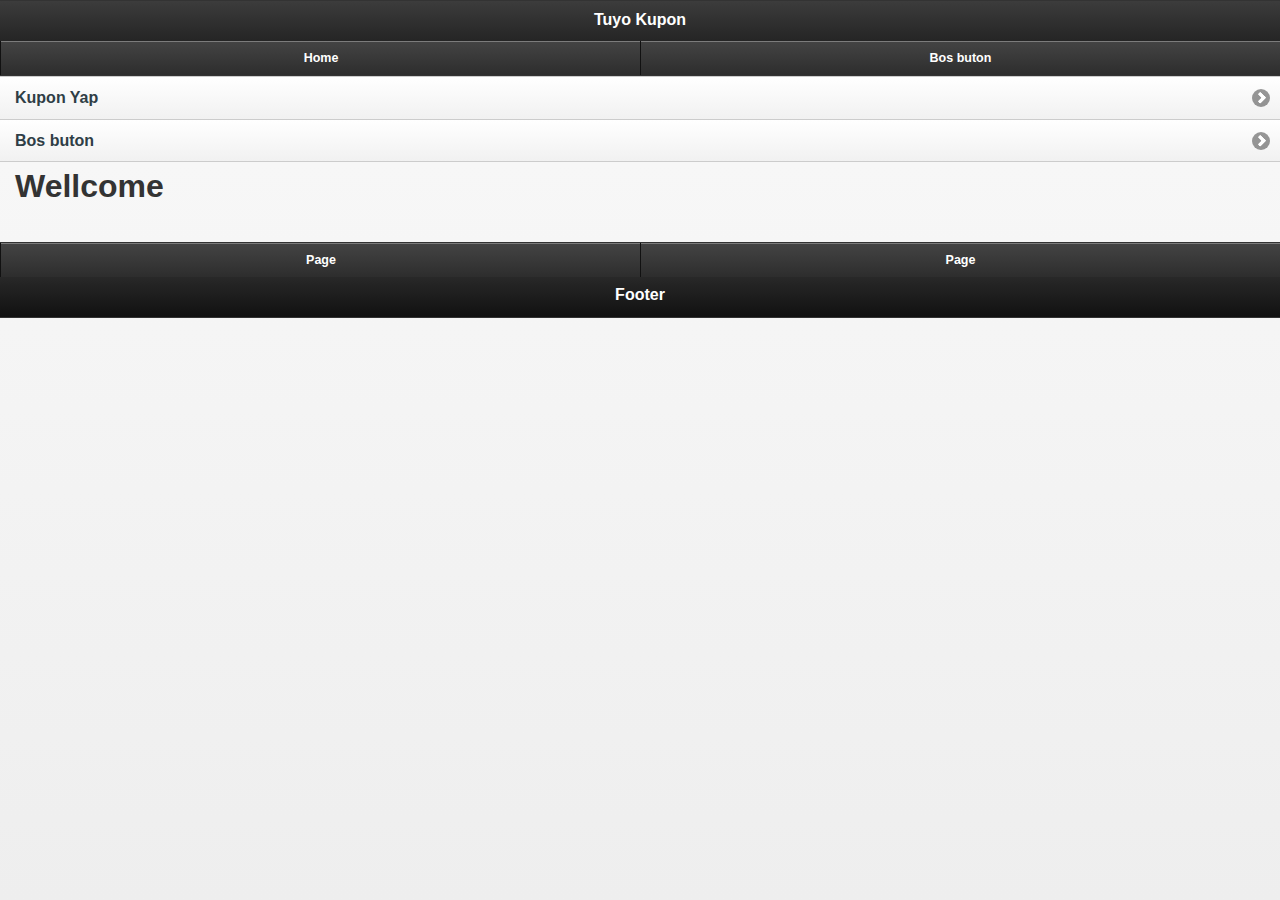
<file: www/index.html>
<!DOCTYPE html>
<html>
<head>
    <meta content="text/html;charset=utf-8" http-equiv="Content-Type">
    <meta content="utf-8" http-equiv="encoding">
    <title>Tuyo Kupon</title>
    <meta name="viewport" content="initial-scale=1">
    <link rel="stylesheet" href="jquery-mobile/jquery.mobile-1.3.2.min.css" />

    <link rel="stylesheet" href="css/masterStyle.css" />

    <script src="jquery-mobile/jquery.js"></script>
    <script src="jquery-mobile/jquery.mobile-1.3.2.min.js"></script>
    <script src="js/main.js"></script>



</head>
<body>
<div  id="wait">Wait ekrani daaa
    <button id="closeWait" onClick="hideWaitScreen()">close</button>
</div>
<div  class="popup" id="popup1">Popup ekrani daaa
    <button id="closePopup1" onClick="hidePopup('#popup1')">close</button>
</div>


<div data-role="page" id="homePage">

    <div data-role="header">
        <h1>Tuyo Kupon</h1>
        <div data-role="navbar">
            <ul >
                <li><a href="#">Home</a></li>
                <li><a href="#">Bos buton</a></li>
            </ul>
        </div>

    </div>
    <div data-role="content">

        <ul data-role="listview">
            <li id="kuponYap"><a   >Kupon Yap</a></li>
            <li><a href="indexn.html" >Bos buton</a></li>
        </ul>
        <h1 id="loadpage">Wellcome</h1>


    </div>
    <div data-role="footer" >
        <div data-role="navbar">
            <ul >
                <li><a href="#">Page</a></li>
                <li><a href="#">Page</a></li>
            </ul>
        </div>
        <h4>Footer</h4>

    </div>
</div>


</body>
</html>
</file>
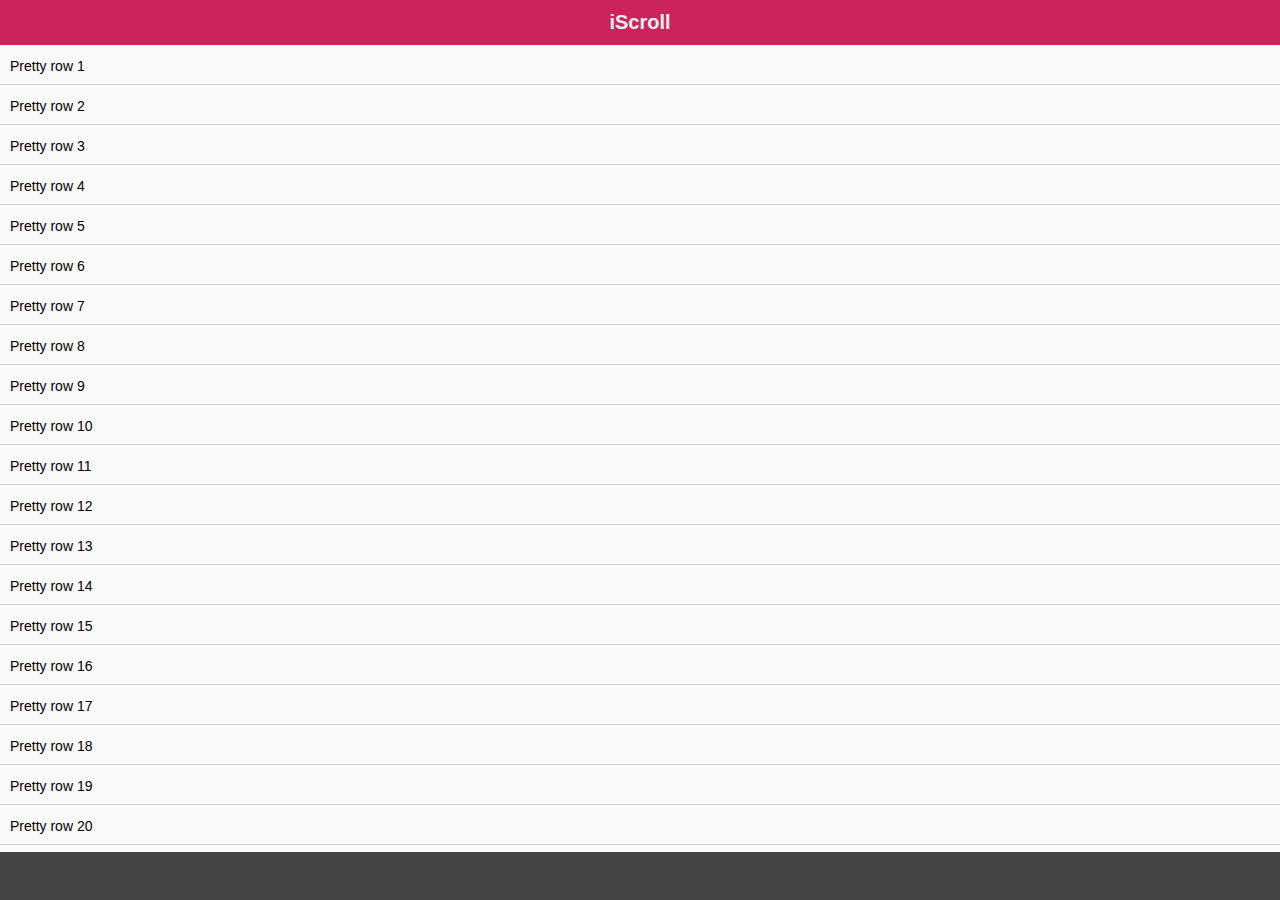
<file: www/js/index.html>
<!DOCTYPE html>
<html>
<head>
<meta charset="utf-8">
<meta name="viewport" content="width=device-width, initial-scale=1.0, user-scalable=0, minimum-scale=1.0, maximum-scale=1.0">

<title>iScroll demo: simple</title>

<script type="text/javascript" src="iscroll.js"></script>

<script type="text/javascript">

var myScroll;

function loaded () {
	myScroll = new IScroll('#wrapper', { mouseWheel: true });
}

document.addEventListener('touchmove', function (e) { e.preventDefault(); }, false);

</script>

<style type="text/css">
* {
	-webkit-box-sizing: border-box;
	-moz-box-sizing: border-box;
	box-sizing: border-box;
}

html {
	-ms-touch-action: none;
}

body,ul,li {
	padding: 0;
	margin: 0;
	border: 0;
}

body {
	font-size: 12px;
	font-family: ubuntu, helvetica, arial;
	overflow: hidden; /* this is important to prevent the whole page to bounce */
}

#header {
	position: absolute;
	z-index: 2;
	top: 0;
	left: 0;
	width: 100%;
	height: 45px;
	line-height: 45px;
	background: #CD235C;
	padding: 0;
	color: #eee;
	font-size: 20px;
	text-align: center;
	font-weight: bold;
}

#footer {
	position: absolute;
	z-index: 2;
	bottom: 0;
	left: 0;
	width: 100%;
	height: 48px;
	background: #444;
	padding: 0;
	border-top: 1px solid #444;
}

#wrapper {
	position: absolute;
	z-index: 1;
	top: 45px;
	bottom: 48px;
	left: 0;
	width: 100%;
	background: #ccc;
	overflow: hidden;
}

#scroller {
	position: absolute;
	z-index: 1;
	-webkit-tap-highlight-color: rgba(0,0,0,0);
	width: 100%;
	-webkit-transform: translateZ(0);
	-moz-transform: translateZ(0);
	-ms-transform: translateZ(0);
	-o-transform: translateZ(0);
	transform: translateZ(0);
	-webkit-touch-callout: none;
	-webkit-user-select: none;
	-moz-user-select: none;
	-ms-user-select: none;
	user-select: none;
	-webkit-text-size-adjust: none;
	-moz-text-size-adjust: none;
	-ms-text-size-adjust: none;
	-o-text-size-adjust: none;
	text-size-adjust: none;
}

#scroller ul {
	list-style: none;
	padding: 0;
	margin: 0;
	width: 100%;
	text-align: left;
}

#scroller li {
	padding: 0 10px;
	height: 40px;
	line-height: 40px;
	border-bottom: 1px solid #ccc;
	border-top: 1px solid #fff;
	background-color: #fafafa;
	font-size: 14px;
}

</style>
</head>
<body onload="loaded()">
<div id="header">iScroll</div>

<div id="wrapper">
	<div id="scroller">
		<ul id="dene">
			<li>Pretty row 1</li>
			<li>Pretty row 2</li>
			<li>Pretty row 3</li>
			<li>Pretty row 4</li>
			<li>Pretty row 5</li>
			<li>Pretty row 6</li>
			<li>Pretty row 7</li>
			<li>Pretty row 8</li>
			<li>Pretty row 9</li>
			<li>Pretty row 10</li>
			<li>Pretty row 11</li>
			<li>Pretty row 12</li>
			<li>Pretty row 13</li>
			<li>Pretty row 14</li>
			<li>Pretty row 15</li>
			<li>Pretty row 16</li>
			<li>Pretty row 17</li>
			<li>Pretty row 18</li>
			<li>Pretty row 19</li>
			<li>Pretty row 20</li>
			<li>Pretty row 21</li>
			<li>Pretty row 22</li>
			<li>Pretty row 23</li>
			<li>Pretty row 24</li>
			<li>Pretty row 25</li>
			<li>Pretty row 26</li>
			<li>Pretty row 27</li>
			<li>Pretty row 28</li>
			<li>Pretty row 29</li>
			<li>Pretty row 30</li>
			<li>Pretty row 31</li>
			<li>Pretty row 32</li>
			<li>Pretty row 33</li>
			<li>Pretty row 34</li>
			<li>Pretty row 35</li>
			<li>Pretty row 36</li>
			<li>Pretty row 37</li>
			<li>Pretty row 38</li>
			<li>Pretty row 39</li>
			<li>Pretty row 40</li>
			<li>Pretty row 41</li>
			<li>Pretty row 42</li>
			<li>Pretty row 43</li>
			<li>Pretty row 44</li>
			<li>Pretty row 45</li>
			<li>Pretty row 46</li>
			<li>Pretty row 47</li>
			<li>Pretty row 48</li>
			<li>Pretty row 49</li>
			<li><a href="#">a</a></li>
            <li><a href="#">a</a></li>
            <li><a href="#">a</a></li>
            <li><a href="#">aaaaaa</a></li>
            <li><a href="#">aaaaaa</a></li>
            <li><a href="#">aaaaaa</a></li>
            <li><a href="#">aaaaaa</a></li>      <li><a href="#">aaaaaa</a></li>      <li><a href="#">aaaaaa</a></li>
            <li><a href="#">aaaaaa</a></li>
            <li><a href="#">aaaaaa</a></li>
            <li><a href="#">aaaaaa</a></li>
            <li><a href="#">aaaaaa</a></li>
            <li><a href="#">aaaaaa</a></li>
            <li><a href="#">aaaaaa</a></li>
            <li><a href="#">aaaaaa</a></li>      <li><a href="#">aaaaaa</a></li>
            <li><a href="#">aaaaaa</a></li>
            <li><a href="#">aaaaaa</a></li>
            <li><a href="#">aaaaaa</a></li>
            <li><a href="#">aaaaaa</a></li>
            <li><a href="#">aaaaaa</a></li>
            <li><a href="#">aaaaaa</a></li>
            <li><a href="#">aaaaaa</a></li>
            <li><a href="#">aaaaaa</a></li>
            <li><a href="#">aaaaaa</a></li>
            <li><a href="#">aaaaaa</a></li>
            <li><a href="#">aaaaaa</a></li>




            <li><a href="#"></a></li>
            <li><a href="#"></a></li>
            <li><a href="#"></a></li>
            <li><a href="#"></a></li>
            <li><a href="#"></a></li>
            <li><a href="#"></a></li>
            <li><a href="#"></a></li>
            <li><a href="#"></a></li>
            <li><a href="#"></a></li>
            <li><a href="#"></a></li>
            <li><a href="#"></a></li>
            <li><a href="#"></a></li>
            <li><a href="#"></a></li>
            <li><a href="#"></a></li>
            <li><a href="#"></a></li>
            <li><a href="#"></a></li>
            <li><a href="#"></a></li>
            <li><a href="#"></a></li>
            <li><a href="#"></a></li>
            <li><a href="#"></a></li>
            <li><a href="#"></a></li>
            <li><a href="#"></a></li>
            <li><a href="#"></a></li>
            <li><a href="#"></a></li>
            <li><a href="#"></a></li>
            <li><a href="#"></a></li>
            <li><a href="#"></a></li>
            <li><a href="#"></a></li>
            <li><a href="#"></a></li>
            <li><a href="#"></a></li>
            <li><a href="#"></a></li>
            <li><a href="#"></a></li>


		</ul>
	</div>
</div>

<div id="footer"></div>

</body>

</html>
</file>
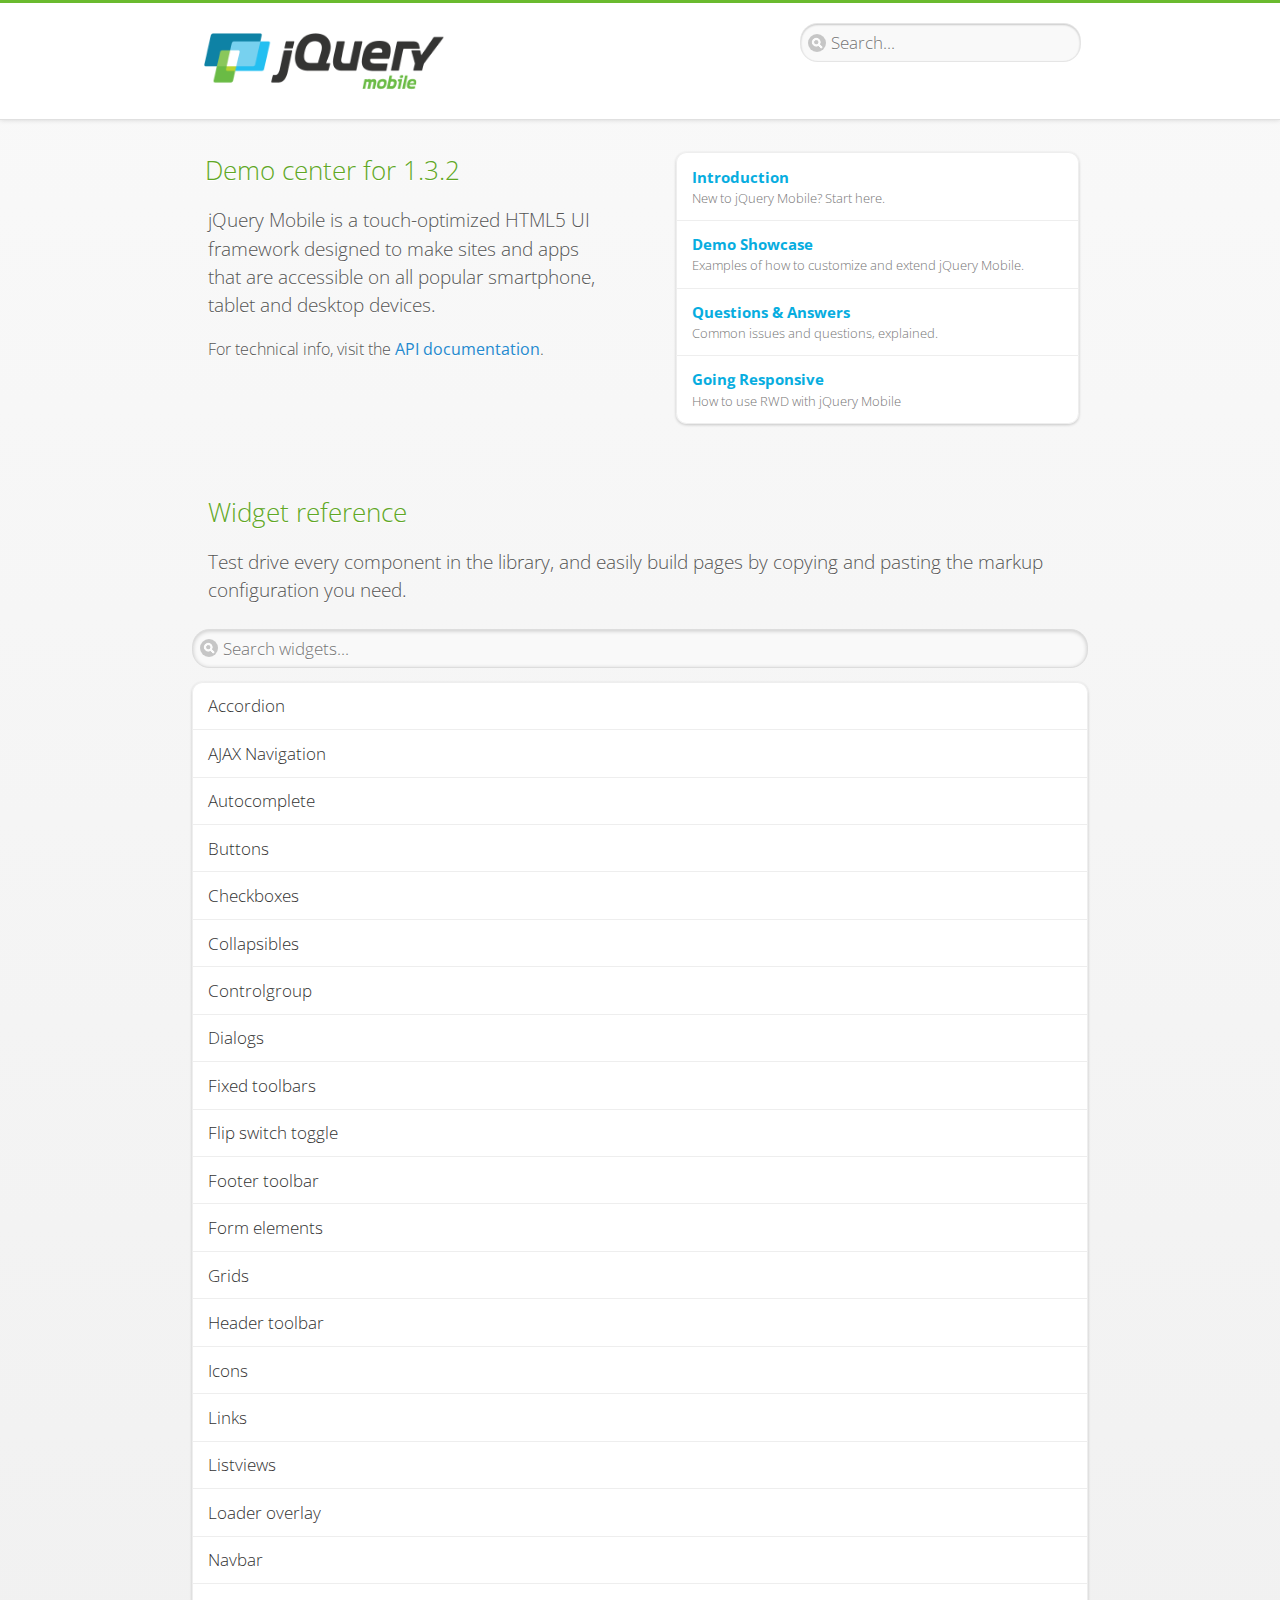
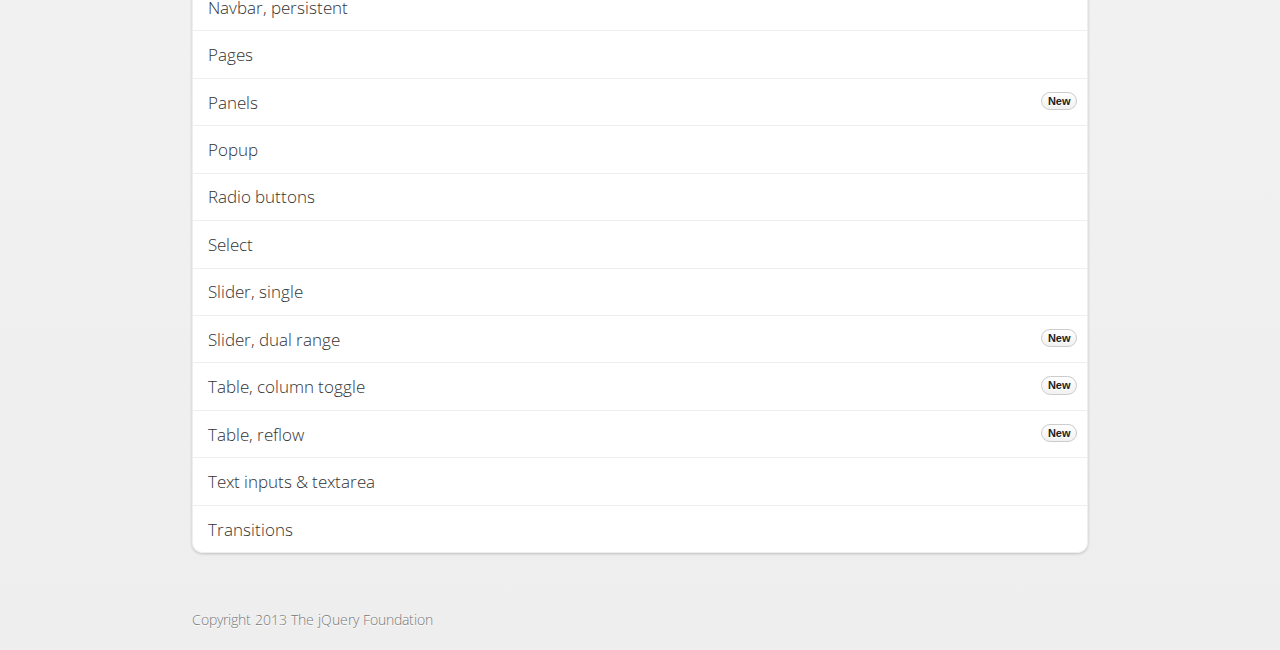
<file: www/jquery-mobile/demos/index.html>
<!DOCTYPE html>
<html>
<head>
	<meta charset="utf-8">
	<meta name="viewport" content="width=device-width, initial-scale=1">
	<title>jQuery Mobile Demos</title>
	<link rel="stylesheet"  href="css/themes/default/jquery.mobile-1.3.2.min.css">
	<link rel="stylesheet" href="_assets/css/jqm-demos.css">
	<link rel="shortcut icon" href="favicon.ico">
    <link rel="stylesheet" href="http://fonts.googleapis.com/css?family=Open+Sans:300,400,700">
	<script src="js/jquery.js"></script>
	<script src="_assets/js/index.js"></script>
	<script src="js/jquery.mobile-1.3.2.min.js"></script>
</head>
<body>
<div data-role="page" class="jqm-demos jqm-demos-home">

	<div data-role="header" class="jqm-header">
		<h1 class="jqm-logo"><img src="_assets/img/jquery-logo.png" alt="jQuery Mobile Framework"></h1>
		<a href="#" class="jqm-search-link ui-btn-right" data-icon="search" data-iconpos="notext">Search</a>
<div class="jqm-search">
    <ul class="jqm-list">
<li data-section="Widgets" data-filtertext="accordions collapsible sets content formatting grouped inset mini"><a href="widgets/accordions/">Accordion</a></li>

<li data-section="Widgets" data-filtertext="ajax navigation navigate event method"><a href="widgets/navigation/" data-ajax="false">AJAX Navigation</a></li>

<li data-section="Widgets" data-filtertext="autocomplete filter reveal listviews remote listviewbeforefilter placeholder"><a href="widgets/autocomplete/" data-ajax="false">Autocomplete</a></li>

<li data-section="Widgets" data-filtertext="buttons inputs forms inline theme grouped icons mini disabled"><a href="widgets/buttons/" data-ajax="false">Buttons</a></li>

<li data-section="Widgets" data-filtertext="checkboxes checkboxradio inputs forms mini disabled"><a href="widgets/checkbox/">Checkboxes</a></li>

<li data-section="Widgets" data-filtertext="collapsibles content formatting"><a href="widgets/collapsibles/" data-ajax="false">Collapsibles</a></li>

<li data-section="Widgets" data-filtertext="controlgroups selects checkboxradio buttons horizontal vertical"><a href="widgets/controlgroups/">Controlgroup</a></li>

<li data-section="Widgets" data-filtertext="dialogs modal popups"><a href="widgets/dialog/">Dialogs</a></li>

<li data-section="Widgets" data-filtertext="fixed toolbars headers footers sections fullscreen"><a href="widgets/fixed-toolbars/">Fixed toolbars</a></li>

<li data-section="Widgets" data-filtertext="flip toggle switch binary slider selects forms disabled"><a href="widgets/sliders/switch.html" data-ajax="false">Flip switch toggle</a></li>

<li data-section="Widgets" data-filtertext="footer toolbars footers sections"><a href="widgets/footers/">Footer toolbar</a></li>

<li data-section="Widgets" data-filtertext="forms inputs slider button range toggle switch label disabled accessible fieldcontains elements"><a href="widgets/forms/">Form elements</a></li>

<li data-section="Widgets" data-filtertext="grids columns blocks content formatting rwd responsive"><a href="widgets/grids/">Grids</a></li>

<li data-section="Widgets" data-filtertext="header toolbars fixed fullscreen sections"><a href="widgets/headers/">Header toolbar</a></li>

<li data-section="Widgets" data-filtertext="icons buttons disc position"><a href="widgets/icons/">Icons</a></li>

<li data-section="Widgets" data-filtertext="links navigation ajax prefetch cache"><a href="widgets/links/">Links</a></li>

<li data-section="Widgets" data-filtertext="listviews thumbnails icons nested split button collapsible ul ol"><a href="widgets/listviews/" data-ajax="false">Listviews</a></li>

<li data-section="Widgets" data-filtertext="ajax loader overlay spinner pages"><a href="widgets/loader/" data-ajax="false">Loader overlay</a></li>

<li data-section="Widgets" data-filtertext="navbars navmenu toolbars links icons footer header"><a href="widgets/navbar/" data-ajax="false">Navbar</a></li>

<li data-section="Widgets" data-filtertext="navbars persistent header footer links navmenu"><a href="widgets/fixed-toolbars/footer-persist-a.html">Navbar, persistent</a></li>

<li data-section="Widgets" data-filtertext="pages single multipage templates ajax nav"><a href="widgets/pages/">Pages</a></li>

<li data-section="Widgets" data-filtertext="panels sliding nav modal transition display reveal overlay push rwd responsive"><a href="widgets/panels/">Panels <span class="ui-li-count">New</span></a></li>

<li data-section="Widgets" data-filtertext="popup dialog modal transition tooltip lightbox form overlay screen flip pop fade transition"><a href="widgets/popup/">Popup</a></li>

<li data-section="Widgets" data-filtertext="radiobuttons checkboxradio inputs forms disabled grouped"><a href="widgets/radiobuttons/">Radio buttons</a></li>

<li data-section="Widgets" data-filtertext="selectmenus custom native multiple optgroup disabled forms"><a href="widgets/selects/">Select</a></li>

<li data-section="Widgets" data-filtertext="slider, single sliders range inputs forms disabled"><a href="widgets/sliders/" data-ajax="false">Slider, single</a></li>

<li data-section="Widgets" data-filtertext="slider, dual range sliders rangesliders inputs forms disabled"><a href="widgets/sliders/rangeslider.html" data-ajax="false">Slider, dual range <span class="ui-li-count">New</span></a></li>

<li data-section="Widgets" data-filtertext="tables column th td toggle responsive tables rwd hide show tabular"><a href="widgets/table-column-toggle/">Table, column toggle <span class="ui-li-count">New</span></a></li>

<li data-section="Widgets" data-filtertext="tables reflow th td responsive rwd columns tabular"><a href="widgets/table-reflow/">Table, reflow <span class="ui-li-count">New</span></a></li>

<li data-section="Widgets" data-filtertext="text inputs textarea numeric email tel file date time month clear pattern placeholder forms"><a href="widgets/textinputs/">Text inputs & textarea</a></li>

<li data-section="Widgets" data-filtertext="page transitions animated pages ajax navigation flip slide fade pop" data-ajax="false"><a href="widgets/transitions/" data-ajax="false">Transitions</a></li>

<li data-role="list-divider">Collapsibles</li>

<li data-section="Demo Showcase" data-filtertext="dynamic collapsible set accordion append expand"><a href="examples/collapsibles/dynamic-collapsible.html" data-ajax="false">Dynamic collapsible</a></li>

<li data-role="list-divider">Controlgroups</li>

<li data-section="Demo Showcase" data-filtertext="dynamic controlgroup buttons selects checkboxes forms"><a href="examples/controlgroups/dynamic-controlgroup.html" data-ajax="false">Dynamic controlgroup</a></li>

<li data-role="list-divider">Listviews</li>

<li data-section="Demo Showcase" data-filtertext="grid listview responsive grids responsive listviews lists ul"><a href="examples/listviews/grid-listview.html" data-ajax="false">Grid Listview</a></li>

<li data-section="Demo Showcase" data-filtertext="autodividers anchor jump scroll linkbars listviews lists ul"><a href="examples/listviews/autodividers-linkbar.html" data-ajax="false">Autodividers Linkbar</a></li>

<li data-section="Demo Showcase" data-filtertext="listviews autodividers selector autodividersselector lists ul ol"><a href="examples/listviews/autodividers-selector.html" data-ajax="false">Autodividers Selector</a></li>

<li data-role="list-divider">Navigation</li>

<li data-section="Demo Showcase" data-filtertext="backbone and require.js example navigation router"><a href="examples/backbone-require/index.html" data-ajax="false">Backbone and Require.js example</a></li>

<li data-section="Demo Showcase" data-filtertext="server redirection with server-side support php"><a href="examples/redirect/" data-ajax="false">Redirection with server-side support</a></li>

<li data-role="list-divider">Panels</li>

<li data-section="Demo Showcase" data-filtertext="panel styling slide panels sliding panels shadow rwd responsive breakpoint"><a href="examples/panels/panel-styling.html" data-ajax="false">Panel styling</a></li>

<li data-section="Demo Showcase" data-filtertext="open panel on swipe panels left right"><a href="examples/panels/panel-swipe-open.html" data-ajax="false">Open panel on swipe</a></li>

<li data-role="list-divider">Popups</li>

<li data-section="Demo Showcase" data-filtertext="dynamic popups popup images lightbox"><a href="examples/popups/dynamic-popup.html" data-ajax="false">Dynamic popup</a></li>

<li data-section="Demo Showcase" data-filtertext="arrow popups popover"><a href="examples/popups/arrow.html" data-ajax="false">Popup with arrow</a></li>

<li data-role="list-divider">Responsive Tables</li>

<li data-section="Demo Showcase" data-filtertext="responsive tables reflow stack custom styles"><a href="examples/tables/movie-list.html" data-ajax="false">Reflow: Custom styles</a></li>

<li data-section="Demo Showcase" data-filtertext="responsive tables reflow heading groups rwd breakpoint"><a href="examples/tables/financial-grouped-reflow.html" data-ajax="false">Reflow: Heading groups</a></li>

<li data-section="Demo Showcase" data-filtertext="responsive tables reflow refresh method dynamically inject data"><a href="examples/tables/reflow-refresh.html" data-ajax="false">Reflow: Refresh method</a></li>

<li data-section="Demo Showcase" data-filtertext="responsive tables column toggle hide rwd breakpoint customization options"><a href="examples/tables/movie-list-toggle-options.html" data-ajax="false">Column toggle: Customization options</a></li>

<li data-section="Demo Showcase" data-filtertext="responsive tables column toggle heading groups rwd breakpoint"><a href="examples/tables/financial-grouped-columns.html" data-ajax="false">Column toggle: Heading groups</a></li>

<li data-section="Demo Showcase" data-filtertext="responsive tables column toggle refresh method dynamically inject data"><a href="examples/tables/columntoggle-refresh.html" data-ajax="false">Column toggle: Refresh method</a></li>

<li data-section="Demo Showcase" data-filtertext="responsive tables table column toggle phone comparison rwd breakpoint"><a href="examples/tables/phone-compare.html" data-ajax="false">Column toggle demo: Phone comparison</a></li>

<li data-role="list-divider">Sliders</li>

<li data-section="Demo Showcase" data-filtertext="slider tooltip handle value extension input range sliders forms"><a href="examples/slider/tooltip.html" data-ajax="false">Tooltip extension</a></li>

<li data-role="list-divider">Swipe</li>

<li data-section="Demo Showcase" data-filtertext="swipe to navigate page transitions navigation"><a href="examples/swipe/swipe-page.html" data-ajax="false">Swipe to navigate</a></li>

<li data-section="Demo Showcase" data-filtertext="swipe to delete list item listviews lists ul ol"><a href="examples/swipe/swipe-list.html" data-ajax="false">Swipe to delete list item</a></li>

<li data-role="list-divider">Forms</li>

<li data-section="Questions & Answers" data-filtertext="CSS styles apply widget scope wrap selector customize"><a href="faq/question-template.html">Why won't my CSS styles apply correctly to a widget?</a></li>

<li data-section="Questions & Answers" data-filtertext="form update value enhance pageinit refresh"><a href="faq/updating-the-value-of-enhanced-form-elements-does-not-work.html">Updating the value of enhanced form elements does not work.</a></li>

<li data-section="Questions & Answers" data-filtertext="HTML 5 inputs appearance keyboard picker calendar date time slider file color"><a href="faq/my-html-5-inputs-look-different-in-browsers.html">My HTML 5 inputs look different across devices and browsers.</a></li>

<li data-section="Questions & Answers" data-filtertext="range search inputs slider number text degrade"><a href="faq/my-range-search-input-type-is-being-changed.html">My range or search inputs are being change to number/text.</a></li>

<li data-section="Questions & Answers" data-filtertext="custom select popup dialog logic"><a href="faq/sometimes-custom-select-shows-as-dialog-popup.html">Sometimes my custom select shows as a popup other times its a dialog.</a></li>

<li data-section="Questions & Answers" data-filtertext="disable button issue class method"><a href="faq/disabling-a-button-does-not-work.html">Disabling a button does not work.</a></li>

<li data-section="Questions & Answers" data-filtertext="fixed toolbar header footer fullscreen select input bug issue"><a href="faq/controls-in-header-footer.html">Controls in my fixed header or footer are not responding or behave erratically.</a></li>

<li data-role="list-divider">Pages</li>

<li data-section="Questions & Answers" data-filtertext="head load scripts styles pageinit onload pagebeforecreate ajax nav pages"><a href="faq/scripts-and-styles-not-loading.html">Why aren't my scripts and styles loading?</a></li>

<li data-section="Questions & Answers" data-filtertext="document.ready onload paginit DOM ready on ready scripts "><a href="faq/dom-ready-not-working.html">Why isn't DOM ready working for my scripts?</a></li>

<li data-section="Questions & Answers" data-filtertext="ajax nav load page mobile.loadpage"><a href="faq/how-do-i-load-a-page.html">How do I load a page?</a></li>

<li data-section="Questions & Answers" data-filtertext="ajax nav multi page document load"><a href="faq/why-is-only-the-first-page-loaded.html">Why is only the first page of my multi page document loaded?</a></li>

<li data-section="Questions & Answers" data-filtertext="pass url query params ajax nav"><a href="faq/pass-query-params-to-page.html">I'm trying to pass query params to a page but it's not working?</a></li>

<li data-section="Questions & Answers" data-filtertext="hash pass parameters information ajax nav"><a href="faq/pass-via-the-hash-to-page.html">I'm trying to pass information via the hash but it's not working?</a></li>

<li data-section="Questions & Answers" data-filtertext="application cache status error isLocal ajax nav"><a href="faq/the-application-cache-is-not-working.html">I'm trying to use the application cache but it's not working.</a></li>

<li data-section="Questions & Answers" data-filtertext=">create refresh event trigger pageInit refresh method content injected page not enhanced."><a href="faq/injected-content-is-not-enhanced.html">Content injected into a page is not enhanced.</a></li>

<li data-section="Questions & Answers" data-filtertext=">create trigger event pageInit injected HTML"><a href="faq/triggering-create-on-injected-content-does-not-work.html">Triggering create on injected HTML does not work.</a></li>

<li data-section="Questions & Answers" data-filtertext="auto-enhance element stop preventnative role none"><a href="faq/how-can-i-stop-auto-enhancement-of-elements.html">How can I stop JQM from auto-enhancing an element?</a></li>

<li data-section="Questions & Answers" data-filtertext="auto-enhance block container parent stop preventnative role none"><a href="faq/how-can-i-stop-auto-enhancement-of-a-block-of-elements.html">How can I stop JQM from enhancing a block of elements?</a></li>

<li data-section="Questions & Answers" data-filtertext="page title ajax nav head"><a href="faq/how-do-i-control-page-titles.html">How do I control page titles?</a></li>

<li data-section="Questions & Answers" data-filtertext="ajax nav load page loadPage"><a href="faq/how-do-i-load-a-page.html">How do I load a page?</a></li>

<li data-role="list-divider">Events</li>

<li data-section="Questions & Answers" data-filtertext="touch mouse events vmouseover, vmousedown, vmousemove, vmouseup, vclick, vmousecancel"><a href="faq/how-do-i-use-touch-mouse-events.html">How do I use touch and mouse events?</a></li>

<li data-role="list-divider">Theme and styling</li>

<li data-section="Questions & Answers" data-filtertext="theme swatch css themeroller customize icons colors fonts style"><a href="faq/how-does-theming-work.html">How does theming work?</a></li>

<li data-role="list-divider">Apps</li>

<li data-section="Questions & Answers" data-filtertext="How do I need to configure PhoneGap Cordova?"><a href="faq/how-configure-phonegap-cordova.html">How do I need to configure PhoneGap/Cordova?</a></li>
<!--
<li data-role="list-divider">Navigation</li>

<li data-section="Questions & Answers" data-filtertext=""><a href="faq/nav-is-acting-erraticly.html">The nav is acting erratically!</a></li>

<li data-section="Questions & Answers" data-filtertext=""><a href="faq/deep-links-dont-work.html">Following a deep link ( a link to scroll to and id ) does not work.</a></li>

<li data-section="Questions & Answers" data-filtertext=""><a href="faq/scripts-css-only-works-on-first-page-or-refresh.html">My script / css only works on first page or on refresh.</a></li>
<li data-role="list-divider">Widgets</li>

<li data-section="Questions & Answers" data-filtertext=""><a href="faq/cloned-content-double-enhanced.html">Cloning a widget or enhanced for element and enhancing causes "double" enhancement</a></li>

<li data-section="Questions & Answers" data-filtertext=""><a href="faq/cloned-content-does-not-update.html">Cloned widget or enhanced element does not update</a></li>

<li data-section="Questions & Answers" data-filtertext=""><a href="faq/data-enhance-false-does-not-work.html">Setting data-enhance="false" does not work.</a></li>

<li data-role="list-divider">General</li>

<li data-section="Questions & Answers" data-filtertext=""><a href="faq/selecting-element-by-id-not-working.html">Selecting elements by id only works sometimes or on first page!</a></li>

<li data-section="Questions & Answers" data-filtertext=""><a href="faq/global-config-settings-ignored.html">The global configuration settings i set are being ignored.</a></li>

<li data-section="Questions & Answers" data-filtertext=""><a href="faq/custom-css-is-ignored.html">My custom css is ignored.</a></li>

<li data-role="list-divider">Events</li>

<li data-section="Questions & Answers" data-filtertext=""><a href="faq/swipe-triggered-when-scrolling.html">Swipe triggered when scrolling.</a></li>

<li data-section="Questions & Answers" data-filtertext=""><a href="faq/document-ready-not-working.html">Document ready ignored after first page.</a></li>

<li data-role="list-divider">Theming &amp; custom styles</li>

<li data-section="Questions & Answers" data-filtertext=""><a href="faq/#">How do I add custom icons?</a></li>

<li data-section="Questions & Answers" data-filtertext=""><a href="faq/#">How do I add remove the circle behind the icons?</a></li>
-->

    </ul>
</div>

	</div><!-- /header -->

	<div data-role="content" class="jqm-content">

		<div class="jqm-home-welcome">
		<h2>Demo center for <span class="jqm-version-number"></span></h2>
		
		<p class="jqm-intro">jQuery Mobile is a touch-optimized HTML5 UI framework designed to make sites and apps that are accessible on all popular smartphone, tablet and desktop devices.</p>

        <p class="jqm-intro"><small>For technical info,&nbsp;visit the <a href="#api-popup" data-rel="popup" data-transition="slideup" data-position-to="window">API documentation</a>.</small></p>
		
		</div>
		
		<div data-role="popup" id="api-popup" class="home-pop ui-content" data-theme="d" data-overlay-theme="b">
			<p>The API docs are a separate site from the demos and cover the technical details of each jQuery Mobile plugin in depth.</p>
			<a href="#" data-role="button" data-inline="true" data-rel="back"  data-mini="true" data-theme="c">Stay here</a>
			<a href="http://api.jquerymobile.com" class="jqm-button" data-ajax="false" data-role="button" data-inline="true" data-mini="true" data-icon="arrow-r" data-iconpos="right" data-theme="f">Visit API Site </a>
		</div>

		<ul data-role="listview" data-inset="true" data-theme="d" data-icon="false" data-filter-placeholder="Search..." class="jqm-list jqm-home-list">
            <li><a href="intro/"><h2>Introduction</h2><p>New to jQuery Mobile? Start here.</p></a></li>
            <li><a href="examples/"><h2>Demo Showcase</h2><p>Examples of how to customize and extend jQuery Mobile.</p></a></li>
            <li><a href="faq/"><h2>Questions &amp; Answers</h2><p>Common issues and questions, explained.</p></a></li>
			<li data-section="Widgets" data-filtertext="responsive web design rwd adaptive PE accessible mobile breakpoints media query"><a href="intro/rwd.html"><h2>Going Responsive</h2><p>How to use RWD with jQuery Mobile</p></a></li>
		</ul>

		<h2 class="jqm-home-widget">Widget reference</h2>

		<p class="jqm-intro">Test drive every component in the library, and easily build pages by copying and pasting the markup configuration you need.</p>

		<ul data-role="listview" data-inset="true" data-filter="true" data-theme="d" data-divider-theme="d" data-icon="false" data-filter-placeholder="Search widgets..." data-global-nav="demos" class="jqm-list">
<li data-section="Widgets" data-filtertext="accordions collapsible sets content formatting grouped inset mini"><a href="widgets/accordions/">Accordion</a></li>

<li data-section="Widgets" data-filtertext="ajax navigation navigate event method"><a href="widgets/navigation/" data-ajax="false">AJAX Navigation</a></li>

<li data-section="Widgets" data-filtertext="autocomplete filter reveal listviews remote listviewbeforefilter placeholder"><a href="widgets/autocomplete/" data-ajax="false">Autocomplete</a></li>

<li data-section="Widgets" data-filtertext="buttons inputs forms inline theme grouped icons mini disabled"><a href="widgets/buttons/" data-ajax="false">Buttons</a></li>

<li data-section="Widgets" data-filtertext="checkboxes checkboxradio inputs forms mini disabled"><a href="widgets/checkbox/">Checkboxes</a></li>

<li data-section="Widgets" data-filtertext="collapsibles content formatting"><a href="widgets/collapsibles/" data-ajax="false">Collapsibles</a></li>

<li data-section="Widgets" data-filtertext="controlgroups selects checkboxradio buttons horizontal vertical"><a href="widgets/controlgroups/">Controlgroup</a></li>

<li data-section="Widgets" data-filtertext="dialogs modal popups"><a href="widgets/dialog/">Dialogs</a></li>

<li data-section="Widgets" data-filtertext="fixed toolbars headers footers sections fullscreen"><a href="widgets/fixed-toolbars/">Fixed toolbars</a></li>

<li data-section="Widgets" data-filtertext="flip toggle switch binary slider selects forms disabled"><a href="widgets/sliders/switch.html" data-ajax="false">Flip switch toggle</a></li>

<li data-section="Widgets" data-filtertext="footer toolbars footers sections"><a href="widgets/footers/">Footer toolbar</a></li>

<li data-section="Widgets" data-filtertext="forms inputs slider button range toggle switch label disabled accessible fieldcontains elements"><a href="widgets/forms/">Form elements</a></li>

<li data-section="Widgets" data-filtertext="grids columns blocks content formatting rwd responsive"><a href="widgets/grids/">Grids</a></li>

<li data-section="Widgets" data-filtertext="header toolbars fixed fullscreen sections"><a href="widgets/headers/">Header toolbar</a></li>

<li data-section="Widgets" data-filtertext="icons buttons disc position"><a href="widgets/icons/">Icons</a></li>

<li data-section="Widgets" data-filtertext="links navigation ajax prefetch cache"><a href="widgets/links/">Links</a></li>

<li data-section="Widgets" data-filtertext="listviews thumbnails icons nested split button collapsible ul ol"><a href="widgets/listviews/" data-ajax="false">Listviews</a></li>

<li data-section="Widgets" data-filtertext="ajax loader overlay spinner pages"><a href="widgets/loader/" data-ajax="false">Loader overlay</a></li>

<li data-section="Widgets" data-filtertext="navbars navmenu toolbars links icons footer header"><a href="widgets/navbar/" data-ajax="false">Navbar</a></li>

<li data-section="Widgets" data-filtertext="navbars persistent header footer links navmenu"><a href="widgets/fixed-toolbars/footer-persist-a.html">Navbar, persistent</a></li>

<li data-section="Widgets" data-filtertext="pages single multipage templates ajax nav"><a href="widgets/pages/">Pages</a></li>

<li data-section="Widgets" data-filtertext="panels sliding nav modal transition display reveal overlay push rwd responsive"><a href="widgets/panels/">Panels <span class="ui-li-count">New</span></a></li>

<li data-section="Widgets" data-filtertext="popup dialog modal transition tooltip lightbox form overlay screen flip pop fade transition"><a href="widgets/popup/">Popup</a></li>

<li data-section="Widgets" data-filtertext="radiobuttons checkboxradio inputs forms disabled grouped"><a href="widgets/radiobuttons/">Radio buttons</a></li>

<li data-section="Widgets" data-filtertext="selectmenus custom native multiple optgroup disabled forms"><a href="widgets/selects/">Select</a></li>

<li data-section="Widgets" data-filtertext="slider, single sliders range inputs forms disabled"><a href="widgets/sliders/" data-ajax="false">Slider, single</a></li>

<li data-section="Widgets" data-filtertext="slider, dual range sliders rangesliders inputs forms disabled"><a href="widgets/sliders/rangeslider.html" data-ajax="false">Slider, dual range <span class="ui-li-count">New</span></a></li>

<li data-section="Widgets" data-filtertext="tables column th td toggle responsive tables rwd hide show tabular"><a href="widgets/table-column-toggle/">Table, column toggle <span class="ui-li-count">New</span></a></li>

<li data-section="Widgets" data-filtertext="tables reflow th td responsive rwd columns tabular"><a href="widgets/table-reflow/">Table, reflow <span class="ui-li-count">New</span></a></li>

<li data-section="Widgets" data-filtertext="text inputs textarea numeric email tel file date time month clear pattern placeholder forms"><a href="widgets/textinputs/">Text inputs & textarea</a></li>

<li data-section="Widgets" data-filtertext="page transitions animated pages ajax navigation flip slide fade pop" data-ajax="false"><a href="widgets/transitions/" data-ajax="false">Transitions</a></li>

        </ul>

	</div><!-- /content -->

	<div data-role="footer" class="jqm-footer">
		<p class="jqm-version"></p>
		<p>Copyright 2013 The jQuery Foundation</p>
	</div><!-- /jqm-footer -->

</div><!-- /page -->
</body>
</html>
</file>
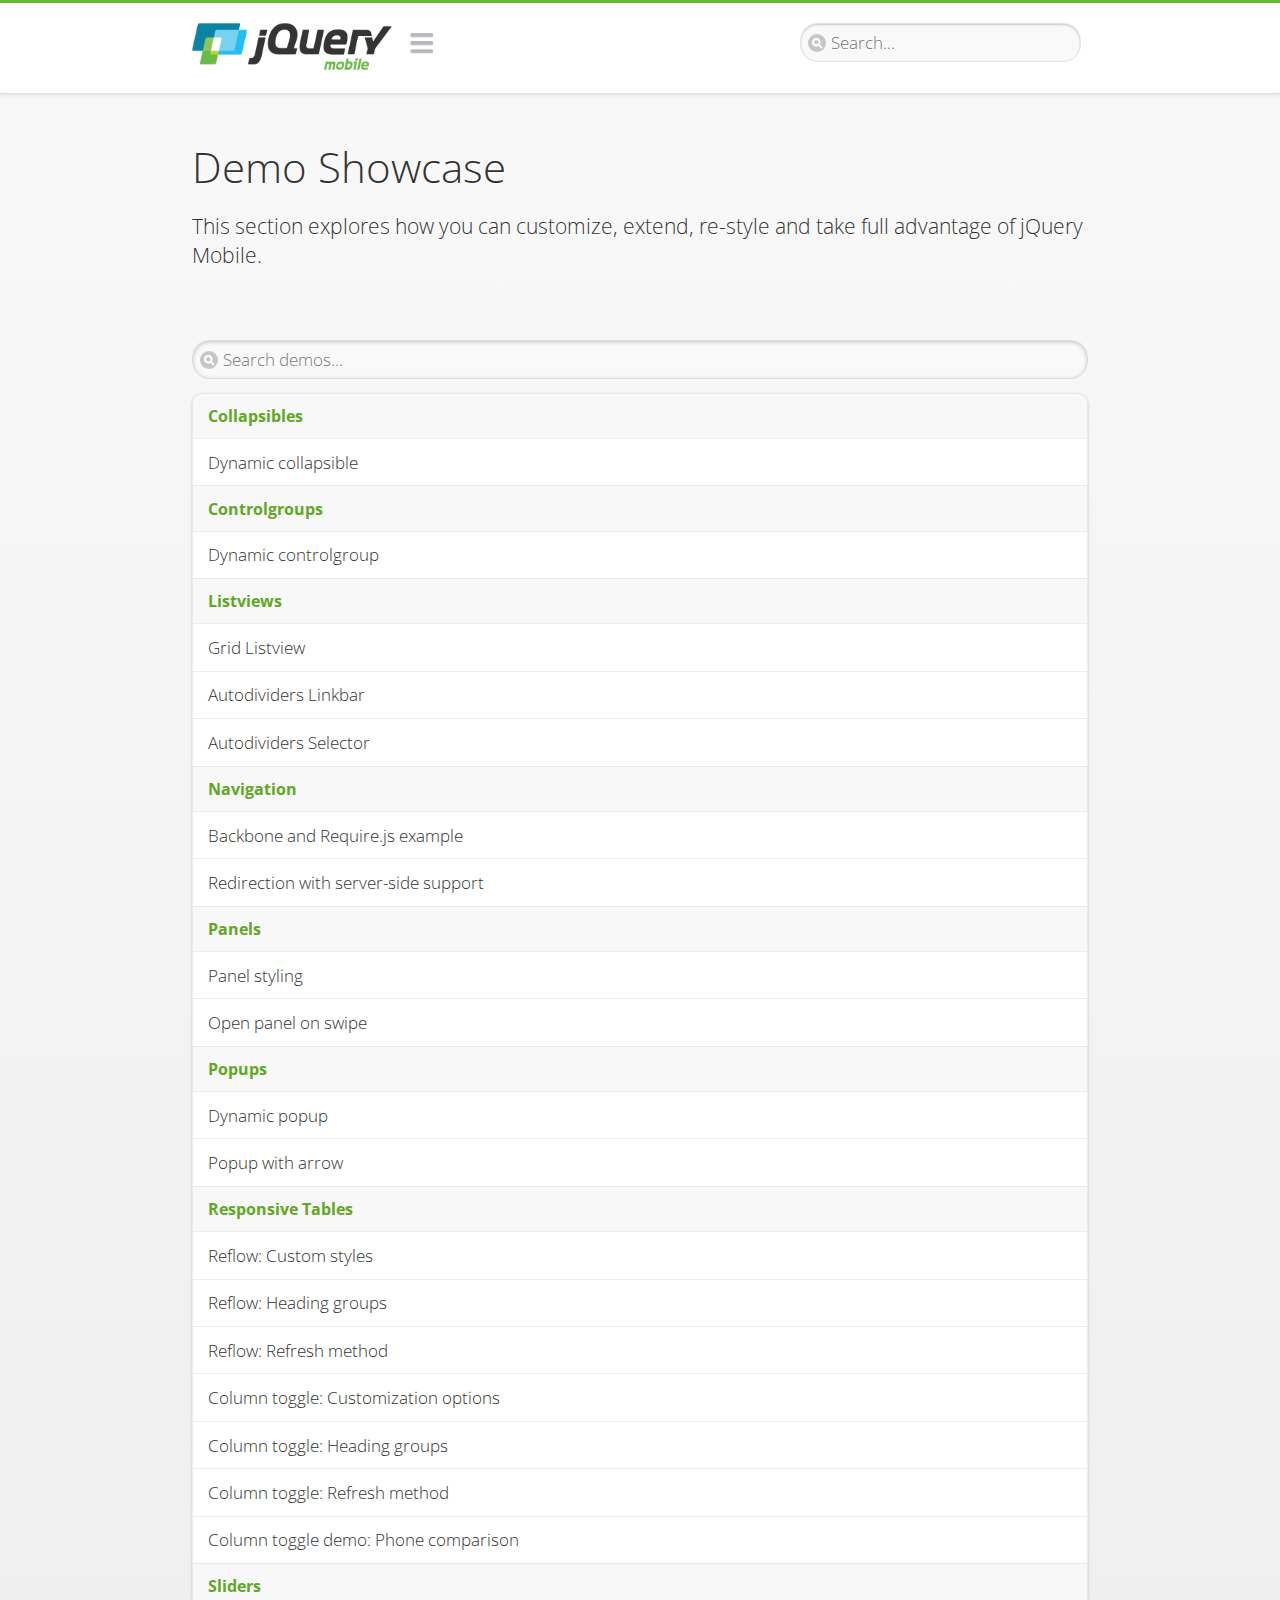
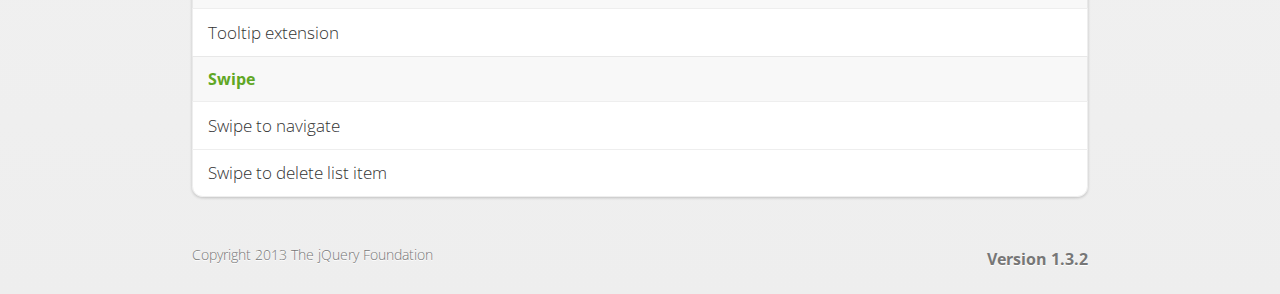
<file: www/jquery-mobile/demos/examples/index.html>
<!DOCTYPE html>
<html>
<head>
	<meta charset="utf-8">
	<meta name="viewport" content="width=device-width, initial-scale=1">
	<title>Demos - jQuery Mobile Demos</title>
	<link rel="stylesheet"  href="../css/themes/default/jquery.mobile-1.3.2.min.css">
	<link rel="stylesheet" href="../_assets/css/jqm-demos.css">
	<link rel="shortcut icon" href="../favicon.ico">
    <link rel="stylesheet" href="http://fonts.googleapis.com/css?family=Open+Sans:300,400,700">
	<script src="../js/jquery.js"></script>
	<script src="../_assets/js/index.js"></script>
	<script src="../js/jquery.mobile-1.3.2.min.js"></script>
</head>
<body>
<div data-role="page" class="jqm-demos jqm-demos-index">

	<div data-role="header" class="jqm-header">
        <h1 class="jqm-logo"><a href="../"><img src="../_assets/img/jquery-logo.png" alt="jQuery Mobile Framework"></a></h1>
		<a href="#" class="jqm-navmenu-link" data-icon="bars" data-iconpos="notext">Navigation</a>
		<a href="#" class="jqm-search-link" data-icon="search" data-iconpos="notext">Search</a>
<div class="jqm-search">
    <ul class="jqm-list">
<li data-section="Widgets" data-filtertext="accordions collapsible sets content formatting grouped inset mini"><a href="widgets/accordions/">Accordion</a></li>

<li data-section="Widgets" data-filtertext="ajax navigation navigate event method"><a href="widgets/navigation/" data-ajax="false">AJAX Navigation</a></li>

<li data-section="Widgets" data-filtertext="autocomplete filter reveal listviews remote listviewbeforefilter placeholder"><a href="widgets/autocomplete/" data-ajax="false">Autocomplete</a></li>

<li data-section="Widgets" data-filtertext="buttons inputs forms inline theme grouped icons mini disabled"><a href="widgets/buttons/" data-ajax="false">Buttons</a></li>

<li data-section="Widgets" data-filtertext="checkboxes checkboxradio inputs forms mini disabled"><a href="widgets/checkbox/">Checkboxes</a></li>

<li data-section="Widgets" data-filtertext="collapsibles content formatting"><a href="widgets/collapsibles/" data-ajax="false">Collapsibles</a></li>

<li data-section="Widgets" data-filtertext="controlgroups selects checkboxradio buttons horizontal vertical"><a href="widgets/controlgroups/">Controlgroup</a></li>

<li data-section="Widgets" data-filtertext="dialogs modal popups"><a href="widgets/dialog/">Dialogs</a></li>

<li data-section="Widgets" data-filtertext="fixed toolbars headers footers sections fullscreen"><a href="widgets/fixed-toolbars/">Fixed toolbars</a></li>

<li data-section="Widgets" data-filtertext="flip toggle switch binary slider selects forms disabled"><a href="widgets/sliders/switch.html" data-ajax="false">Flip switch toggle</a></li>

<li data-section="Widgets" data-filtertext="footer toolbars footers sections"><a href="widgets/footers/">Footer toolbar</a></li>

<li data-section="Widgets" data-filtertext="forms inputs slider button range toggle switch label disabled accessible fieldcontains elements"><a href="widgets/forms/">Form elements</a></li>

<li data-section="Widgets" data-filtertext="grids columns blocks content formatting rwd responsive"><a href="widgets/grids/">Grids</a></li>

<li data-section="Widgets" data-filtertext="header toolbars fixed fullscreen sections"><a href="widgets/headers/">Header toolbar</a></li>

<li data-section="Widgets" data-filtertext="icons buttons disc position"><a href="widgets/icons/">Icons</a></li>

<li data-section="Widgets" data-filtertext="links navigation ajax prefetch cache"><a href="widgets/links/">Links</a></li>

<li data-section="Widgets" data-filtertext="listviews thumbnails icons nested split button collapsible ul ol"><a href="widgets/listviews/" data-ajax="false">Listviews</a></li>

<li data-section="Widgets" data-filtertext="ajax loader overlay spinner pages"><a href="widgets/loader/" data-ajax="false">Loader overlay</a></li>

<li data-section="Widgets" data-filtertext="navbars navmenu toolbars links icons footer header"><a href="widgets/navbar/" data-ajax="false">Navbar</a></li>

<li data-section="Widgets" data-filtertext="navbars persistent header footer links navmenu"><a href="widgets/fixed-toolbars/footer-persist-a.html">Navbar, persistent</a></li>

<li data-section="Widgets" data-filtertext="pages single multipage templates ajax nav"><a href="widgets/pages/">Pages</a></li>

<li data-section="Widgets" data-filtertext="panels sliding nav modal transition display reveal overlay push rwd responsive"><a href="widgets/panels/">Panels <span class="ui-li-count">New</span></a></li>

<li data-section="Widgets" data-filtertext="popup dialog modal transition tooltip lightbox form overlay screen flip pop fade transition"><a href="widgets/popup/">Popup</a></li>

<li data-section="Widgets" data-filtertext="radiobuttons checkboxradio inputs forms disabled grouped"><a href="widgets/radiobuttons/">Radio buttons</a></li>

<li data-section="Widgets" data-filtertext="selectmenus custom native multiple optgroup disabled forms"><a href="widgets/selects/">Select</a></li>

<li data-section="Widgets" data-filtertext="slider, single sliders range inputs forms disabled"><a href="widgets/sliders/" data-ajax="false">Slider, single</a></li>

<li data-section="Widgets" data-filtertext="slider, dual range sliders rangesliders inputs forms disabled"><a href="widgets/sliders/rangeslider.html" data-ajax="false">Slider, dual range <span class="ui-li-count">New</span></a></li>

<li data-section="Widgets" data-filtertext="tables column th td toggle responsive tables rwd hide show tabular"><a href="widgets/table-column-toggle/">Table, column toggle <span class="ui-li-count">New</span></a></li>

<li data-section="Widgets" data-filtertext="tables reflow th td responsive rwd columns tabular"><a href="widgets/table-reflow/">Table, reflow <span class="ui-li-count">New</span></a></li>

<li data-section="Widgets" data-filtertext="text inputs textarea numeric email tel file date time month clear pattern placeholder forms"><a href="widgets/textinputs/">Text inputs & textarea</a></li>

<li data-section="Widgets" data-filtertext="page transitions animated pages ajax navigation flip slide fade pop" data-ajax="false"><a href="widgets/transitions/" data-ajax="false">Transitions</a></li>

<li data-role="list-divider">Collapsibles</li>

<li data-section="Demo Showcase" data-filtertext="dynamic collapsible set accordion append expand"><a href="examples/collapsibles/dynamic-collapsible.html" data-ajax="false">Dynamic collapsible</a></li>

<li data-role="list-divider">Controlgroups</li>

<li data-section="Demo Showcase" data-filtertext="dynamic controlgroup buttons selects checkboxes forms"><a href="examples/controlgroups/dynamic-controlgroup.html" data-ajax="false">Dynamic controlgroup</a></li>

<li data-role="list-divider">Listviews</li>

<li data-section="Demo Showcase" data-filtertext="grid listview responsive grids responsive listviews lists ul"><a href="examples/listviews/grid-listview.html" data-ajax="false">Grid Listview</a></li>

<li data-section="Demo Showcase" data-filtertext="autodividers anchor jump scroll linkbars listviews lists ul"><a href="examples/listviews/autodividers-linkbar.html" data-ajax="false">Autodividers Linkbar</a></li>

<li data-section="Demo Showcase" data-filtertext="listviews autodividers selector autodividersselector lists ul ol"><a href="examples/listviews/autodividers-selector.html" data-ajax="false">Autodividers Selector</a></li>

<li data-role="list-divider">Navigation</li>

<li data-section="Demo Showcase" data-filtertext="backbone and require.js example navigation router"><a href="examples/backbone-require/index.html" data-ajax="false">Backbone and Require.js example</a></li>

<li data-section="Demo Showcase" data-filtertext="server redirection with server-side support php"><a href="examples/redirect/" data-ajax="false">Redirection with server-side support</a></li>

<li data-role="list-divider">Panels</li>

<li data-section="Demo Showcase" data-filtertext="panel styling slide panels sliding panels shadow rwd responsive breakpoint"><a href="examples/panels/panel-styling.html" data-ajax="false">Panel styling</a></li>

<li data-section="Demo Showcase" data-filtertext="open panel on swipe panels left right"><a href="examples/panels/panel-swipe-open.html" data-ajax="false">Open panel on swipe</a></li>

<li data-role="list-divider">Popups</li>

<li data-section="Demo Showcase" data-filtertext="dynamic popups popup images lightbox"><a href="examples/popups/dynamic-popup.html" data-ajax="false">Dynamic popup</a></li>

<li data-section="Demo Showcase" data-filtertext="arrow popups popover"><a href="examples/popups/arrow.html" data-ajax="false">Popup with arrow</a></li>

<li data-role="list-divider">Responsive Tables</li>

<li data-section="Demo Showcase" data-filtertext="responsive tables reflow stack custom styles"><a href="examples/tables/movie-list.html" data-ajax="false">Reflow: Custom styles</a></li>

<li data-section="Demo Showcase" data-filtertext="responsive tables reflow heading groups rwd breakpoint"><a href="examples/tables/financial-grouped-reflow.html" data-ajax="false">Reflow: Heading groups</a></li>

<li data-section="Demo Showcase" data-filtertext="responsive tables reflow refresh method dynamically inject data"><a href="examples/tables/reflow-refresh.html" data-ajax="false">Reflow: Refresh method</a></li>

<li data-section="Demo Showcase" data-filtertext="responsive tables column toggle hide rwd breakpoint customization options"><a href="examples/tables/movie-list-toggle-options.html" data-ajax="false">Column toggle: Customization options</a></li>

<li data-section="Demo Showcase" data-filtertext="responsive tables column toggle heading groups rwd breakpoint"><a href="examples/tables/financial-grouped-columns.html" data-ajax="false">Column toggle: Heading groups</a></li>

<li data-section="Demo Showcase" data-filtertext="responsive tables column toggle refresh method dynamically inject data"><a href="examples/tables/columntoggle-refresh.html" data-ajax="false">Column toggle: Refresh method</a></li>

<li data-section="Demo Showcase" data-filtertext="responsive tables table column toggle phone comparison rwd breakpoint"><a href="examples/tables/phone-compare.html" data-ajax="false">Column toggle demo: Phone comparison</a></li>

<li data-role="list-divider">Sliders</li>

<li data-section="Demo Showcase" data-filtertext="slider tooltip handle value extension input range sliders forms"><a href="examples/slider/tooltip.html" data-ajax="false">Tooltip extension</a></li>

<li data-role="list-divider">Swipe</li>

<li data-section="Demo Showcase" data-filtertext="swipe to navigate page transitions navigation"><a href="examples/swipe/swipe-page.html" data-ajax="false">Swipe to navigate</a></li>

<li data-section="Demo Showcase" data-filtertext="swipe to delete list item listviews lists ul ol"><a href="examples/swipe/swipe-list.html" data-ajax="false">Swipe to delete list item</a></li>

<li data-role="list-divider">Forms</li>

<li data-section="Questions & Answers" data-filtertext="CSS styles apply widget scope wrap selector customize"><a href="faq/question-template.html">Why won't my CSS styles apply correctly to a widget?</a></li>

<li data-section="Questions & Answers" data-filtertext="form update value enhance pageinit refresh"><a href="faq/updating-the-value-of-enhanced-form-elements-does-not-work.html">Updating the value of enhanced form elements does not work.</a></li>

<li data-section="Questions & Answers" data-filtertext="HTML 5 inputs appearance keyboard picker calendar date time slider file color"><a href="faq/my-html-5-inputs-look-different-in-browsers.html">My HTML 5 inputs look different across devices and browsers.</a></li>

<li data-section="Questions & Answers" data-filtertext="range search inputs slider number text degrade"><a href="faq/my-range-search-input-type-is-being-changed.html">My range or search inputs are being change to number/text.</a></li>

<li data-section="Questions & Answers" data-filtertext="custom select popup dialog logic"><a href="faq/sometimes-custom-select-shows-as-dialog-popup.html">Sometimes my custom select shows as a popup other times its a dialog.</a></li>

<li data-section="Questions & Answers" data-filtertext="disable button issue class method"><a href="faq/disabling-a-button-does-not-work.html">Disabling a button does not work.</a></li>

<li data-section="Questions & Answers" data-filtertext="fixed toolbar header footer fullscreen select input bug issue"><a href="faq/controls-in-header-footer.html">Controls in my fixed header or footer are not responding or behave erratically.</a></li>

<li data-role="list-divider">Pages</li>

<li data-section="Questions & Answers" data-filtertext="head load scripts styles pageinit onload pagebeforecreate ajax nav pages"><a href="faq/scripts-and-styles-not-loading.html">Why aren't my scripts and styles loading?</a></li>

<li data-section="Questions & Answers" data-filtertext="document.ready onload paginit DOM ready on ready scripts "><a href="faq/dom-ready-not-working.html">Why isn't DOM ready working for my scripts?</a></li>

<li data-section="Questions & Answers" data-filtertext="ajax nav load page mobile.loadpage"><a href="faq/how-do-i-load-a-page.html">How do I load a page?</a></li>

<li data-section="Questions & Answers" data-filtertext="ajax nav multi page document load"><a href="faq/why-is-only-the-first-page-loaded.html">Why is only the first page of my multi page document loaded?</a></li>

<li data-section="Questions & Answers" data-filtertext="pass url query params ajax nav"><a href="faq/pass-query-params-to-page.html">I'm trying to pass query params to a page but it's not working?</a></li>

<li data-section="Questions & Answers" data-filtertext="hash pass parameters information ajax nav"><a href="faq/pass-via-the-hash-to-page.html">I'm trying to pass information via the hash but it's not working?</a></li>

<li data-section="Questions & Answers" data-filtertext="application cache status error isLocal ajax nav"><a href="faq/the-application-cache-is-not-working.html">I'm trying to use the application cache but it's not working.</a></li>

<li data-section="Questions & Answers" data-filtertext=">create refresh event trigger pageInit refresh method content injected page not enhanced."><a href="faq/injected-content-is-not-enhanced.html">Content injected into a page is not enhanced.</a></li>

<li data-section="Questions & Answers" data-filtertext=">create trigger event pageInit injected HTML"><a href="faq/triggering-create-on-injected-content-does-not-work.html">Triggering create on injected HTML does not work.</a></li>

<li data-section="Questions & Answers" data-filtertext="auto-enhance element stop preventnative role none"><a href="faq/how-can-i-stop-auto-enhancement-of-elements.html">How can I stop JQM from auto-enhancing an element?</a></li>

<li data-section="Questions & Answers" data-filtertext="auto-enhance block container parent stop preventnative role none"><a href="faq/how-can-i-stop-auto-enhancement-of-a-block-of-elements.html">How can I stop JQM from enhancing a block of elements?</a></li>

<li data-section="Questions & Answers" data-filtertext="page title ajax nav head"><a href="faq/how-do-i-control-page-titles.html">How do I control page titles?</a></li>

<li data-section="Questions & Answers" data-filtertext="ajax nav load page loadPage"><a href="faq/how-do-i-load-a-page.html">How do I load a page?</a></li>

<li data-role="list-divider">Events</li>

<li data-section="Questions & Answers" data-filtertext="touch mouse events vmouseover, vmousedown, vmousemove, vmouseup, vclick, vmousecancel"><a href="faq/how-do-i-use-touch-mouse-events.html">How do I use touch and mouse events?</a></li>

<li data-role="list-divider">Theme and styling</li>

<li data-section="Questions & Answers" data-filtertext="theme swatch css themeroller customize icons colors fonts style"><a href="faq/how-does-theming-work.html">How does theming work?</a></li>

<li data-role="list-divider">Apps</li>

<li data-section="Questions & Answers" data-filtertext="How do I need to configure PhoneGap Cordova?"><a href="faq/how-configure-phonegap-cordova.html">How do I need to configure PhoneGap/Cordova?</a></li>
<!--
<li data-role="list-divider">Navigation</li>

<li data-section="Questions & Answers" data-filtertext=""><a href="faq/nav-is-acting-erraticly.html">The nav is acting erratically!</a></li>

<li data-section="Questions & Answers" data-filtertext=""><a href="faq/deep-links-dont-work.html">Following a deep link ( a link to scroll to and id ) does not work.</a></li>

<li data-section="Questions & Answers" data-filtertext=""><a href="faq/scripts-css-only-works-on-first-page-or-refresh.html">My script / css only works on first page or on refresh.</a></li>
<li data-role="list-divider">Widgets</li>

<li data-section="Questions & Answers" data-filtertext=""><a href="faq/cloned-content-double-enhanced.html">Cloning a widget or enhanced for element and enhancing causes "double" enhancement</a></li>

<li data-section="Questions & Answers" data-filtertext=""><a href="faq/cloned-content-does-not-update.html">Cloned widget or enhanced element does not update</a></li>

<li data-section="Questions & Answers" data-filtertext=""><a href="faq/data-enhance-false-does-not-work.html">Setting data-enhance="false" does not work.</a></li>

<li data-role="list-divider">General</li>

<li data-section="Questions & Answers" data-filtertext=""><a href="faq/selecting-element-by-id-not-working.html">Selecting elements by id only works sometimes or on first page!</a></li>

<li data-section="Questions & Answers" data-filtertext=""><a href="faq/global-config-settings-ignored.html">The global configuration settings i set are being ignored.</a></li>

<li data-section="Questions & Answers" data-filtertext=""><a href="faq/custom-css-is-ignored.html">My custom css is ignored.</a></li>

<li data-role="list-divider">Events</li>

<li data-section="Questions & Answers" data-filtertext=""><a href="faq/swipe-triggered-when-scrolling.html">Swipe triggered when scrolling.</a></li>

<li data-section="Questions & Answers" data-filtertext=""><a href="faq/document-ready-not-working.html">Document ready ignored after first page.</a></li>

<li data-role="list-divider">Theming &amp; custom styles</li>

<li data-section="Questions & Answers" data-filtertext=""><a href="faq/#">How do I add custom icons?</a></li>

<li data-section="Questions & Answers" data-filtertext=""><a href="faq/#">How do I add remove the circle behind the icons?</a></li>
-->

    </ul>
</div>

	</div><!-- /header -->

	<div data-role="content" class="jqm-content">

		<h1>Demo Showcase</h1>

		<p class="jqm-intro">This section explores how you can customize, extend, re-style and take full advantage of jQuery Mobile.</p>

		<ul data-role="listview" data-inset="true" data-filter="true" data-theme="d" data-divider-theme="d" data-icon="false" data-filter-placeholder="Search demos..." data-global-nav="demos" class="jqm-list">
<li data-role="list-divider">Collapsibles</li>

<li data-section="Demo Showcase" data-filtertext="dynamic collapsible set accordion append expand"><a href="examples/collapsibles/dynamic-collapsible.html" data-ajax="false">Dynamic collapsible</a></li>

<li data-role="list-divider">Controlgroups</li>

<li data-section="Demo Showcase" data-filtertext="dynamic controlgroup buttons selects checkboxes forms"><a href="examples/controlgroups/dynamic-controlgroup.html" data-ajax="false">Dynamic controlgroup</a></li>

<li data-role="list-divider">Listviews</li>

<li data-section="Demo Showcase" data-filtertext="grid listview responsive grids responsive listviews lists ul"><a href="examples/listviews/grid-listview.html" data-ajax="false">Grid Listview</a></li>

<li data-section="Demo Showcase" data-filtertext="autodividers anchor jump scroll linkbars listviews lists ul"><a href="examples/listviews/autodividers-linkbar.html" data-ajax="false">Autodividers Linkbar</a></li>

<li data-section="Demo Showcase" data-filtertext="listviews autodividers selector autodividersselector lists ul ol"><a href="examples/listviews/autodividers-selector.html" data-ajax="false">Autodividers Selector</a></li>

<li data-role="list-divider">Navigation</li>

<li data-section="Demo Showcase" data-filtertext="backbone and require.js example navigation router"><a href="examples/backbone-require/index.html" data-ajax="false">Backbone and Require.js example</a></li>

<li data-section="Demo Showcase" data-filtertext="server redirection with server-side support php"><a href="examples/redirect/" data-ajax="false">Redirection with server-side support</a></li>

<li data-role="list-divider">Panels</li>

<li data-section="Demo Showcase" data-filtertext="panel styling slide panels sliding panels shadow rwd responsive breakpoint"><a href="examples/panels/panel-styling.html" data-ajax="false">Panel styling</a></li>

<li data-section="Demo Showcase" data-filtertext="open panel on swipe panels left right"><a href="examples/panels/panel-swipe-open.html" data-ajax="false">Open panel on swipe</a></li>

<li data-role="list-divider">Popups</li>

<li data-section="Demo Showcase" data-filtertext="dynamic popups popup images lightbox"><a href="examples/popups/dynamic-popup.html" data-ajax="false">Dynamic popup</a></li>

<li data-section="Demo Showcase" data-filtertext="arrow popups popover"><a href="examples/popups/arrow.html" data-ajax="false">Popup with arrow</a></li>

<li data-role="list-divider">Responsive Tables</li>

<li data-section="Demo Showcase" data-filtertext="responsive tables reflow stack custom styles"><a href="examples/tables/movie-list.html" data-ajax="false">Reflow: Custom styles</a></li>

<li data-section="Demo Showcase" data-filtertext="responsive tables reflow heading groups rwd breakpoint"><a href="examples/tables/financial-grouped-reflow.html" data-ajax="false">Reflow: Heading groups</a></li>

<li data-section="Demo Showcase" data-filtertext="responsive tables reflow refresh method dynamically inject data"><a href="examples/tables/reflow-refresh.html" data-ajax="false">Reflow: Refresh method</a></li>

<li data-section="Demo Showcase" data-filtertext="responsive tables column toggle hide rwd breakpoint customization options"><a href="examples/tables/movie-list-toggle-options.html" data-ajax="false">Column toggle: Customization options</a></li>

<li data-section="Demo Showcase" data-filtertext="responsive tables column toggle heading groups rwd breakpoint"><a href="examples/tables/financial-grouped-columns.html" data-ajax="false">Column toggle: Heading groups</a></li>

<li data-section="Demo Showcase" data-filtertext="responsive tables column toggle refresh method dynamically inject data"><a href="examples/tables/columntoggle-refresh.html" data-ajax="false">Column toggle: Refresh method</a></li>

<li data-section="Demo Showcase" data-filtertext="responsive tables table column toggle phone comparison rwd breakpoint"><a href="examples/tables/phone-compare.html" data-ajax="false">Column toggle demo: Phone comparison</a></li>

<li data-role="list-divider">Sliders</li>

<li data-section="Demo Showcase" data-filtertext="slider tooltip handle value extension input range sliders forms"><a href="examples/slider/tooltip.html" data-ajax="false">Tooltip extension</a></li>

<li data-role="list-divider">Swipe</li>

<li data-section="Demo Showcase" data-filtertext="swipe to navigate page transitions navigation"><a href="examples/swipe/swipe-page.html" data-ajax="false">Swipe to navigate</a></li>

<li data-section="Demo Showcase" data-filtertext="swipe to delete list item listviews lists ul ol"><a href="examples/swipe/swipe-list.html" data-ajax="false">Swipe to delete list item</a></li>

		</ul>

	</div><!-- /content -->

	<div data-role="footer" class="jqm-footer">
		<p class="jqm-version"></p>
		<p>Copyright 2013 The jQuery Foundation</p>
	</div><!-- /footer -->
    <div data-role="panel" class="jqm-nav-panel jqm-navmenu-panel" data-position="left" data-display="reveal" data-theme="c">
        <ul data-role="listview" data-theme="d" data-divider-theme="d" data-icon="false" data-global-nav="demos" class="jqm-list">
            <li data-role="list-divider">jQuery Mobile Demos</li>
			<li><a href="./">Home</a></li>
            <li><a href="intro/">Introduction</a></li>
            <li><a href="examples/">Demo Showcase</a></li>
            <li><a href="faq/">Questions & Answers</a></li>
			<li><a href="intro/rwd.html">Going Responsive</a></li>
            <li data-role="list-divider">Widget reference</li>
<li data-section="Widgets" data-filtertext="accordions collapsible sets content formatting grouped inset mini"><a href="widgets/accordions/">Accordion</a></li>

<li data-section="Widgets" data-filtertext="ajax navigation navigate event method"><a href="widgets/navigation/" data-ajax="false">AJAX Navigation</a></li>

<li data-section="Widgets" data-filtertext="autocomplete filter reveal listviews remote listviewbeforefilter placeholder"><a href="widgets/autocomplete/" data-ajax="false">Autocomplete</a></li>

<li data-section="Widgets" data-filtertext="buttons inputs forms inline theme grouped icons mini disabled"><a href="widgets/buttons/" data-ajax="false">Buttons</a></li>

<li data-section="Widgets" data-filtertext="checkboxes checkboxradio inputs forms mini disabled"><a href="widgets/checkbox/">Checkboxes</a></li>

<li data-section="Widgets" data-filtertext="collapsibles content formatting"><a href="widgets/collapsibles/" data-ajax="false">Collapsibles</a></li>

<li data-section="Widgets" data-filtertext="controlgroups selects checkboxradio buttons horizontal vertical"><a href="widgets/controlgroups/">Controlgroup</a></li>

<li data-section="Widgets" data-filtertext="dialogs modal popups"><a href="widgets/dialog/">Dialogs</a></li>

<li data-section="Widgets" data-filtertext="fixed toolbars headers footers sections fullscreen"><a href="widgets/fixed-toolbars/">Fixed toolbars</a></li>

<li data-section="Widgets" data-filtertext="flip toggle switch binary slider selects forms disabled"><a href="widgets/sliders/switch.html" data-ajax="false">Flip switch toggle</a></li>

<li data-section="Widgets" data-filtertext="footer toolbars footers sections"><a href="widgets/footers/">Footer toolbar</a></li>

<li data-section="Widgets" data-filtertext="forms inputs slider button range toggle switch label disabled accessible fieldcontains elements"><a href="widgets/forms/">Form elements</a></li>

<li data-section="Widgets" data-filtertext="grids columns blocks content formatting rwd responsive"><a href="widgets/grids/">Grids</a></li>

<li data-section="Widgets" data-filtertext="header toolbars fixed fullscreen sections"><a href="widgets/headers/">Header toolbar</a></li>

<li data-section="Widgets" data-filtertext="icons buttons disc position"><a href="widgets/icons/">Icons</a></li>

<li data-section="Widgets" data-filtertext="links navigation ajax prefetch cache"><a href="widgets/links/">Links</a></li>

<li data-section="Widgets" data-filtertext="listviews thumbnails icons nested split button collapsible ul ol"><a href="widgets/listviews/" data-ajax="false">Listviews</a></li>

<li data-section="Widgets" data-filtertext="ajax loader overlay spinner pages"><a href="widgets/loader/" data-ajax="false">Loader overlay</a></li>

<li data-section="Widgets" data-filtertext="navbars navmenu toolbars links icons footer header"><a href="widgets/navbar/" data-ajax="false">Navbar</a></li>

<li data-section="Widgets" data-filtertext="navbars persistent header footer links navmenu"><a href="widgets/fixed-toolbars/footer-persist-a.html">Navbar, persistent</a></li>

<li data-section="Widgets" data-filtertext="pages single multipage templates ajax nav"><a href="widgets/pages/">Pages</a></li>

<li data-section="Widgets" data-filtertext="panels sliding nav modal transition display reveal overlay push rwd responsive"><a href="widgets/panels/">Panels <span class="ui-li-count">New</span></a></li>

<li data-section="Widgets" data-filtertext="popup dialog modal transition tooltip lightbox form overlay screen flip pop fade transition"><a href="widgets/popup/">Popup</a></li>

<li data-section="Widgets" data-filtertext="radiobuttons checkboxradio inputs forms disabled grouped"><a href="widgets/radiobuttons/">Radio buttons</a></li>

<li data-section="Widgets" data-filtertext="selectmenus custom native multiple optgroup disabled forms"><a href="widgets/selects/">Select</a></li>

<li data-section="Widgets" data-filtertext="slider, single sliders range inputs forms disabled"><a href="widgets/sliders/" data-ajax="false">Slider, single</a></li>

<li data-section="Widgets" data-filtertext="slider, dual range sliders rangesliders inputs forms disabled"><a href="widgets/sliders/rangeslider.html" data-ajax="false">Slider, dual range <span class="ui-li-count">New</span></a></li>

<li data-section="Widgets" data-filtertext="tables column th td toggle responsive tables rwd hide show tabular"><a href="widgets/table-column-toggle/">Table, column toggle <span class="ui-li-count">New</span></a></li>

<li data-section="Widgets" data-filtertext="tables reflow th td responsive rwd columns tabular"><a href="widgets/table-reflow/">Table, reflow <span class="ui-li-count">New</span></a></li>

<li data-section="Widgets" data-filtertext="text inputs textarea numeric email tel file date time month clear pattern placeholder forms"><a href="widgets/textinputs/">Text inputs & textarea</a></li>

<li data-section="Widgets" data-filtertext="page transitions animated pages ajax navigation flip slide fade pop" data-ajax="false"><a href="widgets/transitions/" data-ajax="false">Transitions</a></li>

        </ul>
	</div><!-- /panel -->


</div><!-- /page -->
</body>
</html>
</file>
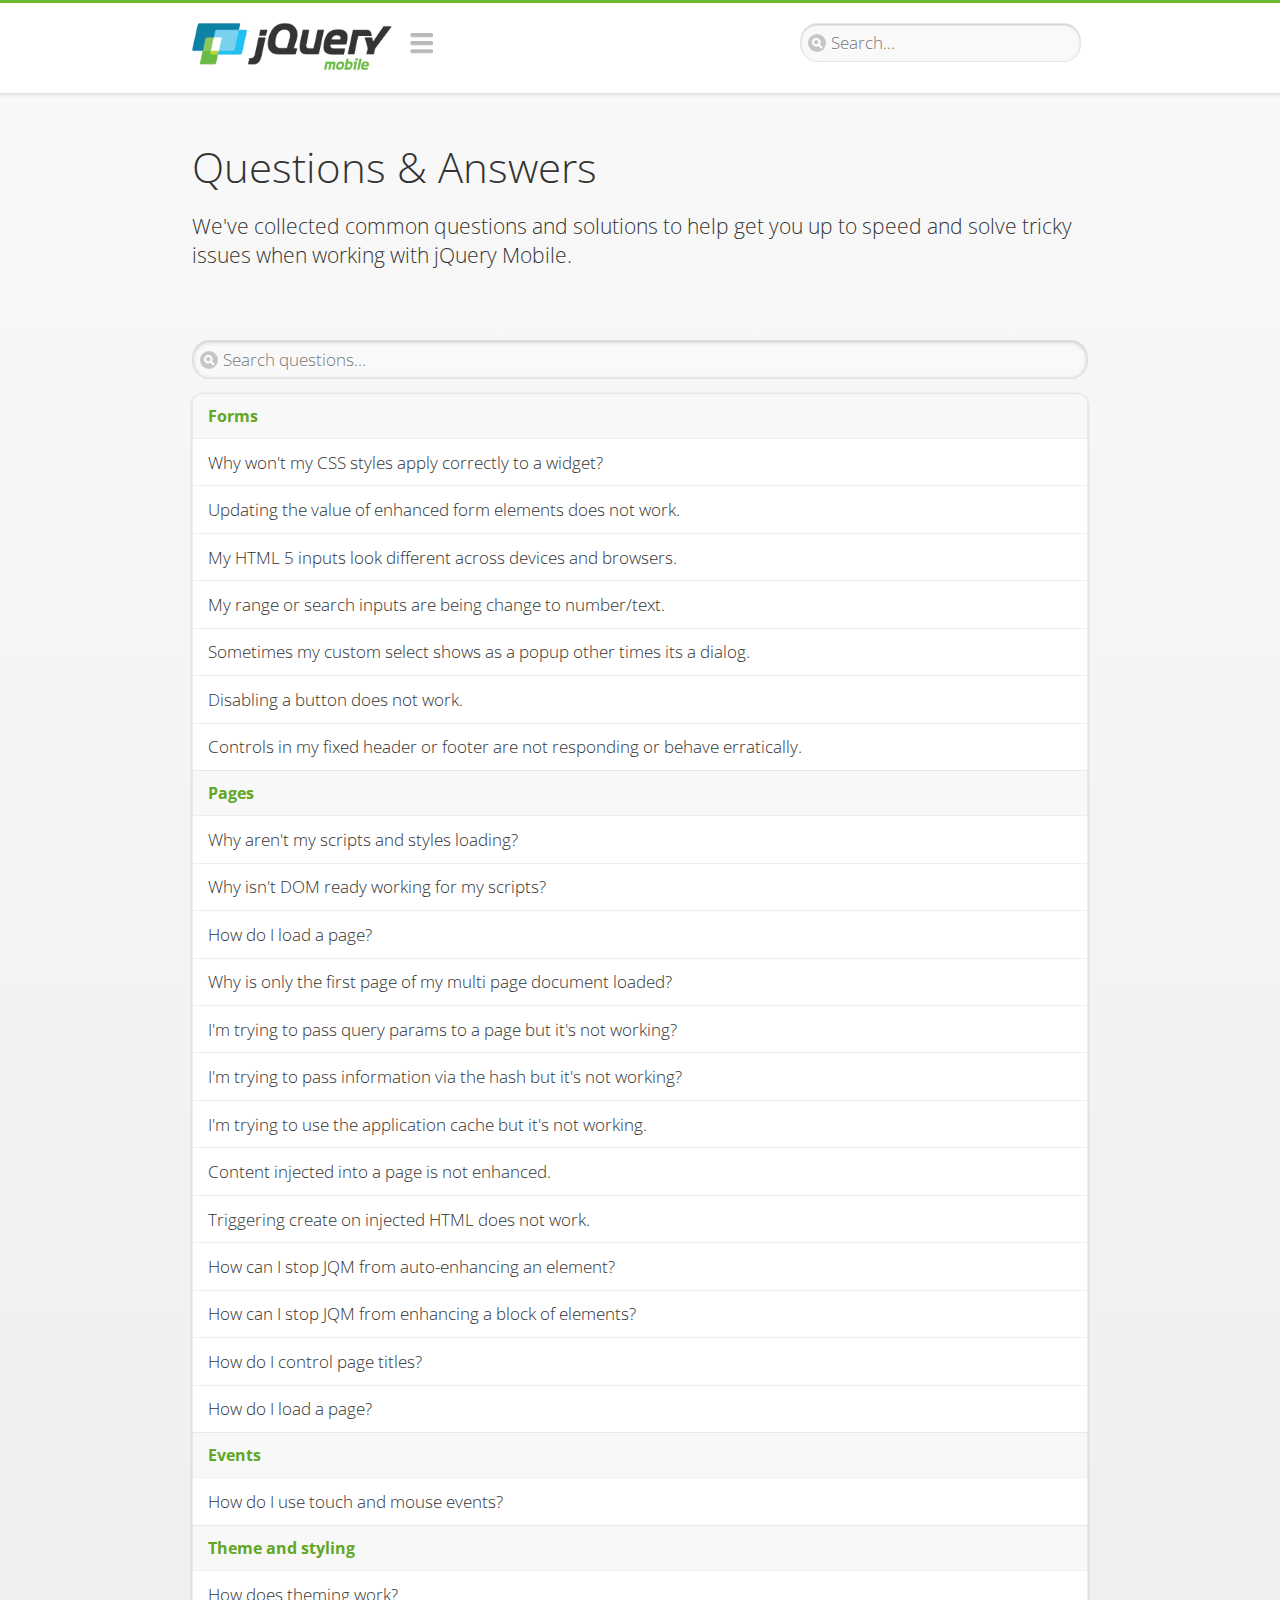
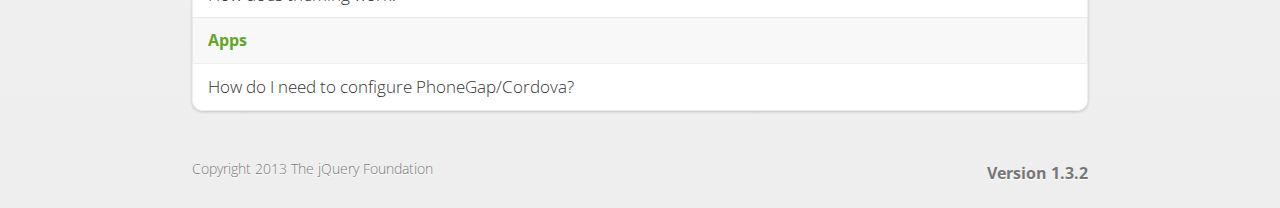
<file: www/jquery-mobile/demos/faq/index.html>
<!DOCTYPE html>
<html>
<head>
	<meta charset="utf-8">
	<meta name="viewport" content="width=device-width, initial-scale=1">
	<title>Questions & Answers - jQuery Mobile Demos</title>
	<link rel="stylesheet"  href="../css/themes/default/jquery.mobile-1.3.2.min.css">
	<link rel="stylesheet" href="../_assets/css/jqm-demos.css">
	<link rel="shortcut icon" href="../favicon.ico">
    <link rel="stylesheet" href="http://fonts.googleapis.com/css?family=Open+Sans:300,400,700">
	<script src="../js/jquery.js"></script>
	<script src="../_assets/js/index.js"></script>
	<script src="../js/jquery.mobile-1.3.2.min.js"></script>
</head>
<body>
<div data-role="page" class="jqm-demos jqm-demos-index">

	<div data-role="header" class="jqm-header">
		<h1 class="jqm-logo"><a href="../"><img src="../_assets/img/jquery-logo.png" alt="jQuery Mobile Framework"></a></h1>
		<a href="#" class="jqm-navmenu-link" data-icon="bars" data-iconpos="notext">Navigation</a>
		<a href="#" class="jqm-search-link" data-icon="search" data-iconpos="notext">Search</a>
<div class="jqm-search">
    <ul class="jqm-list">
<li data-section="Widgets" data-filtertext="accordions collapsible sets content formatting grouped inset mini"><a href="widgets/accordions/">Accordion</a></li>

<li data-section="Widgets" data-filtertext="ajax navigation navigate event method"><a href="widgets/navigation/" data-ajax="false">AJAX Navigation</a></li>

<li data-section="Widgets" data-filtertext="autocomplete filter reveal listviews remote listviewbeforefilter placeholder"><a href="widgets/autocomplete/" data-ajax="false">Autocomplete</a></li>

<li data-section="Widgets" data-filtertext="buttons inputs forms inline theme grouped icons mini disabled"><a href="widgets/buttons/" data-ajax="false">Buttons</a></li>

<li data-section="Widgets" data-filtertext="checkboxes checkboxradio inputs forms mini disabled"><a href="widgets/checkbox/">Checkboxes</a></li>

<li data-section="Widgets" data-filtertext="collapsibles content formatting"><a href="widgets/collapsibles/" data-ajax="false">Collapsibles</a></li>

<li data-section="Widgets" data-filtertext="controlgroups selects checkboxradio buttons horizontal vertical"><a href="widgets/controlgroups/">Controlgroup</a></li>

<li data-section="Widgets" data-filtertext="dialogs modal popups"><a href="widgets/dialog/">Dialogs</a></li>

<li data-section="Widgets" data-filtertext="fixed toolbars headers footers sections fullscreen"><a href="widgets/fixed-toolbars/">Fixed toolbars</a></li>

<li data-section="Widgets" data-filtertext="flip toggle switch binary slider selects forms disabled"><a href="widgets/sliders/switch.html" data-ajax="false">Flip switch toggle</a></li>

<li data-section="Widgets" data-filtertext="footer toolbars footers sections"><a href="widgets/footers/">Footer toolbar</a></li>

<li data-section="Widgets" data-filtertext="forms inputs slider button range toggle switch label disabled accessible fieldcontains elements"><a href="widgets/forms/">Form elements</a></li>

<li data-section="Widgets" data-filtertext="grids columns blocks content formatting rwd responsive"><a href="widgets/grids/">Grids</a></li>

<li data-section="Widgets" data-filtertext="header toolbars fixed fullscreen sections"><a href="widgets/headers/">Header toolbar</a></li>

<li data-section="Widgets" data-filtertext="icons buttons disc position"><a href="widgets/icons/">Icons</a></li>

<li data-section="Widgets" data-filtertext="links navigation ajax prefetch cache"><a href="widgets/links/">Links</a></li>

<li data-section="Widgets" data-filtertext="listviews thumbnails icons nested split button collapsible ul ol"><a href="widgets/listviews/" data-ajax="false">Listviews</a></li>

<li data-section="Widgets" data-filtertext="ajax loader overlay spinner pages"><a href="widgets/loader/" data-ajax="false">Loader overlay</a></li>

<li data-section="Widgets" data-filtertext="navbars navmenu toolbars links icons footer header"><a href="widgets/navbar/" data-ajax="false">Navbar</a></li>

<li data-section="Widgets" data-filtertext="navbars persistent header footer links navmenu"><a href="widgets/fixed-toolbars/footer-persist-a.html">Navbar, persistent</a></li>

<li data-section="Widgets" data-filtertext="pages single multipage templates ajax nav"><a href="widgets/pages/">Pages</a></li>

<li data-section="Widgets" data-filtertext="panels sliding nav modal transition display reveal overlay push rwd responsive"><a href="widgets/panels/">Panels <span class="ui-li-count">New</span></a></li>

<li data-section="Widgets" data-filtertext="popup dialog modal transition tooltip lightbox form overlay screen flip pop fade transition"><a href="widgets/popup/">Popup</a></li>

<li data-section="Widgets" data-filtertext="radiobuttons checkboxradio inputs forms disabled grouped"><a href="widgets/radiobuttons/">Radio buttons</a></li>

<li data-section="Widgets" data-filtertext="selectmenus custom native multiple optgroup disabled forms"><a href="widgets/selects/">Select</a></li>

<li data-section="Widgets" data-filtertext="slider, single sliders range inputs forms disabled"><a href="widgets/sliders/" data-ajax="false">Slider, single</a></li>

<li data-section="Widgets" data-filtertext="slider, dual range sliders rangesliders inputs forms disabled"><a href="widgets/sliders/rangeslider.html" data-ajax="false">Slider, dual range <span class="ui-li-count">New</span></a></li>

<li data-section="Widgets" data-filtertext="tables column th td toggle responsive tables rwd hide show tabular"><a href="widgets/table-column-toggle/">Table, column toggle <span class="ui-li-count">New</span></a></li>

<li data-section="Widgets" data-filtertext="tables reflow th td responsive rwd columns tabular"><a href="widgets/table-reflow/">Table, reflow <span class="ui-li-count">New</span></a></li>

<li data-section="Widgets" data-filtertext="text inputs textarea numeric email tel file date time month clear pattern placeholder forms"><a href="widgets/textinputs/">Text inputs & textarea</a></li>

<li data-section="Widgets" data-filtertext="page transitions animated pages ajax navigation flip slide fade pop" data-ajax="false"><a href="widgets/transitions/" data-ajax="false">Transitions</a></li>

<li data-role="list-divider">Collapsibles</li>

<li data-section="Demo Showcase" data-filtertext="dynamic collapsible set accordion append expand"><a href="examples/collapsibles/dynamic-collapsible.html" data-ajax="false">Dynamic collapsible</a></li>

<li data-role="list-divider">Controlgroups</li>

<li data-section="Demo Showcase" data-filtertext="dynamic controlgroup buttons selects checkboxes forms"><a href="examples/controlgroups/dynamic-controlgroup.html" data-ajax="false">Dynamic controlgroup</a></li>

<li data-role="list-divider">Listviews</li>

<li data-section="Demo Showcase" data-filtertext="grid listview responsive grids responsive listviews lists ul"><a href="examples/listviews/grid-listview.html" data-ajax="false">Grid Listview</a></li>

<li data-section="Demo Showcase" data-filtertext="autodividers anchor jump scroll linkbars listviews lists ul"><a href="examples/listviews/autodividers-linkbar.html" data-ajax="false">Autodividers Linkbar</a></li>

<li data-section="Demo Showcase" data-filtertext="listviews autodividers selector autodividersselector lists ul ol"><a href="examples/listviews/autodividers-selector.html" data-ajax="false">Autodividers Selector</a></li>

<li data-role="list-divider">Navigation</li>

<li data-section="Demo Showcase" data-filtertext="backbone and require.js example navigation router"><a href="examples/backbone-require/index.html" data-ajax="false">Backbone and Require.js example</a></li>

<li data-section="Demo Showcase" data-filtertext="server redirection with server-side support php"><a href="examples/redirect/" data-ajax="false">Redirection with server-side support</a></li>

<li data-role="list-divider">Panels</li>

<li data-section="Demo Showcase" data-filtertext="panel styling slide panels sliding panels shadow rwd responsive breakpoint"><a href="examples/panels/panel-styling.html" data-ajax="false">Panel styling</a></li>

<li data-section="Demo Showcase" data-filtertext="open panel on swipe panels left right"><a href="examples/panels/panel-swipe-open.html" data-ajax="false">Open panel on swipe</a></li>

<li data-role="list-divider">Popups</li>

<li data-section="Demo Showcase" data-filtertext="dynamic popups popup images lightbox"><a href="examples/popups/dynamic-popup.html" data-ajax="false">Dynamic popup</a></li>

<li data-section="Demo Showcase" data-filtertext="arrow popups popover"><a href="examples/popups/arrow.html" data-ajax="false">Popup with arrow</a></li>

<li data-role="list-divider">Responsive Tables</li>

<li data-section="Demo Showcase" data-filtertext="responsive tables reflow stack custom styles"><a href="examples/tables/movie-list.html" data-ajax="false">Reflow: Custom styles</a></li>

<li data-section="Demo Showcase" data-filtertext="responsive tables reflow heading groups rwd breakpoint"><a href="examples/tables/financial-grouped-reflow.html" data-ajax="false">Reflow: Heading groups</a></li>

<li data-section="Demo Showcase" data-filtertext="responsive tables reflow refresh method dynamically inject data"><a href="examples/tables/reflow-refresh.html" data-ajax="false">Reflow: Refresh method</a></li>

<li data-section="Demo Showcase" data-filtertext="responsive tables column toggle hide rwd breakpoint customization options"><a href="examples/tables/movie-list-toggle-options.html" data-ajax="false">Column toggle: Customization options</a></li>

<li data-section="Demo Showcase" data-filtertext="responsive tables column toggle heading groups rwd breakpoint"><a href="examples/tables/financial-grouped-columns.html" data-ajax="false">Column toggle: Heading groups</a></li>

<li data-section="Demo Showcase" data-filtertext="responsive tables column toggle refresh method dynamically inject data"><a href="examples/tables/columntoggle-refresh.html" data-ajax="false">Column toggle: Refresh method</a></li>

<li data-section="Demo Showcase" data-filtertext="responsive tables table column toggle phone comparison rwd breakpoint"><a href="examples/tables/phone-compare.html" data-ajax="false">Column toggle demo: Phone comparison</a></li>

<li data-role="list-divider">Sliders</li>

<li data-section="Demo Showcase" data-filtertext="slider tooltip handle value extension input range sliders forms"><a href="examples/slider/tooltip.html" data-ajax="false">Tooltip extension</a></li>

<li data-role="list-divider">Swipe</li>

<li data-section="Demo Showcase" data-filtertext="swipe to navigate page transitions navigation"><a href="examples/swipe/swipe-page.html" data-ajax="false">Swipe to navigate</a></li>

<li data-section="Demo Showcase" data-filtertext="swipe to delete list item listviews lists ul ol"><a href="examples/swipe/swipe-list.html" data-ajax="false">Swipe to delete list item</a></li>

<li data-role="list-divider">Forms</li>

<li data-section="Questions & Answers" data-filtertext="CSS styles apply widget scope wrap selector customize"><a href="faq/question-template.html">Why won't my CSS styles apply correctly to a widget?</a></li>

<li data-section="Questions & Answers" data-filtertext="form update value enhance pageinit refresh"><a href="faq/updating-the-value-of-enhanced-form-elements-does-not-work.html">Updating the value of enhanced form elements does not work.</a></li>

<li data-section="Questions & Answers" data-filtertext="HTML 5 inputs appearance keyboard picker calendar date time slider file color"><a href="faq/my-html-5-inputs-look-different-in-browsers.html">My HTML 5 inputs look different across devices and browsers.</a></li>

<li data-section="Questions & Answers" data-filtertext="range search inputs slider number text degrade"><a href="faq/my-range-search-input-type-is-being-changed.html">My range or search inputs are being change to number/text.</a></li>

<li data-section="Questions & Answers" data-filtertext="custom select popup dialog logic"><a href="faq/sometimes-custom-select-shows-as-dialog-popup.html">Sometimes my custom select shows as a popup other times its a dialog.</a></li>

<li data-section="Questions & Answers" data-filtertext="disable button issue class method"><a href="faq/disabling-a-button-does-not-work.html">Disabling a button does not work.</a></li>

<li data-section="Questions & Answers" data-filtertext="fixed toolbar header footer fullscreen select input bug issue"><a href="faq/controls-in-header-footer.html">Controls in my fixed header or footer are not responding or behave erratically.</a></li>

<li data-role="list-divider">Pages</li>

<li data-section="Questions & Answers" data-filtertext="head load scripts styles pageinit onload pagebeforecreate ajax nav pages"><a href="faq/scripts-and-styles-not-loading.html">Why aren't my scripts and styles loading?</a></li>

<li data-section="Questions & Answers" data-filtertext="document.ready onload paginit DOM ready on ready scripts "><a href="faq/dom-ready-not-working.html">Why isn't DOM ready working for my scripts?</a></li>

<li data-section="Questions & Answers" data-filtertext="ajax nav load page mobile.loadpage"><a href="faq/how-do-i-load-a-page.html">How do I load a page?</a></li>

<li data-section="Questions & Answers" data-filtertext="ajax nav multi page document load"><a href="faq/why-is-only-the-first-page-loaded.html">Why is only the first page of my multi page document loaded?</a></li>

<li data-section="Questions & Answers" data-filtertext="pass url query params ajax nav"><a href="faq/pass-query-params-to-page.html">I'm trying to pass query params to a page but it's not working?</a></li>

<li data-section="Questions & Answers" data-filtertext="hash pass parameters information ajax nav"><a href="faq/pass-via-the-hash-to-page.html">I'm trying to pass information via the hash but it's not working?</a></li>

<li data-section="Questions & Answers" data-filtertext="application cache status error isLocal ajax nav"><a href="faq/the-application-cache-is-not-working.html">I'm trying to use the application cache but it's not working.</a></li>

<li data-section="Questions & Answers" data-filtertext=">create refresh event trigger pageInit refresh method content injected page not enhanced."><a href="faq/injected-content-is-not-enhanced.html">Content injected into a page is not enhanced.</a></li>

<li data-section="Questions & Answers" data-filtertext=">create trigger event pageInit injected HTML"><a href="faq/triggering-create-on-injected-content-does-not-work.html">Triggering create on injected HTML does not work.</a></li>

<li data-section="Questions & Answers" data-filtertext="auto-enhance element stop preventnative role none"><a href="faq/how-can-i-stop-auto-enhancement-of-elements.html">How can I stop JQM from auto-enhancing an element?</a></li>

<li data-section="Questions & Answers" data-filtertext="auto-enhance block container parent stop preventnative role none"><a href="faq/how-can-i-stop-auto-enhancement-of-a-block-of-elements.html">How can I stop JQM from enhancing a block of elements?</a></li>

<li data-section="Questions & Answers" data-filtertext="page title ajax nav head"><a href="faq/how-do-i-control-page-titles.html">How do I control page titles?</a></li>

<li data-section="Questions & Answers" data-filtertext="ajax nav load page loadPage"><a href="faq/how-do-i-load-a-page.html">How do I load a page?</a></li>

<li data-role="list-divider">Events</li>

<li data-section="Questions & Answers" data-filtertext="touch mouse events vmouseover, vmousedown, vmousemove, vmouseup, vclick, vmousecancel"><a href="faq/how-do-i-use-touch-mouse-events.html">How do I use touch and mouse events?</a></li>

<li data-role="list-divider">Theme and styling</li>

<li data-section="Questions & Answers" data-filtertext="theme swatch css themeroller customize icons colors fonts style"><a href="faq/how-does-theming-work.html">How does theming work?</a></li>

<li data-role="list-divider">Apps</li>

<li data-section="Questions & Answers" data-filtertext="How do I need to configure PhoneGap Cordova?"><a href="faq/how-configure-phonegap-cordova.html">How do I need to configure PhoneGap/Cordova?</a></li>
<!--
<li data-role="list-divider">Navigation</li>

<li data-section="Questions & Answers" data-filtertext=""><a href="faq/nav-is-acting-erraticly.html">The nav is acting erratically!</a></li>

<li data-section="Questions & Answers" data-filtertext=""><a href="faq/deep-links-dont-work.html">Following a deep link ( a link to scroll to and id ) does not work.</a></li>

<li data-section="Questions & Answers" data-filtertext=""><a href="faq/scripts-css-only-works-on-first-page-or-refresh.html">My script / css only works on first page or on refresh.</a></li>
<li data-role="list-divider">Widgets</li>

<li data-section="Questions & Answers" data-filtertext=""><a href="faq/cloned-content-double-enhanced.html">Cloning a widget or enhanced for element and enhancing causes "double" enhancement</a></li>

<li data-section="Questions & Answers" data-filtertext=""><a href="faq/cloned-content-does-not-update.html">Cloned widget or enhanced element does not update</a></li>

<li data-section="Questions & Answers" data-filtertext=""><a href="faq/data-enhance-false-does-not-work.html">Setting data-enhance="false" does not work.</a></li>

<li data-role="list-divider">General</li>

<li data-section="Questions & Answers" data-filtertext=""><a href="faq/selecting-element-by-id-not-working.html">Selecting elements by id only works sometimes or on first page!</a></li>

<li data-section="Questions & Answers" data-filtertext=""><a href="faq/global-config-settings-ignored.html">The global configuration settings i set are being ignored.</a></li>

<li data-section="Questions & Answers" data-filtertext=""><a href="faq/custom-css-is-ignored.html">My custom css is ignored.</a></li>

<li data-role="list-divider">Events</li>

<li data-section="Questions & Answers" data-filtertext=""><a href="faq/swipe-triggered-when-scrolling.html">Swipe triggered when scrolling.</a></li>

<li data-section="Questions & Answers" data-filtertext=""><a href="faq/document-ready-not-working.html">Document ready ignored after first page.</a></li>

<li data-role="list-divider">Theming &amp; custom styles</li>

<li data-section="Questions & Answers" data-filtertext=""><a href="faq/#">How do I add custom icons?</a></li>

<li data-section="Questions & Answers" data-filtertext=""><a href="faq/#">How do I add remove the circle behind the icons?</a></li>
-->

    </ul>
</div>

	</div><!-- /header -->

	<div data-role="content" class="jqm-content">

        <h1>Questions &amp; Answers</h1>

        <p class="jqm-intro">We've collected common questions and solutions to help get you up to speed and solve tricky issues when working with jQuery Mobile.</p>

        <ul data-role="listview" data-inset="true" data-filter="true" data-theme="d" data-divider-theme="d" data-icon="false" data-filter-placeholder="Search questions..." data-global-nav="demos" class="jqm-list">
<li data-role="list-divider">Forms</li>

<li data-section="Questions & Answers" data-filtertext="CSS styles apply widget scope wrap selector customize"><a href="faq/question-template.html">Why won't my CSS styles apply correctly to a widget?</a></li>

<li data-section="Questions & Answers" data-filtertext="form update value enhance pageinit refresh"><a href="faq/updating-the-value-of-enhanced-form-elements-does-not-work.html">Updating the value of enhanced form elements does not work.</a></li>

<li data-section="Questions & Answers" data-filtertext="HTML 5 inputs appearance keyboard picker calendar date time slider file color"><a href="faq/my-html-5-inputs-look-different-in-browsers.html">My HTML 5 inputs look different across devices and browsers.</a></li>

<li data-section="Questions & Answers" data-filtertext="range search inputs slider number text degrade"><a href="faq/my-range-search-input-type-is-being-changed.html">My range or search inputs are being change to number/text.</a></li>

<li data-section="Questions & Answers" data-filtertext="custom select popup dialog logic"><a href="faq/sometimes-custom-select-shows-as-dialog-popup.html">Sometimes my custom select shows as a popup other times its a dialog.</a></li>

<li data-section="Questions & Answers" data-filtertext="disable button issue class method"><a href="faq/disabling-a-button-does-not-work.html">Disabling a button does not work.</a></li>

<li data-section="Questions & Answers" data-filtertext="fixed toolbar header footer fullscreen select input bug issue"><a href="faq/controls-in-header-footer.html">Controls in my fixed header or footer are not responding or behave erratically.</a></li>

<li data-role="list-divider">Pages</li>

<li data-section="Questions & Answers" data-filtertext="head load scripts styles pageinit onload pagebeforecreate ajax nav pages"><a href="faq/scripts-and-styles-not-loading.html">Why aren't my scripts and styles loading?</a></li>

<li data-section="Questions & Answers" data-filtertext="document.ready onload paginit DOM ready on ready scripts "><a href="faq/dom-ready-not-working.html">Why isn't DOM ready working for my scripts?</a></li>

<li data-section="Questions & Answers" data-filtertext="ajax nav load page mobile.loadpage"><a href="faq/how-do-i-load-a-page.html">How do I load a page?</a></li>

<li data-section="Questions & Answers" data-filtertext="ajax nav multi page document load"><a href="faq/why-is-only-the-first-page-loaded.html">Why is only the first page of my multi page document loaded?</a></li>

<li data-section="Questions & Answers" data-filtertext="pass url query params ajax nav"><a href="faq/pass-query-params-to-page.html">I'm trying to pass query params to a page but it's not working?</a></li>

<li data-section="Questions & Answers" data-filtertext="hash pass parameters information ajax nav"><a href="faq/pass-via-the-hash-to-page.html">I'm trying to pass information via the hash but it's not working?</a></li>

<li data-section="Questions & Answers" data-filtertext="application cache status error isLocal ajax nav"><a href="faq/the-application-cache-is-not-working.html">I'm trying to use the application cache but it's not working.</a></li>

<li data-section="Questions & Answers" data-filtertext=">create refresh event trigger pageInit refresh method content injected page not enhanced."><a href="faq/injected-content-is-not-enhanced.html">Content injected into a page is not enhanced.</a></li>

<li data-section="Questions & Answers" data-filtertext=">create trigger event pageInit injected HTML"><a href="faq/triggering-create-on-injected-content-does-not-work.html">Triggering create on injected HTML does not work.</a></li>

<li data-section="Questions & Answers" data-filtertext="auto-enhance element stop preventnative role none"><a href="faq/how-can-i-stop-auto-enhancement-of-elements.html">How can I stop JQM from auto-enhancing an element?</a></li>

<li data-section="Questions & Answers" data-filtertext="auto-enhance block container parent stop preventnative role none"><a href="faq/how-can-i-stop-auto-enhancement-of-a-block-of-elements.html">How can I stop JQM from enhancing a block of elements?</a></li>

<li data-section="Questions & Answers" data-filtertext="page title ajax nav head"><a href="faq/how-do-i-control-page-titles.html">How do I control page titles?</a></li>

<li data-section="Questions & Answers" data-filtertext="ajax nav load page loadPage"><a href="faq/how-do-i-load-a-page.html">How do I load a page?</a></li>

<li data-role="list-divider">Events</li>

<li data-section="Questions & Answers" data-filtertext="touch mouse events vmouseover, vmousedown, vmousemove, vmouseup, vclick, vmousecancel"><a href="faq/how-do-i-use-touch-mouse-events.html">How do I use touch and mouse events?</a></li>

<li data-role="list-divider">Theme and styling</li>

<li data-section="Questions & Answers" data-filtertext="theme swatch css themeroller customize icons colors fonts style"><a href="faq/how-does-theming-work.html">How does theming work?</a></li>

<li data-role="list-divider">Apps</li>

<li data-section="Questions & Answers" data-filtertext="How do I need to configure PhoneGap Cordova?"><a href="faq/how-configure-phonegap-cordova.html">How do I need to configure PhoneGap/Cordova?</a></li>
<!--
<li data-role="list-divider">Navigation</li>

<li data-section="Questions & Answers" data-filtertext=""><a href="faq/nav-is-acting-erraticly.html">The nav is acting erratically!</a></li>

<li data-section="Questions & Answers" data-filtertext=""><a href="faq/deep-links-dont-work.html">Following a deep link ( a link to scroll to and id ) does not work.</a></li>

<li data-section="Questions & Answers" data-filtertext=""><a href="faq/scripts-css-only-works-on-first-page-or-refresh.html">My script / css only works on first page or on refresh.</a></li>
<li data-role="list-divider">Widgets</li>

<li data-section="Questions & Answers" data-filtertext=""><a href="faq/cloned-content-double-enhanced.html">Cloning a widget or enhanced for element and enhancing causes "double" enhancement</a></li>

<li data-section="Questions & Answers" data-filtertext=""><a href="faq/cloned-content-does-not-update.html">Cloned widget or enhanced element does not update</a></li>

<li data-section="Questions & Answers" data-filtertext=""><a href="faq/data-enhance-false-does-not-work.html">Setting data-enhance="false" does not work.</a></li>

<li data-role="list-divider">General</li>

<li data-section="Questions & Answers" data-filtertext=""><a href="faq/selecting-element-by-id-not-working.html">Selecting elements by id only works sometimes or on first page!</a></li>

<li data-section="Questions & Answers" data-filtertext=""><a href="faq/global-config-settings-ignored.html">The global configuration settings i set are being ignored.</a></li>

<li data-section="Questions & Answers" data-filtertext=""><a href="faq/custom-css-is-ignored.html">My custom css is ignored.</a></li>

<li data-role="list-divider">Events</li>

<li data-section="Questions & Answers" data-filtertext=""><a href="faq/swipe-triggered-when-scrolling.html">Swipe triggered when scrolling.</a></li>

<li data-section="Questions & Answers" data-filtertext=""><a href="faq/document-ready-not-working.html">Document ready ignored after first page.</a></li>

<li data-role="list-divider">Theming &amp; custom styles</li>

<li data-section="Questions & Answers" data-filtertext=""><a href="faq/#">How do I add custom icons?</a></li>

<li data-section="Questions & Answers" data-filtertext=""><a href="faq/#">How do I add remove the circle behind the icons?</a></li>
-->

        </ul>

	</div><!-- /content -->

	<div data-role="footer" class="jqm-footer">
		<p class="jqm-version"></p>
		<p>Copyright 2013 The jQuery Foundation</p>
	</div><!-- /footer -->
    <div data-role="panel" class="jqm-nav-panel jqm-navmenu-panel" data-position="left" data-display="reveal" data-theme="c">
        <ul data-role="listview" data-theme="d" data-divider-theme="d" data-icon="false" data-global-nav="demos" class="jqm-list">
            <li data-role="list-divider">jQuery Mobile Demos</li>
			<li><a href="./">Home</a></li>
            <li><a href="intro/">Introduction</a></li>
            <li><a href="examples/">Demo Showcase</a></li>
            <li><a href="faq/">Questions & Answers</a></li>
			<li><a href="intro/rwd.html">Going Responsive</a></li>
            <li data-role="list-divider">Widget reference</li>
<li data-section="Widgets" data-filtertext="accordions collapsible sets content formatting grouped inset mini"><a href="widgets/accordions/">Accordion</a></li>

<li data-section="Widgets" data-filtertext="ajax navigation navigate event method"><a href="widgets/navigation/" data-ajax="false">AJAX Navigation</a></li>

<li data-section="Widgets" data-filtertext="autocomplete filter reveal listviews remote listviewbeforefilter placeholder"><a href="widgets/autocomplete/" data-ajax="false">Autocomplete</a></li>

<li data-section="Widgets" data-filtertext="buttons inputs forms inline theme grouped icons mini disabled"><a href="widgets/buttons/" data-ajax="false">Buttons</a></li>

<li data-section="Widgets" data-filtertext="checkboxes checkboxradio inputs forms mini disabled"><a href="widgets/checkbox/">Checkboxes</a></li>

<li data-section="Widgets" data-filtertext="collapsibles content formatting"><a href="widgets/collapsibles/" data-ajax="false">Collapsibles</a></li>

<li data-section="Widgets" data-filtertext="controlgroups selects checkboxradio buttons horizontal vertical"><a href="widgets/controlgroups/">Controlgroup</a></li>

<li data-section="Widgets" data-filtertext="dialogs modal popups"><a href="widgets/dialog/">Dialogs</a></li>

<li data-section="Widgets" data-filtertext="fixed toolbars headers footers sections fullscreen"><a href="widgets/fixed-toolbars/">Fixed toolbars</a></li>

<li data-section="Widgets" data-filtertext="flip toggle switch binary slider selects forms disabled"><a href="widgets/sliders/switch.html" data-ajax="false">Flip switch toggle</a></li>

<li data-section="Widgets" data-filtertext="footer toolbars footers sections"><a href="widgets/footers/">Footer toolbar</a></li>

<li data-section="Widgets" data-filtertext="forms inputs slider button range toggle switch label disabled accessible fieldcontains elements"><a href="widgets/forms/">Form elements</a></li>

<li data-section="Widgets" data-filtertext="grids columns blocks content formatting rwd responsive"><a href="widgets/grids/">Grids</a></li>

<li data-section="Widgets" data-filtertext="header toolbars fixed fullscreen sections"><a href="widgets/headers/">Header toolbar</a></li>

<li data-section="Widgets" data-filtertext="icons buttons disc position"><a href="widgets/icons/">Icons</a></li>

<li data-section="Widgets" data-filtertext="links navigation ajax prefetch cache"><a href="widgets/links/">Links</a></li>

<li data-section="Widgets" data-filtertext="listviews thumbnails icons nested split button collapsible ul ol"><a href="widgets/listviews/" data-ajax="false">Listviews</a></li>

<li data-section="Widgets" data-filtertext="ajax loader overlay spinner pages"><a href="widgets/loader/" data-ajax="false">Loader overlay</a></li>

<li data-section="Widgets" data-filtertext="navbars navmenu toolbars links icons footer header"><a href="widgets/navbar/" data-ajax="false">Navbar</a></li>

<li data-section="Widgets" data-filtertext="navbars persistent header footer links navmenu"><a href="widgets/fixed-toolbars/footer-persist-a.html">Navbar, persistent</a></li>

<li data-section="Widgets" data-filtertext="pages single multipage templates ajax nav"><a href="widgets/pages/">Pages</a></li>

<li data-section="Widgets" data-filtertext="panels sliding nav modal transition display reveal overlay push rwd responsive"><a href="widgets/panels/">Panels <span class="ui-li-count">New</span></a></li>

<li data-section="Widgets" data-filtertext="popup dialog modal transition tooltip lightbox form overlay screen flip pop fade transition"><a href="widgets/popup/">Popup</a></li>

<li data-section="Widgets" data-filtertext="radiobuttons checkboxradio inputs forms disabled grouped"><a href="widgets/radiobuttons/">Radio buttons</a></li>

<li data-section="Widgets" data-filtertext="selectmenus custom native multiple optgroup disabled forms"><a href="widgets/selects/">Select</a></li>

<li data-section="Widgets" data-filtertext="slider, single sliders range inputs forms disabled"><a href="widgets/sliders/" data-ajax="false">Slider, single</a></li>

<li data-section="Widgets" data-filtertext="slider, dual range sliders rangesliders inputs forms disabled"><a href="widgets/sliders/rangeslider.html" data-ajax="false">Slider, dual range <span class="ui-li-count">New</span></a></li>

<li data-section="Widgets" data-filtertext="tables column th td toggle responsive tables rwd hide show tabular"><a href="widgets/table-column-toggle/">Table, column toggle <span class="ui-li-count">New</span></a></li>

<li data-section="Widgets" data-filtertext="tables reflow th td responsive rwd columns tabular"><a href="widgets/table-reflow/">Table, reflow <span class="ui-li-count">New</span></a></li>

<li data-section="Widgets" data-filtertext="text inputs textarea numeric email tel file date time month clear pattern placeholder forms"><a href="widgets/textinputs/">Text inputs & textarea</a></li>

<li data-section="Widgets" data-filtertext="page transitions animated pages ajax navigation flip slide fade pop" data-ajax="false"><a href="widgets/transitions/" data-ajax="false">Transitions</a></li>

        </ul>
	</div><!-- /panel -->


</div><!-- /page -->
</body>
</html>
</file>
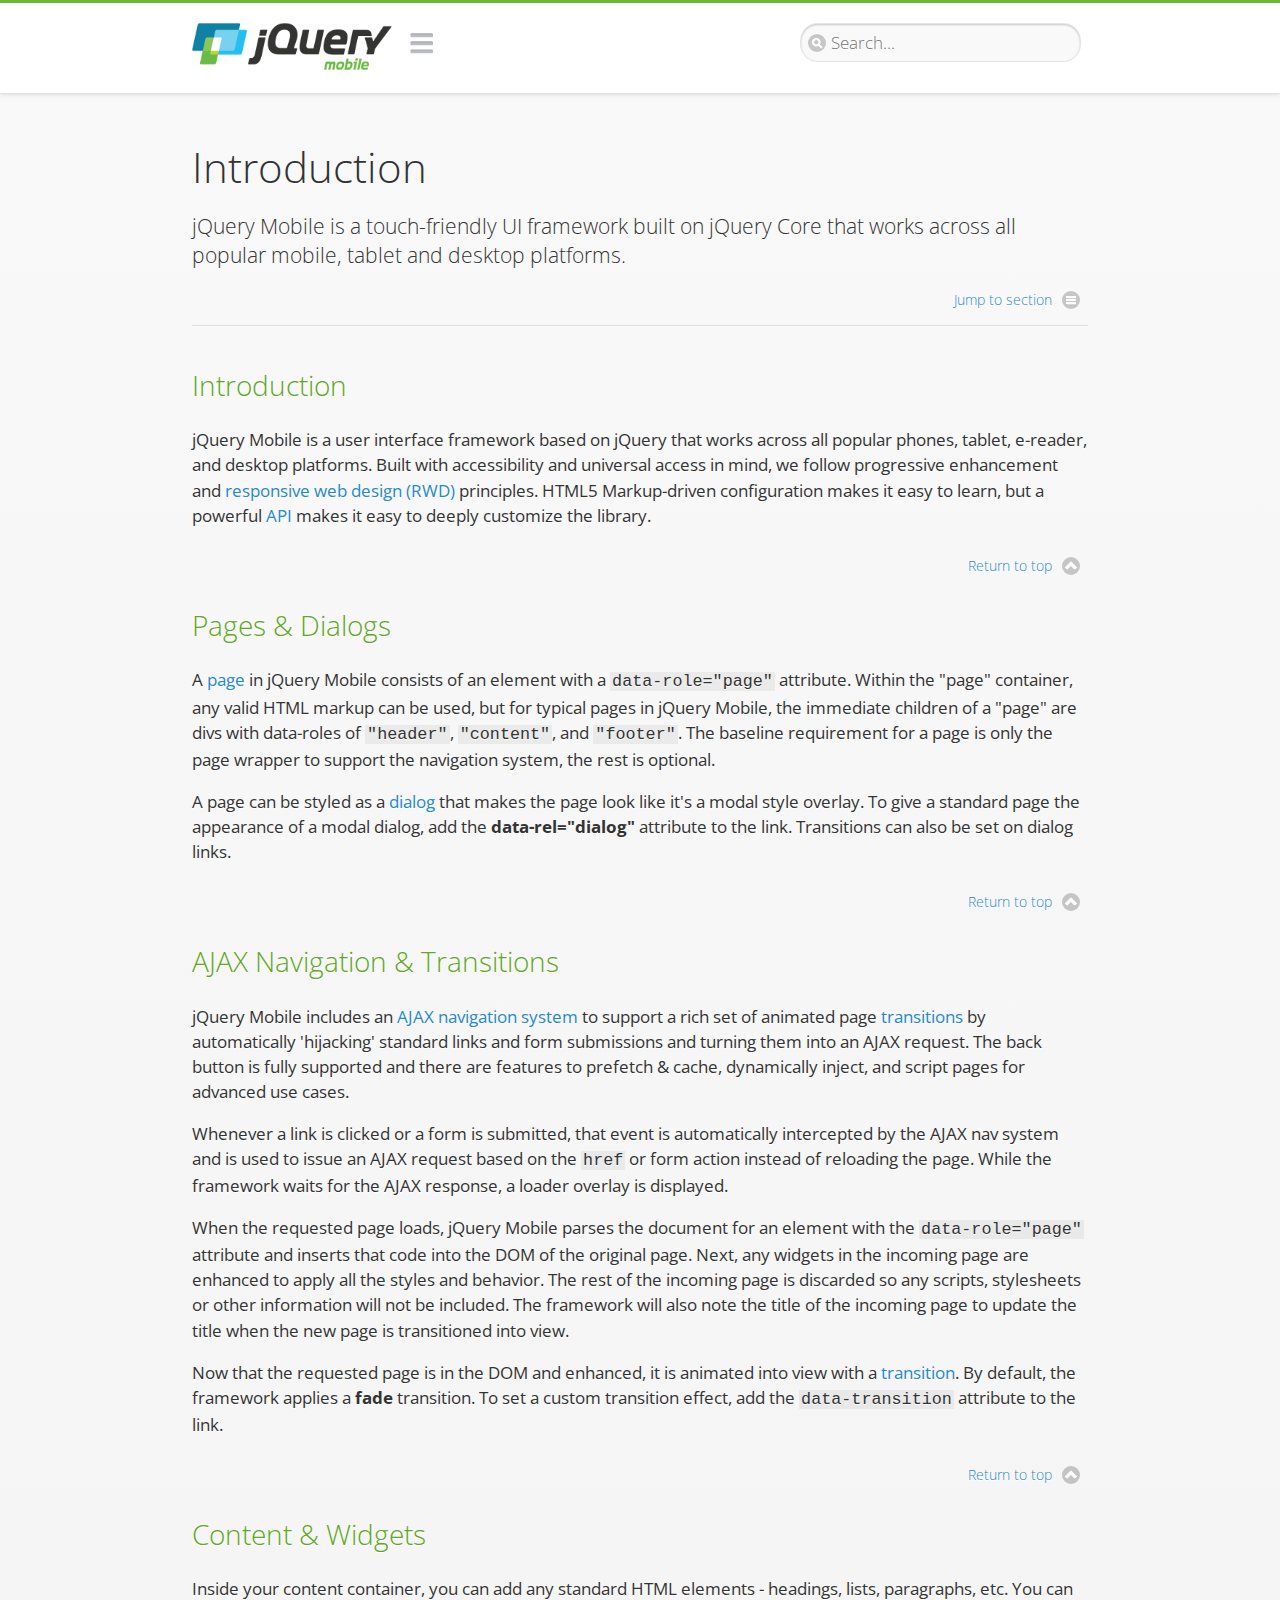
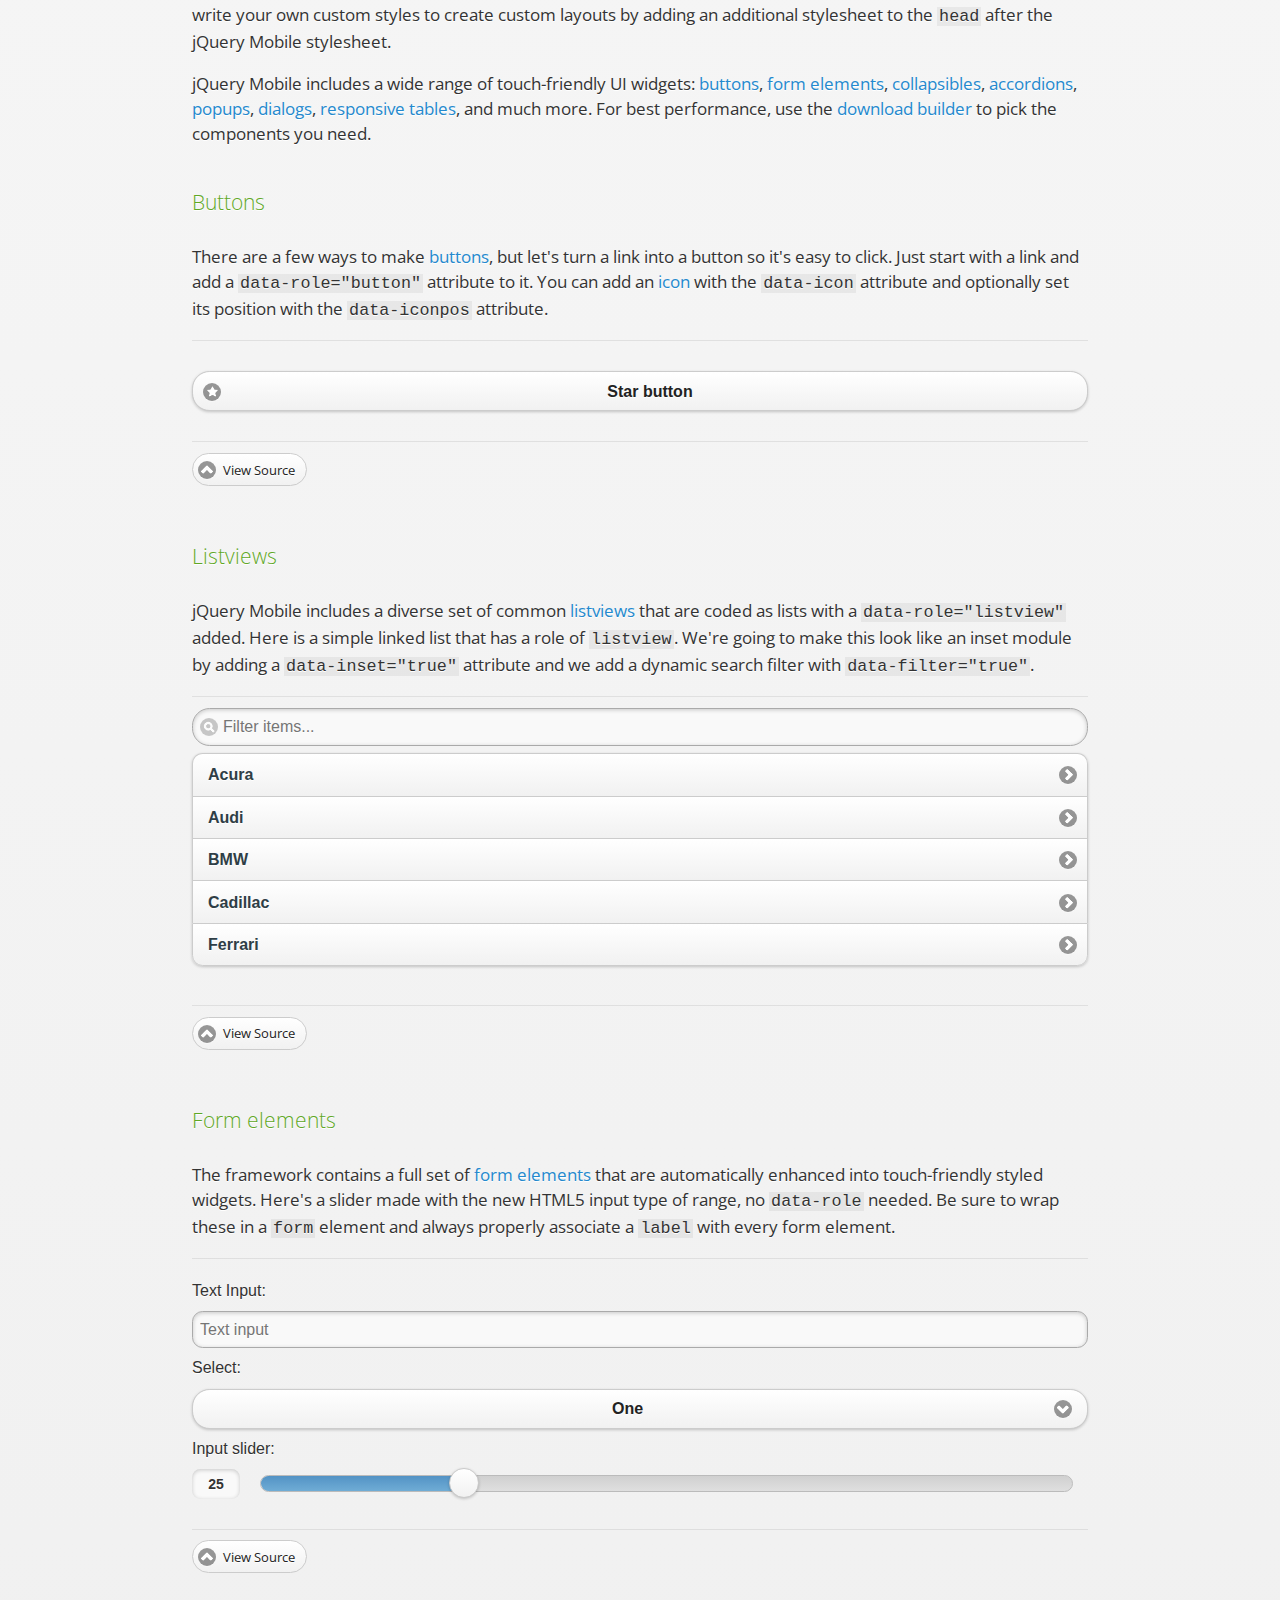
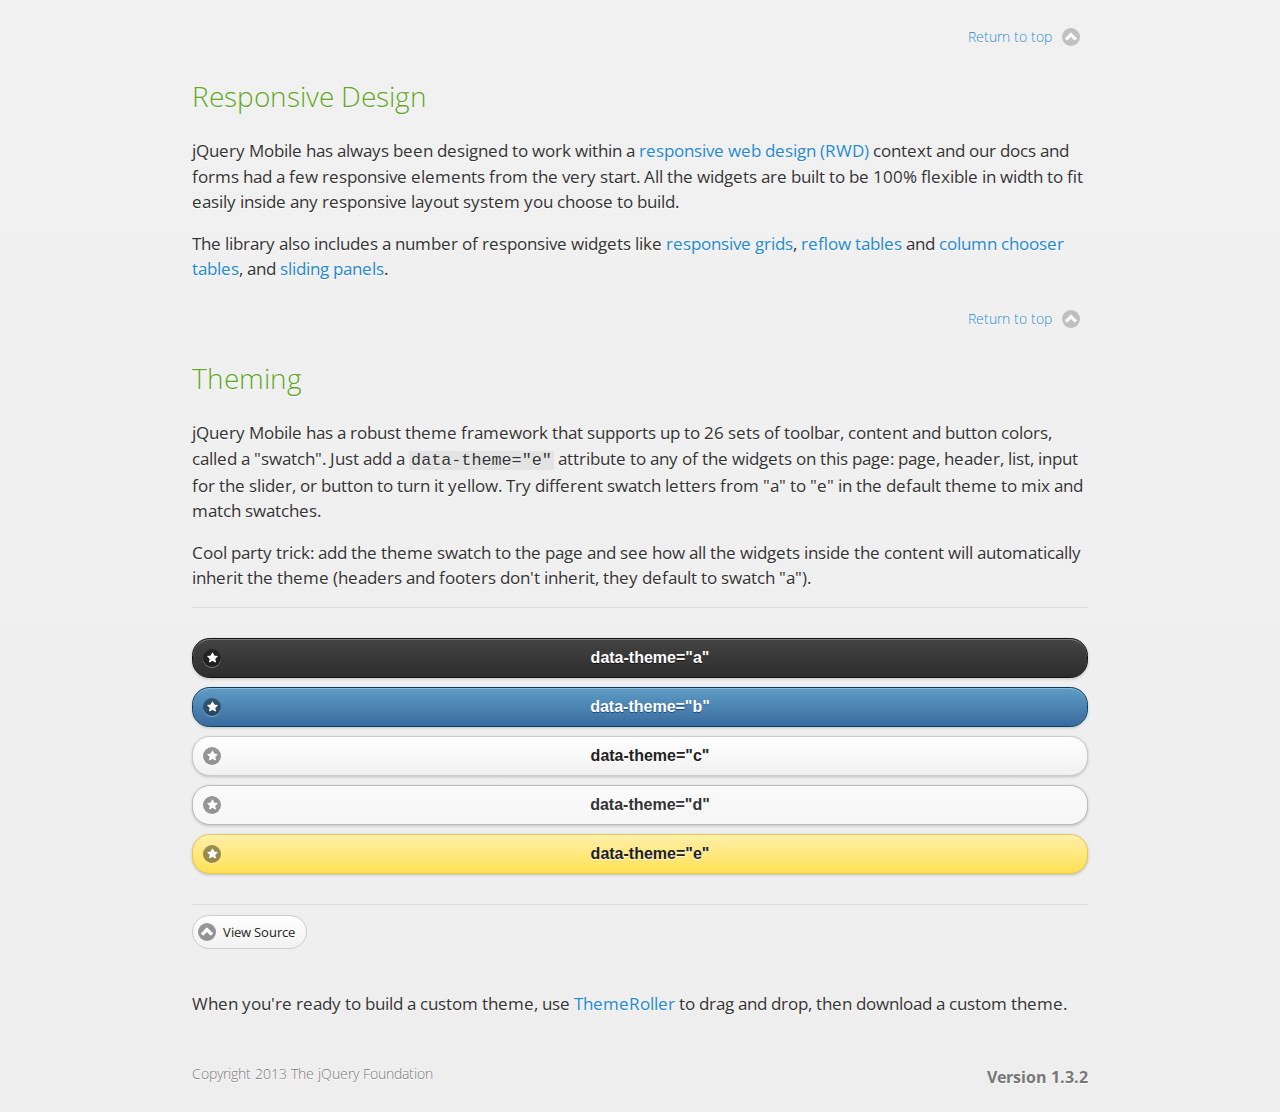
<file: www/jquery-mobile/demos/intro/index.html>
<!DOCTYPE html>
<html>
<head>
	<meta charset="utf-8">
	<meta name="viewport" content="width=device-width, initial-scale=1">
	<title>Introduction - jQuery Mobile Demos</title>
	<link rel="stylesheet"  href="../css/themes/default/jquery.mobile-1.3.2.min.css">
	<link rel="stylesheet" href="../_assets/css/jqm-demos.css">
	<link rel="shortcut icon" href="../favicon.ico">
    <link rel="stylesheet" href="http://fonts.googleapis.com/css?family=Open+Sans:300,400,700">
	<script src="../js/jquery.js"></script>
	<script src="../_assets/js/index.js"></script>
	<script src="../js/jquery.mobile-1.3.2.min.js"></script>
</head>
<body>
<div data-role="page" class="jqm-demos" data-quicklinks="true">

	<div data-role="header" class="jqm-header">
        <h1 class="jqm-logo"><a href="../"><img src="../_assets/img/jquery-logo.png" alt="jQuery Mobile Framework"></a></h1>
		<a href="#" class="jqm-navmenu-link" data-icon="bars" data-iconpos="notext">Navigation</a>
		<a href="#" class="jqm-search-link" data-icon="search" data-iconpos="notext">Search</a>
<div class="jqm-search">
    <ul class="jqm-list">
<li data-section="Widgets" data-filtertext="accordions collapsible sets content formatting grouped inset mini"><a href="widgets/accordions/">Accordion</a></li>

<li data-section="Widgets" data-filtertext="ajax navigation navigate event method"><a href="widgets/navigation/" data-ajax="false">AJAX Navigation</a></li>

<li data-section="Widgets" data-filtertext="autocomplete filter reveal listviews remote listviewbeforefilter placeholder"><a href="widgets/autocomplete/" data-ajax="false">Autocomplete</a></li>

<li data-section="Widgets" data-filtertext="buttons inputs forms inline theme grouped icons mini disabled"><a href="widgets/buttons/" data-ajax="false">Buttons</a></li>

<li data-section="Widgets" data-filtertext="checkboxes checkboxradio inputs forms mini disabled"><a href="widgets/checkbox/">Checkboxes</a></li>

<li data-section="Widgets" data-filtertext="collapsibles content formatting"><a href="widgets/collapsibles/" data-ajax="false">Collapsibles</a></li>

<li data-section="Widgets" data-filtertext="controlgroups selects checkboxradio buttons horizontal vertical"><a href="widgets/controlgroups/">Controlgroup</a></li>

<li data-section="Widgets" data-filtertext="dialogs modal popups"><a href="widgets/dialog/">Dialogs</a></li>

<li data-section="Widgets" data-filtertext="fixed toolbars headers footers sections fullscreen"><a href="widgets/fixed-toolbars/">Fixed toolbars</a></li>

<li data-section="Widgets" data-filtertext="flip toggle switch binary slider selects forms disabled"><a href="widgets/sliders/switch.html" data-ajax="false">Flip switch toggle</a></li>

<li data-section="Widgets" data-filtertext="footer toolbars footers sections"><a href="widgets/footers/">Footer toolbar</a></li>

<li data-section="Widgets" data-filtertext="forms inputs slider button range toggle switch label disabled accessible fieldcontains elements"><a href="widgets/forms/">Form elements</a></li>

<li data-section="Widgets" data-filtertext="grids columns blocks content formatting rwd responsive"><a href="widgets/grids/">Grids</a></li>

<li data-section="Widgets" data-filtertext="header toolbars fixed fullscreen sections"><a href="widgets/headers/">Header toolbar</a></li>

<li data-section="Widgets" data-filtertext="icons buttons disc position"><a href="widgets/icons/">Icons</a></li>

<li data-section="Widgets" data-filtertext="links navigation ajax prefetch cache"><a href="widgets/links/">Links</a></li>

<li data-section="Widgets" data-filtertext="listviews thumbnails icons nested split button collapsible ul ol"><a href="widgets/listviews/" data-ajax="false">Listviews</a></li>

<li data-section="Widgets" data-filtertext="ajax loader overlay spinner pages"><a href="widgets/loader/" data-ajax="false">Loader overlay</a></li>

<li data-section="Widgets" data-filtertext="navbars navmenu toolbars links icons footer header"><a href="widgets/navbar/" data-ajax="false">Navbar</a></li>

<li data-section="Widgets" data-filtertext="navbars persistent header footer links navmenu"><a href="widgets/fixed-toolbars/footer-persist-a.html">Navbar, persistent</a></li>

<li data-section="Widgets" data-filtertext="pages single multipage templates ajax nav"><a href="widgets/pages/">Pages</a></li>

<li data-section="Widgets" data-filtertext="panels sliding nav modal transition display reveal overlay push rwd responsive"><a href="widgets/panels/">Panels <span class="ui-li-count">New</span></a></li>

<li data-section="Widgets" data-filtertext="popup dialog modal transition tooltip lightbox form overlay screen flip pop fade transition"><a href="widgets/popup/">Popup</a></li>

<li data-section="Widgets" data-filtertext="radiobuttons checkboxradio inputs forms disabled grouped"><a href="widgets/radiobuttons/">Radio buttons</a></li>

<li data-section="Widgets" data-filtertext="selectmenus custom native multiple optgroup disabled forms"><a href="widgets/selects/">Select</a></li>

<li data-section="Widgets" data-filtertext="slider, single sliders range inputs forms disabled"><a href="widgets/sliders/" data-ajax="false">Slider, single</a></li>

<li data-section="Widgets" data-filtertext="slider, dual range sliders rangesliders inputs forms disabled"><a href="widgets/sliders/rangeslider.html" data-ajax="false">Slider, dual range <span class="ui-li-count">New</span></a></li>

<li data-section="Widgets" data-filtertext="tables column th td toggle responsive tables rwd hide show tabular"><a href="widgets/table-column-toggle/">Table, column toggle <span class="ui-li-count">New</span></a></li>

<li data-section="Widgets" data-filtertext="tables reflow th td responsive rwd columns tabular"><a href="widgets/table-reflow/">Table, reflow <span class="ui-li-count">New</span></a></li>

<li data-section="Widgets" data-filtertext="text inputs textarea numeric email tel file date time month clear pattern placeholder forms"><a href="widgets/textinputs/">Text inputs & textarea</a></li>

<li data-section="Widgets" data-filtertext="page transitions animated pages ajax navigation flip slide fade pop" data-ajax="false"><a href="widgets/transitions/" data-ajax="false">Transitions</a></li>

<li data-role="list-divider">Collapsibles</li>

<li data-section="Demo Showcase" data-filtertext="dynamic collapsible set accordion append expand"><a href="examples/collapsibles/dynamic-collapsible.html" data-ajax="false">Dynamic collapsible</a></li>

<li data-role="list-divider">Controlgroups</li>

<li data-section="Demo Showcase" data-filtertext="dynamic controlgroup buttons selects checkboxes forms"><a href="examples/controlgroups/dynamic-controlgroup.html" data-ajax="false">Dynamic controlgroup</a></li>

<li data-role="list-divider">Listviews</li>

<li data-section="Demo Showcase" data-filtertext="grid listview responsive grids responsive listviews lists ul"><a href="examples/listviews/grid-listview.html" data-ajax="false">Grid Listview</a></li>

<li data-section="Demo Showcase" data-filtertext="autodividers anchor jump scroll linkbars listviews lists ul"><a href="examples/listviews/autodividers-linkbar.html" data-ajax="false">Autodividers Linkbar</a></li>

<li data-section="Demo Showcase" data-filtertext="listviews autodividers selector autodividersselector lists ul ol"><a href="examples/listviews/autodividers-selector.html" data-ajax="false">Autodividers Selector</a></li>

<li data-role="list-divider">Navigation</li>

<li data-section="Demo Showcase" data-filtertext="backbone and require.js example navigation router"><a href="examples/backbone-require/index.html" data-ajax="false">Backbone and Require.js example</a></li>

<li data-section="Demo Showcase" data-filtertext="server redirection with server-side support php"><a href="examples/redirect/" data-ajax="false">Redirection with server-side support</a></li>

<li data-role="list-divider">Panels</li>

<li data-section="Demo Showcase" data-filtertext="panel styling slide panels sliding panels shadow rwd responsive breakpoint"><a href="examples/panels/panel-styling.html" data-ajax="false">Panel styling</a></li>

<li data-section="Demo Showcase" data-filtertext="open panel on swipe panels left right"><a href="examples/panels/panel-swipe-open.html" data-ajax="false">Open panel on swipe</a></li>

<li data-role="list-divider">Popups</li>

<li data-section="Demo Showcase" data-filtertext="dynamic popups popup images lightbox"><a href="examples/popups/dynamic-popup.html" data-ajax="false">Dynamic popup</a></li>

<li data-section="Demo Showcase" data-filtertext="arrow popups popover"><a href="examples/popups/arrow.html" data-ajax="false">Popup with arrow</a></li>

<li data-role="list-divider">Responsive Tables</li>

<li data-section="Demo Showcase" data-filtertext="responsive tables reflow stack custom styles"><a href="examples/tables/movie-list.html" data-ajax="false">Reflow: Custom styles</a></li>

<li data-section="Demo Showcase" data-filtertext="responsive tables reflow heading groups rwd breakpoint"><a href="examples/tables/financial-grouped-reflow.html" data-ajax="false">Reflow: Heading groups</a></li>

<li data-section="Demo Showcase" data-filtertext="responsive tables reflow refresh method dynamically inject data"><a href="examples/tables/reflow-refresh.html" data-ajax="false">Reflow: Refresh method</a></li>

<li data-section="Demo Showcase" data-filtertext="responsive tables column toggle hide rwd breakpoint customization options"><a href="examples/tables/movie-list-toggle-options.html" data-ajax="false">Column toggle: Customization options</a></li>

<li data-section="Demo Showcase" data-filtertext="responsive tables column toggle heading groups rwd breakpoint"><a href="examples/tables/financial-grouped-columns.html" data-ajax="false">Column toggle: Heading groups</a></li>

<li data-section="Demo Showcase" data-filtertext="responsive tables column toggle refresh method dynamically inject data"><a href="examples/tables/columntoggle-refresh.html" data-ajax="false">Column toggle: Refresh method</a></li>

<li data-section="Demo Showcase" data-filtertext="responsive tables table column toggle phone comparison rwd breakpoint"><a href="examples/tables/phone-compare.html" data-ajax="false">Column toggle demo: Phone comparison</a></li>

<li data-role="list-divider">Sliders</li>

<li data-section="Demo Showcase" data-filtertext="slider tooltip handle value extension input range sliders forms"><a href="examples/slider/tooltip.html" data-ajax="false">Tooltip extension</a></li>

<li data-role="list-divider">Swipe</li>

<li data-section="Demo Showcase" data-filtertext="swipe to navigate page transitions navigation"><a href="examples/swipe/swipe-page.html" data-ajax="false">Swipe to navigate</a></li>

<li data-section="Demo Showcase" data-filtertext="swipe to delete list item listviews lists ul ol"><a href="examples/swipe/swipe-list.html" data-ajax="false">Swipe to delete list item</a></li>

<li data-role="list-divider">Forms</li>

<li data-section="Questions & Answers" data-filtertext="CSS styles apply widget scope wrap selector customize"><a href="faq/question-template.html">Why won't my CSS styles apply correctly to a widget?</a></li>

<li data-section="Questions & Answers" data-filtertext="form update value enhance pageinit refresh"><a href="faq/updating-the-value-of-enhanced-form-elements-does-not-work.html">Updating the value of enhanced form elements does not work.</a></li>

<li data-section="Questions & Answers" data-filtertext="HTML 5 inputs appearance keyboard picker calendar date time slider file color"><a href="faq/my-html-5-inputs-look-different-in-browsers.html">My HTML 5 inputs look different across devices and browsers.</a></li>

<li data-section="Questions & Answers" data-filtertext="range search inputs slider number text degrade"><a href="faq/my-range-search-input-type-is-being-changed.html">My range or search inputs are being change to number/text.</a></li>

<li data-section="Questions & Answers" data-filtertext="custom select popup dialog logic"><a href="faq/sometimes-custom-select-shows-as-dialog-popup.html">Sometimes my custom select shows as a popup other times its a dialog.</a></li>

<li data-section="Questions & Answers" data-filtertext="disable button issue class method"><a href="faq/disabling-a-button-does-not-work.html">Disabling a button does not work.</a></li>

<li data-section="Questions & Answers" data-filtertext="fixed toolbar header footer fullscreen select input bug issue"><a href="faq/controls-in-header-footer.html">Controls in my fixed header or footer are not responding or behave erratically.</a></li>

<li data-role="list-divider">Pages</li>

<li data-section="Questions & Answers" data-filtertext="head load scripts styles pageinit onload pagebeforecreate ajax nav pages"><a href="faq/scripts-and-styles-not-loading.html">Why aren't my scripts and styles loading?</a></li>

<li data-section="Questions & Answers" data-filtertext="document.ready onload paginit DOM ready on ready scripts "><a href="faq/dom-ready-not-working.html">Why isn't DOM ready working for my scripts?</a></li>

<li data-section="Questions & Answers" data-filtertext="ajax nav load page mobile.loadpage"><a href="faq/how-do-i-load-a-page.html">How do I load a page?</a></li>

<li data-section="Questions & Answers" data-filtertext="ajax nav multi page document load"><a href="faq/why-is-only-the-first-page-loaded.html">Why is only the first page of my multi page document loaded?</a></li>

<li data-section="Questions & Answers" data-filtertext="pass url query params ajax nav"><a href="faq/pass-query-params-to-page.html">I'm trying to pass query params to a page but it's not working?</a></li>

<li data-section="Questions & Answers" data-filtertext="hash pass parameters information ajax nav"><a href="faq/pass-via-the-hash-to-page.html">I'm trying to pass information via the hash but it's not working?</a></li>

<li data-section="Questions & Answers" data-filtertext="application cache status error isLocal ajax nav"><a href="faq/the-application-cache-is-not-working.html">I'm trying to use the application cache but it's not working.</a></li>

<li data-section="Questions & Answers" data-filtertext=">create refresh event trigger pageInit refresh method content injected page not enhanced."><a href="faq/injected-content-is-not-enhanced.html">Content injected into a page is not enhanced.</a></li>

<li data-section="Questions & Answers" data-filtertext=">create trigger event pageInit injected HTML"><a href="faq/triggering-create-on-injected-content-does-not-work.html">Triggering create on injected HTML does not work.</a></li>

<li data-section="Questions & Answers" data-filtertext="auto-enhance element stop preventnative role none"><a href="faq/how-can-i-stop-auto-enhancement-of-elements.html">How can I stop JQM from auto-enhancing an element?</a></li>

<li data-section="Questions & Answers" data-filtertext="auto-enhance block container parent stop preventnative role none"><a href="faq/how-can-i-stop-auto-enhancement-of-a-block-of-elements.html">How can I stop JQM from enhancing a block of elements?</a></li>

<li data-section="Questions & Answers" data-filtertext="page title ajax nav head"><a href="faq/how-do-i-control-page-titles.html">How do I control page titles?</a></li>

<li data-section="Questions & Answers" data-filtertext="ajax nav load page loadPage"><a href="faq/how-do-i-load-a-page.html">How do I load a page?</a></li>

<li data-role="list-divider">Events</li>

<li data-section="Questions & Answers" data-filtertext="touch mouse events vmouseover, vmousedown, vmousemove, vmouseup, vclick, vmousecancel"><a href="faq/how-do-i-use-touch-mouse-events.html">How do I use touch and mouse events?</a></li>

<li data-role="list-divider">Theme and styling</li>

<li data-section="Questions & Answers" data-filtertext="theme swatch css themeroller customize icons colors fonts style"><a href="faq/how-does-theming-work.html">How does theming work?</a></li>

<li data-role="list-divider">Apps</li>

<li data-section="Questions & Answers" data-filtertext="How do I need to configure PhoneGap Cordova?"><a href="faq/how-configure-phonegap-cordova.html">How do I need to configure PhoneGap/Cordova?</a></li>
<!--
<li data-role="list-divider">Navigation</li>

<li data-section="Questions & Answers" data-filtertext=""><a href="faq/nav-is-acting-erraticly.html">The nav is acting erratically!</a></li>

<li data-section="Questions & Answers" data-filtertext=""><a href="faq/deep-links-dont-work.html">Following a deep link ( a link to scroll to and id ) does not work.</a></li>

<li data-section="Questions & Answers" data-filtertext=""><a href="faq/scripts-css-only-works-on-first-page-or-refresh.html">My script / css only works on first page or on refresh.</a></li>
<li data-role="list-divider">Widgets</li>

<li data-section="Questions & Answers" data-filtertext=""><a href="faq/cloned-content-double-enhanced.html">Cloning a widget or enhanced for element and enhancing causes "double" enhancement</a></li>

<li data-section="Questions & Answers" data-filtertext=""><a href="faq/cloned-content-does-not-update.html">Cloned widget or enhanced element does not update</a></li>

<li data-section="Questions & Answers" data-filtertext=""><a href="faq/data-enhance-false-does-not-work.html">Setting data-enhance="false" does not work.</a></li>

<li data-role="list-divider">General</li>

<li data-section="Questions & Answers" data-filtertext=""><a href="faq/selecting-element-by-id-not-working.html">Selecting elements by id only works sometimes or on first page!</a></li>

<li data-section="Questions & Answers" data-filtertext=""><a href="faq/global-config-settings-ignored.html">The global configuration settings i set are being ignored.</a></li>

<li data-section="Questions & Answers" data-filtertext=""><a href="faq/custom-css-is-ignored.html">My custom css is ignored.</a></li>

<li data-role="list-divider">Events</li>

<li data-section="Questions & Answers" data-filtertext=""><a href="faq/swipe-triggered-when-scrolling.html">Swipe triggered when scrolling.</a></li>

<li data-section="Questions & Answers" data-filtertext=""><a href="faq/document-ready-not-working.html">Document ready ignored after first page.</a></li>

<li data-role="list-divider">Theming &amp; custom styles</li>

<li data-section="Questions & Answers" data-filtertext=""><a href="faq/#">How do I add custom icons?</a></li>

<li data-section="Questions & Answers" data-filtertext=""><a href="faq/#">How do I add remove the circle behind the icons?</a></li>
-->

    </ul>
</div>

	</div><!-- /header -->

	<div data-role="content" class="jqm-content">

			<h1>Introduction</h1>

			<p class="jqm-intro">jQuery Mobile is a touch-friendly UI framework built on jQuery Core that works across all popular mobile, tablet and desktop platforms.
			</p>

			<h2>Introduction</h2>

			<p>jQuery Mobile is a user interface framework based on jQuery that works across all popular phones, tablet, e-reader, and desktop platforms. Built with accessibility and universal access in mind, we follow progressive enhancement and <a href="rwd.html">responsive web design (RWD)</a> principles. HTML5 Markup-driven configuration makes it easy to learn, but a powerful <a href="http://api.jquerymobile.com/">API</a> makes it easy to deeply customize the library.</p>

			<h2>Pages & Dialogs</h2>

			<p>A <a href="../widgets/pages/">page</a> in jQuery Mobile consists of an element with a <code> data-role="page"</code> attribute. Within the "page" container, any valid HTML markup can be used, but for typical pages in jQuery Mobile, the immediate children of a "page" are divs with data-roles of <code>"header"</code>, <code>"content"</code>, and <code>"footer"</code>. The baseline requirement for a page is only the page wrapper to support the navigation system, the rest is optional. </p>

			<p>A page can be styled as a <a href="../widgets/dialog/">dialog</a> that makes the page look like it's a modal style overlay. To give a standard page the appearance of a modal dialog, add the <strong>data-rel="dialog"</strong> attribute to the link. Transitions can also be set on dialog links.</p>

			<h2>AJAX Navigation & Transitions</h2>

			<p>jQuery Mobile includes an <a href="../widgets/navigation/" data-ajax="false">AJAX navigation system</a> to support a rich set of animated page <a href="../widgets/transitions/" data-ajax="false">transitions</a> by automatically 'hijacking' standard links and form submissions and turning them into an AJAX request. The back button is fully supported and there are features to prefetch &amp; cache, dynamically inject, and script pages for advanced use cases.</p>

			<p>Whenever a link is clicked or a form is submitted, that event is automatically intercepted by the AJAX nav system and is used to issue an AJAX request based on the <code>href</code> or form action instead of reloading the page. While the framework waits for the AJAX response, a loader overlay is displayed.</p>

			<p>When the requested page loads, jQuery Mobile parses the document for an element with the <code> data-role="page"</code> attribute and inserts that code into the DOM of the original page. Next, any widgets in the incoming page are enhanced to apply all the styles and behavior. The rest of the incoming page is discarded so any scripts, stylesheets or other information will not be included. The framework will also note the title of the incoming page to update the title when the new page is transitioned into view.</p>

			<p>Now that the requested page is in the DOM and enhanced, it is animated into view with a <a href="../widgets/transitions/" data-ajax="false">transition</a>. By default, the framework applies a <strong>fade</strong> transition. To set a custom transition effect, add the <code>data-transition</code> attribute to the link. </p>

			<h2>Content & Widgets</h2>

			<p>Inside your content container, you can add any standard HTML elements - headings, lists, paragraphs, etc. You can write your own custom styles to create custom layouts by adding an additional stylesheet to the <code>head</code> after the jQuery Mobile stylesheet.</p>

			<p>jQuery Mobile includes a wide range of touch-friendly UI widgets: <a  href="../widgets/buttons/">buttons</a>, <a href="../widgets/forms/">form elements</a>, <a href="../widgets/collapsibles/">collapsibles</a>, <a href="../widgets/accordions/">accordions</a>, <a href="../widgets/popup/">popups</a>, <a href="../widgets/dialog/">dialogs</a>, <a href="../widgets/table-column-toggle/">responsive tables</a>, and much more. For best performance, use the <a href="http://jquerymobile.com/download-builder/" rel="external">download builder</a> to pick the components you need.</p>

				<h4>Buttons</h4>
				<p>There are a few ways to make <a href="../widgets/buttons/" title="buttons-types">buttons</a>, but let's turn a link into a button so it's easy to click. Just start with a link and add a <code>data-role="button"</code> attribute to it.  You can add an <a href="../widgets/icons/">icon</a> with the <code>data-icon</code> attribute and optionally set its position with the <code>data-iconpos</code> attribute.</p>

				<div data-demo-html="true">
				<a href="#" data-role="button" data-icon="star">Star button</a>
				</div><!--/demo-html -->

			<h4>Listviews</h4>
			<p>jQuery Mobile includes a diverse set of common <a href="../widgets/listviews/" title="docs-lists">listviews</a> that are coded as lists with a <code>data-role="listview"</code> added. Here is a simple linked list that has a role of <code>listview</code>. We're going to make this look like an inset module by adding a <code>data-inset="true"</code> attribute and we add a dynamic search filter with <code>data-filter="true"</code>.</p>

			<div data-demo-html="true">
			<ul data-role="listview" data-inset="true" data-filter="true">
				<li><a href="#">Acura</a></li>
				<li><a href="#">Audi</a></li>
				<li><a href="#">BMW</a></li>
				<li><a href="#">Cadillac</a></li>
				<li><a href="#">Ferrari</a></li>
			</ul>
			</div><!--/demo-html -->

			<h4>Form elements</h4>
			<p>The framework contains a full set of <a href="../widgets/forms/">form elements</a> that are automatically enhanced into touch-friendly styled widgets. Here's a slider made with the new HTML5 input type of range, no <code>data-role</code> needed. Be sure to wrap these in a <code>form</code> element and always properly associate a <code>label</code> with every form element.</p>

			<div data-demo-html="true">
			<form>
				<label for="textinput-s">Text Input:</label>
				<input type="text" name="textinput-s" id="textinput-s" placeholder="Text input" value="" data-clear-btn="true">

				<label for="select-native-s">Select:</label>
				<select name="select-native-s" id="select-native-s">
					<option value="small">One</option>
					<option value="medium">Two</option>
					<option value="large">Three</option>
				</select>

				<label for="slider-s">Input slider:</label>
				<input type="range" name="slider-s" id="slider-s" value="25" min="0" max="100" data-highlight="true"  />
			</form>

			</div><!--/demo-html -->

			<h2>Responsive Design</h2>

			<p>jQuery Mobile has always been designed to work within a <a href="rwd.html">responsive web design (RWD)</a> context and our docs and forms had a few responsive elements from the very start. All the widgets are built to be 100% flexible in width to fit easily inside any responsive layout system you choose to build. </p>

			<p>The library also includes a number of responsive widgets like <a href="../widgets/grids/">responsive grids</a>, <a href="../widgets/table-reflow/">reflow tables</a> and <a href="../widgets/table-column-toggle/">column chooser tables</a>, and <a href="../widgets/panels/">sliding panels</a>.</p>

			<h2>Theming</h2>
			<p>jQuery Mobile has a robust theme framework that supports up to 26 sets of toolbar, content and button colors, called a "swatch". Just add a <code>data-theme="e"</code> attribute to any of the widgets on this page: page, header, list, input for the slider, or button to turn it yellow. Try different swatch letters from "a" to "e" in the default theme to mix and match swatches.</p>
			<p>Cool party trick: add the theme swatch to the page and see how all the widgets inside the content will automatically inherit the theme (headers and footers don't inherit, they default to swatch "a").</p>

			<div data-demo-html="true">
			<a href="#" data-role="button" data-icon="star" data-theme="a">data-theme="a"</a>
			<a href="#" data-role="button" data-icon="star" data-theme="b">data-theme="b"</a>
			<a href="#" data-role="button" data-icon="star" data-theme="c">data-theme="c"</a>
			<a href="#" data-role="button" data-icon="star" data-theme="d">data-theme="d"</a>
			<a href="#" data-role="button" data-icon="star" data-theme="e">data-theme="e"</a>
			</div><!--/demo-html -->

		<p>When you're ready to build a custom theme, use <a href="http://www.jquerymobile.com/themeroller" rel="external">ThemeRoller</a> to drag and drop, then download a custom theme.</p>

			</div><!-- /content -->

			<div data-role="footer" class="jqm-footer">
				<p class="jqm-version"></p>
				<p>Copyright 2013 The jQuery Foundation</p>
			</div><!-- /footer -->
    <div data-role="panel" class="jqm-nav-panel jqm-navmenu-panel" data-position="left" data-display="reveal" data-theme="c">
        <ul data-role="listview" data-theme="d" data-divider-theme="d" data-icon="false" data-global-nav="demos" class="jqm-list">
            <li data-role="list-divider">jQuery Mobile Demos</li>
			<li><a href="./">Home</a></li>
            <li><a href="intro/">Introduction</a></li>
            <li><a href="examples/">Demo Showcase</a></li>
            <li><a href="faq/">Questions & Answers</a></li>
			<li><a href="intro/rwd.html">Going Responsive</a></li>
            <li data-role="list-divider">Widget reference</li>
<li data-section="Widgets" data-filtertext="accordions collapsible sets content formatting grouped inset mini"><a href="widgets/accordions/">Accordion</a></li>

<li data-section="Widgets" data-filtertext="ajax navigation navigate event method"><a href="widgets/navigation/" data-ajax="false">AJAX Navigation</a></li>

<li data-section="Widgets" data-filtertext="autocomplete filter reveal listviews remote listviewbeforefilter placeholder"><a href="widgets/autocomplete/" data-ajax="false">Autocomplete</a></li>

<li data-section="Widgets" data-filtertext="buttons inputs forms inline theme grouped icons mini disabled"><a href="widgets/buttons/" data-ajax="false">Buttons</a></li>

<li data-section="Widgets" data-filtertext="checkboxes checkboxradio inputs forms mini disabled"><a href="widgets/checkbox/">Checkboxes</a></li>

<li data-section="Widgets" data-filtertext="collapsibles content formatting"><a href="widgets/collapsibles/" data-ajax="false">Collapsibles</a></li>

<li data-section="Widgets" data-filtertext="controlgroups selects checkboxradio buttons horizontal vertical"><a href="widgets/controlgroups/">Controlgroup</a></li>

<li data-section="Widgets" data-filtertext="dialogs modal popups"><a href="widgets/dialog/">Dialogs</a></li>

<li data-section="Widgets" data-filtertext="fixed toolbars headers footers sections fullscreen"><a href="widgets/fixed-toolbars/">Fixed toolbars</a></li>

<li data-section="Widgets" data-filtertext="flip toggle switch binary slider selects forms disabled"><a href="widgets/sliders/switch.html" data-ajax="false">Flip switch toggle</a></li>

<li data-section="Widgets" data-filtertext="footer toolbars footers sections"><a href="widgets/footers/">Footer toolbar</a></li>

<li data-section="Widgets" data-filtertext="forms inputs slider button range toggle switch label disabled accessible fieldcontains elements"><a href="widgets/forms/">Form elements</a></li>

<li data-section="Widgets" data-filtertext="grids columns blocks content formatting rwd responsive"><a href="widgets/grids/">Grids</a></li>

<li data-section="Widgets" data-filtertext="header toolbars fixed fullscreen sections"><a href="widgets/headers/">Header toolbar</a></li>

<li data-section="Widgets" data-filtertext="icons buttons disc position"><a href="widgets/icons/">Icons</a></li>

<li data-section="Widgets" data-filtertext="links navigation ajax prefetch cache"><a href="widgets/links/">Links</a></li>

<li data-section="Widgets" data-filtertext="listviews thumbnails icons nested split button collapsible ul ol"><a href="widgets/listviews/" data-ajax="false">Listviews</a></li>

<li data-section="Widgets" data-filtertext="ajax loader overlay spinner pages"><a href="widgets/loader/" data-ajax="false">Loader overlay</a></li>

<li data-section="Widgets" data-filtertext="navbars navmenu toolbars links icons footer header"><a href="widgets/navbar/" data-ajax="false">Navbar</a></li>

<li data-section="Widgets" data-filtertext="navbars persistent header footer links navmenu"><a href="widgets/fixed-toolbars/footer-persist-a.html">Navbar, persistent</a></li>

<li data-section="Widgets" data-filtertext="pages single multipage templates ajax nav"><a href="widgets/pages/">Pages</a></li>

<li data-section="Widgets" data-filtertext="panels sliding nav modal transition display reveal overlay push rwd responsive"><a href="widgets/panels/">Panels <span class="ui-li-count">New</span></a></li>

<li data-section="Widgets" data-filtertext="popup dialog modal transition tooltip lightbox form overlay screen flip pop fade transition"><a href="widgets/popup/">Popup</a></li>

<li data-section="Widgets" data-filtertext="radiobuttons checkboxradio inputs forms disabled grouped"><a href="widgets/radiobuttons/">Radio buttons</a></li>

<li data-section="Widgets" data-filtertext="selectmenus custom native multiple optgroup disabled forms"><a href="widgets/selects/">Select</a></li>

<li data-section="Widgets" data-filtertext="slider, single sliders range inputs forms disabled"><a href="widgets/sliders/" data-ajax="false">Slider, single</a></li>

<li data-section="Widgets" data-filtertext="slider, dual range sliders rangesliders inputs forms disabled"><a href="widgets/sliders/rangeslider.html" data-ajax="false">Slider, dual range <span class="ui-li-count">New</span></a></li>

<li data-section="Widgets" data-filtertext="tables column th td toggle responsive tables rwd hide show tabular"><a href="widgets/table-column-toggle/">Table, column toggle <span class="ui-li-count">New</span></a></li>

<li data-section="Widgets" data-filtertext="tables reflow th td responsive rwd columns tabular"><a href="widgets/table-reflow/">Table, reflow <span class="ui-li-count">New</span></a></li>

<li data-section="Widgets" data-filtertext="text inputs textarea numeric email tel file date time month clear pattern placeholder forms"><a href="widgets/textinputs/">Text inputs & textarea</a></li>

<li data-section="Widgets" data-filtertext="page transitions animated pages ajax navigation flip slide fade pop" data-ajax="false"><a href="widgets/transitions/" data-ajax="false">Transitions</a></li>

        </ul>
	</div><!-- /panel -->


		</div><!-- /page -->
		</body>
		</html>
</file>
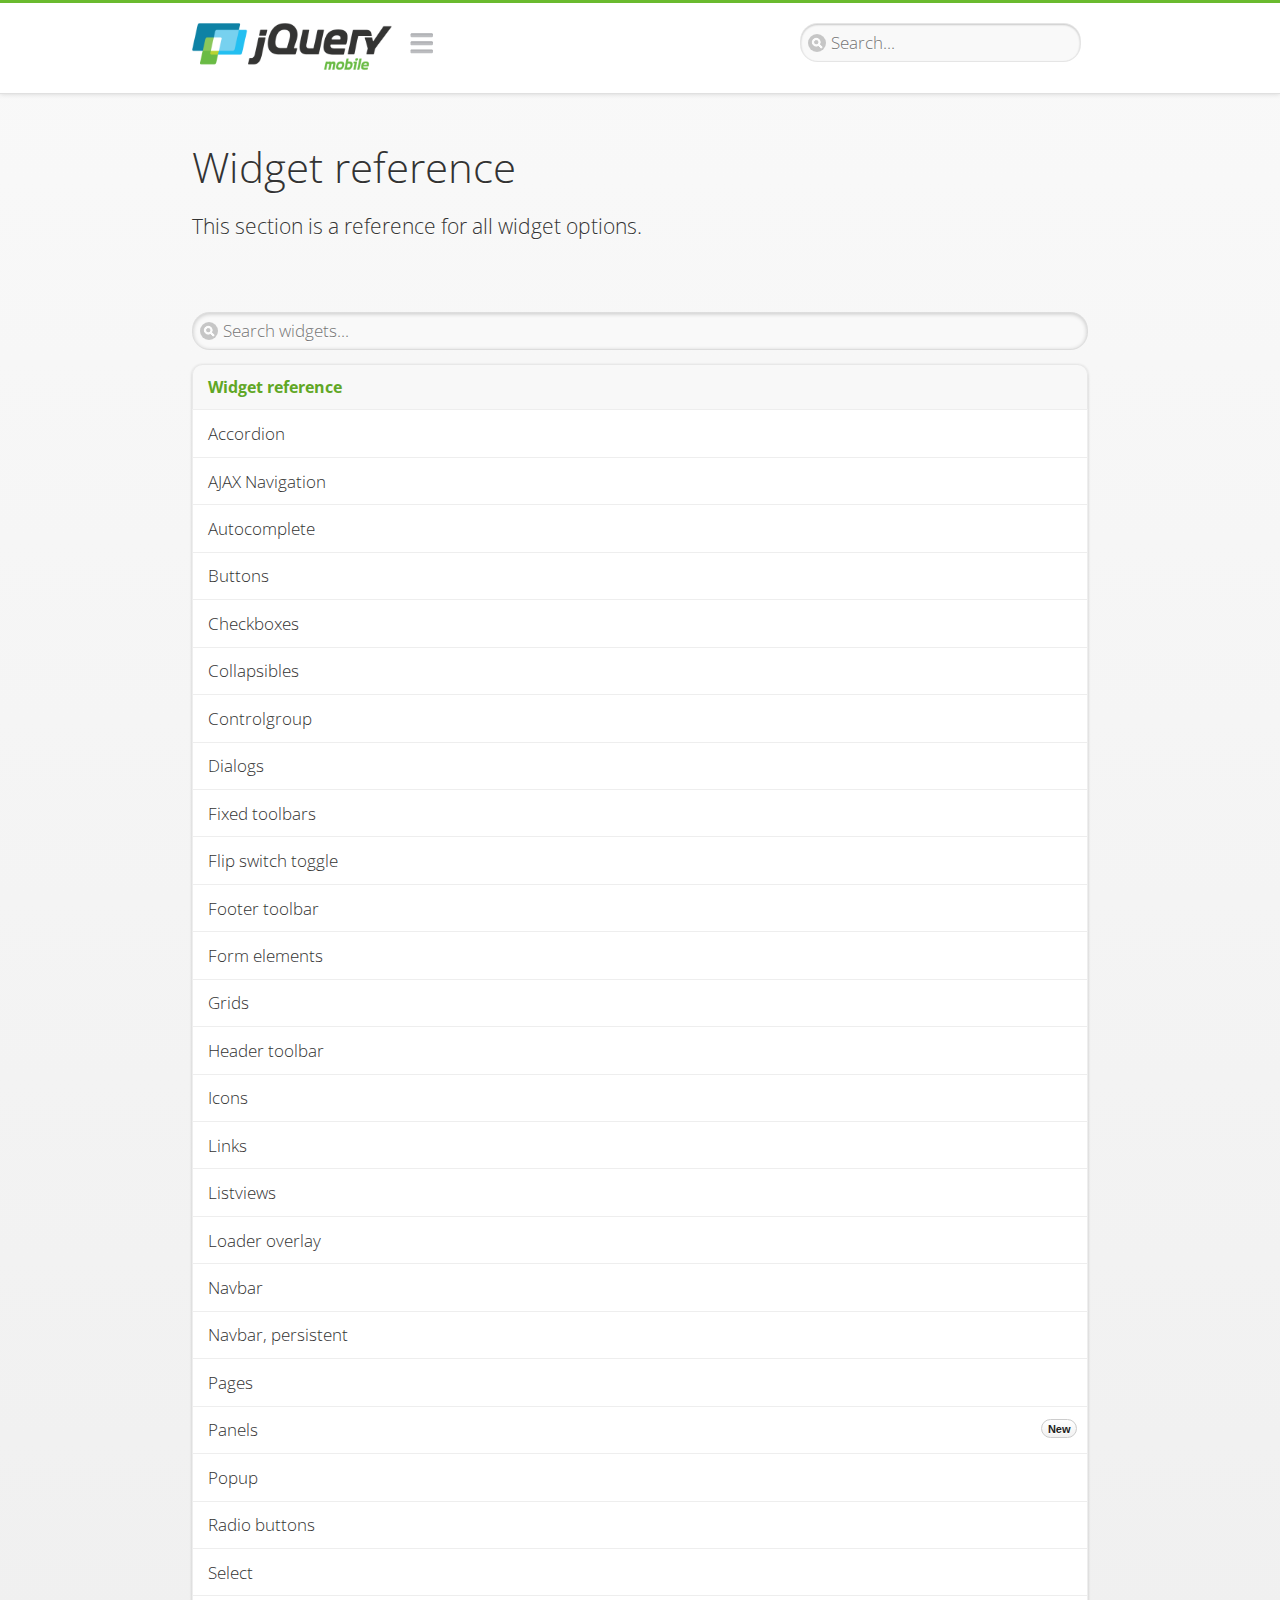
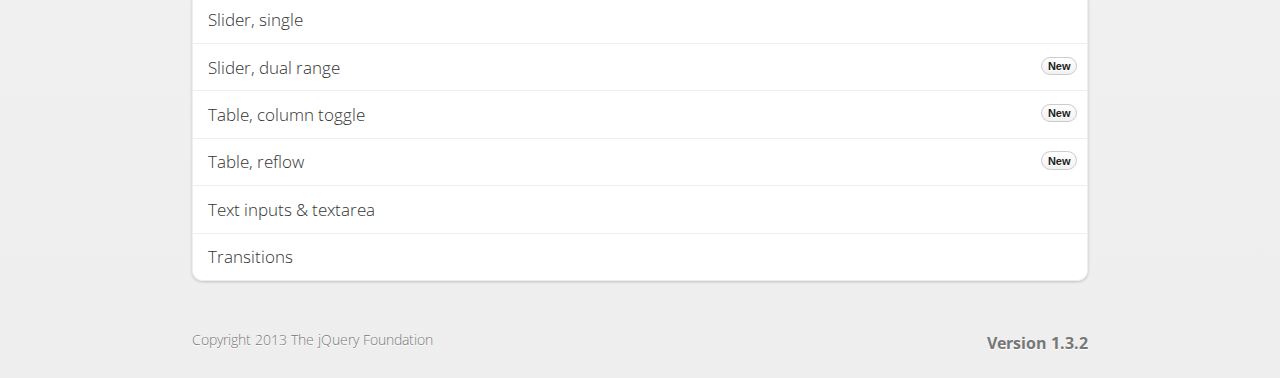
<file: www/jquery-mobile/demos/widgets/index.html>
<!DOCTYPE html>
<html>
<head>
	<meta charset="utf-8">
	<meta name="viewport" content="width=device-width, initial-scale=1">
	<title>Widgets reference - jQuery Mobile Demos</title>
	<link rel="stylesheet"  href="../css/themes/default/jquery.mobile-1.3.2.min.css">
	<link rel="stylesheet" href="../_assets/css/jqm-demos.css">
	<link rel="shortcut icon" href="../favicon.ico">
    <link rel="stylesheet" href="http://fonts.googleapis.com/css?family=Open+Sans:300,400,700">
	<script src="../js/jquery.js"></script>
	<script src="../_assets/js/index.js"></script>
	<script src="../js/jquery.mobile-1.3.2.min.js"></script>
</head>
<body>
<div data-role="page" class="jqm-demos jqm-demos-index">

	<div data-role="header" class="jqm-header">
        <h1 class="jqm-logo"><a href="../"><img src="../_assets/img/jquery-logo.png" alt="jQuery Mobile Framework"></a></h1>
		<a href="#" class="jqm-navmenu-link" data-icon="bars" data-iconpos="notext">Navigation</a>
		<a href="#" class="jqm-search-link" data-icon="search" data-iconpos="notext">Search</a>
<div class="jqm-search">
    <ul class="jqm-list">
<li data-section="Widgets" data-filtertext="accordions collapsible sets content formatting grouped inset mini"><a href="widgets/accordions/">Accordion</a></li>

<li data-section="Widgets" data-filtertext="ajax navigation navigate event method"><a href="widgets/navigation/" data-ajax="false">AJAX Navigation</a></li>

<li data-section="Widgets" data-filtertext="autocomplete filter reveal listviews remote listviewbeforefilter placeholder"><a href="widgets/autocomplete/" data-ajax="false">Autocomplete</a></li>

<li data-section="Widgets" data-filtertext="buttons inputs forms inline theme grouped icons mini disabled"><a href="widgets/buttons/" data-ajax="false">Buttons</a></li>

<li data-section="Widgets" data-filtertext="checkboxes checkboxradio inputs forms mini disabled"><a href="widgets/checkbox/">Checkboxes</a></li>

<li data-section="Widgets" data-filtertext="collapsibles content formatting"><a href="widgets/collapsibles/" data-ajax="false">Collapsibles</a></li>

<li data-section="Widgets" data-filtertext="controlgroups selects checkboxradio buttons horizontal vertical"><a href="widgets/controlgroups/">Controlgroup</a></li>

<li data-section="Widgets" data-filtertext="dialogs modal popups"><a href="widgets/dialog/">Dialogs</a></li>

<li data-section="Widgets" data-filtertext="fixed toolbars headers footers sections fullscreen"><a href="widgets/fixed-toolbars/">Fixed toolbars</a></li>

<li data-section="Widgets" data-filtertext="flip toggle switch binary slider selects forms disabled"><a href="widgets/sliders/switch.html" data-ajax="false">Flip switch toggle</a></li>

<li data-section="Widgets" data-filtertext="footer toolbars footers sections"><a href="widgets/footers/">Footer toolbar</a></li>

<li data-section="Widgets" data-filtertext="forms inputs slider button range toggle switch label disabled accessible fieldcontains elements"><a href="widgets/forms/">Form elements</a></li>

<li data-section="Widgets" data-filtertext="grids columns blocks content formatting rwd responsive"><a href="widgets/grids/">Grids</a></li>

<li data-section="Widgets" data-filtertext="header toolbars fixed fullscreen sections"><a href="widgets/headers/">Header toolbar</a></li>

<li data-section="Widgets" data-filtertext="icons buttons disc position"><a href="widgets/icons/">Icons</a></li>

<li data-section="Widgets" data-filtertext="links navigation ajax prefetch cache"><a href="widgets/links/">Links</a></li>

<li data-section="Widgets" data-filtertext="listviews thumbnails icons nested split button collapsible ul ol"><a href="widgets/listviews/" data-ajax="false">Listviews</a></li>

<li data-section="Widgets" data-filtertext="ajax loader overlay spinner pages"><a href="widgets/loader/" data-ajax="false">Loader overlay</a></li>

<li data-section="Widgets" data-filtertext="navbars navmenu toolbars links icons footer header"><a href="widgets/navbar/" data-ajax="false">Navbar</a></li>

<li data-section="Widgets" data-filtertext="navbars persistent header footer links navmenu"><a href="widgets/fixed-toolbars/footer-persist-a.html">Navbar, persistent</a></li>

<li data-section="Widgets" data-filtertext="pages single multipage templates ajax nav"><a href="widgets/pages/">Pages</a></li>

<li data-section="Widgets" data-filtertext="panels sliding nav modal transition display reveal overlay push rwd responsive"><a href="widgets/panels/">Panels <span class="ui-li-count">New</span></a></li>

<li data-section="Widgets" data-filtertext="popup dialog modal transition tooltip lightbox form overlay screen flip pop fade transition"><a href="widgets/popup/">Popup</a></li>

<li data-section="Widgets" data-filtertext="radiobuttons checkboxradio inputs forms disabled grouped"><a href="widgets/radiobuttons/">Radio buttons</a></li>

<li data-section="Widgets" data-filtertext="selectmenus custom native multiple optgroup disabled forms"><a href="widgets/selects/">Select</a></li>

<li data-section="Widgets" data-filtertext="slider, single sliders range inputs forms disabled"><a href="widgets/sliders/" data-ajax="false">Slider, single</a></li>

<li data-section="Widgets" data-filtertext="slider, dual range sliders rangesliders inputs forms disabled"><a href="widgets/sliders/rangeslider.html" data-ajax="false">Slider, dual range <span class="ui-li-count">New</span></a></li>

<li data-section="Widgets" data-filtertext="tables column th td toggle responsive tables rwd hide show tabular"><a href="widgets/table-column-toggle/">Table, column toggle <span class="ui-li-count">New</span></a></li>

<li data-section="Widgets" data-filtertext="tables reflow th td responsive rwd columns tabular"><a href="widgets/table-reflow/">Table, reflow <span class="ui-li-count">New</span></a></li>

<li data-section="Widgets" data-filtertext="text inputs textarea numeric email tel file date time month clear pattern placeholder forms"><a href="widgets/textinputs/">Text inputs & textarea</a></li>

<li data-section="Widgets" data-filtertext="page transitions animated pages ajax navigation flip slide fade pop" data-ajax="false"><a href="widgets/transitions/" data-ajax="false">Transitions</a></li>

<li data-role="list-divider">Collapsibles</li>

<li data-section="Demo Showcase" data-filtertext="dynamic collapsible set accordion append expand"><a href="examples/collapsibles/dynamic-collapsible.html" data-ajax="false">Dynamic collapsible</a></li>

<li data-role="list-divider">Controlgroups</li>

<li data-section="Demo Showcase" data-filtertext="dynamic controlgroup buttons selects checkboxes forms"><a href="examples/controlgroups/dynamic-controlgroup.html" data-ajax="false">Dynamic controlgroup</a></li>

<li data-role="list-divider">Listviews</li>

<li data-section="Demo Showcase" data-filtertext="grid listview responsive grids responsive listviews lists ul"><a href="examples/listviews/grid-listview.html" data-ajax="false">Grid Listview</a></li>

<li data-section="Demo Showcase" data-filtertext="autodividers anchor jump scroll linkbars listviews lists ul"><a href="examples/listviews/autodividers-linkbar.html" data-ajax="false">Autodividers Linkbar</a></li>

<li data-section="Demo Showcase" data-filtertext="listviews autodividers selector autodividersselector lists ul ol"><a href="examples/listviews/autodividers-selector.html" data-ajax="false">Autodividers Selector</a></li>

<li data-role="list-divider">Navigation</li>

<li data-section="Demo Showcase" data-filtertext="backbone and require.js example navigation router"><a href="examples/backbone-require/index.html" data-ajax="false">Backbone and Require.js example</a></li>

<li data-section="Demo Showcase" data-filtertext="server redirection with server-side support php"><a href="examples/redirect/" data-ajax="false">Redirection with server-side support</a></li>

<li data-role="list-divider">Panels</li>

<li data-section="Demo Showcase" data-filtertext="panel styling slide panels sliding panels shadow rwd responsive breakpoint"><a href="examples/panels/panel-styling.html" data-ajax="false">Panel styling</a></li>

<li data-section="Demo Showcase" data-filtertext="open panel on swipe panels left right"><a href="examples/panels/panel-swipe-open.html" data-ajax="false">Open panel on swipe</a></li>

<li data-role="list-divider">Popups</li>

<li data-section="Demo Showcase" data-filtertext="dynamic popups popup images lightbox"><a href="examples/popups/dynamic-popup.html" data-ajax="false">Dynamic popup</a></li>

<li data-section="Demo Showcase" data-filtertext="arrow popups popover"><a href="examples/popups/arrow.html" data-ajax="false">Popup with arrow</a></li>

<li data-role="list-divider">Responsive Tables</li>

<li data-section="Demo Showcase" data-filtertext="responsive tables reflow stack custom styles"><a href="examples/tables/movie-list.html" data-ajax="false">Reflow: Custom styles</a></li>

<li data-section="Demo Showcase" data-filtertext="responsive tables reflow heading groups rwd breakpoint"><a href="examples/tables/financial-grouped-reflow.html" data-ajax="false">Reflow: Heading groups</a></li>

<li data-section="Demo Showcase" data-filtertext="responsive tables reflow refresh method dynamically inject data"><a href="examples/tables/reflow-refresh.html" data-ajax="false">Reflow: Refresh method</a></li>

<li data-section="Demo Showcase" data-filtertext="responsive tables column toggle hide rwd breakpoint customization options"><a href="examples/tables/movie-list-toggle-options.html" data-ajax="false">Column toggle: Customization options</a></li>

<li data-section="Demo Showcase" data-filtertext="responsive tables column toggle heading groups rwd breakpoint"><a href="examples/tables/financial-grouped-columns.html" data-ajax="false">Column toggle: Heading groups</a></li>

<li data-section="Demo Showcase" data-filtertext="responsive tables column toggle refresh method dynamically inject data"><a href="examples/tables/columntoggle-refresh.html" data-ajax="false">Column toggle: Refresh method</a></li>

<li data-section="Demo Showcase" data-filtertext="responsive tables table column toggle phone comparison rwd breakpoint"><a href="examples/tables/phone-compare.html" data-ajax="false">Column toggle demo: Phone comparison</a></li>

<li data-role="list-divider">Sliders</li>

<li data-section="Demo Showcase" data-filtertext="slider tooltip handle value extension input range sliders forms"><a href="examples/slider/tooltip.html" data-ajax="false">Tooltip extension</a></li>

<li data-role="list-divider">Swipe</li>

<li data-section="Demo Showcase" data-filtertext="swipe to navigate page transitions navigation"><a href="examples/swipe/swipe-page.html" data-ajax="false">Swipe to navigate</a></li>

<li data-section="Demo Showcase" data-filtertext="swipe to delete list item listviews lists ul ol"><a href="examples/swipe/swipe-list.html" data-ajax="false">Swipe to delete list item</a></li>

<li data-role="list-divider">Forms</li>

<li data-section="Questions & Answers" data-filtertext="CSS styles apply widget scope wrap selector customize"><a href="faq/question-template.html">Why won't my CSS styles apply correctly to a widget?</a></li>

<li data-section="Questions & Answers" data-filtertext="form update value enhance pageinit refresh"><a href="faq/updating-the-value-of-enhanced-form-elements-does-not-work.html">Updating the value of enhanced form elements does not work.</a></li>

<li data-section="Questions & Answers" data-filtertext="HTML 5 inputs appearance keyboard picker calendar date time slider file color"><a href="faq/my-html-5-inputs-look-different-in-browsers.html">My HTML 5 inputs look different across devices and browsers.</a></li>

<li data-section="Questions & Answers" data-filtertext="range search inputs slider number text degrade"><a href="faq/my-range-search-input-type-is-being-changed.html">My range or search inputs are being change to number/text.</a></li>

<li data-section="Questions & Answers" data-filtertext="custom select popup dialog logic"><a href="faq/sometimes-custom-select-shows-as-dialog-popup.html">Sometimes my custom select shows as a popup other times its a dialog.</a></li>

<li data-section="Questions & Answers" data-filtertext="disable button issue class method"><a href="faq/disabling-a-button-does-not-work.html">Disabling a button does not work.</a></li>

<li data-section="Questions & Answers" data-filtertext="fixed toolbar header footer fullscreen select input bug issue"><a href="faq/controls-in-header-footer.html">Controls in my fixed header or footer are not responding or behave erratically.</a></li>

<li data-role="list-divider">Pages</li>

<li data-section="Questions & Answers" data-filtertext="head load scripts styles pageinit onload pagebeforecreate ajax nav pages"><a href="faq/scripts-and-styles-not-loading.html">Why aren't my scripts and styles loading?</a></li>

<li data-section="Questions & Answers" data-filtertext="document.ready onload paginit DOM ready on ready scripts "><a href="faq/dom-ready-not-working.html">Why isn't DOM ready working for my scripts?</a></li>

<li data-section="Questions & Answers" data-filtertext="ajax nav load page mobile.loadpage"><a href="faq/how-do-i-load-a-page.html">How do I load a page?</a></li>

<li data-section="Questions & Answers" data-filtertext="ajax nav multi page document load"><a href="faq/why-is-only-the-first-page-loaded.html">Why is only the first page of my multi page document loaded?</a></li>

<li data-section="Questions & Answers" data-filtertext="pass url query params ajax nav"><a href="faq/pass-query-params-to-page.html">I'm trying to pass query params to a page but it's not working?</a></li>

<li data-section="Questions & Answers" data-filtertext="hash pass parameters information ajax nav"><a href="faq/pass-via-the-hash-to-page.html">I'm trying to pass information via the hash but it's not working?</a></li>

<li data-section="Questions & Answers" data-filtertext="application cache status error isLocal ajax nav"><a href="faq/the-application-cache-is-not-working.html">I'm trying to use the application cache but it's not working.</a></li>

<li data-section="Questions & Answers" data-filtertext=">create refresh event trigger pageInit refresh method content injected page not enhanced."><a href="faq/injected-content-is-not-enhanced.html">Content injected into a page is not enhanced.</a></li>

<li data-section="Questions & Answers" data-filtertext=">create trigger event pageInit injected HTML"><a href="faq/triggering-create-on-injected-content-does-not-work.html">Triggering create on injected HTML does not work.</a></li>

<li data-section="Questions & Answers" data-filtertext="auto-enhance element stop preventnative role none"><a href="faq/how-can-i-stop-auto-enhancement-of-elements.html">How can I stop JQM from auto-enhancing an element?</a></li>

<li data-section="Questions & Answers" data-filtertext="auto-enhance block container parent stop preventnative role none"><a href="faq/how-can-i-stop-auto-enhancement-of-a-block-of-elements.html">How can I stop JQM from enhancing a block of elements?</a></li>

<li data-section="Questions & Answers" data-filtertext="page title ajax nav head"><a href="faq/how-do-i-control-page-titles.html">How do I control page titles?</a></li>

<li data-section="Questions & Answers" data-filtertext="ajax nav load page loadPage"><a href="faq/how-do-i-load-a-page.html">How do I load a page?</a></li>

<li data-role="list-divider">Events</li>

<li data-section="Questions & Answers" data-filtertext="touch mouse events vmouseover, vmousedown, vmousemove, vmouseup, vclick, vmousecancel"><a href="faq/how-do-i-use-touch-mouse-events.html">How do I use touch and mouse events?</a></li>

<li data-role="list-divider">Theme and styling</li>

<li data-section="Questions & Answers" data-filtertext="theme swatch css themeroller customize icons colors fonts style"><a href="faq/how-does-theming-work.html">How does theming work?</a></li>

<li data-role="list-divider">Apps</li>

<li data-section="Questions & Answers" data-filtertext="How do I need to configure PhoneGap Cordova?"><a href="faq/how-configure-phonegap-cordova.html">How do I need to configure PhoneGap/Cordova?</a></li>
<!--
<li data-role="list-divider">Navigation</li>

<li data-section="Questions & Answers" data-filtertext=""><a href="faq/nav-is-acting-erraticly.html">The nav is acting erratically!</a></li>

<li data-section="Questions & Answers" data-filtertext=""><a href="faq/deep-links-dont-work.html">Following a deep link ( a link to scroll to and id ) does not work.</a></li>

<li data-section="Questions & Answers" data-filtertext=""><a href="faq/scripts-css-only-works-on-first-page-or-refresh.html">My script / css only works on first page or on refresh.</a></li>
<li data-role="list-divider">Widgets</li>

<li data-section="Questions & Answers" data-filtertext=""><a href="faq/cloned-content-double-enhanced.html">Cloning a widget or enhanced for element and enhancing causes "double" enhancement</a></li>

<li data-section="Questions & Answers" data-filtertext=""><a href="faq/cloned-content-does-not-update.html">Cloned widget or enhanced element does not update</a></li>

<li data-section="Questions & Answers" data-filtertext=""><a href="faq/data-enhance-false-does-not-work.html">Setting data-enhance="false" does not work.</a></li>

<li data-role="list-divider">General</li>

<li data-section="Questions & Answers" data-filtertext=""><a href="faq/selecting-element-by-id-not-working.html">Selecting elements by id only works sometimes or on first page!</a></li>

<li data-section="Questions & Answers" data-filtertext=""><a href="faq/global-config-settings-ignored.html">The global configuration settings i set are being ignored.</a></li>

<li data-section="Questions & Answers" data-filtertext=""><a href="faq/custom-css-is-ignored.html">My custom css is ignored.</a></li>

<li data-role="list-divider">Events</li>

<li data-section="Questions & Answers" data-filtertext=""><a href="faq/swipe-triggered-when-scrolling.html">Swipe triggered when scrolling.</a></li>

<li data-section="Questions & Answers" data-filtertext=""><a href="faq/document-ready-not-working.html">Document ready ignored after first page.</a></li>

<li data-role="list-divider">Theming &amp; custom styles</li>

<li data-section="Questions & Answers" data-filtertext=""><a href="faq/#">How do I add custom icons?</a></li>

<li data-section="Questions & Answers" data-filtertext=""><a href="faq/#">How do I add remove the circle behind the icons?</a></li>
-->

    </ul>
</div>

	</div><!-- /header -->

	<div data-role="content" class="jqm-content">

        <h1>Widget reference</h1>

        <p class="jqm-intro">This section is a reference for all widget options.</p>

        <ul data-role="listview" data-inset="true" data-filter="true" data-theme="d" data-divider-theme="d" data-icon="false" data-filter-placeholder="Search widgets..." data-global-nav="demos" class="jqm-list">
            <li data-role="list-divider">Widget reference</li>
<li data-section="Widgets" data-filtertext="accordions collapsible sets content formatting grouped inset mini"><a href="widgets/accordions/">Accordion</a></li>

<li data-section="Widgets" data-filtertext="ajax navigation navigate event method"><a href="widgets/navigation/" data-ajax="false">AJAX Navigation</a></li>

<li data-section="Widgets" data-filtertext="autocomplete filter reveal listviews remote listviewbeforefilter placeholder"><a href="widgets/autocomplete/" data-ajax="false">Autocomplete</a></li>

<li data-section="Widgets" data-filtertext="buttons inputs forms inline theme grouped icons mini disabled"><a href="widgets/buttons/" data-ajax="false">Buttons</a></li>

<li data-section="Widgets" data-filtertext="checkboxes checkboxradio inputs forms mini disabled"><a href="widgets/checkbox/">Checkboxes</a></li>

<li data-section="Widgets" data-filtertext="collapsibles content formatting"><a href="widgets/collapsibles/" data-ajax="false">Collapsibles</a></li>

<li data-section="Widgets" data-filtertext="controlgroups selects checkboxradio buttons horizontal vertical"><a href="widgets/controlgroups/">Controlgroup</a></li>

<li data-section="Widgets" data-filtertext="dialogs modal popups"><a href="widgets/dialog/">Dialogs</a></li>

<li data-section="Widgets" data-filtertext="fixed toolbars headers footers sections fullscreen"><a href="widgets/fixed-toolbars/">Fixed toolbars</a></li>

<li data-section="Widgets" data-filtertext="flip toggle switch binary slider selects forms disabled"><a href="widgets/sliders/switch.html" data-ajax="false">Flip switch toggle</a></li>

<li data-section="Widgets" data-filtertext="footer toolbars footers sections"><a href="widgets/footers/">Footer toolbar</a></li>

<li data-section="Widgets" data-filtertext="forms inputs slider button range toggle switch label disabled accessible fieldcontains elements"><a href="widgets/forms/">Form elements</a></li>

<li data-section="Widgets" data-filtertext="grids columns blocks content formatting rwd responsive"><a href="widgets/grids/">Grids</a></li>

<li data-section="Widgets" data-filtertext="header toolbars fixed fullscreen sections"><a href="widgets/headers/">Header toolbar</a></li>

<li data-section="Widgets" data-filtertext="icons buttons disc position"><a href="widgets/icons/">Icons</a></li>

<li data-section="Widgets" data-filtertext="links navigation ajax prefetch cache"><a href="widgets/links/">Links</a></li>

<li data-section="Widgets" data-filtertext="listviews thumbnails icons nested split button collapsible ul ol"><a href="widgets/listviews/" data-ajax="false">Listviews</a></li>

<li data-section="Widgets" data-filtertext="ajax loader overlay spinner pages"><a href="widgets/loader/" data-ajax="false">Loader overlay</a></li>

<li data-section="Widgets" data-filtertext="navbars navmenu toolbars links icons footer header"><a href="widgets/navbar/" data-ajax="false">Navbar</a></li>

<li data-section="Widgets" data-filtertext="navbars persistent header footer links navmenu"><a href="widgets/fixed-toolbars/footer-persist-a.html">Navbar, persistent</a></li>

<li data-section="Widgets" data-filtertext="pages single multipage templates ajax nav"><a href="widgets/pages/">Pages</a></li>

<li data-section="Widgets" data-filtertext="panels sliding nav modal transition display reveal overlay push rwd responsive"><a href="widgets/panels/">Panels <span class="ui-li-count">New</span></a></li>

<li data-section="Widgets" data-filtertext="popup dialog modal transition tooltip lightbox form overlay screen flip pop fade transition"><a href="widgets/popup/">Popup</a></li>

<li data-section="Widgets" data-filtertext="radiobuttons checkboxradio inputs forms disabled grouped"><a href="widgets/radiobuttons/">Radio buttons</a></li>

<li data-section="Widgets" data-filtertext="selectmenus custom native multiple optgroup disabled forms"><a href="widgets/selects/">Select</a></li>

<li data-section="Widgets" data-filtertext="slider, single sliders range inputs forms disabled"><a href="widgets/sliders/" data-ajax="false">Slider, single</a></li>

<li data-section="Widgets" data-filtertext="slider, dual range sliders rangesliders inputs forms disabled"><a href="widgets/sliders/rangeslider.html" data-ajax="false">Slider, dual range <span class="ui-li-count">New</span></a></li>

<li data-section="Widgets" data-filtertext="tables column th td toggle responsive tables rwd hide show tabular"><a href="widgets/table-column-toggle/">Table, column toggle <span class="ui-li-count">New</span></a></li>

<li data-section="Widgets" data-filtertext="tables reflow th td responsive rwd columns tabular"><a href="widgets/table-reflow/">Table, reflow <span class="ui-li-count">New</span></a></li>

<li data-section="Widgets" data-filtertext="text inputs textarea numeric email tel file date time month clear pattern placeholder forms"><a href="widgets/textinputs/">Text inputs & textarea</a></li>

<li data-section="Widgets" data-filtertext="page transitions animated pages ajax navigation flip slide fade pop" data-ajax="false"><a href="widgets/transitions/" data-ajax="false">Transitions</a></li>

		</ul>

	</div><!-- /content -->

	<div data-role="footer" class="jqm-footer">
		<p class="jqm-version"></p>
		<p>Copyright 2013 The jQuery Foundation</p>
	</div><!-- /footer -->
    <div data-role="panel" class="jqm-nav-panel jqm-navmenu-panel" data-position="left" data-display="reveal" data-theme="c">
        <ul data-role="listview" data-theme="d" data-divider-theme="d" data-icon="false" data-global-nav="demos" class="jqm-list">
            <li data-role="list-divider">jQuery Mobile Demos</li>
			<li><a href="./">Home</a></li>
            <li><a href="intro/">Introduction</a></li>
            <li><a href="examples/">Demo Showcase</a></li>
            <li><a href="faq/">Questions & Answers</a></li>
			<li><a href="intro/rwd.html">Going Responsive</a></li>
            <li data-role="list-divider">Widget reference</li>
<li data-section="Widgets" data-filtertext="accordions collapsible sets content formatting grouped inset mini"><a href="widgets/accordions/">Accordion</a></li>

<li data-section="Widgets" data-filtertext="ajax navigation navigate event method"><a href="widgets/navigation/" data-ajax="false">AJAX Navigation</a></li>

<li data-section="Widgets" data-filtertext="autocomplete filter reveal listviews remote listviewbeforefilter placeholder"><a href="widgets/autocomplete/" data-ajax="false">Autocomplete</a></li>

<li data-section="Widgets" data-filtertext="buttons inputs forms inline theme grouped icons mini disabled"><a href="widgets/buttons/" data-ajax="false">Buttons</a></li>

<li data-section="Widgets" data-filtertext="checkboxes checkboxradio inputs forms mini disabled"><a href="widgets/checkbox/">Checkboxes</a></li>

<li data-section="Widgets" data-filtertext="collapsibles content formatting"><a href="widgets/collapsibles/" data-ajax="false">Collapsibles</a></li>

<li data-section="Widgets" data-filtertext="controlgroups selects checkboxradio buttons horizontal vertical"><a href="widgets/controlgroups/">Controlgroup</a></li>

<li data-section="Widgets" data-filtertext="dialogs modal popups"><a href="widgets/dialog/">Dialogs</a></li>

<li data-section="Widgets" data-filtertext="fixed toolbars headers footers sections fullscreen"><a href="widgets/fixed-toolbars/">Fixed toolbars</a></li>

<li data-section="Widgets" data-filtertext="flip toggle switch binary slider selects forms disabled"><a href="widgets/sliders/switch.html" data-ajax="false">Flip switch toggle</a></li>

<li data-section="Widgets" data-filtertext="footer toolbars footers sections"><a href="widgets/footers/">Footer toolbar</a></li>

<li data-section="Widgets" data-filtertext="forms inputs slider button range toggle switch label disabled accessible fieldcontains elements"><a href="widgets/forms/">Form elements</a></li>

<li data-section="Widgets" data-filtertext="grids columns blocks content formatting rwd responsive"><a href="widgets/grids/">Grids</a></li>

<li data-section="Widgets" data-filtertext="header toolbars fixed fullscreen sections"><a href="widgets/headers/">Header toolbar</a></li>

<li data-section="Widgets" data-filtertext="icons buttons disc position"><a href="widgets/icons/">Icons</a></li>

<li data-section="Widgets" data-filtertext="links navigation ajax prefetch cache"><a href="widgets/links/">Links</a></li>

<li data-section="Widgets" data-filtertext="listviews thumbnails icons nested split button collapsible ul ol"><a href="widgets/listviews/" data-ajax="false">Listviews</a></li>

<li data-section="Widgets" data-filtertext="ajax loader overlay spinner pages"><a href="widgets/loader/" data-ajax="false">Loader overlay</a></li>

<li data-section="Widgets" data-filtertext="navbars navmenu toolbars links icons footer header"><a href="widgets/navbar/" data-ajax="false">Navbar</a></li>

<li data-section="Widgets" data-filtertext="navbars persistent header footer links navmenu"><a href="widgets/fixed-toolbars/footer-persist-a.html">Navbar, persistent</a></li>

<li data-section="Widgets" data-filtertext="pages single multipage templates ajax nav"><a href="widgets/pages/">Pages</a></li>

<li data-section="Widgets" data-filtertext="panels sliding nav modal transition display reveal overlay push rwd responsive"><a href="widgets/panels/">Panels <span class="ui-li-count">New</span></a></li>

<li data-section="Widgets" data-filtertext="popup dialog modal transition tooltip lightbox form overlay screen flip pop fade transition"><a href="widgets/popup/">Popup</a></li>

<li data-section="Widgets" data-filtertext="radiobuttons checkboxradio inputs forms disabled grouped"><a href="widgets/radiobuttons/">Radio buttons</a></li>

<li data-section="Widgets" data-filtertext="selectmenus custom native multiple optgroup disabled forms"><a href="widgets/selects/">Select</a></li>

<li data-section="Widgets" data-filtertext="slider, single sliders range inputs forms disabled"><a href="widgets/sliders/" data-ajax="false">Slider, single</a></li>

<li data-section="Widgets" data-filtertext="slider, dual range sliders rangesliders inputs forms disabled"><a href="widgets/sliders/rangeslider.html" data-ajax="false">Slider, dual range <span class="ui-li-count">New</span></a></li>

<li data-section="Widgets" data-filtertext="tables column th td toggle responsive tables rwd hide show tabular"><a href="widgets/table-column-toggle/">Table, column toggle <span class="ui-li-count">New</span></a></li>

<li data-section="Widgets" data-filtertext="tables reflow th td responsive rwd columns tabular"><a href="widgets/table-reflow/">Table, reflow <span class="ui-li-count">New</span></a></li>

<li data-section="Widgets" data-filtertext="text inputs textarea numeric email tel file date time month clear pattern placeholder forms"><a href="widgets/textinputs/">Text inputs & textarea</a></li>

<li data-section="Widgets" data-filtertext="page transitions animated pages ajax navigation flip slide fade pop" data-ajax="false"><a href="widgets/transitions/" data-ajax="false">Transitions</a></li>

        </ul>
	</div><!-- /panel -->


</div><!-- /page -->
</body>
</html>
</file>
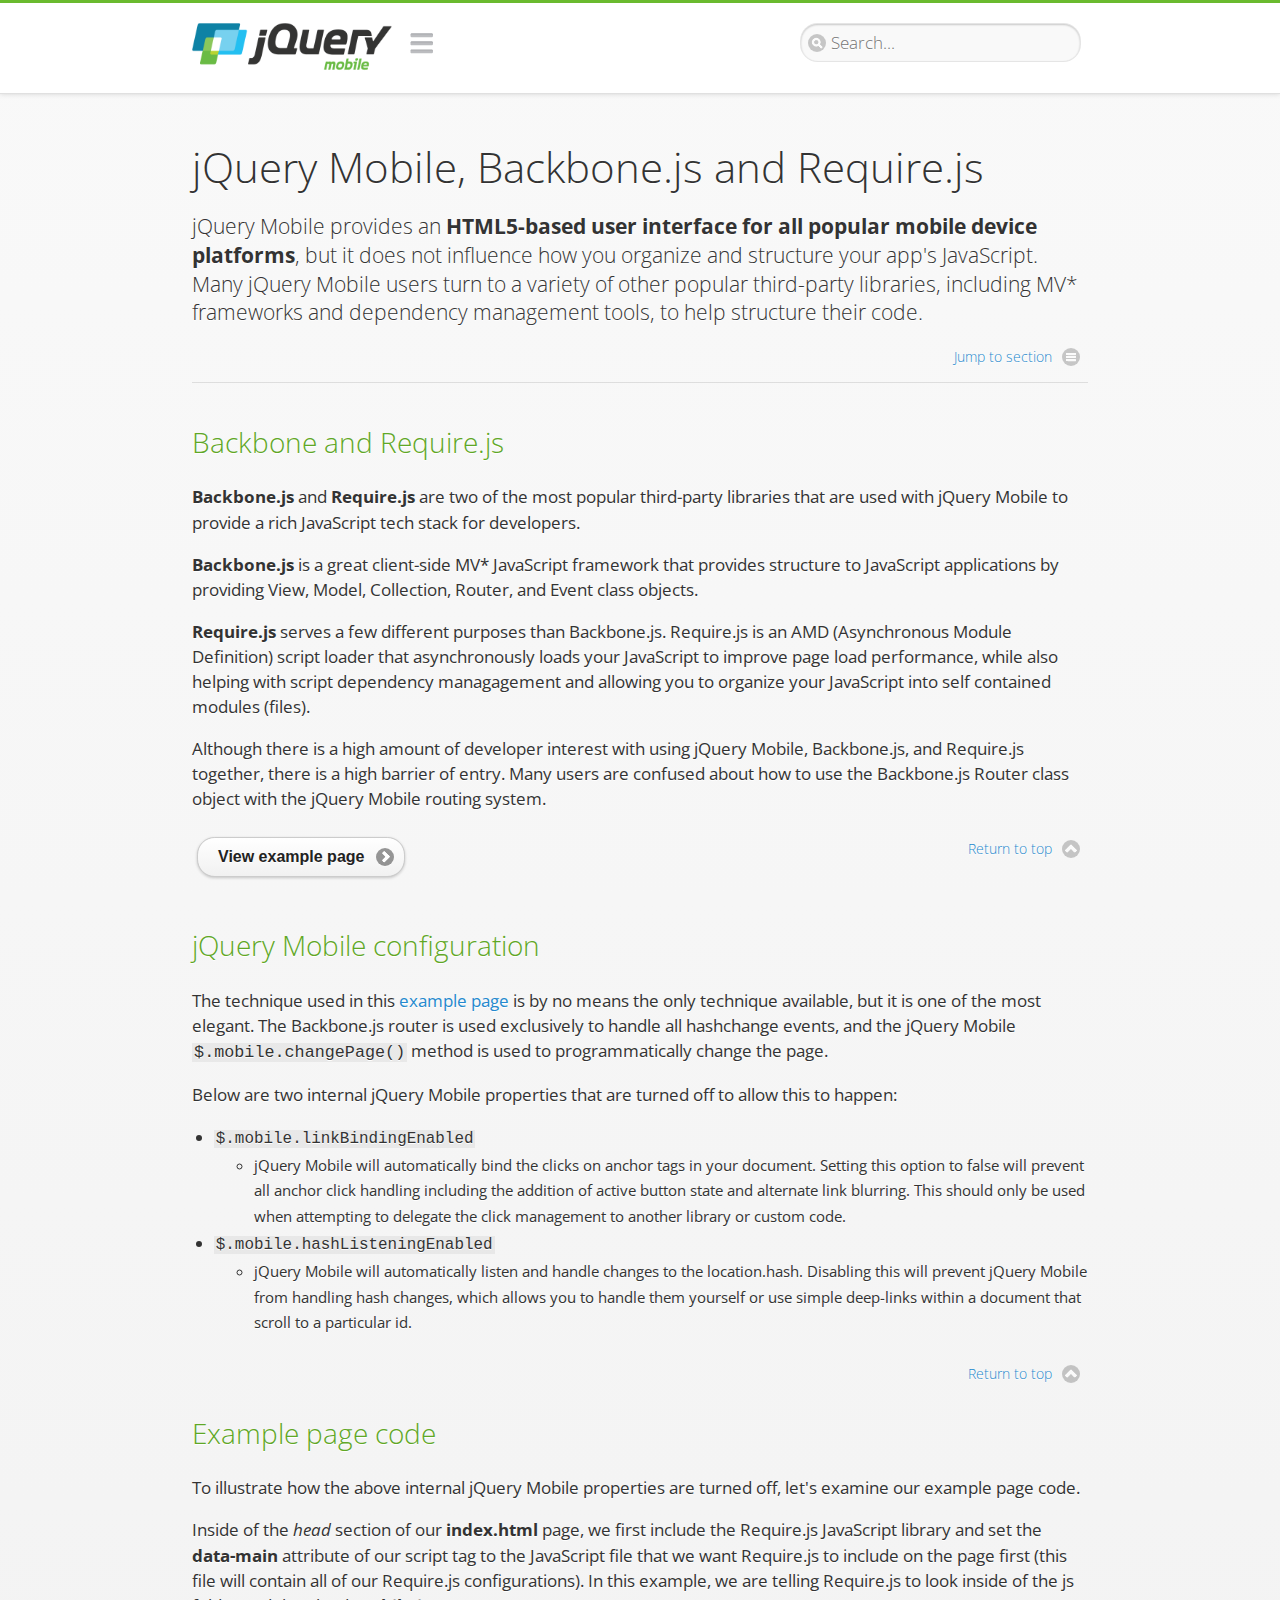
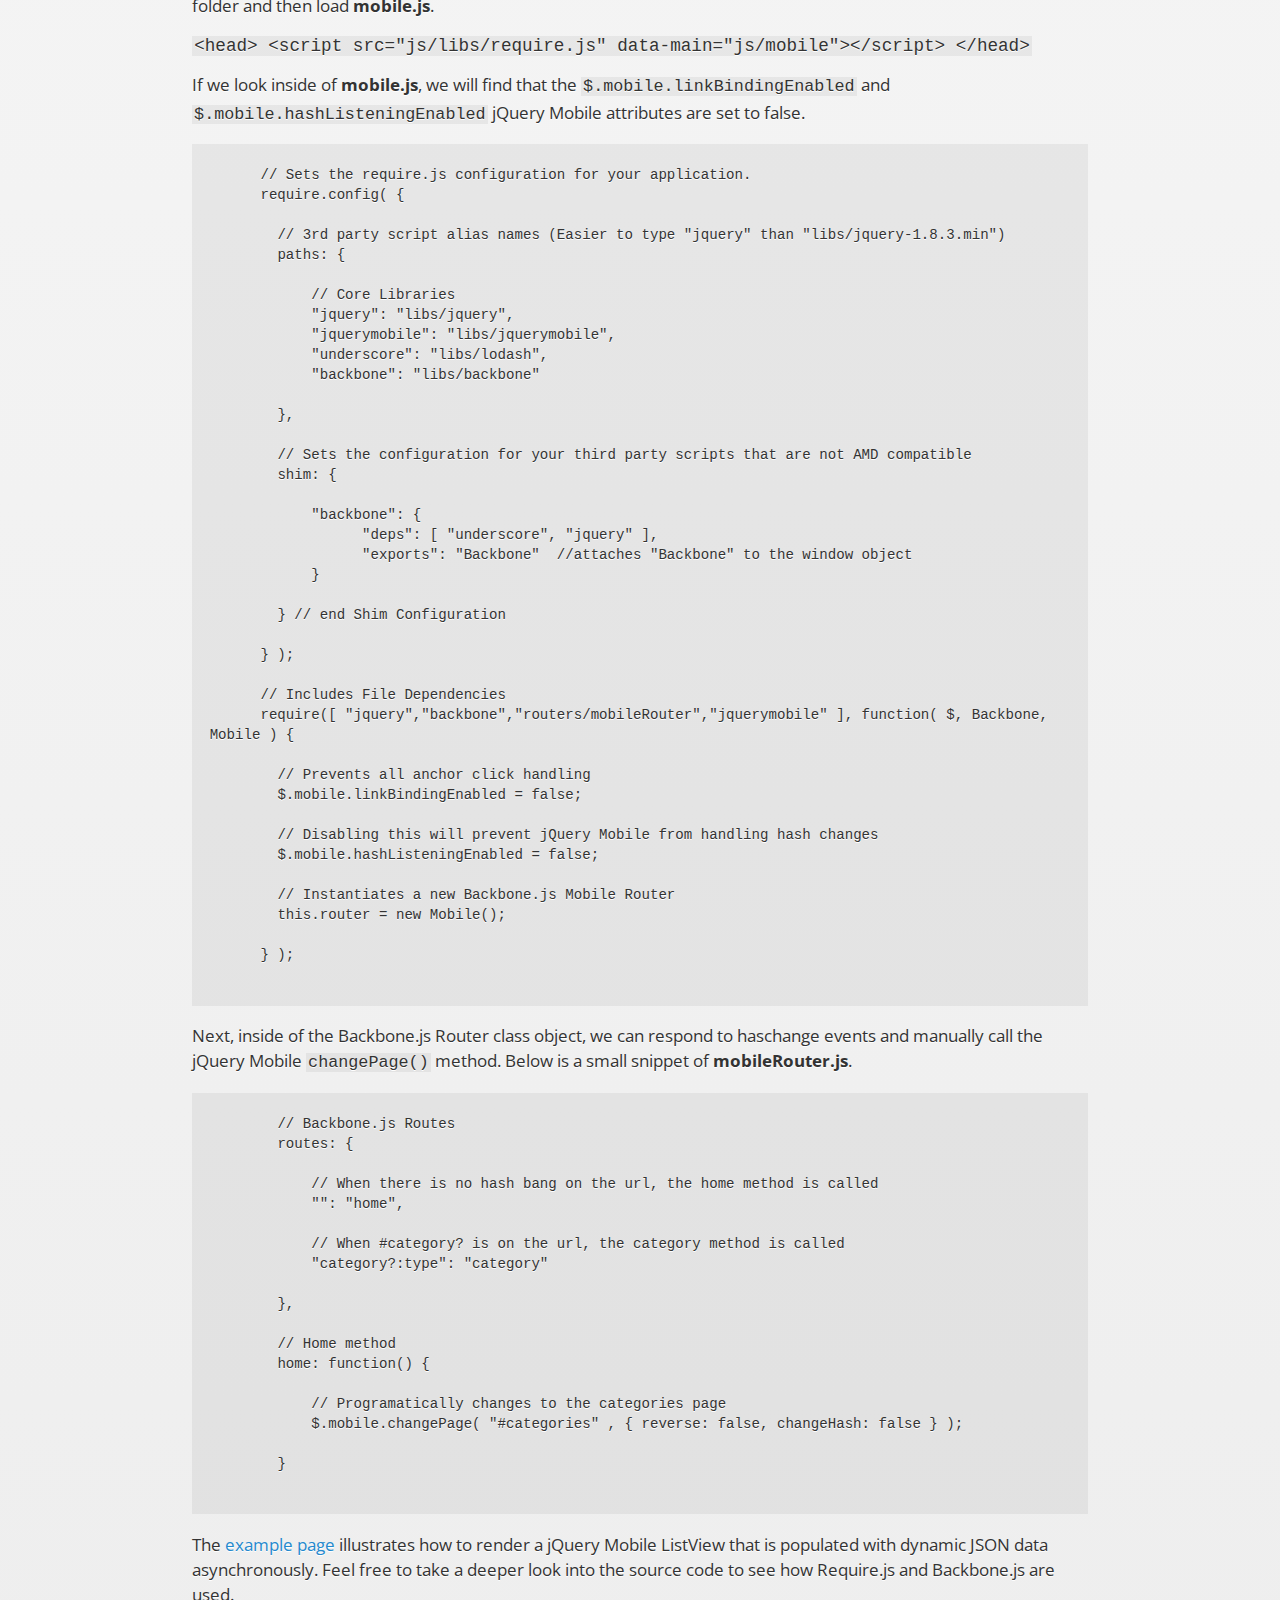
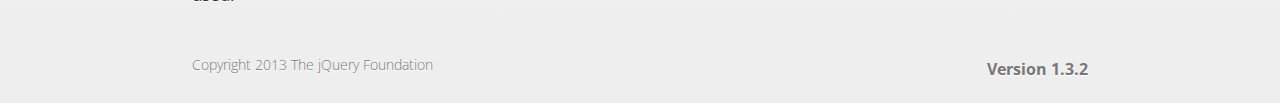
<file: www/jquery-mobile/demos/examples/backbone-require/index.html>
<!DOCTYPE html>
<html>
  <head>
  <meta charset="utf-8">
  <meta name="viewport" content="width=device-width, initial-scale=1">
  <title>jQuery Mobile - Backbone.js and Require.js Apps</title>
	<link rel="stylesheet"  href="../../css/themes/default/jquery.mobile-1.3.2.min.css">
	<link rel="stylesheet" href="../../_assets/css/jqm-demos.css">
	<link rel="shortcut icon" href="../../favicon.ico">
	<link rel="stylesheet" href="http://fonts.googleapis.com/css?family=Open+Sans:300,400,700">
	<script src="../../js/jquery.js"></script>
	<script src="../../_assets/js/index.js"></script>
	<script src="../../js/jquery.mobile-1.3.2.min.js"></script>

</head>
<body>
<div data-role="page" class="jqm-demos" data-quicklinks="true">

    <div data-role="header" class="jqm-header">
		<h1 class="jqm-logo"><a href="../../"><img src="../../_assets/img/jquery-logo.png" alt="jQuery Mobile Framework"></a></h1>
        <a href="#" class="jqm-navmenu-link" data-icon="bars" data-iconpos="notext">Navigation</a>
        <a href="#" class="jqm-search-link" data-icon="search" data-iconpos="notext">Search</a>
<div class="jqm-search">
    <ul class="jqm-list">
<li data-section="Widgets" data-filtertext="accordions collapsible sets content formatting grouped inset mini"><a href="widgets/accordions/">Accordion</a></li>

<li data-section="Widgets" data-filtertext="ajax navigation navigate event method"><a href="widgets/navigation/" data-ajax="false">AJAX Navigation</a></li>

<li data-section="Widgets" data-filtertext="autocomplete filter reveal listviews remote listviewbeforefilter placeholder"><a href="widgets/autocomplete/" data-ajax="false">Autocomplete</a></li>

<li data-section="Widgets" data-filtertext="buttons inputs forms inline theme grouped icons mini disabled"><a href="widgets/buttons/" data-ajax="false">Buttons</a></li>

<li data-section="Widgets" data-filtertext="checkboxes checkboxradio inputs forms mini disabled"><a href="widgets/checkbox/">Checkboxes</a></li>

<li data-section="Widgets" data-filtertext="collapsibles content formatting"><a href="widgets/collapsibles/" data-ajax="false">Collapsibles</a></li>

<li data-section="Widgets" data-filtertext="controlgroups selects checkboxradio buttons horizontal vertical"><a href="widgets/controlgroups/">Controlgroup</a></li>

<li data-section="Widgets" data-filtertext="dialogs modal popups"><a href="widgets/dialog/">Dialogs</a></li>

<li data-section="Widgets" data-filtertext="fixed toolbars headers footers sections fullscreen"><a href="widgets/fixed-toolbars/">Fixed toolbars</a></li>

<li data-section="Widgets" data-filtertext="flip toggle switch binary slider selects forms disabled"><a href="widgets/sliders/switch.html" data-ajax="false">Flip switch toggle</a></li>

<li data-section="Widgets" data-filtertext="footer toolbars footers sections"><a href="widgets/footers/">Footer toolbar</a></li>

<li data-section="Widgets" data-filtertext="forms inputs slider button range toggle switch label disabled accessible fieldcontains elements"><a href="widgets/forms/">Form elements</a></li>

<li data-section="Widgets" data-filtertext="grids columns blocks content formatting rwd responsive"><a href="widgets/grids/">Grids</a></li>

<li data-section="Widgets" data-filtertext="header toolbars fixed fullscreen sections"><a href="widgets/headers/">Header toolbar</a></li>

<li data-section="Widgets" data-filtertext="icons buttons disc position"><a href="widgets/icons/">Icons</a></li>

<li data-section="Widgets" data-filtertext="links navigation ajax prefetch cache"><a href="widgets/links/">Links</a></li>

<li data-section="Widgets" data-filtertext="listviews thumbnails icons nested split button collapsible ul ol"><a href="widgets/listviews/" data-ajax="false">Listviews</a></li>

<li data-section="Widgets" data-filtertext="ajax loader overlay spinner pages"><a href="widgets/loader/" data-ajax="false">Loader overlay</a></li>

<li data-section="Widgets" data-filtertext="navbars navmenu toolbars links icons footer header"><a href="widgets/navbar/" data-ajax="false">Navbar</a></li>

<li data-section="Widgets" data-filtertext="navbars persistent header footer links navmenu"><a href="widgets/fixed-toolbars/footer-persist-a.html">Navbar, persistent</a></li>

<li data-section="Widgets" data-filtertext="pages single multipage templates ajax nav"><a href="widgets/pages/">Pages</a></li>

<li data-section="Widgets" data-filtertext="panels sliding nav modal transition display reveal overlay push rwd responsive"><a href="widgets/panels/">Panels <span class="ui-li-count">New</span></a></li>

<li data-section="Widgets" data-filtertext="popup dialog modal transition tooltip lightbox form overlay screen flip pop fade transition"><a href="widgets/popup/">Popup</a></li>

<li data-section="Widgets" data-filtertext="radiobuttons checkboxradio inputs forms disabled grouped"><a href="widgets/radiobuttons/">Radio buttons</a></li>

<li data-section="Widgets" data-filtertext="selectmenus custom native multiple optgroup disabled forms"><a href="widgets/selects/">Select</a></li>

<li data-section="Widgets" data-filtertext="slider, single sliders range inputs forms disabled"><a href="widgets/sliders/" data-ajax="false">Slider, single</a></li>

<li data-section="Widgets" data-filtertext="slider, dual range sliders rangesliders inputs forms disabled"><a href="widgets/sliders/rangeslider.html" data-ajax="false">Slider, dual range <span class="ui-li-count">New</span></a></li>

<li data-section="Widgets" data-filtertext="tables column th td toggle responsive tables rwd hide show tabular"><a href="widgets/table-column-toggle/">Table, column toggle <span class="ui-li-count">New</span></a></li>

<li data-section="Widgets" data-filtertext="tables reflow th td responsive rwd columns tabular"><a href="widgets/table-reflow/">Table, reflow <span class="ui-li-count">New</span></a></li>

<li data-section="Widgets" data-filtertext="text inputs textarea numeric email tel file date time month clear pattern placeholder forms"><a href="widgets/textinputs/">Text inputs & textarea</a></li>

<li data-section="Widgets" data-filtertext="page transitions animated pages ajax navigation flip slide fade pop" data-ajax="false"><a href="widgets/transitions/" data-ajax="false">Transitions</a></li>

<li data-role="list-divider">Collapsibles</li>

<li data-section="Demo Showcase" data-filtertext="dynamic collapsible set accordion append expand"><a href="examples/collapsibles/dynamic-collapsible.html" data-ajax="false">Dynamic collapsible</a></li>

<li data-role="list-divider">Controlgroups</li>

<li data-section="Demo Showcase" data-filtertext="dynamic controlgroup buttons selects checkboxes forms"><a href="examples/controlgroups/dynamic-controlgroup.html" data-ajax="false">Dynamic controlgroup</a></li>

<li data-role="list-divider">Listviews</li>

<li data-section="Demo Showcase" data-filtertext="grid listview responsive grids responsive listviews lists ul"><a href="examples/listviews/grid-listview.html" data-ajax="false">Grid Listview</a></li>

<li data-section="Demo Showcase" data-filtertext="autodividers anchor jump scroll linkbars listviews lists ul"><a href="examples/listviews/autodividers-linkbar.html" data-ajax="false">Autodividers Linkbar</a></li>

<li data-section="Demo Showcase" data-filtertext="listviews autodividers selector autodividersselector lists ul ol"><a href="examples/listviews/autodividers-selector.html" data-ajax="false">Autodividers Selector</a></li>

<li data-role="list-divider">Navigation</li>

<li data-section="Demo Showcase" data-filtertext="backbone and require.js example navigation router"><a href="examples/backbone-require/index.html" data-ajax="false">Backbone and Require.js example</a></li>

<li data-section="Demo Showcase" data-filtertext="server redirection with server-side support php"><a href="examples/redirect/" data-ajax="false">Redirection with server-side support</a></li>

<li data-role="list-divider">Panels</li>

<li data-section="Demo Showcase" data-filtertext="panel styling slide panels sliding panels shadow rwd responsive breakpoint"><a href="examples/panels/panel-styling.html" data-ajax="false">Panel styling</a></li>

<li data-section="Demo Showcase" data-filtertext="open panel on swipe panels left right"><a href="examples/panels/panel-swipe-open.html" data-ajax="false">Open panel on swipe</a></li>

<li data-role="list-divider">Popups</li>

<li data-section="Demo Showcase" data-filtertext="dynamic popups popup images lightbox"><a href="examples/popups/dynamic-popup.html" data-ajax="false">Dynamic popup</a></li>

<li data-section="Demo Showcase" data-filtertext="arrow popups popover"><a href="examples/popups/arrow.html" data-ajax="false">Popup with arrow</a></li>

<li data-role="list-divider">Responsive Tables</li>

<li data-section="Demo Showcase" data-filtertext="responsive tables reflow stack custom styles"><a href="examples/tables/movie-list.html" data-ajax="false">Reflow: Custom styles</a></li>

<li data-section="Demo Showcase" data-filtertext="responsive tables reflow heading groups rwd breakpoint"><a href="examples/tables/financial-grouped-reflow.html" data-ajax="false">Reflow: Heading groups</a></li>

<li data-section="Demo Showcase" data-filtertext="responsive tables reflow refresh method dynamically inject data"><a href="examples/tables/reflow-refresh.html" data-ajax="false">Reflow: Refresh method</a></li>

<li data-section="Demo Showcase" data-filtertext="responsive tables column toggle hide rwd breakpoint customization options"><a href="examples/tables/movie-list-toggle-options.html" data-ajax="false">Column toggle: Customization options</a></li>

<li data-section="Demo Showcase" data-filtertext="responsive tables column toggle heading groups rwd breakpoint"><a href="examples/tables/financial-grouped-columns.html" data-ajax="false">Column toggle: Heading groups</a></li>

<li data-section="Demo Showcase" data-filtertext="responsive tables column toggle refresh method dynamically inject data"><a href="examples/tables/columntoggle-refresh.html" data-ajax="false">Column toggle: Refresh method</a></li>

<li data-section="Demo Showcase" data-filtertext="responsive tables table column toggle phone comparison rwd breakpoint"><a href="examples/tables/phone-compare.html" data-ajax="false">Column toggle demo: Phone comparison</a></li>

<li data-role="list-divider">Sliders</li>

<li data-section="Demo Showcase" data-filtertext="slider tooltip handle value extension input range sliders forms"><a href="examples/slider/tooltip.html" data-ajax="false">Tooltip extension</a></li>

<li data-role="list-divider">Swipe</li>

<li data-section="Demo Showcase" data-filtertext="swipe to navigate page transitions navigation"><a href="examples/swipe/swipe-page.html" data-ajax="false">Swipe to navigate</a></li>

<li data-section="Demo Showcase" data-filtertext="swipe to delete list item listviews lists ul ol"><a href="examples/swipe/swipe-list.html" data-ajax="false">Swipe to delete list item</a></li>

<li data-role="list-divider">Forms</li>

<li data-section="Questions & Answers" data-filtertext="CSS styles apply widget scope wrap selector customize"><a href="faq/question-template.html">Why won't my CSS styles apply correctly to a widget?</a></li>

<li data-section="Questions & Answers" data-filtertext="form update value enhance pageinit refresh"><a href="faq/updating-the-value-of-enhanced-form-elements-does-not-work.html">Updating the value of enhanced form elements does not work.</a></li>

<li data-section="Questions & Answers" data-filtertext="HTML 5 inputs appearance keyboard picker calendar date time slider file color"><a href="faq/my-html-5-inputs-look-different-in-browsers.html">My HTML 5 inputs look different across devices and browsers.</a></li>

<li data-section="Questions & Answers" data-filtertext="range search inputs slider number text degrade"><a href="faq/my-range-search-input-type-is-being-changed.html">My range or search inputs are being change to number/text.</a></li>

<li data-section="Questions & Answers" data-filtertext="custom select popup dialog logic"><a href="faq/sometimes-custom-select-shows-as-dialog-popup.html">Sometimes my custom select shows as a popup other times its a dialog.</a></li>

<li data-section="Questions & Answers" data-filtertext="disable button issue class method"><a href="faq/disabling-a-button-does-not-work.html">Disabling a button does not work.</a></li>

<li data-section="Questions & Answers" data-filtertext="fixed toolbar header footer fullscreen select input bug issue"><a href="faq/controls-in-header-footer.html">Controls in my fixed header or footer are not responding or behave erratically.</a></li>

<li data-role="list-divider">Pages</li>

<li data-section="Questions & Answers" data-filtertext="head load scripts styles pageinit onload pagebeforecreate ajax nav pages"><a href="faq/scripts-and-styles-not-loading.html">Why aren't my scripts and styles loading?</a></li>

<li data-section="Questions & Answers" data-filtertext="document.ready onload paginit DOM ready on ready scripts "><a href="faq/dom-ready-not-working.html">Why isn't DOM ready working for my scripts?</a></li>

<li data-section="Questions & Answers" data-filtertext="ajax nav load page mobile.loadpage"><a href="faq/how-do-i-load-a-page.html">How do I load a page?</a></li>

<li data-section="Questions & Answers" data-filtertext="ajax nav multi page document load"><a href="faq/why-is-only-the-first-page-loaded.html">Why is only the first page of my multi page document loaded?</a></li>

<li data-section="Questions & Answers" data-filtertext="pass url query params ajax nav"><a href="faq/pass-query-params-to-page.html">I'm trying to pass query params to a page but it's not working?</a></li>

<li data-section="Questions & Answers" data-filtertext="hash pass parameters information ajax nav"><a href="faq/pass-via-the-hash-to-page.html">I'm trying to pass information via the hash but it's not working?</a></li>

<li data-section="Questions & Answers" data-filtertext="application cache status error isLocal ajax nav"><a href="faq/the-application-cache-is-not-working.html">I'm trying to use the application cache but it's not working.</a></li>

<li data-section="Questions & Answers" data-filtertext=">create refresh event trigger pageInit refresh method content injected page not enhanced."><a href="faq/injected-content-is-not-enhanced.html">Content injected into a page is not enhanced.</a></li>

<li data-section="Questions & Answers" data-filtertext=">create trigger event pageInit injected HTML"><a href="faq/triggering-create-on-injected-content-does-not-work.html">Triggering create on injected HTML does not work.</a></li>

<li data-section="Questions & Answers" data-filtertext="auto-enhance element stop preventnative role none"><a href="faq/how-can-i-stop-auto-enhancement-of-elements.html">How can I stop JQM from auto-enhancing an element?</a></li>

<li data-section="Questions & Answers" data-filtertext="auto-enhance block container parent stop preventnative role none"><a href="faq/how-can-i-stop-auto-enhancement-of-a-block-of-elements.html">How can I stop JQM from enhancing a block of elements?</a></li>

<li data-section="Questions & Answers" data-filtertext="page title ajax nav head"><a href="faq/how-do-i-control-page-titles.html">How do I control page titles?</a></li>

<li data-section="Questions & Answers" data-filtertext="ajax nav load page loadPage"><a href="faq/how-do-i-load-a-page.html">How do I load a page?</a></li>

<li data-role="list-divider">Events</li>

<li data-section="Questions & Answers" data-filtertext="touch mouse events vmouseover, vmousedown, vmousemove, vmouseup, vclick, vmousecancel"><a href="faq/how-do-i-use-touch-mouse-events.html">How do I use touch and mouse events?</a></li>

<li data-role="list-divider">Theme and styling</li>

<li data-section="Questions & Answers" data-filtertext="theme swatch css themeroller customize icons colors fonts style"><a href="faq/how-does-theming-work.html">How does theming work?</a></li>

<li data-role="list-divider">Apps</li>

<li data-section="Questions & Answers" data-filtertext="How do I need to configure PhoneGap Cordova?"><a href="faq/how-configure-phonegap-cordova.html">How do I need to configure PhoneGap/Cordova?</a></li>
<!--
<li data-role="list-divider">Navigation</li>

<li data-section="Questions & Answers" data-filtertext=""><a href="faq/nav-is-acting-erraticly.html">The nav is acting erratically!</a></li>

<li data-section="Questions & Answers" data-filtertext=""><a href="faq/deep-links-dont-work.html">Following a deep link ( a link to scroll to and id ) does not work.</a></li>

<li data-section="Questions & Answers" data-filtertext=""><a href="faq/scripts-css-only-works-on-first-page-or-refresh.html">My script / css only works on first page or on refresh.</a></li>
<li data-role="list-divider">Widgets</li>

<li data-section="Questions & Answers" data-filtertext=""><a href="faq/cloned-content-double-enhanced.html">Cloning a widget or enhanced for element and enhancing causes "double" enhancement</a></li>

<li data-section="Questions & Answers" data-filtertext=""><a href="faq/cloned-content-does-not-update.html">Cloned widget or enhanced element does not update</a></li>

<li data-section="Questions & Answers" data-filtertext=""><a href="faq/data-enhance-false-does-not-work.html">Setting data-enhance="false" does not work.</a></li>

<li data-role="list-divider">General</li>

<li data-section="Questions & Answers" data-filtertext=""><a href="faq/selecting-element-by-id-not-working.html">Selecting elements by id only works sometimes or on first page!</a></li>

<li data-section="Questions & Answers" data-filtertext=""><a href="faq/global-config-settings-ignored.html">The global configuration settings i set are being ignored.</a></li>

<li data-section="Questions & Answers" data-filtertext=""><a href="faq/custom-css-is-ignored.html">My custom css is ignored.</a></li>

<li data-role="list-divider">Events</li>

<li data-section="Questions & Answers" data-filtertext=""><a href="faq/swipe-triggered-when-scrolling.html">Swipe triggered when scrolling.</a></li>

<li data-section="Questions & Answers" data-filtertext=""><a href="faq/document-ready-not-working.html">Document ready ignored after first page.</a></li>

<li data-role="list-divider">Theming &amp; custom styles</li>

<li data-section="Questions & Answers" data-filtertext=""><a href="faq/#">How do I add custom icons?</a></li>

<li data-section="Questions & Answers" data-filtertext=""><a href="faq/#">How do I add remove the circle behind the icons?</a></li>
-->

    </ul>
</div>

    </div><!-- /header -->

	<div data-role="content" class="jqm-content">

      <h1>jQuery Mobile, Backbone.js and Require.js</h1>
      <p class="jqm-intro">jQuery Mobile provides an <strong>HTML5-based user interface for all popular mobile device platforms</strong>, but it does not influence how you organize and structure your app's JavaScript.  Many jQuery Mobile users turn to a variety of other popular third-party libraries, including MV* frameworks and dependency management tools, to help structure their code.
      </p>

	  <h2>Backbone and Require.js</h2>
      <p><strong>Backbone.js</strong> and <strong>Require.js</strong> are two of the most popular third-party libraries that are used with jQuery Mobile to provide a rich JavaScript tech stack for developers.
      </p>
      <p><strong>Backbone.js</strong> is a great client-side MV* JavaScript framework that provides structure to JavaScript applications by providing View, Model, Collection, Router, and Event class objects.
      </p>
      <p><strong>Require.js</strong> serves a few different purposes than Backbone.js. Require.js is an AMD (Asynchronous Module Definition) script loader that asynchronously loads your JavaScript to improve page load performance, while also helping with script dependency managagement and allowing you to organize your JavaScript into self contained modules (files).
      </p>
      <p>Although there is a high amount of developer interest with using jQuery Mobile, Backbone.js, and Require.js together, there is a high barrier of entry.  Many users are confused about how to use the Backbone.js Router class object with the jQuery Mobile routing system.</p>

	<a href="backbone-require.html" rel="external" data-role="button" data-icon="arrow-r" data-iconpos="right" data-inline="true">View example page</a>

      <h2>jQuery Mobile configuration</h2>

      <p>The technique used in this <a href="backbone-require.html" rel="external">example page</a> is by no means the only technique available, but it is one of the most elegant.  The Backbone.js router is used exclusively to handle all hashchange events, and the jQuery Mobile <code>$.mobile.changePage()</code> method is used to programmatically change the page.</p>

      <p>Below are two internal jQuery Mobile properties that are turned off to allow this to happen:</p>

      <ul>
        <li><code>$.mobile.linkBindingEnabled</code>
          <ul>
            <li>jQuery Mobile will automatically bind the clicks on anchor tags in your document. Setting this option to false will prevent all anchor click handling including the addition of active button state and alternate link blurring. This should only be used when attempting to delegate the click management to another library or custom code.</li>
            </ul>
        </li>
        <li><code>$.mobile.hashListeningEnabled</code>
          <ul>
            <li>jQuery Mobile will automatically listen and handle changes to the location.hash. Disabling this will prevent jQuery Mobile from handling hash changes, which allows you to handle them yourself or use simple deep-links within a document that scroll to a particular id.</li>
            </ul>
        </li>
      </ul>
      </p>

	  <h2>Example page code</h2>
      <p>To illustrate how the above internal jQuery Mobile properties are turned off, let's examine our example page code.</p>

      <p>Inside of the <em>head</em> section of our <strong>index.html</strong> page, we first include the Require.js JavaScript library and set the <strong>data-main</strong> attribute of our script tag to the JavaScript file that we want Require.js to include on the page first (this file will contain all of our Require.js configurations).  In this example, we are telling Require.js to look inside of the js folder and then load <strong>mobile.js</strong>.
      </p>

      <code>
        &lt;head&gt;
          &lt;script src=&quot;js/libs/require.js&quot; data-main=&quot;js/mobile&quot;&gt;&lt;/script&gt;
        &lt;/head&gt;
      </code>
      <p>If we look inside of <strong>mobile.js</strong>, we will find that the <code>$.mobile.linkBindingEnabled</code> and <code>$.mobile.hashListeningEnabled</code> jQuery Mobile attributes are set to false.
      </p>
      <pre>
      <code>
      // Sets the require.js configuration for your application.
      require.config( {

        // 3rd party script alias names (Easier to type "jquery" than "libs/jquery-1.8.3.min")
        paths: {

            // Core Libraries
            "jquery": "libs/jquery",
            "jquerymobile": "libs/jquerymobile",
            "underscore": "libs/lodash",
            "backbone": "libs/backbone"

        },

        // Sets the configuration for your third party scripts that are not AMD compatible
        shim: {

            "backbone": {
                  "deps": [ "underscore", "jquery" ],
                  "exports": "Backbone"  //attaches "Backbone" to the window object
            }

        } // end Shim Configuration

      } );

      // Includes File Dependencies
      require([ "jquery","backbone","routers/mobileRouter","jquerymobile" ], function( $, Backbone, Mobile ) {

        // Prevents all anchor click handling
        $.mobile.linkBindingEnabled = false;

        // Disabling this will prevent jQuery Mobile from handling hash changes
        $.mobile.hashListeningEnabled = false;

        // Instantiates a new Backbone.js Mobile Router
        this.router = new Mobile();

      } );
</code>
</pre>
<p>Next, inside of the Backbone.js Router class object, we can respond to haschange events and manually call the jQuery Mobile <code>changePage()</code> method.  Below is a small snippet of <strong>mobileRouter.js</strong>.</p>
<pre>
<code>
        // Backbone.js Routes
        routes: {

            // When there is no hash bang on the url, the home method is called
            "": "home",

            // When #category? is on the url, the category method is called
            "category?:type": "category"

        },

        // Home method
        home: function() {

            // Programatically changes to the categories page
            $.mobile.changePage( "#categories" , { reverse: false, changeHash: false } );

        }
</code>
</pre>
<p>
The <a href="backbone-require.html" rel="external">example page</a> illustrates how to render a jQuery Mobile ListView that is populated with dynamic JSON data asynchronously.  Feel free to take a deeper look into the source code to see how Require.js and Backbone.js are used.
</p>

	</div><!-- /content -->

    <div data-role="footer" class="jqm-footer">
        <p class="jqm-version"></p>
        <p>Copyright 2013 The jQuery Foundation</p>
    </div><!-- /footer -->
    <div data-role="panel" class="jqm-nav-panel jqm-navmenu-panel" data-position="left" data-display="reveal" data-theme="c">
        <ul data-role="listview" data-theme="d" data-divider-theme="d" data-icon="false" data-global-nav="demos" class="jqm-list">
            <li data-role="list-divider">jQuery Mobile Demos</li>
			<li><a href="./">Home</a></li>
            <li><a href="intro/">Introduction</a></li>
            <li><a href="examples/">Demo Showcase</a></li>
            <li><a href="faq/">Questions & Answers</a></li>
			<li><a href="intro/rwd.html">Going Responsive</a></li>
            <li data-role="list-divider">Widget reference</li>
<li data-section="Widgets" data-filtertext="accordions collapsible sets content formatting grouped inset mini"><a href="widgets/accordions/">Accordion</a></li>

<li data-section="Widgets" data-filtertext="ajax navigation navigate event method"><a href="widgets/navigation/" data-ajax="false">AJAX Navigation</a></li>

<li data-section="Widgets" data-filtertext="autocomplete filter reveal listviews remote listviewbeforefilter placeholder"><a href="widgets/autocomplete/" data-ajax="false">Autocomplete</a></li>

<li data-section="Widgets" data-filtertext="buttons inputs forms inline theme grouped icons mini disabled"><a href="widgets/buttons/" data-ajax="false">Buttons</a></li>

<li data-section="Widgets" data-filtertext="checkboxes checkboxradio inputs forms mini disabled"><a href="widgets/checkbox/">Checkboxes</a></li>

<li data-section="Widgets" data-filtertext="collapsibles content formatting"><a href="widgets/collapsibles/" data-ajax="false">Collapsibles</a></li>

<li data-section="Widgets" data-filtertext="controlgroups selects checkboxradio buttons horizontal vertical"><a href="widgets/controlgroups/">Controlgroup</a></li>

<li data-section="Widgets" data-filtertext="dialogs modal popups"><a href="widgets/dialog/">Dialogs</a></li>

<li data-section="Widgets" data-filtertext="fixed toolbars headers footers sections fullscreen"><a href="widgets/fixed-toolbars/">Fixed toolbars</a></li>

<li data-section="Widgets" data-filtertext="flip toggle switch binary slider selects forms disabled"><a href="widgets/sliders/switch.html" data-ajax="false">Flip switch toggle</a></li>

<li data-section="Widgets" data-filtertext="footer toolbars footers sections"><a href="widgets/footers/">Footer toolbar</a></li>

<li data-section="Widgets" data-filtertext="forms inputs slider button range toggle switch label disabled accessible fieldcontains elements"><a href="widgets/forms/">Form elements</a></li>

<li data-section="Widgets" data-filtertext="grids columns blocks content formatting rwd responsive"><a href="widgets/grids/">Grids</a></li>

<li data-section="Widgets" data-filtertext="header toolbars fixed fullscreen sections"><a href="widgets/headers/">Header toolbar</a></li>

<li data-section="Widgets" data-filtertext="icons buttons disc position"><a href="widgets/icons/">Icons</a></li>

<li data-section="Widgets" data-filtertext="links navigation ajax prefetch cache"><a href="widgets/links/">Links</a></li>

<li data-section="Widgets" data-filtertext="listviews thumbnails icons nested split button collapsible ul ol"><a href="widgets/listviews/" data-ajax="false">Listviews</a></li>

<li data-section="Widgets" data-filtertext="ajax loader overlay spinner pages"><a href="widgets/loader/" data-ajax="false">Loader overlay</a></li>

<li data-section="Widgets" data-filtertext="navbars navmenu toolbars links icons footer header"><a href="widgets/navbar/" data-ajax="false">Navbar</a></li>

<li data-section="Widgets" data-filtertext="navbars persistent header footer links navmenu"><a href="widgets/fixed-toolbars/footer-persist-a.html">Navbar, persistent</a></li>

<li data-section="Widgets" data-filtertext="pages single multipage templates ajax nav"><a href="widgets/pages/">Pages</a></li>

<li data-section="Widgets" data-filtertext="panels sliding nav modal transition display reveal overlay push rwd responsive"><a href="widgets/panels/">Panels <span class="ui-li-count">New</span></a></li>

<li data-section="Widgets" data-filtertext="popup dialog modal transition tooltip lightbox form overlay screen flip pop fade transition"><a href="widgets/popup/">Popup</a></li>

<li data-section="Widgets" data-filtertext="radiobuttons checkboxradio inputs forms disabled grouped"><a href="widgets/radiobuttons/">Radio buttons</a></li>

<li data-section="Widgets" data-filtertext="selectmenus custom native multiple optgroup disabled forms"><a href="widgets/selects/">Select</a></li>

<li data-section="Widgets" data-filtertext="slider, single sliders range inputs forms disabled"><a href="widgets/sliders/" data-ajax="false">Slider, single</a></li>

<li data-section="Widgets" data-filtertext="slider, dual range sliders rangesliders inputs forms disabled"><a href="widgets/sliders/rangeslider.html" data-ajax="false">Slider, dual range <span class="ui-li-count">New</span></a></li>

<li data-section="Widgets" data-filtertext="tables column th td toggle responsive tables rwd hide show tabular"><a href="widgets/table-column-toggle/">Table, column toggle <span class="ui-li-count">New</span></a></li>

<li data-section="Widgets" data-filtertext="tables reflow th td responsive rwd columns tabular"><a href="widgets/table-reflow/">Table, reflow <span class="ui-li-count">New</span></a></li>

<li data-section="Widgets" data-filtertext="text inputs textarea numeric email tel file date time month clear pattern placeholder forms"><a href="widgets/textinputs/">Text inputs & textarea</a></li>

<li data-section="Widgets" data-filtertext="page transitions animated pages ajax navigation flip slide fade pop" data-ajax="false"><a href="widgets/transitions/" data-ajax="false">Transitions</a></li>

        </ul>
	</div><!-- /panel -->


</div><!-- /page -->
</body>
</html>
</file>
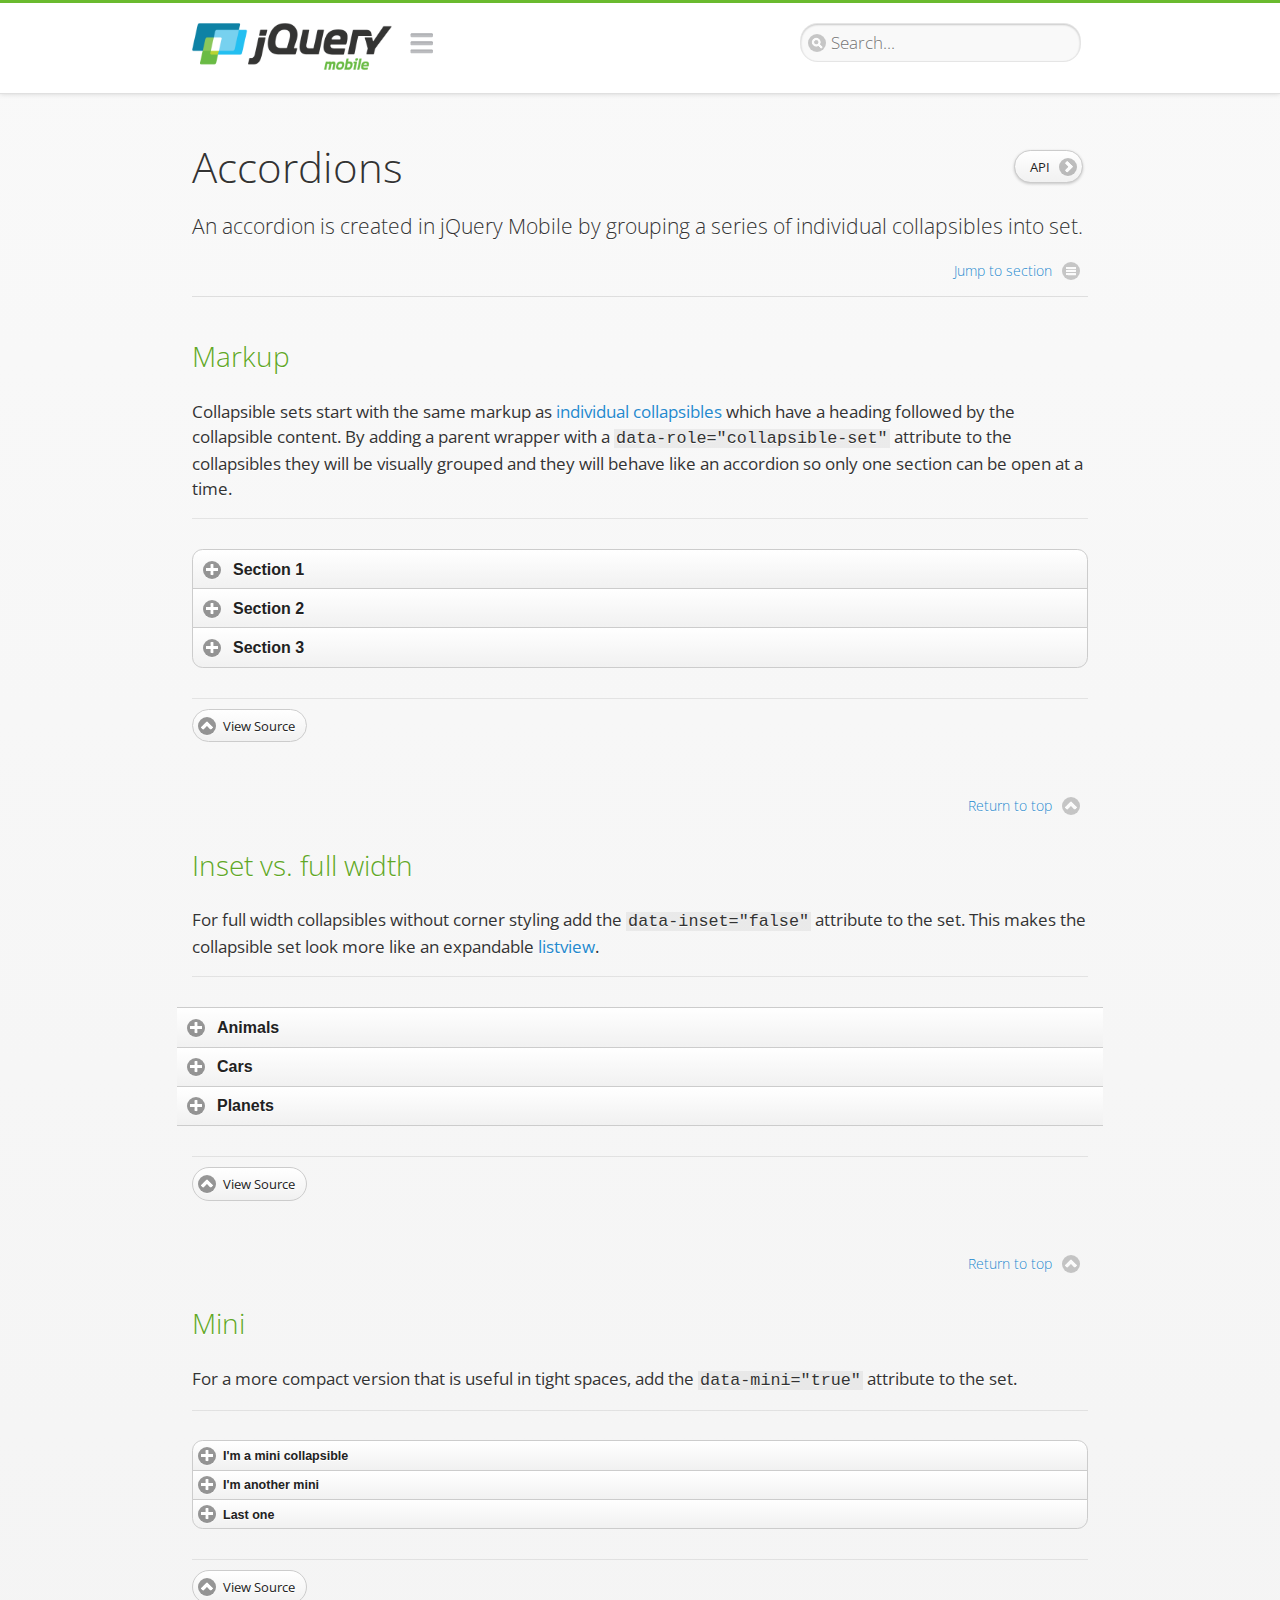
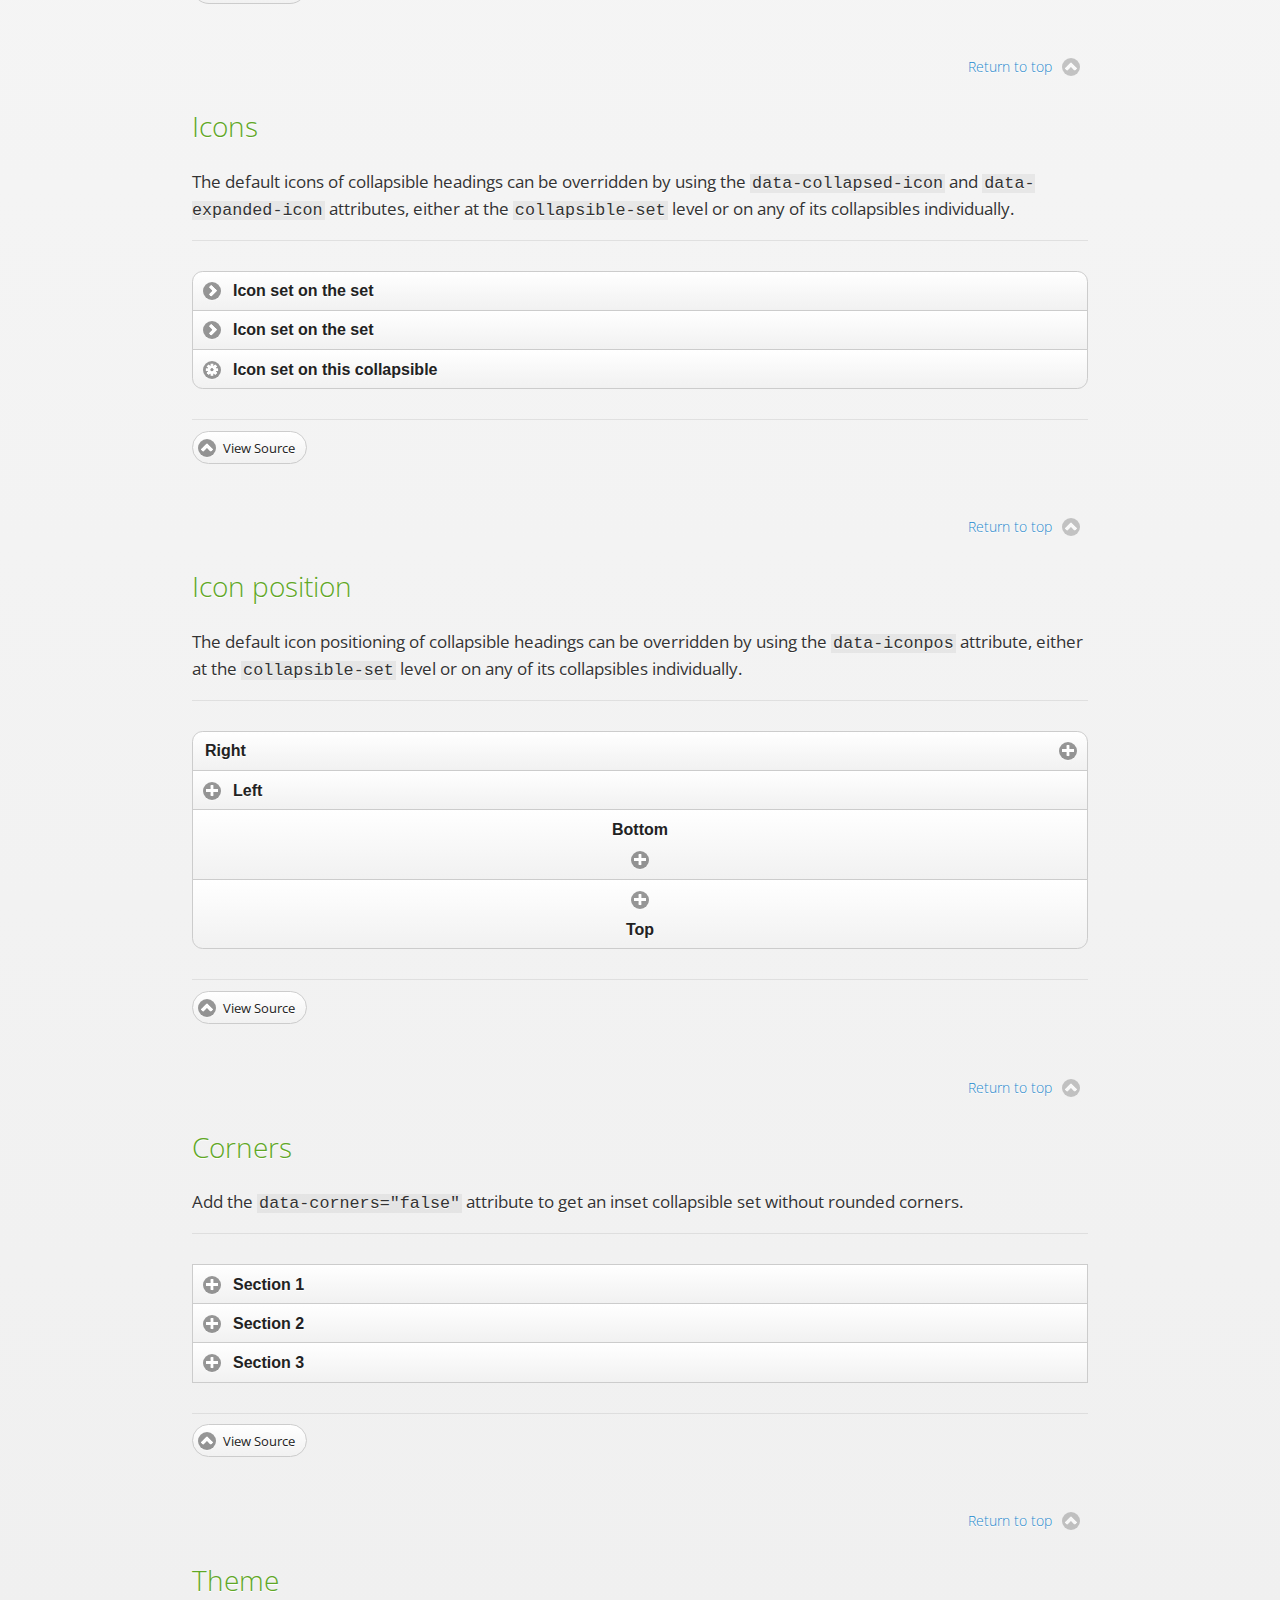
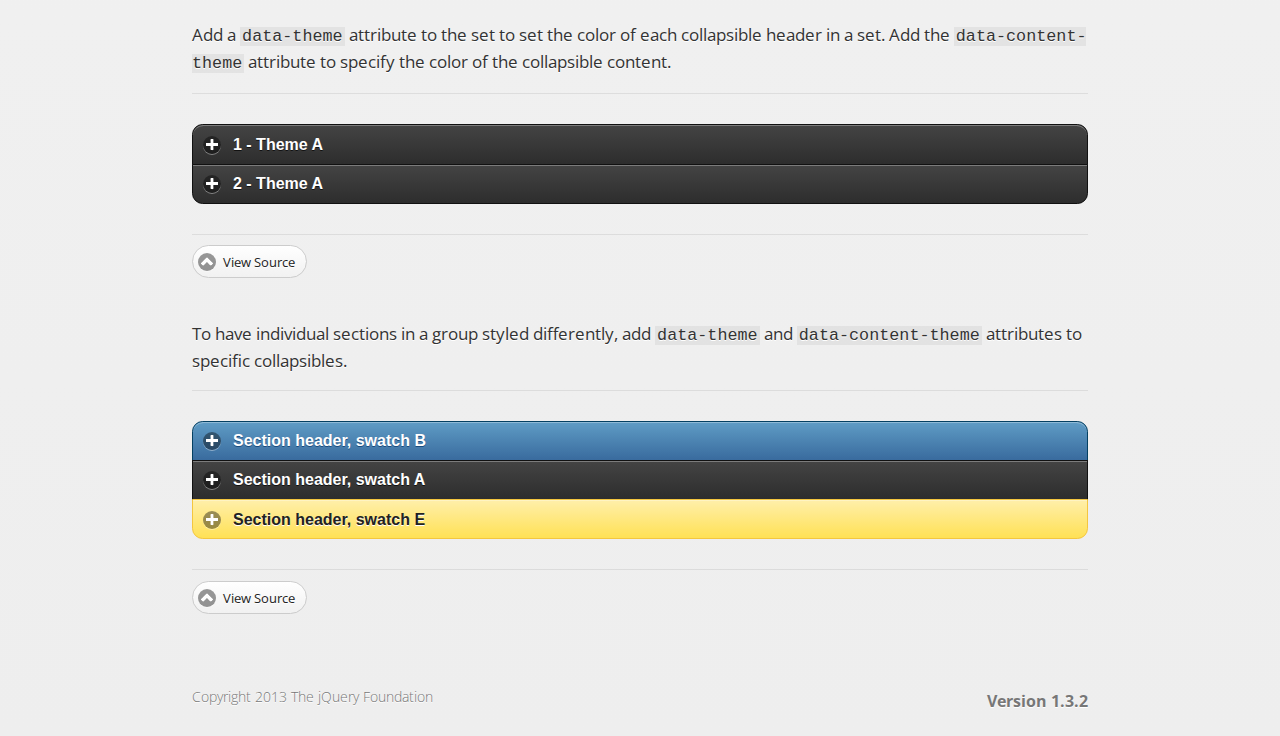
<file: www/jquery-mobile/demos/widgets/accordions/index.html>
<!DOCTYPE html>
<html>
<head>
	<meta charset="utf-8">
	<meta name="viewport" content="width=device-width, initial-scale=1">
	<title>Accordions - jQuery Mobile Demos</title>
	<link rel="stylesheet"  href="../../css/themes/default/jquery.mobile-1.3.2.min.css">
	<link rel="stylesheet" href="../../_assets/css/jqm-demos.css">
	<link rel="shortcut icon" href="../../favicon.ico">
    <link rel="stylesheet" href="http://fonts.googleapis.com/css?family=Open+Sans:300,400,700">
	<script src="../../js/jquery.js"></script>
	<script src="../../_assets/js/index.js"></script>
	<script src="../../js/jquery.mobile-1.3.2.min.js"></script>
</head>
<body>
<div data-role="page" class="jqm-demos" data-quicklinks="true">

	<div data-role="header" class="jqm-header">
		<h1 class="jqm-logo"><a href="../../"><img src="../../_assets/img/jquery-logo.png" alt="jQuery Mobile Framework"></a></h1>
		<a href="#" class="jqm-navmenu-link" data-icon="bars" data-iconpos="notext">Navigation</a>
		<a href="#" class="jqm-search-link" data-icon="search" data-iconpos="notext">Search</a>
<div class="jqm-search">
    <ul class="jqm-list">
<li data-section="Widgets" data-filtertext="accordions collapsible sets content formatting grouped inset mini"><a href="widgets/accordions/">Accordion</a></li>

<li data-section="Widgets" data-filtertext="ajax navigation navigate event method"><a href="widgets/navigation/" data-ajax="false">AJAX Navigation</a></li>

<li data-section="Widgets" data-filtertext="autocomplete filter reveal listviews remote listviewbeforefilter placeholder"><a href="widgets/autocomplete/" data-ajax="false">Autocomplete</a></li>

<li data-section="Widgets" data-filtertext="buttons inputs forms inline theme grouped icons mini disabled"><a href="widgets/buttons/" data-ajax="false">Buttons</a></li>

<li data-section="Widgets" data-filtertext="checkboxes checkboxradio inputs forms mini disabled"><a href="widgets/checkbox/">Checkboxes</a></li>

<li data-section="Widgets" data-filtertext="collapsibles content formatting"><a href="widgets/collapsibles/" data-ajax="false">Collapsibles</a></li>

<li data-section="Widgets" data-filtertext="controlgroups selects checkboxradio buttons horizontal vertical"><a href="widgets/controlgroups/">Controlgroup</a></li>

<li data-section="Widgets" data-filtertext="dialogs modal popups"><a href="widgets/dialog/">Dialogs</a></li>

<li data-section="Widgets" data-filtertext="fixed toolbars headers footers sections fullscreen"><a href="widgets/fixed-toolbars/">Fixed toolbars</a></li>

<li data-section="Widgets" data-filtertext="flip toggle switch binary slider selects forms disabled"><a href="widgets/sliders/switch.html" data-ajax="false">Flip switch toggle</a></li>

<li data-section="Widgets" data-filtertext="footer toolbars footers sections"><a href="widgets/footers/">Footer toolbar</a></li>

<li data-section="Widgets" data-filtertext="forms inputs slider button range toggle switch label disabled accessible fieldcontains elements"><a href="widgets/forms/">Form elements</a></li>

<li data-section="Widgets" data-filtertext="grids columns blocks content formatting rwd responsive"><a href="widgets/grids/">Grids</a></li>

<li data-section="Widgets" data-filtertext="header toolbars fixed fullscreen sections"><a href="widgets/headers/">Header toolbar</a></li>

<li data-section="Widgets" data-filtertext="icons buttons disc position"><a href="widgets/icons/">Icons</a></li>

<li data-section="Widgets" data-filtertext="links navigation ajax prefetch cache"><a href="widgets/links/">Links</a></li>

<li data-section="Widgets" data-filtertext="listviews thumbnails icons nested split button collapsible ul ol"><a href="widgets/listviews/" data-ajax="false">Listviews</a></li>

<li data-section="Widgets" data-filtertext="ajax loader overlay spinner pages"><a href="widgets/loader/" data-ajax="false">Loader overlay</a></li>

<li data-section="Widgets" data-filtertext="navbars navmenu toolbars links icons footer header"><a href="widgets/navbar/" data-ajax="false">Navbar</a></li>

<li data-section="Widgets" data-filtertext="navbars persistent header footer links navmenu"><a href="widgets/fixed-toolbars/footer-persist-a.html">Navbar, persistent</a></li>

<li data-section="Widgets" data-filtertext="pages single multipage templates ajax nav"><a href="widgets/pages/">Pages</a></li>

<li data-section="Widgets" data-filtertext="panels sliding nav modal transition display reveal overlay push rwd responsive"><a href="widgets/panels/">Panels <span class="ui-li-count">New</span></a></li>

<li data-section="Widgets" data-filtertext="popup dialog modal transition tooltip lightbox form overlay screen flip pop fade transition"><a href="widgets/popup/">Popup</a></li>

<li data-section="Widgets" data-filtertext="radiobuttons checkboxradio inputs forms disabled grouped"><a href="widgets/radiobuttons/">Radio buttons</a></li>

<li data-section="Widgets" data-filtertext="selectmenus custom native multiple optgroup disabled forms"><a href="widgets/selects/">Select</a></li>

<li data-section="Widgets" data-filtertext="slider, single sliders range inputs forms disabled"><a href="widgets/sliders/" data-ajax="false">Slider, single</a></li>

<li data-section="Widgets" data-filtertext="slider, dual range sliders rangesliders inputs forms disabled"><a href="widgets/sliders/rangeslider.html" data-ajax="false">Slider, dual range <span class="ui-li-count">New</span></a></li>

<li data-section="Widgets" data-filtertext="tables column th td toggle responsive tables rwd hide show tabular"><a href="widgets/table-column-toggle/">Table, column toggle <span class="ui-li-count">New</span></a></li>

<li data-section="Widgets" data-filtertext="tables reflow th td responsive rwd columns tabular"><a href="widgets/table-reflow/">Table, reflow <span class="ui-li-count">New</span></a></li>

<li data-section="Widgets" data-filtertext="text inputs textarea numeric email tel file date time month clear pattern placeholder forms"><a href="widgets/textinputs/">Text inputs & textarea</a></li>

<li data-section="Widgets" data-filtertext="page transitions animated pages ajax navigation flip slide fade pop" data-ajax="false"><a href="widgets/transitions/" data-ajax="false">Transitions</a></li>

<li data-role="list-divider">Collapsibles</li>

<li data-section="Demo Showcase" data-filtertext="dynamic collapsible set accordion append expand"><a href="examples/collapsibles/dynamic-collapsible.html" data-ajax="false">Dynamic collapsible</a></li>

<li data-role="list-divider">Controlgroups</li>

<li data-section="Demo Showcase" data-filtertext="dynamic controlgroup buttons selects checkboxes forms"><a href="examples/controlgroups/dynamic-controlgroup.html" data-ajax="false">Dynamic controlgroup</a></li>

<li data-role="list-divider">Listviews</li>

<li data-section="Demo Showcase" data-filtertext="grid listview responsive grids responsive listviews lists ul"><a href="examples/listviews/grid-listview.html" data-ajax="false">Grid Listview</a></li>

<li data-section="Demo Showcase" data-filtertext="autodividers anchor jump scroll linkbars listviews lists ul"><a href="examples/listviews/autodividers-linkbar.html" data-ajax="false">Autodividers Linkbar</a></li>

<li data-section="Demo Showcase" data-filtertext="listviews autodividers selector autodividersselector lists ul ol"><a href="examples/listviews/autodividers-selector.html" data-ajax="false">Autodividers Selector</a></li>

<li data-role="list-divider">Navigation</li>

<li data-section="Demo Showcase" data-filtertext="backbone and require.js example navigation router"><a href="examples/backbone-require/index.html" data-ajax="false">Backbone and Require.js example</a></li>

<li data-section="Demo Showcase" data-filtertext="server redirection with server-side support php"><a href="examples/redirect/" data-ajax="false">Redirection with server-side support</a></li>

<li data-role="list-divider">Panels</li>

<li data-section="Demo Showcase" data-filtertext="panel styling slide panels sliding panels shadow rwd responsive breakpoint"><a href="examples/panels/panel-styling.html" data-ajax="false">Panel styling</a></li>

<li data-section="Demo Showcase" data-filtertext="open panel on swipe panels left right"><a href="examples/panels/panel-swipe-open.html" data-ajax="false">Open panel on swipe</a></li>

<li data-role="list-divider">Popups</li>

<li data-section="Demo Showcase" data-filtertext="dynamic popups popup images lightbox"><a href="examples/popups/dynamic-popup.html" data-ajax="false">Dynamic popup</a></li>

<li data-section="Demo Showcase" data-filtertext="arrow popups popover"><a href="examples/popups/arrow.html" data-ajax="false">Popup with arrow</a></li>

<li data-role="list-divider">Responsive Tables</li>

<li data-section="Demo Showcase" data-filtertext="responsive tables reflow stack custom styles"><a href="examples/tables/movie-list.html" data-ajax="false">Reflow: Custom styles</a></li>

<li data-section="Demo Showcase" data-filtertext="responsive tables reflow heading groups rwd breakpoint"><a href="examples/tables/financial-grouped-reflow.html" data-ajax="false">Reflow: Heading groups</a></li>

<li data-section="Demo Showcase" data-filtertext="responsive tables reflow refresh method dynamically inject data"><a href="examples/tables/reflow-refresh.html" data-ajax="false">Reflow: Refresh method</a></li>

<li data-section="Demo Showcase" data-filtertext="responsive tables column toggle hide rwd breakpoint customization options"><a href="examples/tables/movie-list-toggle-options.html" data-ajax="false">Column toggle: Customization options</a></li>

<li data-section="Demo Showcase" data-filtertext="responsive tables column toggle heading groups rwd breakpoint"><a href="examples/tables/financial-grouped-columns.html" data-ajax="false">Column toggle: Heading groups</a></li>

<li data-section="Demo Showcase" data-filtertext="responsive tables column toggle refresh method dynamically inject data"><a href="examples/tables/columntoggle-refresh.html" data-ajax="false">Column toggle: Refresh method</a></li>

<li data-section="Demo Showcase" data-filtertext="responsive tables table column toggle phone comparison rwd breakpoint"><a href="examples/tables/phone-compare.html" data-ajax="false">Column toggle demo: Phone comparison</a></li>

<li data-role="list-divider">Sliders</li>

<li data-section="Demo Showcase" data-filtertext="slider tooltip handle value extension input range sliders forms"><a href="examples/slider/tooltip.html" data-ajax="false">Tooltip extension</a></li>

<li data-role="list-divider">Swipe</li>

<li data-section="Demo Showcase" data-filtertext="swipe to navigate page transitions navigation"><a href="examples/swipe/swipe-page.html" data-ajax="false">Swipe to navigate</a></li>

<li data-section="Demo Showcase" data-filtertext="swipe to delete list item listviews lists ul ol"><a href="examples/swipe/swipe-list.html" data-ajax="false">Swipe to delete list item</a></li>

<li data-role="list-divider">Forms</li>

<li data-section="Questions & Answers" data-filtertext="CSS styles apply widget scope wrap selector customize"><a href="faq/question-template.html">Why won't my CSS styles apply correctly to a widget?</a></li>

<li data-section="Questions & Answers" data-filtertext="form update value enhance pageinit refresh"><a href="faq/updating-the-value-of-enhanced-form-elements-does-not-work.html">Updating the value of enhanced form elements does not work.</a></li>

<li data-section="Questions & Answers" data-filtertext="HTML 5 inputs appearance keyboard picker calendar date time slider file color"><a href="faq/my-html-5-inputs-look-different-in-browsers.html">My HTML 5 inputs look different across devices and browsers.</a></li>

<li data-section="Questions & Answers" data-filtertext="range search inputs slider number text degrade"><a href="faq/my-range-search-input-type-is-being-changed.html">My range or search inputs are being change to number/text.</a></li>

<li data-section="Questions & Answers" data-filtertext="custom select popup dialog logic"><a href="faq/sometimes-custom-select-shows-as-dialog-popup.html">Sometimes my custom select shows as a popup other times its a dialog.</a></li>

<li data-section="Questions & Answers" data-filtertext="disable button issue class method"><a href="faq/disabling-a-button-does-not-work.html">Disabling a button does not work.</a></li>

<li data-section="Questions & Answers" data-filtertext="fixed toolbar header footer fullscreen select input bug issue"><a href="faq/controls-in-header-footer.html">Controls in my fixed header or footer are not responding or behave erratically.</a></li>

<li data-role="list-divider">Pages</li>

<li data-section="Questions & Answers" data-filtertext="head load scripts styles pageinit onload pagebeforecreate ajax nav pages"><a href="faq/scripts-and-styles-not-loading.html">Why aren't my scripts and styles loading?</a></li>

<li data-section="Questions & Answers" data-filtertext="document.ready onload paginit DOM ready on ready scripts "><a href="faq/dom-ready-not-working.html">Why isn't DOM ready working for my scripts?</a></li>

<li data-section="Questions & Answers" data-filtertext="ajax nav load page mobile.loadpage"><a href="faq/how-do-i-load-a-page.html">How do I load a page?</a></li>

<li data-section="Questions & Answers" data-filtertext="ajax nav multi page document load"><a href="faq/why-is-only-the-first-page-loaded.html">Why is only the first page of my multi page document loaded?</a></li>

<li data-section="Questions & Answers" data-filtertext="pass url query params ajax nav"><a href="faq/pass-query-params-to-page.html">I'm trying to pass query params to a page but it's not working?</a></li>

<li data-section="Questions & Answers" data-filtertext="hash pass parameters information ajax nav"><a href="faq/pass-via-the-hash-to-page.html">I'm trying to pass information via the hash but it's not working?</a></li>

<li data-section="Questions & Answers" data-filtertext="application cache status error isLocal ajax nav"><a href="faq/the-application-cache-is-not-working.html">I'm trying to use the application cache but it's not working.</a></li>

<li data-section="Questions & Answers" data-filtertext=">create refresh event trigger pageInit refresh method content injected page not enhanced."><a href="faq/injected-content-is-not-enhanced.html">Content injected into a page is not enhanced.</a></li>

<li data-section="Questions & Answers" data-filtertext=">create trigger event pageInit injected HTML"><a href="faq/triggering-create-on-injected-content-does-not-work.html">Triggering create on injected HTML does not work.</a></li>

<li data-section="Questions & Answers" data-filtertext="auto-enhance element stop preventnative role none"><a href="faq/how-can-i-stop-auto-enhancement-of-elements.html">How can I stop JQM from auto-enhancing an element?</a></li>

<li data-section="Questions & Answers" data-filtertext="auto-enhance block container parent stop preventnative role none"><a href="faq/how-can-i-stop-auto-enhancement-of-a-block-of-elements.html">How can I stop JQM from enhancing a block of elements?</a></li>

<li data-section="Questions & Answers" data-filtertext="page title ajax nav head"><a href="faq/how-do-i-control-page-titles.html">How do I control page titles?</a></li>

<li data-section="Questions & Answers" data-filtertext="ajax nav load page loadPage"><a href="faq/how-do-i-load-a-page.html">How do I load a page?</a></li>

<li data-role="list-divider">Events</li>

<li data-section="Questions & Answers" data-filtertext="touch mouse events vmouseover, vmousedown, vmousemove, vmouseup, vclick, vmousecancel"><a href="faq/how-do-i-use-touch-mouse-events.html">How do I use touch and mouse events?</a></li>

<li data-role="list-divider">Theme and styling</li>

<li data-section="Questions & Answers" data-filtertext="theme swatch css themeroller customize icons colors fonts style"><a href="faq/how-does-theming-work.html">How does theming work?</a></li>

<li data-role="list-divider">Apps</li>

<li data-section="Questions & Answers" data-filtertext="How do I need to configure PhoneGap Cordova?"><a href="faq/how-configure-phonegap-cordova.html">How do I need to configure PhoneGap/Cordova?</a></li>
<!--
<li data-role="list-divider">Navigation</li>

<li data-section="Questions & Answers" data-filtertext=""><a href="faq/nav-is-acting-erraticly.html">The nav is acting erratically!</a></li>

<li data-section="Questions & Answers" data-filtertext=""><a href="faq/deep-links-dont-work.html">Following a deep link ( a link to scroll to and id ) does not work.</a></li>

<li data-section="Questions & Answers" data-filtertext=""><a href="faq/scripts-css-only-works-on-first-page-or-refresh.html">My script / css only works on first page or on refresh.</a></li>
<li data-role="list-divider">Widgets</li>

<li data-section="Questions & Answers" data-filtertext=""><a href="faq/cloned-content-double-enhanced.html">Cloning a widget or enhanced for element and enhancing causes "double" enhancement</a></li>

<li data-section="Questions & Answers" data-filtertext=""><a href="faq/cloned-content-does-not-update.html">Cloned widget or enhanced element does not update</a></li>

<li data-section="Questions & Answers" data-filtertext=""><a href="faq/data-enhance-false-does-not-work.html">Setting data-enhance="false" does not work.</a></li>

<li data-role="list-divider">General</li>

<li data-section="Questions & Answers" data-filtertext=""><a href="faq/selecting-element-by-id-not-working.html">Selecting elements by id only works sometimes or on first page!</a></li>

<li data-section="Questions & Answers" data-filtertext=""><a href="faq/global-config-settings-ignored.html">The global configuration settings i set are being ignored.</a></li>

<li data-section="Questions & Answers" data-filtertext=""><a href="faq/custom-css-is-ignored.html">My custom css is ignored.</a></li>

<li data-role="list-divider">Events</li>

<li data-section="Questions & Answers" data-filtertext=""><a href="faq/swipe-triggered-when-scrolling.html">Swipe triggered when scrolling.</a></li>

<li data-section="Questions & Answers" data-filtertext=""><a href="faq/document-ready-not-working.html">Document ready ignored after first page.</a></li>

<li data-role="list-divider">Theming &amp; custom styles</li>

<li data-section="Questions & Answers" data-filtertext=""><a href="faq/#">How do I add custom icons?</a></li>

<li data-section="Questions & Answers" data-filtertext=""><a href="faq/#">How do I add remove the circle behind the icons?</a></li>
-->

    </ul>
</div>

	</div><!-- /header -->

	<div data-role="content" class="jqm-content">

			<h1>Accordions <a href="http://api.jquerymobile.com/collapsible-set/" data-ajax="false" data-role="button" data-inline="true" data-mini="true" data-icon="arrow-r" data-iconpos="right" class="jqm-api-link">API</a></h1>

			<p class="jqm-intro">An accordion is created in jQuery Mobile by grouping a series of individual collapsibles into set.
			</p>

			<h2 id="accordion-markup">Markup</h2>

			<p>Collapsible sets start with the same markup as <a href="../collapsibles/" data-ajax="false">individual collapsibles</a> which have a heading followed by the collapsible content. By adding a parent wrapper with a <code>data-role="collapsible-set"</code> attribute to the collapsibles they will be visually grouped and they will behave like an accordion so only one section can be open at a time.</p>

			<div data-demo-html="true">
				<div data-role="collapsible-set" data-theme="c" data-content-theme="d">
					<div data-role="collapsible">
						<h3>Section 1</h3>
						<p>I'm the collapsible content for section 1</p>
					</div>
					<div data-role="collapsible">
						<h3>Section 2</h3>
						<p>I'm the collapsible content for section 2</p>

					</div>
					<div data-role="collapsible">
						<h3>Section 3</h3>
						<p>I'm the collapsible content for section 3</p>
					</div>
				</div>
			</div><!--/demo-html -->

			<h2 id="accordion-inline">Inset vs. full width</h2>

			<p>For full width collapsibles without corner styling add the <code>data-inset="false"</code> attribute to the set. This makes the collapsible set look more like an expandable <a href="../listviews/">listview</a>.</p>

			<div data-demo-html="true">
				<div data-role="collapsible-set" data-inset="false">
					<div data-role="collapsible">
						<h3>Animals</h3>
						<ul data-role="listview" data-inset="false">
							<li>Cats</li>
							<li>Dogs</li>
							<li>Lizards</li>
							<li>Snakes</li>
						</ul>
					</div>
					<div data-role="collapsible">
						<h3>Cars</h3>
						<ul data-role="listview" data-inset="false">
							<li>Acura</li>
							<li>Audi</li>
							<li>BMW</li>
							<li>Cadillac</li>
						</ul>
					</div>
					<div data-role="collapsible">
						<h3>Planets</h3>
						<ul data-role="listview" data-inset="false">
							<li>Earth</li>
							<li>Jupiter</li>
							<li>Mars</li>
							<li>Mercury</li>
						</ul>
					</div>
				</div>
			</div><!--/demo-html -->

			<h2 id="accordion-mini">Mini</h2>

			<p>For a more compact version that is useful in tight spaces, add the <code>data-mini="true"</code> attribute to the set. </p>

			<div data-demo-html="true">
				<div data-role="collapsible-set" data-theme="c" data-content-theme="d" data-mini="true">
					<div data-role="collapsible">
						<h3>I'm a mini collapsible</h3>
						<p>This is good for tight spaces.</p>
					</div>
					<div data-role="collapsible">
						<h3>I'm another mini</h3>
						<p>Here's some collapsible content.</p>

					</div>
					<div data-role="collapsible">
						<h3>Last one</h3>
						<p>Final bit of collapsible content.</p>
					</div>
				</div>
			</div><!--/demo-html -->

			<h2 id="accordion-icons">Icons</h2>

			<p>The default icons of collapsible headings can be overridden by using the <code>data-collapsed-icon</code> and <code>data-expanded-icon</code> attributes, either at the <code>collapsible-set</code> level or on any of its collapsibles individually.</p>

			<div data-demo-html="true">
				<div data-role="collapsible-set" data-theme="c" data-content-theme="d" data-collapsed-icon="arrow-r" data-expanded-icon="arrow-d">
					<div data-role="collapsible">
						<h3>Icon set on the set</h3>
						<p>Specify the open and close icons on the set to apply it to all the collapsibles within.</p>
					</div>
					<div data-role="collapsible">
						<h3>Icon set on the set</h3>
						<p>This collapsible also gets the icon from the set.</p>
					</div>
					<div data-role="collapsible" data-collapsed-icon="gear" data-expanded-icon="delete">
						<h3>Icon set on this collapsible</h3>
						<p>The icons here are applied to this collapsible specifically, thus overriding the set icons.</p>
					</div>
				</div>
			</div><!--/demo-html -->

			<h2 id="accordion-icon-position">Icon position</h2>

			<p>The default icon positioning of collapsible headings can be overridden by using the <code>data-iconpos</code> attribute, either at the <code>collapsible-set</code> level or on any of its collapsibles individually.</p>

			<div data-demo-html="true">
				<div data-role="collapsible-set" data-theme="c" data-content-theme="d" data-iconpos="right">
					<div data-role="collapsible">
						<h3>Right</h3>
						<p>Inherits icon positioning from <code>data-iconpos="right"</code> attribute on set.</p>
					</div>
					<div data-role="collapsible" data-iconpos="left">
						<h3>Left</h3>
						<p>Set via <code>data-iconpos="left"</code> attribute on the collapsible</p>
					</div>
					<div data-role="collapsible" data-iconpos="bottom">
						<h3>Bottom</h3>
						<p>Set via <code>data-iconpos="bottom"</code> attribute on the collapsible</p>
					</div>
					<div data-role="collapsible" data-iconpos="top">
						<h3>Top</h3>
						<p>Set via <code>data-iconpos="top"</code> attribute on the collapsible</p>
					</div>
				</div>
			</div><!--/demo-html -->

			<h2 id="accordion-corners">Corners</h2>
			<p>Add the <code>data-corners="false"</code> attribute to get an inset collapsible set without rounded corners.</p>

			<div data-demo-html="true">
				<div data-role="collapsible-set" data-corners="false" data-theme="c" data-content-theme="d">
					<div data-role="collapsible">
						<h3>Section 1</h3>
						<p>Collapsible content</p>
					</div>
					<div data-role="collapsible">
						<h3>Section 2</h3>
						<p>Collapsible content</p>

					</div>
					<div data-role="collapsible">
						<h3>Section 3</h3>
						<p>Collapsible content</p>
					</div>
				</div>
			</div><!--/demo-html -->

			<h2 id="accordion-theme">Theme</h2>

			<p>Add a <code>data-theme</code> attribute to the set to set the color of each collapsible header in a set. Add the <code>data-content-theme</code> attribute to specify the color of the collapsible content. </p>

			<div data-demo-html="true">
				<div data-role="collapsible-set" data-theme="a" data-content-theme="a">
					<div data-role="collapsible">
						<h3>1 - Theme A</h3>
						<p>Content theme A</p>
					</div>
					<div data-role="collapsible">
						<h3>2 - Theme A</h3>
						<p>Content theme A</p>
					</div>
				</div>
			</div><!--/demo-html -->

			<p>To have individual sections in a group styled differently, add <code>data-theme</code> and <code>data-content-theme</code> attributes to specific collapsibles.</p>

			<div data-demo-html="true">
				<div data-role="collapsible-set" data-content-theme="c">
					<div data-role="collapsible" data-theme="b" data-content-theme="b">
						<h3>Section header, swatch B</h3>
						<p>Collapsible content, swatch "b"</p>
					</div>
					<div data-role="collapsible" data-theme="a" data-content-theme="a">
						<h3>Section header, swatch A</h3>
						<p>Collapsible content, swatch "a"</p>
					</div>
					<div data-role="collapsible" data-theme="e" data-content-theme="d">
						<h3>Section header, swatch E</h3>
						<p>Collapsible content, swatch "d"</p>
					</div>
				</div>
		</div><!--/demo-html -->

	</div><!-- /content -->

	<div data-role="footer" class="jqm-footer">
		<p class="jqm-version"></p>
		<p>Copyright 2013 The jQuery Foundation</p>
	</div><!-- /footer -->
    <div data-role="panel" class="jqm-nav-panel jqm-navmenu-panel" data-position="left" data-display="reveal" data-theme="c">
        <ul data-role="listview" data-theme="d" data-divider-theme="d" data-icon="false" data-global-nav="demos" class="jqm-list">
            <li data-role="list-divider">jQuery Mobile Demos</li>
			<li><a href="./">Home</a></li>
            <li><a href="intro/">Introduction</a></li>
            <li><a href="examples/">Demo Showcase</a></li>
            <li><a href="faq/">Questions & Answers</a></li>
			<li><a href="intro/rwd.html">Going Responsive</a></li>
            <li data-role="list-divider">Widget reference</li>
<li data-section="Widgets" data-filtertext="accordions collapsible sets content formatting grouped inset mini"><a href="widgets/accordions/">Accordion</a></li>

<li data-section="Widgets" data-filtertext="ajax navigation navigate event method"><a href="widgets/navigation/" data-ajax="false">AJAX Navigation</a></li>

<li data-section="Widgets" data-filtertext="autocomplete filter reveal listviews remote listviewbeforefilter placeholder"><a href="widgets/autocomplete/" data-ajax="false">Autocomplete</a></li>

<li data-section="Widgets" data-filtertext="buttons inputs forms inline theme grouped icons mini disabled"><a href="widgets/buttons/" data-ajax="false">Buttons</a></li>

<li data-section="Widgets" data-filtertext="checkboxes checkboxradio inputs forms mini disabled"><a href="widgets/checkbox/">Checkboxes</a></li>

<li data-section="Widgets" data-filtertext="collapsibles content formatting"><a href="widgets/collapsibles/" data-ajax="false">Collapsibles</a></li>

<li data-section="Widgets" data-filtertext="controlgroups selects checkboxradio buttons horizontal vertical"><a href="widgets/controlgroups/">Controlgroup</a></li>

<li data-section="Widgets" data-filtertext="dialogs modal popups"><a href="widgets/dialog/">Dialogs</a></li>

<li data-section="Widgets" data-filtertext="fixed toolbars headers footers sections fullscreen"><a href="widgets/fixed-toolbars/">Fixed toolbars</a></li>

<li data-section="Widgets" data-filtertext="flip toggle switch binary slider selects forms disabled"><a href="widgets/sliders/switch.html" data-ajax="false">Flip switch toggle</a></li>

<li data-section="Widgets" data-filtertext="footer toolbars footers sections"><a href="widgets/footers/">Footer toolbar</a></li>

<li data-section="Widgets" data-filtertext="forms inputs slider button range toggle switch label disabled accessible fieldcontains elements"><a href="widgets/forms/">Form elements</a></li>

<li data-section="Widgets" data-filtertext="grids columns blocks content formatting rwd responsive"><a href="widgets/grids/">Grids</a></li>

<li data-section="Widgets" data-filtertext="header toolbars fixed fullscreen sections"><a href="widgets/headers/">Header toolbar</a></li>

<li data-section="Widgets" data-filtertext="icons buttons disc position"><a href="widgets/icons/">Icons</a></li>

<li data-section="Widgets" data-filtertext="links navigation ajax prefetch cache"><a href="widgets/links/">Links</a></li>

<li data-section="Widgets" data-filtertext="listviews thumbnails icons nested split button collapsible ul ol"><a href="widgets/listviews/" data-ajax="false">Listviews</a></li>

<li data-section="Widgets" data-filtertext="ajax loader overlay spinner pages"><a href="widgets/loader/" data-ajax="false">Loader overlay</a></li>

<li data-section="Widgets" data-filtertext="navbars navmenu toolbars links icons footer header"><a href="widgets/navbar/" data-ajax="false">Navbar</a></li>

<li data-section="Widgets" data-filtertext="navbars persistent header footer links navmenu"><a href="widgets/fixed-toolbars/footer-persist-a.html">Navbar, persistent</a></li>

<li data-section="Widgets" data-filtertext="pages single multipage templates ajax nav"><a href="widgets/pages/">Pages</a></li>

<li data-section="Widgets" data-filtertext="panels sliding nav modal transition display reveal overlay push rwd responsive"><a href="widgets/panels/">Panels <span class="ui-li-count">New</span></a></li>

<li data-section="Widgets" data-filtertext="popup dialog modal transition tooltip lightbox form overlay screen flip pop fade transition"><a href="widgets/popup/">Popup</a></li>

<li data-section="Widgets" data-filtertext="radiobuttons checkboxradio inputs forms disabled grouped"><a href="widgets/radiobuttons/">Radio buttons</a></li>

<li data-section="Widgets" data-filtertext="selectmenus custom native multiple optgroup disabled forms"><a href="widgets/selects/">Select</a></li>

<li data-section="Widgets" data-filtertext="slider, single sliders range inputs forms disabled"><a href="widgets/sliders/" data-ajax="false">Slider, single</a></li>

<li data-section="Widgets" data-filtertext="slider, dual range sliders rangesliders inputs forms disabled"><a href="widgets/sliders/rangeslider.html" data-ajax="false">Slider, dual range <span class="ui-li-count">New</span></a></li>

<li data-section="Widgets" data-filtertext="tables column th td toggle responsive tables rwd hide show tabular"><a href="widgets/table-column-toggle/">Table, column toggle <span class="ui-li-count">New</span></a></li>

<li data-section="Widgets" data-filtertext="tables reflow th td responsive rwd columns tabular"><a href="widgets/table-reflow/">Table, reflow <span class="ui-li-count">New</span></a></li>

<li data-section="Widgets" data-filtertext="text inputs textarea numeric email tel file date time month clear pattern placeholder forms"><a href="widgets/textinputs/">Text inputs & textarea</a></li>

<li data-section="Widgets" data-filtertext="page transitions animated pages ajax navigation flip slide fade pop" data-ajax="false"><a href="widgets/transitions/" data-ajax="false">Transitions</a></li>

        </ul>
	</div><!-- /panel -->


</div><!-- /page -->
</body>
</html>
</file>
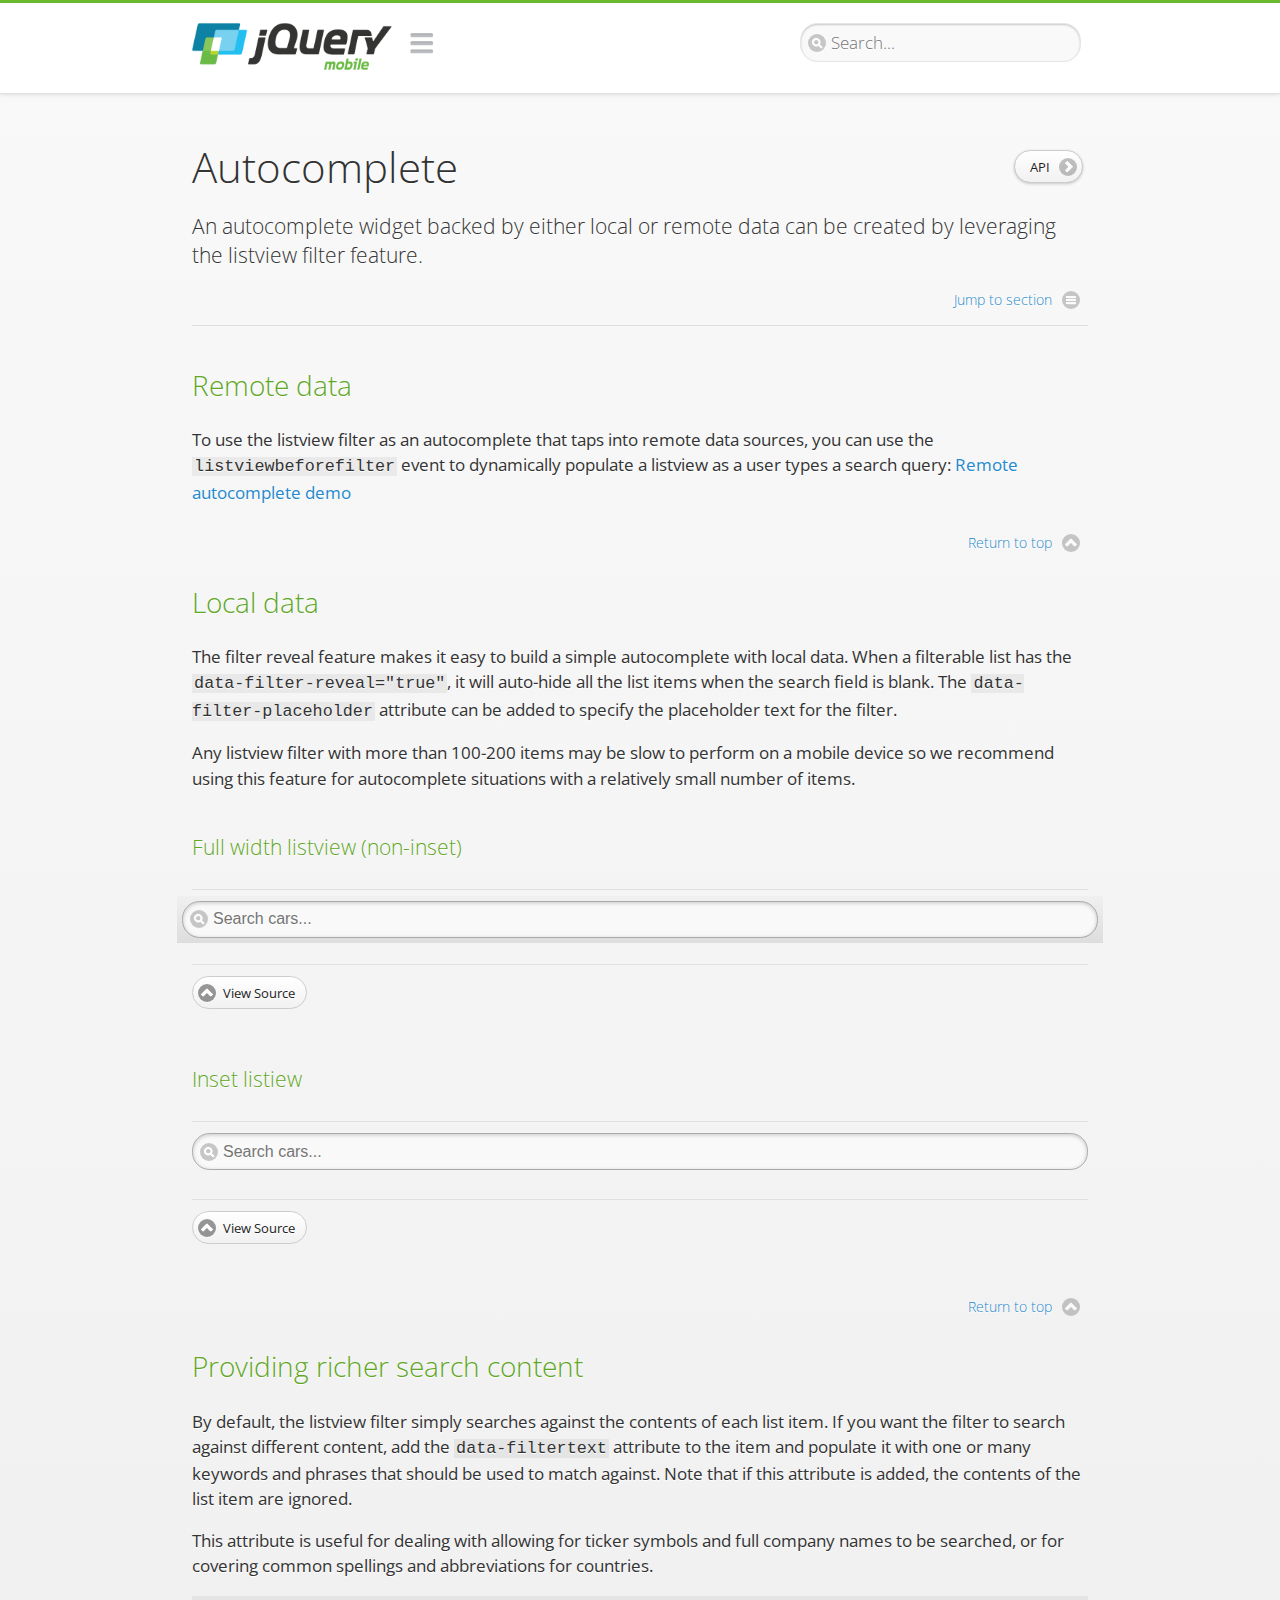
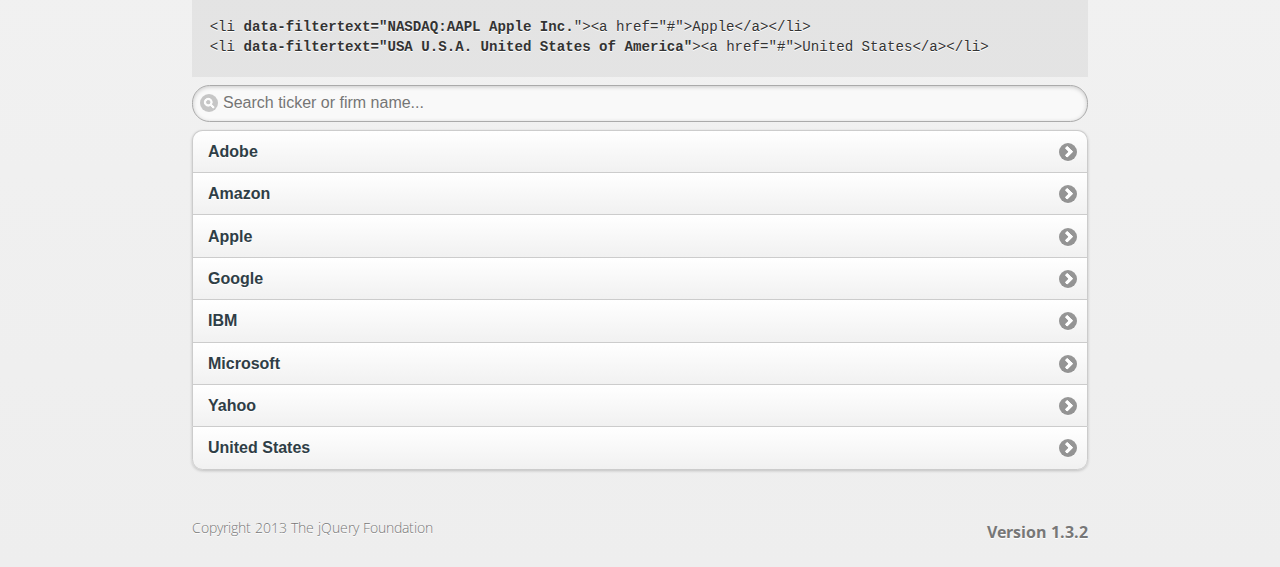
<file: www/jquery-mobile/demos/widgets/autocomplete/index.html>
<!DOCTYPE html>
<html>
<head>
	<meta charset="utf-8">
	<meta name="viewport" content="width=device-width, initial-scale=1">
	<title>Autocomplete - jQuery Mobile Demos</title>
	<link rel="stylesheet"  href="../../css/themes/default/jquery.mobile-1.3.2.min.css">
	<link rel="stylesheet" href="../../_assets/css/jqm-demos.css">
	<link rel="shortcut icon" href="../../favicon.ico">
	<link rel="stylesheet" href="http://fonts.googleapis.com/css?family=Open+Sans:300,400,700">
	<script src="../../js/jquery.js"></script>
	<script src="../../_assets/js/index.js"></script>
	<script src="../../js/jquery.mobile-1.3.2.min.js"></script>
</head>
<body>
<div data-role="page" class="jqm-demos" data-quicklinks="true">

	<div data-role="header" class="jqm-header">
			<h1 class="jqm-logo"><a href="../../"><img src="../../_assets/img/jquery-logo.png" alt="jQuery Mobile Framework"></a></h1>
		<a href="#" class="jqm-navmenu-link" data-icon="bars" data-iconpos="notext">Navigation</a>
		<a href="#" class="jqm-search-link" data-icon="search" data-iconpos="notext">Search</a>
<div class="jqm-search">
    <ul class="jqm-list">
<li data-section="Widgets" data-filtertext="accordions collapsible sets content formatting grouped inset mini"><a href="widgets/accordions/">Accordion</a></li>

<li data-section="Widgets" data-filtertext="ajax navigation navigate event method"><a href="widgets/navigation/" data-ajax="false">AJAX Navigation</a></li>

<li data-section="Widgets" data-filtertext="autocomplete filter reveal listviews remote listviewbeforefilter placeholder"><a href="widgets/autocomplete/" data-ajax="false">Autocomplete</a></li>

<li data-section="Widgets" data-filtertext="buttons inputs forms inline theme grouped icons mini disabled"><a href="widgets/buttons/" data-ajax="false">Buttons</a></li>

<li data-section="Widgets" data-filtertext="checkboxes checkboxradio inputs forms mini disabled"><a href="widgets/checkbox/">Checkboxes</a></li>

<li data-section="Widgets" data-filtertext="collapsibles content formatting"><a href="widgets/collapsibles/" data-ajax="false">Collapsibles</a></li>

<li data-section="Widgets" data-filtertext="controlgroups selects checkboxradio buttons horizontal vertical"><a href="widgets/controlgroups/">Controlgroup</a></li>

<li data-section="Widgets" data-filtertext="dialogs modal popups"><a href="widgets/dialog/">Dialogs</a></li>

<li data-section="Widgets" data-filtertext="fixed toolbars headers footers sections fullscreen"><a href="widgets/fixed-toolbars/">Fixed toolbars</a></li>

<li data-section="Widgets" data-filtertext="flip toggle switch binary slider selects forms disabled"><a href="widgets/sliders/switch.html" data-ajax="false">Flip switch toggle</a></li>

<li data-section="Widgets" data-filtertext="footer toolbars footers sections"><a href="widgets/footers/">Footer toolbar</a></li>

<li data-section="Widgets" data-filtertext="forms inputs slider button range toggle switch label disabled accessible fieldcontains elements"><a href="widgets/forms/">Form elements</a></li>

<li data-section="Widgets" data-filtertext="grids columns blocks content formatting rwd responsive"><a href="widgets/grids/">Grids</a></li>

<li data-section="Widgets" data-filtertext="header toolbars fixed fullscreen sections"><a href="widgets/headers/">Header toolbar</a></li>

<li data-section="Widgets" data-filtertext="icons buttons disc position"><a href="widgets/icons/">Icons</a></li>

<li data-section="Widgets" data-filtertext="links navigation ajax prefetch cache"><a href="widgets/links/">Links</a></li>

<li data-section="Widgets" data-filtertext="listviews thumbnails icons nested split button collapsible ul ol"><a href="widgets/listviews/" data-ajax="false">Listviews</a></li>

<li data-section="Widgets" data-filtertext="ajax loader overlay spinner pages"><a href="widgets/loader/" data-ajax="false">Loader overlay</a></li>

<li data-section="Widgets" data-filtertext="navbars navmenu toolbars links icons footer header"><a href="widgets/navbar/" data-ajax="false">Navbar</a></li>

<li data-section="Widgets" data-filtertext="navbars persistent header footer links navmenu"><a href="widgets/fixed-toolbars/footer-persist-a.html">Navbar, persistent</a></li>

<li data-section="Widgets" data-filtertext="pages single multipage templates ajax nav"><a href="widgets/pages/">Pages</a></li>

<li data-section="Widgets" data-filtertext="panels sliding nav modal transition display reveal overlay push rwd responsive"><a href="widgets/panels/">Panels <span class="ui-li-count">New</span></a></li>

<li data-section="Widgets" data-filtertext="popup dialog modal transition tooltip lightbox form overlay screen flip pop fade transition"><a href="widgets/popup/">Popup</a></li>

<li data-section="Widgets" data-filtertext="radiobuttons checkboxradio inputs forms disabled grouped"><a href="widgets/radiobuttons/">Radio buttons</a></li>

<li data-section="Widgets" data-filtertext="selectmenus custom native multiple optgroup disabled forms"><a href="widgets/selects/">Select</a></li>

<li data-section="Widgets" data-filtertext="slider, single sliders range inputs forms disabled"><a href="widgets/sliders/" data-ajax="false">Slider, single</a></li>

<li data-section="Widgets" data-filtertext="slider, dual range sliders rangesliders inputs forms disabled"><a href="widgets/sliders/rangeslider.html" data-ajax="false">Slider, dual range <span class="ui-li-count">New</span></a></li>

<li data-section="Widgets" data-filtertext="tables column th td toggle responsive tables rwd hide show tabular"><a href="widgets/table-column-toggle/">Table, column toggle <span class="ui-li-count">New</span></a></li>

<li data-section="Widgets" data-filtertext="tables reflow th td responsive rwd columns tabular"><a href="widgets/table-reflow/">Table, reflow <span class="ui-li-count">New</span></a></li>

<li data-section="Widgets" data-filtertext="text inputs textarea numeric email tel file date time month clear pattern placeholder forms"><a href="widgets/textinputs/">Text inputs & textarea</a></li>

<li data-section="Widgets" data-filtertext="page transitions animated pages ajax navigation flip slide fade pop" data-ajax="false"><a href="widgets/transitions/" data-ajax="false">Transitions</a></li>

<li data-role="list-divider">Collapsibles</li>

<li data-section="Demo Showcase" data-filtertext="dynamic collapsible set accordion append expand"><a href="examples/collapsibles/dynamic-collapsible.html" data-ajax="false">Dynamic collapsible</a></li>

<li data-role="list-divider">Controlgroups</li>

<li data-section="Demo Showcase" data-filtertext="dynamic controlgroup buttons selects checkboxes forms"><a href="examples/controlgroups/dynamic-controlgroup.html" data-ajax="false">Dynamic controlgroup</a></li>

<li data-role="list-divider">Listviews</li>

<li data-section="Demo Showcase" data-filtertext="grid listview responsive grids responsive listviews lists ul"><a href="examples/listviews/grid-listview.html" data-ajax="false">Grid Listview</a></li>

<li data-section="Demo Showcase" data-filtertext="autodividers anchor jump scroll linkbars listviews lists ul"><a href="examples/listviews/autodividers-linkbar.html" data-ajax="false">Autodividers Linkbar</a></li>

<li data-section="Demo Showcase" data-filtertext="listviews autodividers selector autodividersselector lists ul ol"><a href="examples/listviews/autodividers-selector.html" data-ajax="false">Autodividers Selector</a></li>

<li data-role="list-divider">Navigation</li>

<li data-section="Demo Showcase" data-filtertext="backbone and require.js example navigation router"><a href="examples/backbone-require/index.html" data-ajax="false">Backbone and Require.js example</a></li>

<li data-section="Demo Showcase" data-filtertext="server redirection with server-side support php"><a href="examples/redirect/" data-ajax="false">Redirection with server-side support</a></li>

<li data-role="list-divider">Panels</li>

<li data-section="Demo Showcase" data-filtertext="panel styling slide panels sliding panels shadow rwd responsive breakpoint"><a href="examples/panels/panel-styling.html" data-ajax="false">Panel styling</a></li>

<li data-section="Demo Showcase" data-filtertext="open panel on swipe panels left right"><a href="examples/panels/panel-swipe-open.html" data-ajax="false">Open panel on swipe</a></li>

<li data-role="list-divider">Popups</li>

<li data-section="Demo Showcase" data-filtertext="dynamic popups popup images lightbox"><a href="examples/popups/dynamic-popup.html" data-ajax="false">Dynamic popup</a></li>

<li data-section="Demo Showcase" data-filtertext="arrow popups popover"><a href="examples/popups/arrow.html" data-ajax="false">Popup with arrow</a></li>

<li data-role="list-divider">Responsive Tables</li>

<li data-section="Demo Showcase" data-filtertext="responsive tables reflow stack custom styles"><a href="examples/tables/movie-list.html" data-ajax="false">Reflow: Custom styles</a></li>

<li data-section="Demo Showcase" data-filtertext="responsive tables reflow heading groups rwd breakpoint"><a href="examples/tables/financial-grouped-reflow.html" data-ajax="false">Reflow: Heading groups</a></li>

<li data-section="Demo Showcase" data-filtertext="responsive tables reflow refresh method dynamically inject data"><a href="examples/tables/reflow-refresh.html" data-ajax="false">Reflow: Refresh method</a></li>

<li data-section="Demo Showcase" data-filtertext="responsive tables column toggle hide rwd breakpoint customization options"><a href="examples/tables/movie-list-toggle-options.html" data-ajax="false">Column toggle: Customization options</a></li>

<li data-section="Demo Showcase" data-filtertext="responsive tables column toggle heading groups rwd breakpoint"><a href="examples/tables/financial-grouped-columns.html" data-ajax="false">Column toggle: Heading groups</a></li>

<li data-section="Demo Showcase" data-filtertext="responsive tables column toggle refresh method dynamically inject data"><a href="examples/tables/columntoggle-refresh.html" data-ajax="false">Column toggle: Refresh method</a></li>

<li data-section="Demo Showcase" data-filtertext="responsive tables table column toggle phone comparison rwd breakpoint"><a href="examples/tables/phone-compare.html" data-ajax="false">Column toggle demo: Phone comparison</a></li>

<li data-role="list-divider">Sliders</li>

<li data-section="Demo Showcase" data-filtertext="slider tooltip handle value extension input range sliders forms"><a href="examples/slider/tooltip.html" data-ajax="false">Tooltip extension</a></li>

<li data-role="list-divider">Swipe</li>

<li data-section="Demo Showcase" data-filtertext="swipe to navigate page transitions navigation"><a href="examples/swipe/swipe-page.html" data-ajax="false">Swipe to navigate</a></li>

<li data-section="Demo Showcase" data-filtertext="swipe to delete list item listviews lists ul ol"><a href="examples/swipe/swipe-list.html" data-ajax="false">Swipe to delete list item</a></li>

<li data-role="list-divider">Forms</li>

<li data-section="Questions & Answers" data-filtertext="CSS styles apply widget scope wrap selector customize"><a href="faq/question-template.html">Why won't my CSS styles apply correctly to a widget?</a></li>

<li data-section="Questions & Answers" data-filtertext="form update value enhance pageinit refresh"><a href="faq/updating-the-value-of-enhanced-form-elements-does-not-work.html">Updating the value of enhanced form elements does not work.</a></li>

<li data-section="Questions & Answers" data-filtertext="HTML 5 inputs appearance keyboard picker calendar date time slider file color"><a href="faq/my-html-5-inputs-look-different-in-browsers.html">My HTML 5 inputs look different across devices and browsers.</a></li>

<li data-section="Questions & Answers" data-filtertext="range search inputs slider number text degrade"><a href="faq/my-range-search-input-type-is-being-changed.html">My range or search inputs are being change to number/text.</a></li>

<li data-section="Questions & Answers" data-filtertext="custom select popup dialog logic"><a href="faq/sometimes-custom-select-shows-as-dialog-popup.html">Sometimes my custom select shows as a popup other times its a dialog.</a></li>

<li data-section="Questions & Answers" data-filtertext="disable button issue class method"><a href="faq/disabling-a-button-does-not-work.html">Disabling a button does not work.</a></li>

<li data-section="Questions & Answers" data-filtertext="fixed toolbar header footer fullscreen select input bug issue"><a href="faq/controls-in-header-footer.html">Controls in my fixed header or footer are not responding or behave erratically.</a></li>

<li data-role="list-divider">Pages</li>

<li data-section="Questions & Answers" data-filtertext="head load scripts styles pageinit onload pagebeforecreate ajax nav pages"><a href="faq/scripts-and-styles-not-loading.html">Why aren't my scripts and styles loading?</a></li>

<li data-section="Questions & Answers" data-filtertext="document.ready onload paginit DOM ready on ready scripts "><a href="faq/dom-ready-not-working.html">Why isn't DOM ready working for my scripts?</a></li>

<li data-section="Questions & Answers" data-filtertext="ajax nav load page mobile.loadpage"><a href="faq/how-do-i-load-a-page.html">How do I load a page?</a></li>

<li data-section="Questions & Answers" data-filtertext="ajax nav multi page document load"><a href="faq/why-is-only-the-first-page-loaded.html">Why is only the first page of my multi page document loaded?</a></li>

<li data-section="Questions & Answers" data-filtertext="pass url query params ajax nav"><a href="faq/pass-query-params-to-page.html">I'm trying to pass query params to a page but it's not working?</a></li>

<li data-section="Questions & Answers" data-filtertext="hash pass parameters information ajax nav"><a href="faq/pass-via-the-hash-to-page.html">I'm trying to pass information via the hash but it's not working?</a></li>

<li data-section="Questions & Answers" data-filtertext="application cache status error isLocal ajax nav"><a href="faq/the-application-cache-is-not-working.html">I'm trying to use the application cache but it's not working.</a></li>

<li data-section="Questions & Answers" data-filtertext=">create refresh event trigger pageInit refresh method content injected page not enhanced."><a href="faq/injected-content-is-not-enhanced.html">Content injected into a page is not enhanced.</a></li>

<li data-section="Questions & Answers" data-filtertext=">create trigger event pageInit injected HTML"><a href="faq/triggering-create-on-injected-content-does-not-work.html">Triggering create on injected HTML does not work.</a></li>

<li data-section="Questions & Answers" data-filtertext="auto-enhance element stop preventnative role none"><a href="faq/how-can-i-stop-auto-enhancement-of-elements.html">How can I stop JQM from auto-enhancing an element?</a></li>

<li data-section="Questions & Answers" data-filtertext="auto-enhance block container parent stop preventnative role none"><a href="faq/how-can-i-stop-auto-enhancement-of-a-block-of-elements.html">How can I stop JQM from enhancing a block of elements?</a></li>

<li data-section="Questions & Answers" data-filtertext="page title ajax nav head"><a href="faq/how-do-i-control-page-titles.html">How do I control page titles?</a></li>

<li data-section="Questions & Answers" data-filtertext="ajax nav load page loadPage"><a href="faq/how-do-i-load-a-page.html">How do I load a page?</a></li>

<li data-role="list-divider">Events</li>

<li data-section="Questions & Answers" data-filtertext="touch mouse events vmouseover, vmousedown, vmousemove, vmouseup, vclick, vmousecancel"><a href="faq/how-do-i-use-touch-mouse-events.html">How do I use touch and mouse events?</a></li>

<li data-role="list-divider">Theme and styling</li>

<li data-section="Questions & Answers" data-filtertext="theme swatch css themeroller customize icons colors fonts style"><a href="faq/how-does-theming-work.html">How does theming work?</a></li>

<li data-role="list-divider">Apps</li>

<li data-section="Questions & Answers" data-filtertext="How do I need to configure PhoneGap Cordova?"><a href="faq/how-configure-phonegap-cordova.html">How do I need to configure PhoneGap/Cordova?</a></li>
<!--
<li data-role="list-divider">Navigation</li>

<li data-section="Questions & Answers" data-filtertext=""><a href="faq/nav-is-acting-erraticly.html">The nav is acting erratically!</a></li>

<li data-section="Questions & Answers" data-filtertext=""><a href="faq/deep-links-dont-work.html">Following a deep link ( a link to scroll to and id ) does not work.</a></li>

<li data-section="Questions & Answers" data-filtertext=""><a href="faq/scripts-css-only-works-on-first-page-or-refresh.html">My script / css only works on first page or on refresh.</a></li>
<li data-role="list-divider">Widgets</li>

<li data-section="Questions & Answers" data-filtertext=""><a href="faq/cloned-content-double-enhanced.html">Cloning a widget or enhanced for element and enhancing causes "double" enhancement</a></li>

<li data-section="Questions & Answers" data-filtertext=""><a href="faq/cloned-content-does-not-update.html">Cloned widget or enhanced element does not update</a></li>

<li data-section="Questions & Answers" data-filtertext=""><a href="faq/data-enhance-false-does-not-work.html">Setting data-enhance="false" does not work.</a></li>

<li data-role="list-divider">General</li>

<li data-section="Questions & Answers" data-filtertext=""><a href="faq/selecting-element-by-id-not-working.html">Selecting elements by id only works sometimes or on first page!</a></li>

<li data-section="Questions & Answers" data-filtertext=""><a href="faq/global-config-settings-ignored.html">The global configuration settings i set are being ignored.</a></li>

<li data-section="Questions & Answers" data-filtertext=""><a href="faq/custom-css-is-ignored.html">My custom css is ignored.</a></li>

<li data-role="list-divider">Events</li>

<li data-section="Questions & Answers" data-filtertext=""><a href="faq/swipe-triggered-when-scrolling.html">Swipe triggered when scrolling.</a></li>

<li data-section="Questions & Answers" data-filtertext=""><a href="faq/document-ready-not-working.html">Document ready ignored after first page.</a></li>

<li data-role="list-divider">Theming &amp; custom styles</li>

<li data-section="Questions & Answers" data-filtertext=""><a href="faq/#">How do I add custom icons?</a></li>

<li data-section="Questions & Answers" data-filtertext=""><a href="faq/#">How do I add remove the circle behind the icons?</a></li>
-->

    </ul>
</div>

	</div><!-- /header -->

	<div data-role="content" class="jqm-content">

			<h1>Autocomplete <a href="http://api.jquerymobile.com/listview/#option-filter" data-ajax="false" data-role="button" data-inline="true" data-mini="true" data-icon="arrow-r" data-iconpos="right" class="jqm-api-link">API</a></h1>

			<p class="jqm-intro">An autocomplete widget backed by either local or remote data can be created by leveraging the listview filter feature.
			</p>

			<h2>Remote data</h2>

			<p>To use the listview filter as an autocomplete that taps into remote data sources, you can use the <code>listviewbeforefilter</code> event to dynamically populate a listview as a user types a search query: <a href="autocomplete-remote.html" data-ajax="false">Remote autocomplete demo</a></p>

			<h2 id="autocomplete-local">Local data</h2>

			<p>The filter reveal feature makes it easy to build a simple autocomplete with local data. When a filterable list has the <code>data-filter-reveal="true"</code>, it will auto-hide all the list items when the search field is blank. The <code>data-filter-placeholder</code> attribute can be added to specify the placeholder text for the filter.</p>
			<p>Any listview filter with more than 100-200 items may be slow to perform on a mobile device so we recommend using this feature for  autocomplete situations with a relatively small number of items.</p>

			<h4>Full width listview (non-inset)</h4>

			<div data-demo-html="true">
				<ul data-role="listview" data-filter="true" data-filter-reveal="true" data-filter-placeholder="Search cars...">
					<li><a href="#">Acura</a></li>
					<li><a href="#">Audi</a></li>
					<li><a href="#">BMW</a></li>
					<li><a href="#">Cadillac</a></li>
					<li><a href="#">Chrysler</a></li>
					<li><a href="#">Dodge</a></li>
					<li><a href="#">Ferrari</a></li>
					<li><a href="#">Ford</a></li>
					<li><a href="#">GMC</a></li>
					<li><a href="#">Honda</a></li>
					<li><a href="#">Hyundai</a></li>
					<li><a href="#">Infiniti</a></li>
					<li><a href="#">Jeep</a></li>
					<li><a href="#">Kia</a></li>
					<li><a href="#">Lexus</a></li>
					<li><a href="#">Mini</a></li>
					<li><a href="#">Nissan</a></li>
					<li><a href="#">Porsche</a></li>
					<li><a href="#">Subaru</a></li>
					<li><a href="#">Toyota</a></li>
					<li><a href="#">Volkswagen</a></li>
					<li><a href="#">Volvo</a></li>
				</ul>
			</div><!--/demo-html -->

			<h4>Inset listiew</h4>
			<div data-demo-html="true">
				<ul data-role="listview" data-inset="true" data-filter="true" data-filter-reveal="true" data-filter-placeholder="Search cars...">
					<li><a href="#">Acura</a></li>
					<li><a href="#">Audi</a></li>
					<li><a href="#">BMW</a></li>
					<li><a href="#">Cadillac</a></li>
					<li><a href="#">Chrysler</a></li>
					<li><a href="#">Dodge</a></li>
					<li><a href="#">Ferrari</a></li>
					<li><a href="#">Ford</a></li>
					<li><a href="#">GMC</a></li>
					<li><a href="#">Honda</a></li>
					<li><a href="#">Hyundai</a></li>
					<li><a href="#">Infiniti</a></li>
					<li><a href="#">Jeep</a></li>
					<li><a href="#">Kia</a></li>
					<li><a href="#">Lexus</a></li>
					<li><a href="#">Mini</a></li>
					<li><a href="#">Nissan</a></li>
					<li><a href="#">Porsche</a></li>
					<li><a href="#">Subaru</a></li>
					<li><a href="#">Toyota</a></li>
					<li><a href="#">Volkswagen</a></li>
					<li><a href="#">Volvo</a></li>
				</ul>
			</div><!--/demo-html -->

		<h2 id="autocomplete-filtertext">Providing richer search content</h2>
			<p>By default, the listview filter simply searches against the contents of each list item. If you want the filter to search against different content, add the <code>data-filtertext</code>	attribute to the item and populate it with one or many keywords and phrases that should be used to match against. Note that if this attribute is added, the contents of the list item are ignored.</p>
			<p>This attribute is useful for dealing with allowing for ticker symbols and full company names to be searched, or for covering common spellings and abbreviations for countries.</p>

<pre><code>
&lt;li <strong>data-filtertext=&quot;NASDAQ:AAPL Apple Inc.</strong>&quot;&gt;&lt;a href=&quot;#&quot;&gt;Apple&lt;/a&gt;&lt;/li&gt;
&lt;li <strong>data-filtertext=&quot;USA U.S.A. United States of America&quot;</strong>&gt;&lt;a href=&quot;#&quot;&gt;United States&lt;/a&gt;&lt;/li&gt;
</code></pre>

			<ul data-role="listview" data-filter="true" data-filter-placeholder="Search ticker or firm name..." data-inset="true">
				<li data-filtertext="NASDAQ:ADBE Adobe Systems Incorporated"><a href="#">Adobe</a></li>
				<li data-filtertext="NASDAQ:AMZNL Amazon.com, Inc."><a href="#">Amazon</a></li>
				<li data-filtertext="NASDAQ:AAPL Apple Inc."><a href="#">Apple</a></li>
				<li data-filtertext="NASDAQ:GOOG Google Inc."><a href="#">Google</a></li>
				<li data-filtertext="NYSE:IBM Intl. International Business Machines Corp."><a href="#">IBM</a></li>
				<li data-filtertext="NASDAQ:MSFT Microsoft Corporation"><a href="#">Microsoft</a></li>
				<li data-filtertext="NASDAQ:YHOO Yahoo! Inc."><a href="#">Yahoo</a></li>
				<li data-filtertext="USA U.S.A. United States of America"><a href="#">United States</a></li>
			</ul>

	</div><!-- /content -->

	<div data-role="footer" class="jqm-footer">
		<p class="jqm-version"></p>
		<p>Copyright 2013 The jQuery Foundation</p>
	</div><!-- /footer -->
    <div data-role="panel" class="jqm-nav-panel jqm-navmenu-panel" data-position="left" data-display="reveal" data-theme="c">
        <ul data-role="listview" data-theme="d" data-divider-theme="d" data-icon="false" data-global-nav="demos" class="jqm-list">
            <li data-role="list-divider">jQuery Mobile Demos</li>
			<li><a href="./">Home</a></li>
            <li><a href="intro/">Introduction</a></li>
            <li><a href="examples/">Demo Showcase</a></li>
            <li><a href="faq/">Questions & Answers</a></li>
			<li><a href="intro/rwd.html">Going Responsive</a></li>
            <li data-role="list-divider">Widget reference</li>
<li data-section="Widgets" data-filtertext="accordions collapsible sets content formatting grouped inset mini"><a href="widgets/accordions/">Accordion</a></li>

<li data-section="Widgets" data-filtertext="ajax navigation navigate event method"><a href="widgets/navigation/" data-ajax="false">AJAX Navigation</a></li>

<li data-section="Widgets" data-filtertext="autocomplete filter reveal listviews remote listviewbeforefilter placeholder"><a href="widgets/autocomplete/" data-ajax="false">Autocomplete</a></li>

<li data-section="Widgets" data-filtertext="buttons inputs forms inline theme grouped icons mini disabled"><a href="widgets/buttons/" data-ajax="false">Buttons</a></li>

<li data-section="Widgets" data-filtertext="checkboxes checkboxradio inputs forms mini disabled"><a href="widgets/checkbox/">Checkboxes</a></li>

<li data-section="Widgets" data-filtertext="collapsibles content formatting"><a href="widgets/collapsibles/" data-ajax="false">Collapsibles</a></li>

<li data-section="Widgets" data-filtertext="controlgroups selects checkboxradio buttons horizontal vertical"><a href="widgets/controlgroups/">Controlgroup</a></li>

<li data-section="Widgets" data-filtertext="dialogs modal popups"><a href="widgets/dialog/">Dialogs</a></li>

<li data-section="Widgets" data-filtertext="fixed toolbars headers footers sections fullscreen"><a href="widgets/fixed-toolbars/">Fixed toolbars</a></li>

<li data-section="Widgets" data-filtertext="flip toggle switch binary slider selects forms disabled"><a href="widgets/sliders/switch.html" data-ajax="false">Flip switch toggle</a></li>

<li data-section="Widgets" data-filtertext="footer toolbars footers sections"><a href="widgets/footers/">Footer toolbar</a></li>

<li data-section="Widgets" data-filtertext="forms inputs slider button range toggle switch label disabled accessible fieldcontains elements"><a href="widgets/forms/">Form elements</a></li>

<li data-section="Widgets" data-filtertext="grids columns blocks content formatting rwd responsive"><a href="widgets/grids/">Grids</a></li>

<li data-section="Widgets" data-filtertext="header toolbars fixed fullscreen sections"><a href="widgets/headers/">Header toolbar</a></li>

<li data-section="Widgets" data-filtertext="icons buttons disc position"><a href="widgets/icons/">Icons</a></li>

<li data-section="Widgets" data-filtertext="links navigation ajax prefetch cache"><a href="widgets/links/">Links</a></li>

<li data-section="Widgets" data-filtertext="listviews thumbnails icons nested split button collapsible ul ol"><a href="widgets/listviews/" data-ajax="false">Listviews</a></li>

<li data-section="Widgets" data-filtertext="ajax loader overlay spinner pages"><a href="widgets/loader/" data-ajax="false">Loader overlay</a></li>

<li data-section="Widgets" data-filtertext="navbars navmenu toolbars links icons footer header"><a href="widgets/navbar/" data-ajax="false">Navbar</a></li>

<li data-section="Widgets" data-filtertext="navbars persistent header footer links navmenu"><a href="widgets/fixed-toolbars/footer-persist-a.html">Navbar, persistent</a></li>

<li data-section="Widgets" data-filtertext="pages single multipage templates ajax nav"><a href="widgets/pages/">Pages</a></li>

<li data-section="Widgets" data-filtertext="panels sliding nav modal transition display reveal overlay push rwd responsive"><a href="widgets/panels/">Panels <span class="ui-li-count">New</span></a></li>

<li data-section="Widgets" data-filtertext="popup dialog modal transition tooltip lightbox form overlay screen flip pop fade transition"><a href="widgets/popup/">Popup</a></li>

<li data-section="Widgets" data-filtertext="radiobuttons checkboxradio inputs forms disabled grouped"><a href="widgets/radiobuttons/">Radio buttons</a></li>

<li data-section="Widgets" data-filtertext="selectmenus custom native multiple optgroup disabled forms"><a href="widgets/selects/">Select</a></li>

<li data-section="Widgets" data-filtertext="slider, single sliders range inputs forms disabled"><a href="widgets/sliders/" data-ajax="false">Slider, single</a></li>

<li data-section="Widgets" data-filtertext="slider, dual range sliders rangesliders inputs forms disabled"><a href="widgets/sliders/rangeslider.html" data-ajax="false">Slider, dual range <span class="ui-li-count">New</span></a></li>

<li data-section="Widgets" data-filtertext="tables column th td toggle responsive tables rwd hide show tabular"><a href="widgets/table-column-toggle/">Table, column toggle <span class="ui-li-count">New</span></a></li>

<li data-section="Widgets" data-filtertext="tables reflow th td responsive rwd columns tabular"><a href="widgets/table-reflow/">Table, reflow <span class="ui-li-count">New</span></a></li>

<li data-section="Widgets" data-filtertext="text inputs textarea numeric email tel file date time month clear pattern placeholder forms"><a href="widgets/textinputs/">Text inputs & textarea</a></li>

<li data-section="Widgets" data-filtertext="page transitions animated pages ajax navigation flip slide fade pop" data-ajax="false"><a href="widgets/transitions/" data-ajax="false">Transitions</a></li>

        </ul>
	</div><!-- /panel -->


</div><!-- /page -->
</body>
</html>
</file>
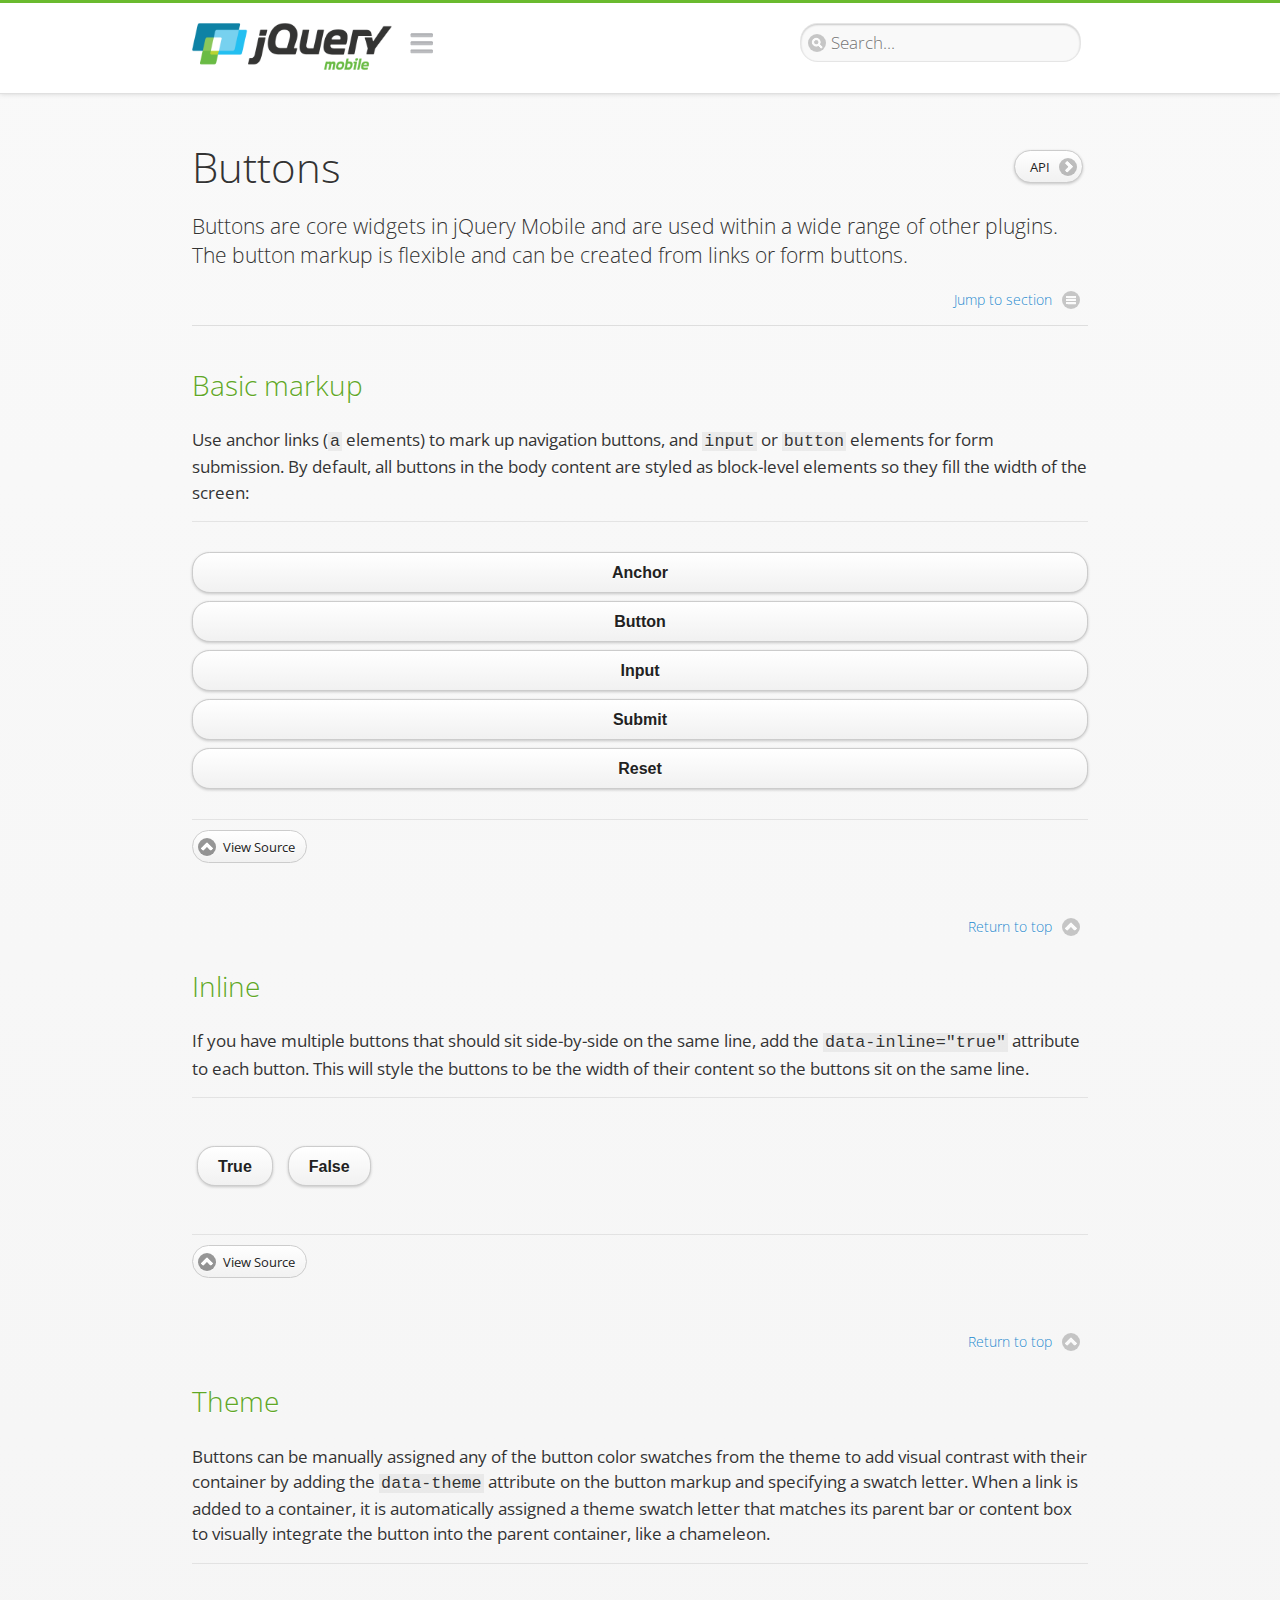
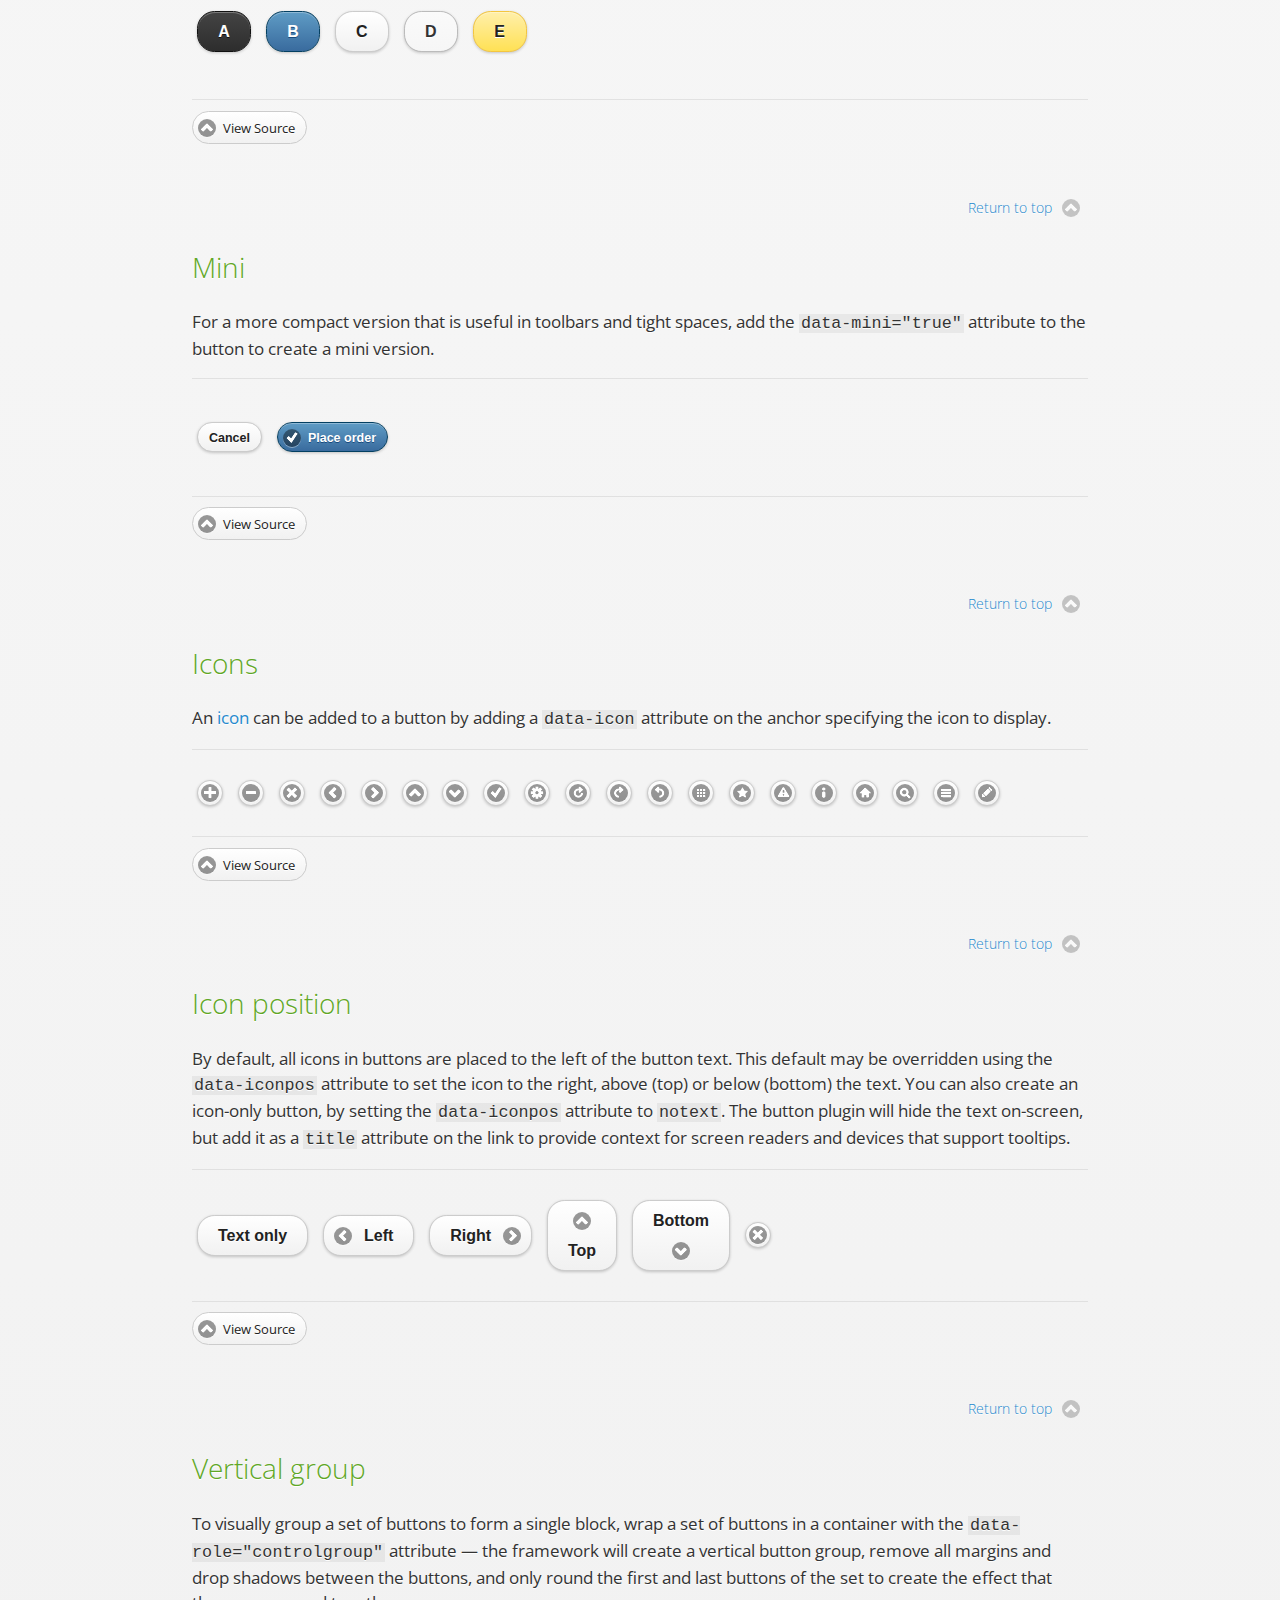
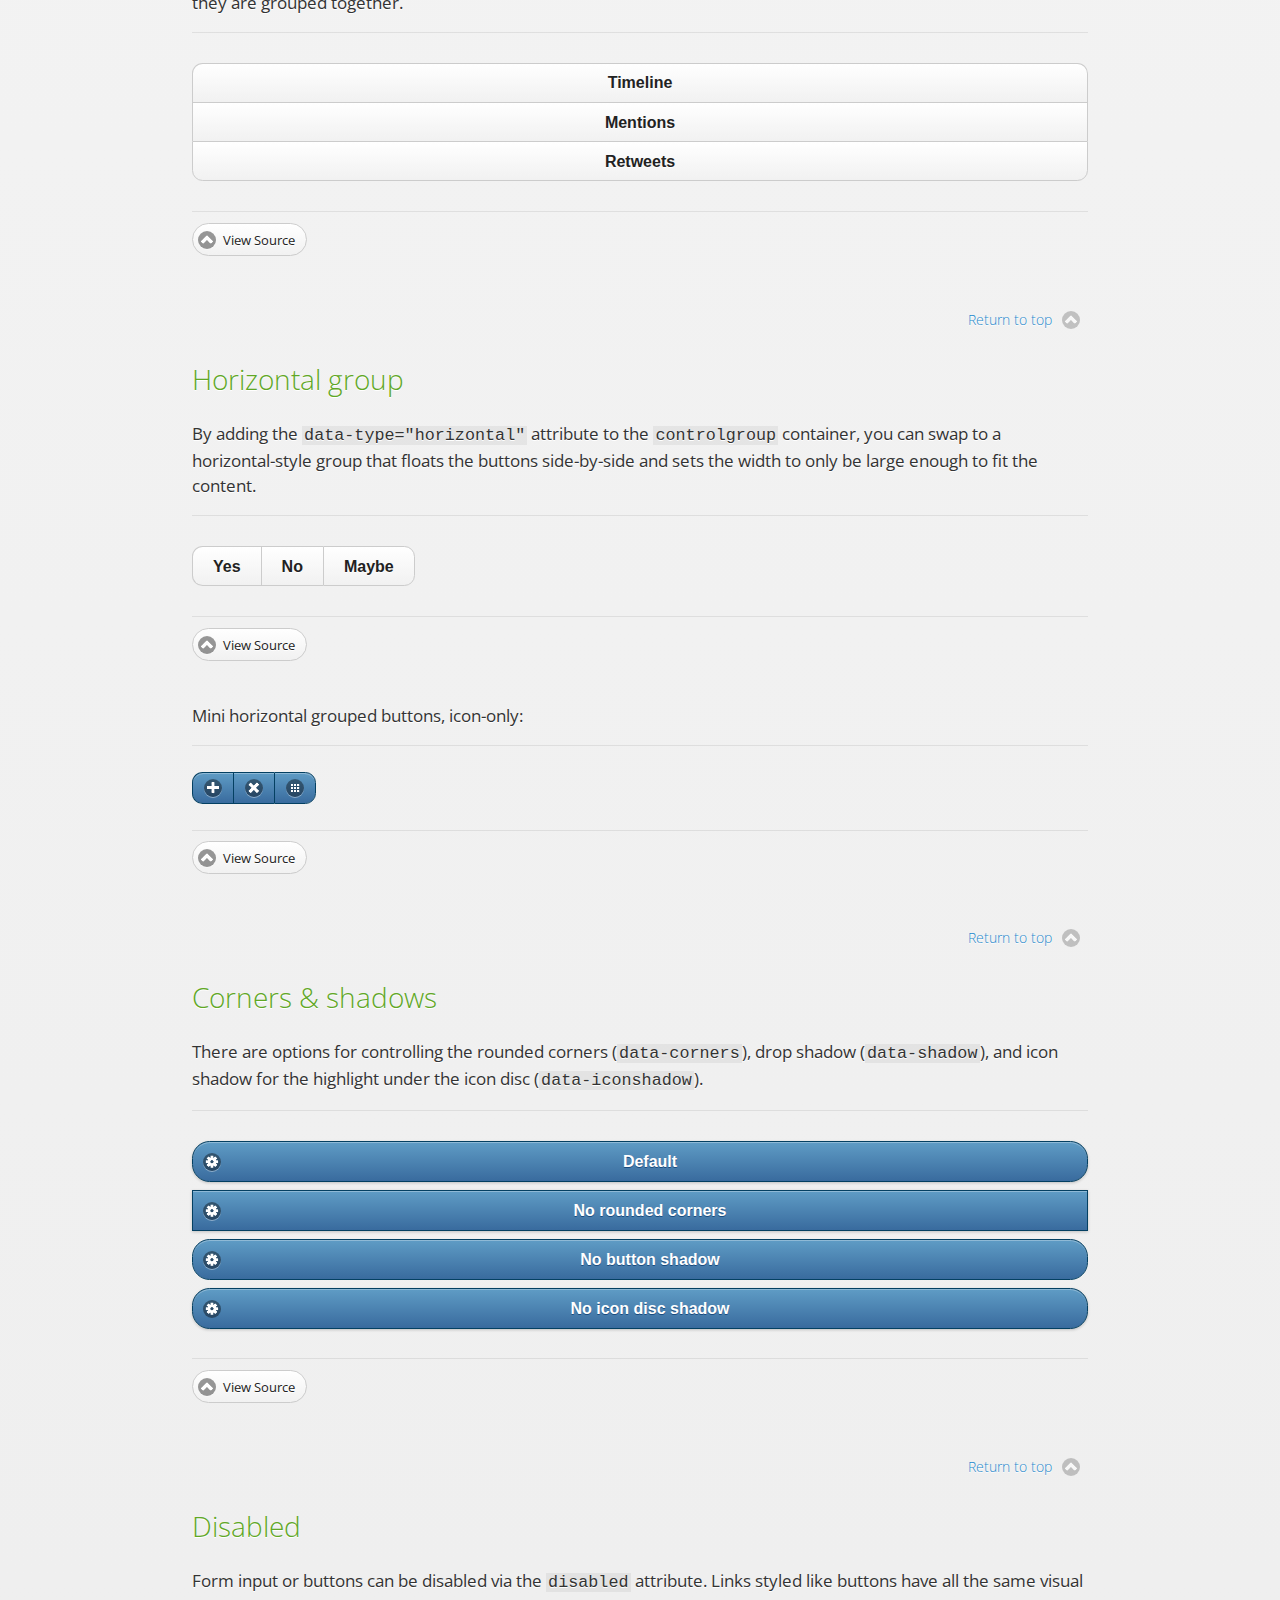
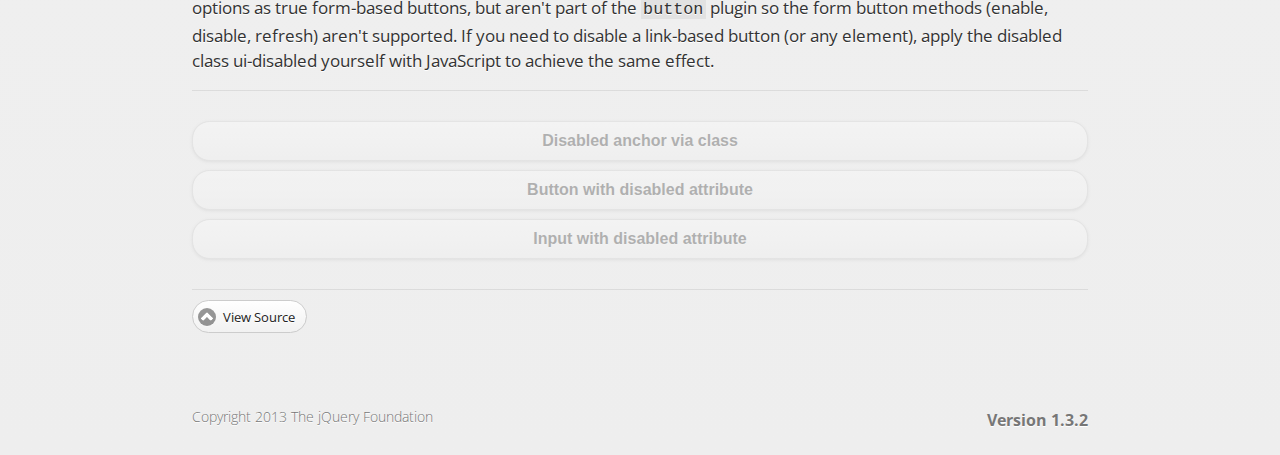
<file: www/jquery-mobile/demos/widgets/buttons/index.html>
<!DOCTYPE html>
<html>
<head>
	<meta charset="utf-8">
	<meta name="viewport" content="width=device-width, initial-scale=1">
	<title>Buttons - jQuery Mobile Demos</title>
	<link rel="stylesheet"  href="../../css/themes/default/jquery.mobile-1.3.2.min.css">
	<link rel="stylesheet" href="../../_assets/css/jqm-demos.css">
	<link rel="shortcut icon" href="../../favicon.ico">
	<link rel="stylesheet" href="http://fonts.googleapis.com/css?family=Open+Sans:300,400,700">
	<script src="../../js/jquery.js"></script>
	<script src="../../_assets/js/index.js"></script>
	<script src="../../js/jquery.mobile-1.3.2.min.js"></script>
</head>
<body>
<div data-role="page" class="jqm-demos" data-quicklinks="true">

	<div data-role="header" class="jqm-header">
		<h1 class="jqm-logo"><a href="../../"><img src="../../_assets/img/jquery-logo.png" alt="jQuery Mobile Framework"></a></h1>
		<a href="#" class="jqm-navmenu-link" data-icon="bars" data-iconpos="notext">Navigation</a>
		<a href="#" class="jqm-search-link" data-icon="search" data-iconpos="notext">Search</a>
<div class="jqm-search">
    <ul class="jqm-list">
<li data-section="Widgets" data-filtertext="accordions collapsible sets content formatting grouped inset mini"><a href="widgets/accordions/">Accordion</a></li>

<li data-section="Widgets" data-filtertext="ajax navigation navigate event method"><a href="widgets/navigation/" data-ajax="false">AJAX Navigation</a></li>

<li data-section="Widgets" data-filtertext="autocomplete filter reveal listviews remote listviewbeforefilter placeholder"><a href="widgets/autocomplete/" data-ajax="false">Autocomplete</a></li>

<li data-section="Widgets" data-filtertext="buttons inputs forms inline theme grouped icons mini disabled"><a href="widgets/buttons/" data-ajax="false">Buttons</a></li>

<li data-section="Widgets" data-filtertext="checkboxes checkboxradio inputs forms mini disabled"><a href="widgets/checkbox/">Checkboxes</a></li>

<li data-section="Widgets" data-filtertext="collapsibles content formatting"><a href="widgets/collapsibles/" data-ajax="false">Collapsibles</a></li>

<li data-section="Widgets" data-filtertext="controlgroups selects checkboxradio buttons horizontal vertical"><a href="widgets/controlgroups/">Controlgroup</a></li>

<li data-section="Widgets" data-filtertext="dialogs modal popups"><a href="widgets/dialog/">Dialogs</a></li>

<li data-section="Widgets" data-filtertext="fixed toolbars headers footers sections fullscreen"><a href="widgets/fixed-toolbars/">Fixed toolbars</a></li>

<li data-section="Widgets" data-filtertext="flip toggle switch binary slider selects forms disabled"><a href="widgets/sliders/switch.html" data-ajax="false">Flip switch toggle</a></li>

<li data-section="Widgets" data-filtertext="footer toolbars footers sections"><a href="widgets/footers/">Footer toolbar</a></li>

<li data-section="Widgets" data-filtertext="forms inputs slider button range toggle switch label disabled accessible fieldcontains elements"><a href="widgets/forms/">Form elements</a></li>

<li data-section="Widgets" data-filtertext="grids columns blocks content formatting rwd responsive"><a href="widgets/grids/">Grids</a></li>

<li data-section="Widgets" data-filtertext="header toolbars fixed fullscreen sections"><a href="widgets/headers/">Header toolbar</a></li>

<li data-section="Widgets" data-filtertext="icons buttons disc position"><a href="widgets/icons/">Icons</a></li>

<li data-section="Widgets" data-filtertext="links navigation ajax prefetch cache"><a href="widgets/links/">Links</a></li>

<li data-section="Widgets" data-filtertext="listviews thumbnails icons nested split button collapsible ul ol"><a href="widgets/listviews/" data-ajax="false">Listviews</a></li>

<li data-section="Widgets" data-filtertext="ajax loader overlay spinner pages"><a href="widgets/loader/" data-ajax="false">Loader overlay</a></li>

<li data-section="Widgets" data-filtertext="navbars navmenu toolbars links icons footer header"><a href="widgets/navbar/" data-ajax="false">Navbar</a></li>

<li data-section="Widgets" data-filtertext="navbars persistent header footer links navmenu"><a href="widgets/fixed-toolbars/footer-persist-a.html">Navbar, persistent</a></li>

<li data-section="Widgets" data-filtertext="pages single multipage templates ajax nav"><a href="widgets/pages/">Pages</a></li>

<li data-section="Widgets" data-filtertext="panels sliding nav modal transition display reveal overlay push rwd responsive"><a href="widgets/panels/">Panels <span class="ui-li-count">New</span></a></li>

<li data-section="Widgets" data-filtertext="popup dialog modal transition tooltip lightbox form overlay screen flip pop fade transition"><a href="widgets/popup/">Popup</a></li>

<li data-section="Widgets" data-filtertext="radiobuttons checkboxradio inputs forms disabled grouped"><a href="widgets/radiobuttons/">Radio buttons</a></li>

<li data-section="Widgets" data-filtertext="selectmenus custom native multiple optgroup disabled forms"><a href="widgets/selects/">Select</a></li>

<li data-section="Widgets" data-filtertext="slider, single sliders range inputs forms disabled"><a href="widgets/sliders/" data-ajax="false">Slider, single</a></li>

<li data-section="Widgets" data-filtertext="slider, dual range sliders rangesliders inputs forms disabled"><a href="widgets/sliders/rangeslider.html" data-ajax="false">Slider, dual range <span class="ui-li-count">New</span></a></li>

<li data-section="Widgets" data-filtertext="tables column th td toggle responsive tables rwd hide show tabular"><a href="widgets/table-column-toggle/">Table, column toggle <span class="ui-li-count">New</span></a></li>

<li data-section="Widgets" data-filtertext="tables reflow th td responsive rwd columns tabular"><a href="widgets/table-reflow/">Table, reflow <span class="ui-li-count">New</span></a></li>

<li data-section="Widgets" data-filtertext="text inputs textarea numeric email tel file date time month clear pattern placeholder forms"><a href="widgets/textinputs/">Text inputs & textarea</a></li>

<li data-section="Widgets" data-filtertext="page transitions animated pages ajax navigation flip slide fade pop" data-ajax="false"><a href="widgets/transitions/" data-ajax="false">Transitions</a></li>

<li data-role="list-divider">Collapsibles</li>

<li data-section="Demo Showcase" data-filtertext="dynamic collapsible set accordion append expand"><a href="examples/collapsibles/dynamic-collapsible.html" data-ajax="false">Dynamic collapsible</a></li>

<li data-role="list-divider">Controlgroups</li>

<li data-section="Demo Showcase" data-filtertext="dynamic controlgroup buttons selects checkboxes forms"><a href="examples/controlgroups/dynamic-controlgroup.html" data-ajax="false">Dynamic controlgroup</a></li>

<li data-role="list-divider">Listviews</li>

<li data-section="Demo Showcase" data-filtertext="grid listview responsive grids responsive listviews lists ul"><a href="examples/listviews/grid-listview.html" data-ajax="false">Grid Listview</a></li>

<li data-section="Demo Showcase" data-filtertext="autodividers anchor jump scroll linkbars listviews lists ul"><a href="examples/listviews/autodividers-linkbar.html" data-ajax="false">Autodividers Linkbar</a></li>

<li data-section="Demo Showcase" data-filtertext="listviews autodividers selector autodividersselector lists ul ol"><a href="examples/listviews/autodividers-selector.html" data-ajax="false">Autodividers Selector</a></li>

<li data-role="list-divider">Navigation</li>

<li data-section="Demo Showcase" data-filtertext="backbone and require.js example navigation router"><a href="examples/backbone-require/index.html" data-ajax="false">Backbone and Require.js example</a></li>

<li data-section="Demo Showcase" data-filtertext="server redirection with server-side support php"><a href="examples/redirect/" data-ajax="false">Redirection with server-side support</a></li>

<li data-role="list-divider">Panels</li>

<li data-section="Demo Showcase" data-filtertext="panel styling slide panels sliding panels shadow rwd responsive breakpoint"><a href="examples/panels/panel-styling.html" data-ajax="false">Panel styling</a></li>

<li data-section="Demo Showcase" data-filtertext="open panel on swipe panels left right"><a href="examples/panels/panel-swipe-open.html" data-ajax="false">Open panel on swipe</a></li>

<li data-role="list-divider">Popups</li>

<li data-section="Demo Showcase" data-filtertext="dynamic popups popup images lightbox"><a href="examples/popups/dynamic-popup.html" data-ajax="false">Dynamic popup</a></li>

<li data-section="Demo Showcase" data-filtertext="arrow popups popover"><a href="examples/popups/arrow.html" data-ajax="false">Popup with arrow</a></li>

<li data-role="list-divider">Responsive Tables</li>

<li data-section="Demo Showcase" data-filtertext="responsive tables reflow stack custom styles"><a href="examples/tables/movie-list.html" data-ajax="false">Reflow: Custom styles</a></li>

<li data-section="Demo Showcase" data-filtertext="responsive tables reflow heading groups rwd breakpoint"><a href="examples/tables/financial-grouped-reflow.html" data-ajax="false">Reflow: Heading groups</a></li>

<li data-section="Demo Showcase" data-filtertext="responsive tables reflow refresh method dynamically inject data"><a href="examples/tables/reflow-refresh.html" data-ajax="false">Reflow: Refresh method</a></li>

<li data-section="Demo Showcase" data-filtertext="responsive tables column toggle hide rwd breakpoint customization options"><a href="examples/tables/movie-list-toggle-options.html" data-ajax="false">Column toggle: Customization options</a></li>

<li data-section="Demo Showcase" data-filtertext="responsive tables column toggle heading groups rwd breakpoint"><a href="examples/tables/financial-grouped-columns.html" data-ajax="false">Column toggle: Heading groups</a></li>

<li data-section="Demo Showcase" data-filtertext="responsive tables column toggle refresh method dynamically inject data"><a href="examples/tables/columntoggle-refresh.html" data-ajax="false">Column toggle: Refresh method</a></li>

<li data-section="Demo Showcase" data-filtertext="responsive tables table column toggle phone comparison rwd breakpoint"><a href="examples/tables/phone-compare.html" data-ajax="false">Column toggle demo: Phone comparison</a></li>

<li data-role="list-divider">Sliders</li>

<li data-section="Demo Showcase" data-filtertext="slider tooltip handle value extension input range sliders forms"><a href="examples/slider/tooltip.html" data-ajax="false">Tooltip extension</a></li>

<li data-role="list-divider">Swipe</li>

<li data-section="Demo Showcase" data-filtertext="swipe to navigate page transitions navigation"><a href="examples/swipe/swipe-page.html" data-ajax="false">Swipe to navigate</a></li>

<li data-section="Demo Showcase" data-filtertext="swipe to delete list item listviews lists ul ol"><a href="examples/swipe/swipe-list.html" data-ajax="false">Swipe to delete list item</a></li>

<li data-role="list-divider">Forms</li>

<li data-section="Questions & Answers" data-filtertext="CSS styles apply widget scope wrap selector customize"><a href="faq/question-template.html">Why won't my CSS styles apply correctly to a widget?</a></li>

<li data-section="Questions & Answers" data-filtertext="form update value enhance pageinit refresh"><a href="faq/updating-the-value-of-enhanced-form-elements-does-not-work.html">Updating the value of enhanced form elements does not work.</a></li>

<li data-section="Questions & Answers" data-filtertext="HTML 5 inputs appearance keyboard picker calendar date time slider file color"><a href="faq/my-html-5-inputs-look-different-in-browsers.html">My HTML 5 inputs look different across devices and browsers.</a></li>

<li data-section="Questions & Answers" data-filtertext="range search inputs slider number text degrade"><a href="faq/my-range-search-input-type-is-being-changed.html">My range or search inputs are being change to number/text.</a></li>

<li data-section="Questions & Answers" data-filtertext="custom select popup dialog logic"><a href="faq/sometimes-custom-select-shows-as-dialog-popup.html">Sometimes my custom select shows as a popup other times its a dialog.</a></li>

<li data-section="Questions & Answers" data-filtertext="disable button issue class method"><a href="faq/disabling-a-button-does-not-work.html">Disabling a button does not work.</a></li>

<li data-section="Questions & Answers" data-filtertext="fixed toolbar header footer fullscreen select input bug issue"><a href="faq/controls-in-header-footer.html">Controls in my fixed header or footer are not responding or behave erratically.</a></li>

<li data-role="list-divider">Pages</li>

<li data-section="Questions & Answers" data-filtertext="head load scripts styles pageinit onload pagebeforecreate ajax nav pages"><a href="faq/scripts-and-styles-not-loading.html">Why aren't my scripts and styles loading?</a></li>

<li data-section="Questions & Answers" data-filtertext="document.ready onload paginit DOM ready on ready scripts "><a href="faq/dom-ready-not-working.html">Why isn't DOM ready working for my scripts?</a></li>

<li data-section="Questions & Answers" data-filtertext="ajax nav load page mobile.loadpage"><a href="faq/how-do-i-load-a-page.html">How do I load a page?</a></li>

<li data-section="Questions & Answers" data-filtertext="ajax nav multi page document load"><a href="faq/why-is-only-the-first-page-loaded.html">Why is only the first page of my multi page document loaded?</a></li>

<li data-section="Questions & Answers" data-filtertext="pass url query params ajax nav"><a href="faq/pass-query-params-to-page.html">I'm trying to pass query params to a page but it's not working?</a></li>

<li data-section="Questions & Answers" data-filtertext="hash pass parameters information ajax nav"><a href="faq/pass-via-the-hash-to-page.html">I'm trying to pass information via the hash but it's not working?</a></li>

<li data-section="Questions & Answers" data-filtertext="application cache status error isLocal ajax nav"><a href="faq/the-application-cache-is-not-working.html">I'm trying to use the application cache but it's not working.</a></li>

<li data-section="Questions & Answers" data-filtertext=">create refresh event trigger pageInit refresh method content injected page not enhanced."><a href="faq/injected-content-is-not-enhanced.html">Content injected into a page is not enhanced.</a></li>

<li data-section="Questions & Answers" data-filtertext=">create trigger event pageInit injected HTML"><a href="faq/triggering-create-on-injected-content-does-not-work.html">Triggering create on injected HTML does not work.</a></li>

<li data-section="Questions & Answers" data-filtertext="auto-enhance element stop preventnative role none"><a href="faq/how-can-i-stop-auto-enhancement-of-elements.html">How can I stop JQM from auto-enhancing an element?</a></li>

<li data-section="Questions & Answers" data-filtertext="auto-enhance block container parent stop preventnative role none"><a href="faq/how-can-i-stop-auto-enhancement-of-a-block-of-elements.html">How can I stop JQM from enhancing a block of elements?</a></li>

<li data-section="Questions & Answers" data-filtertext="page title ajax nav head"><a href="faq/how-do-i-control-page-titles.html">How do I control page titles?</a></li>

<li data-section="Questions & Answers" data-filtertext="ajax nav load page loadPage"><a href="faq/how-do-i-load-a-page.html">How do I load a page?</a></li>

<li data-role="list-divider">Events</li>

<li data-section="Questions & Answers" data-filtertext="touch mouse events vmouseover, vmousedown, vmousemove, vmouseup, vclick, vmousecancel"><a href="faq/how-do-i-use-touch-mouse-events.html">How do I use touch and mouse events?</a></li>

<li data-role="list-divider">Theme and styling</li>

<li data-section="Questions & Answers" data-filtertext="theme swatch css themeroller customize icons colors fonts style"><a href="faq/how-does-theming-work.html">How does theming work?</a></li>

<li data-role="list-divider">Apps</li>

<li data-section="Questions & Answers" data-filtertext="How do I need to configure PhoneGap Cordova?"><a href="faq/how-configure-phonegap-cordova.html">How do I need to configure PhoneGap/Cordova?</a></li>
<!--
<li data-role="list-divider">Navigation</li>

<li data-section="Questions & Answers" data-filtertext=""><a href="faq/nav-is-acting-erraticly.html">The nav is acting erratically!</a></li>

<li data-section="Questions & Answers" data-filtertext=""><a href="faq/deep-links-dont-work.html">Following a deep link ( a link to scroll to and id ) does not work.</a></li>

<li data-section="Questions & Answers" data-filtertext=""><a href="faq/scripts-css-only-works-on-first-page-or-refresh.html">My script / css only works on first page or on refresh.</a></li>
<li data-role="list-divider">Widgets</li>

<li data-section="Questions & Answers" data-filtertext=""><a href="faq/cloned-content-double-enhanced.html">Cloning a widget or enhanced for element and enhancing causes "double" enhancement</a></li>

<li data-section="Questions & Answers" data-filtertext=""><a href="faq/cloned-content-does-not-update.html">Cloned widget or enhanced element does not update</a></li>

<li data-section="Questions & Answers" data-filtertext=""><a href="faq/data-enhance-false-does-not-work.html">Setting data-enhance="false" does not work.</a></li>

<li data-role="list-divider">General</li>

<li data-section="Questions & Answers" data-filtertext=""><a href="faq/selecting-element-by-id-not-working.html">Selecting elements by id only works sometimes or on first page!</a></li>

<li data-section="Questions & Answers" data-filtertext=""><a href="faq/global-config-settings-ignored.html">The global configuration settings i set are being ignored.</a></li>

<li data-section="Questions & Answers" data-filtertext=""><a href="faq/custom-css-is-ignored.html">My custom css is ignored.</a></li>

<li data-role="list-divider">Events</li>

<li data-section="Questions & Answers" data-filtertext=""><a href="faq/swipe-triggered-when-scrolling.html">Swipe triggered when scrolling.</a></li>

<li data-section="Questions & Answers" data-filtertext=""><a href="faq/document-ready-not-working.html">Document ready ignored after first page.</a></li>

<li data-role="list-divider">Theming &amp; custom styles</li>

<li data-section="Questions & Answers" data-filtertext=""><a href="faq/#">How do I add custom icons?</a></li>

<li data-section="Questions & Answers" data-filtertext=""><a href="faq/#">How do I add remove the circle behind the icons?</a></li>
-->

    </ul>
</div>

	</div><!-- /header -->

	<div data-role="content" class="jqm-content">

			<h1>Buttons <a href="http://api.jquerymobile.com/button/" data-ajax="false" data-role="button" data-inline="true" data-mini="true" data-icon="arrow-r" data-iconpos="right" class="jqm-api-link">API</a></h1>

			<p class="jqm-intro">Buttons are core widgets in jQuery Mobile and are used within a wide range of other plugins. The button markup is flexible and can be created from links or form buttons.
			</p>

			<h2 id="button-markup">Basic markup</h2>

			<p>Use anchor links (<code>a</code> elements) to mark up navigation buttons, and <code>input</code> or <code>button</code> elements for form submission. By default, all buttons in the body content are styled as block-level elements so they fill the width of the screen:</p>

			<div data-demo-html="true">
				<a href="#" data-role="button">Anchor</a>
				<form>
					<button>Button</button>
					<input type="button" value="Input">
					<input type="submit" value="Submit">
					<input type="reset" value="Reset">
				</form>
			</div><!--/demo-html -->

			<h2 id="button-inline">Inline</h2>

			<p>If you have multiple buttons that should sit side-by-side on the same line, add the <code>data-inline="true"</code> attribute to each button. This will style the buttons to be the width of their content so the buttons sit on the same line. </p>

			<div data-demo-html="true">
				<p>
					<a href="#" data-role="button" data-inline="true">True</a>
					<a href="#" data-role="button" data-inline="true">False</a>
				</p>
			</div><!--/demo-html -->

			<h2 id="button-theme">Theme</h2>

			<p>Buttons can be manually assigned any of the button color swatches from the theme to add visual contrast with their container by adding the <code> data-theme</code> attribute on the button markup and specifying a swatch letter. When a link is added to a container, it is automatically assigned a theme swatch letter that matches its parent bar or content box to visually integrate the button into the parent container, like a chameleon.</p>

			<div data-demo-html="true">
				<p>
					<a href="#" data-role="button" data-theme="a" data-inline="true">A</a>
					<a href="#" data-role="button" data-theme="b" data-inline="true">B</a>
					<a href="#" data-role="button" data-theme="c" data-inline="true">C</a>
					<a href="#" data-role="button" data-theme="d" data-inline="true">D</a>
					<a href="#" data-role="button" data-theme="e" data-inline="true">E</a>
				</p>
			</div><!--/demo-html -->

			<h2 id="button-mini">Mini</h2>

			<p>For a more compact version that is useful in toolbars and tight spaces, add the <code>data-mini="true"</code> attribute to the button to create a mini version</a>. </p>

			<div data-demo-html="true">
				<p>
					<a href="#" data-role="button" data-mini="true" data-inline="true">Cancel</a>
					<a href="#" data-role="button" data-mini="true" data-inline="true" data-icon="check" data-theme="b">Place order</a>
				</p>
			</div><!--/demo-html -->

			<h2 id="button-icons">Icons</h2>

			<p>An <a href="../icons/">icon</a> can be added to a button by adding a <code> data-icon</code> attribute on the anchor specifying the icon to display.</p>

			<div data-demo-html="true">
				<a href="#" data-role="button" data-icon="plus" data-iconpos="notext" data-theme="c" data-inline="true">Plus</a>
				<a href="#" data-role="button" data-icon="minus" data-iconpos="notext" data-theme="c" data-inline="true">Minus</a>
				<a href="#" data-role="button" data-icon="delete" data-iconpos="notext" data-theme="c" data-inline="true">Delete</a>
				<a href="#" data-role="button" data-icon="arrow-l" data-iconpos="notext" data-theme="c" data-inline="true">Arrow left</a>
				<a href="#" data-role="button" data-icon="arrow-r" data-iconpos="notext" data-theme="c" data-inline="true">Arrow right</a>
				<a href="#" data-role="button" data-icon="arrow-u" data-iconpos="notext" data-theme="c" data-inline="true">Arrow up</a>
				<a href="#" data-role="button" data-icon="arrow-d" data-iconpos="notext" data-theme="c" data-inline="true">Arrow down</a>
				<a href="#" data-role="button" data-icon="check" data-iconpos="notext" data-theme="c" data-inline="true">Check</a>
				<a href="#" data-role="button" data-icon="gear" data-iconpos="notext" data-theme="c" data-inline="true">Gear</a>
				<a href="#" data-role="button" data-icon="refresh" data-iconpos="notext" data-theme="c" data-inline="true">Refresh</a>
				<a href="#" data-role="button" data-icon="forward" data-iconpos="notext" data-theme="c" data-inline="true">Forward</a>
				<a href="#" data-role="button" data-icon="back" data-iconpos="notext" data-theme="c" data-inline="true">Back</a>
				<a href="#" data-role="button" data-icon="grid" data-iconpos="notext" data-theme="c" data-inline="true">Grid</a>
				<a href="#" data-role="button" data-icon="star" data-iconpos="notext" data-theme="c" data-inline="true">Star</a>
				<a href="#" data-role="button" data-icon="alert" data-iconpos="notext" data-theme="c" data-inline="true">Alert</a>
				<a href="#" data-role="button" data-icon="info" data-iconpos="notext" data-theme="c" data-inline="true">Info</a>
		        <a href="#" data-role="button" data-icon="home" data-iconpos="notext" data-theme="c" data-inline="true">Home</a>
		        <a href="#" data-role="button" data-icon="search" data-iconpos="notext" data-theme="c" data-inline="true">Search</a>
				<a href="#" data-role="button" data-icon="bars" data-iconpos="notext" data-theme="c" data-inline="true">Bars</a>
				<a href="#" data-role="button" data-icon="edit" data-iconpos="notext" data-theme="c" data-inline="true">Edit</a>
			</div><!--/demo-html -->

			<h2 id="button-icon-position">Icon position</h2>

			<p>By default, all icons in buttons are placed to the left of the button text. This default may be overridden using the <code> data-iconpos</code> attribute to set the icon to the right, above (top) or below (bottom) the text. You can also create an icon-only button, by setting the <code> data-iconpos</code> attribute to <code>notext</code>. The button plugin will hide the text on-screen, but add it as a <code>title</code> attribute on the link to provide context for screen readers and devices that support tooltips.</p>

			<div data-demo-html="true">
					<a href="#" data-role="button" data-inline="true">Text only</a>
					<a href="#" data-role="button" data-icon="arrow-l" data-iconpos="left" data-inline="true">Left</a>
					<a href="#" data-role="button" data-icon="arrow-r" data-iconpos="right" data-inline="true">Right</a>
					<a href="#" data-role="button" data-icon="arrow-u" data-iconpos="top" data-inline="true">Top</a>
					<a href="#" data-role="button" data-icon="arrow-d" data-iconpos="bottom" data-inline="true">Bottom</a>
					<a href="#" data-role="button" data-icon="delete" data-iconpos="notext" data-inline="true">Icon only</a>
			</div><!--/demo-html -->

			<h2 id="button-vertical-group">Vertical group</h2>

			<p>To visually group a set of buttons to form a single block, wrap a set of buttons in a container with the <code> data-role="controlgroup"</code> attribute &mdash; the framework will create a vertical button group, remove all margins and drop shadows between the buttons, and only round the first and last buttons of the set to create the effect that they are grouped together. </p>

			<div data-demo-html="true">
				<div data-role="controlgroup">
					<a href="#" data-role="button">Timeline</a>
					<a href="#" data-role="button">Mentions</a>
					<a href="#" data-role="button">Retweets</a>
				</div>
			</div><!--/demo-html -->

			<h2 id="button-horizontal-group">Horizontal group</h2>

			<p>By adding the <code>data-type="horizontal"</code> attribute to the <code>controlgroup</code> container, you can swap to a horizontal-style group that floats the buttons side-by-side and sets the width to only be large enough to fit the content.</p>

			<div data-demo-html="true">
				<div data-role="controlgroup" data-type="horizontal">
					<a href="#" data-role="button">Yes</a>
					<a href="#" data-role="button">No</a>
					<a href="#" data-role="button">Maybe</a>
				</div>
			</div><!--/demo-html -->

			<p>Mini horizontal grouped buttons, icon-only:</p>
			<div data-demo-html="true">
				<div data-role="controlgroup" data-type="horizontal" data-mini="true">
				    <a href="#" data-role="button" data-iconpos="notext" data-icon="plus" data-theme="b">Add</a>
				    <a href="#" data-role="button" data-iconpos="notext" data-icon="delete" data-theme="b">Delete</a>
				    <a href="#" data-role="button" data-iconpos="notext" data-icon="grid" data-theme="b">More</a>
				</div>
			</div><!--/demo-html -->

			<h2 id="button-corners-shadows">Corners & shadows</h2>

			<p>There are options for controlling the rounded corners (<code>data-corners</code>), drop shadow (<code>data-shadow</code>), and icon  shadow for the highlight under the icon disc (<code>data-iconshadow</code>).</p>

			<div data-demo-html="true">
				<a href="#" data-role="button" data-icon="gear" data-theme="b">Default</a>
				<a href="#" data-role="button" data-icon="gear" data-corners="false" data-theme="b">No rounded corners</a>
				<a href="#" data-role="button" data-icon="gear" data-shadow="false" data-theme="b">No button shadow</a>
				<a href="#" data-role="button" data-icon="gear" data-iconshadow="false" data-theme="b">No icon disc shadow</a>
			</div><!--/demo-html -->

			<h2>Disabled</h2>

			<p>Form input or buttons can be disabled via the <code>disabled</code> attribute. Links styled like buttons have all the same visual options as true form-based buttons, but aren't part of the <code>button</code> plugin so the form button methods (enable, disable, refresh) aren't supported. If you need to disable a link-based button (or any element), apply the disabled class ui-disabled yourself with JavaScript to achieve the same effect.</p>

			<div data-demo-html="true">
				<a href="#" data-role="button" class="ui-disabled">Disabled anchor via class</a>
				<form>
					<button disabled>Button with disabled attribute</button>
					<input type="button" value="Input with disabled attribute" disabled>
				</form>
			</div><!--/demo-html -->

	</div><!-- /content -->

	<div data-role="footer" class="jqm-footer">
		<p class="jqm-version"></p>
		<p>Copyright 2013 The jQuery Foundation</p>
	</div><!-- /footer -->
    <div data-role="panel" class="jqm-nav-panel jqm-navmenu-panel" data-position="left" data-display="reveal" data-theme="c">
        <ul data-role="listview" data-theme="d" data-divider-theme="d" data-icon="false" data-global-nav="demos" class="jqm-list">
            <li data-role="list-divider">jQuery Mobile Demos</li>
			<li><a href="./">Home</a></li>
            <li><a href="intro/">Introduction</a></li>
            <li><a href="examples/">Demo Showcase</a></li>
            <li><a href="faq/">Questions & Answers</a></li>
			<li><a href="intro/rwd.html">Going Responsive</a></li>
            <li data-role="list-divider">Widget reference</li>
<li data-section="Widgets" data-filtertext="accordions collapsible sets content formatting grouped inset mini"><a href="widgets/accordions/">Accordion</a></li>

<li data-section="Widgets" data-filtertext="ajax navigation navigate event method"><a href="widgets/navigation/" data-ajax="false">AJAX Navigation</a></li>

<li data-section="Widgets" data-filtertext="autocomplete filter reveal listviews remote listviewbeforefilter placeholder"><a href="widgets/autocomplete/" data-ajax="false">Autocomplete</a></li>

<li data-section="Widgets" data-filtertext="buttons inputs forms inline theme grouped icons mini disabled"><a href="widgets/buttons/" data-ajax="false">Buttons</a></li>

<li data-section="Widgets" data-filtertext="checkboxes checkboxradio inputs forms mini disabled"><a href="widgets/checkbox/">Checkboxes</a></li>

<li data-section="Widgets" data-filtertext="collapsibles content formatting"><a href="widgets/collapsibles/" data-ajax="false">Collapsibles</a></li>

<li data-section="Widgets" data-filtertext="controlgroups selects checkboxradio buttons horizontal vertical"><a href="widgets/controlgroups/">Controlgroup</a></li>

<li data-section="Widgets" data-filtertext="dialogs modal popups"><a href="widgets/dialog/">Dialogs</a></li>

<li data-section="Widgets" data-filtertext="fixed toolbars headers footers sections fullscreen"><a href="widgets/fixed-toolbars/">Fixed toolbars</a></li>

<li data-section="Widgets" data-filtertext="flip toggle switch binary slider selects forms disabled"><a href="widgets/sliders/switch.html" data-ajax="false">Flip switch toggle</a></li>

<li data-section="Widgets" data-filtertext="footer toolbars footers sections"><a href="widgets/footers/">Footer toolbar</a></li>

<li data-section="Widgets" data-filtertext="forms inputs slider button range toggle switch label disabled accessible fieldcontains elements"><a href="widgets/forms/">Form elements</a></li>

<li data-section="Widgets" data-filtertext="grids columns blocks content formatting rwd responsive"><a href="widgets/grids/">Grids</a></li>

<li data-section="Widgets" data-filtertext="header toolbars fixed fullscreen sections"><a href="widgets/headers/">Header toolbar</a></li>

<li data-section="Widgets" data-filtertext="icons buttons disc position"><a href="widgets/icons/">Icons</a></li>

<li data-section="Widgets" data-filtertext="links navigation ajax prefetch cache"><a href="widgets/links/">Links</a></li>

<li data-section="Widgets" data-filtertext="listviews thumbnails icons nested split button collapsible ul ol"><a href="widgets/listviews/" data-ajax="false">Listviews</a></li>

<li data-section="Widgets" data-filtertext="ajax loader overlay spinner pages"><a href="widgets/loader/" data-ajax="false">Loader overlay</a></li>

<li data-section="Widgets" data-filtertext="navbars navmenu toolbars links icons footer header"><a href="widgets/navbar/" data-ajax="false">Navbar</a></li>

<li data-section="Widgets" data-filtertext="navbars persistent header footer links navmenu"><a href="widgets/fixed-toolbars/footer-persist-a.html">Navbar, persistent</a></li>

<li data-section="Widgets" data-filtertext="pages single multipage templates ajax nav"><a href="widgets/pages/">Pages</a></li>

<li data-section="Widgets" data-filtertext="panels sliding nav modal transition display reveal overlay push rwd responsive"><a href="widgets/panels/">Panels <span class="ui-li-count">New</span></a></li>

<li data-section="Widgets" data-filtertext="popup dialog modal transition tooltip lightbox form overlay screen flip pop fade transition"><a href="widgets/popup/">Popup</a></li>

<li data-section="Widgets" data-filtertext="radiobuttons checkboxradio inputs forms disabled grouped"><a href="widgets/radiobuttons/">Radio buttons</a></li>

<li data-section="Widgets" data-filtertext="selectmenus custom native multiple optgroup disabled forms"><a href="widgets/selects/">Select</a></li>

<li data-section="Widgets" data-filtertext="slider, single sliders range inputs forms disabled"><a href="widgets/sliders/" data-ajax="false">Slider, single</a></li>

<li data-section="Widgets" data-filtertext="slider, dual range sliders rangesliders inputs forms disabled"><a href="widgets/sliders/rangeslider.html" data-ajax="false">Slider, dual range <span class="ui-li-count">New</span></a></li>

<li data-section="Widgets" data-filtertext="tables column th td toggle responsive tables rwd hide show tabular"><a href="widgets/table-column-toggle/">Table, column toggle <span class="ui-li-count">New</span></a></li>

<li data-section="Widgets" data-filtertext="tables reflow th td responsive rwd columns tabular"><a href="widgets/table-reflow/">Table, reflow <span class="ui-li-count">New</span></a></li>

<li data-section="Widgets" data-filtertext="text inputs textarea numeric email tel file date time month clear pattern placeholder forms"><a href="widgets/textinputs/">Text inputs & textarea</a></li>

<li data-section="Widgets" data-filtertext="page transitions animated pages ajax navigation flip slide fade pop" data-ajax="false"><a href="widgets/transitions/" data-ajax="false">Transitions</a></li>

        </ul>
	</div><!-- /panel -->


</div><!-- /page -->
</body>
</html>
</file>
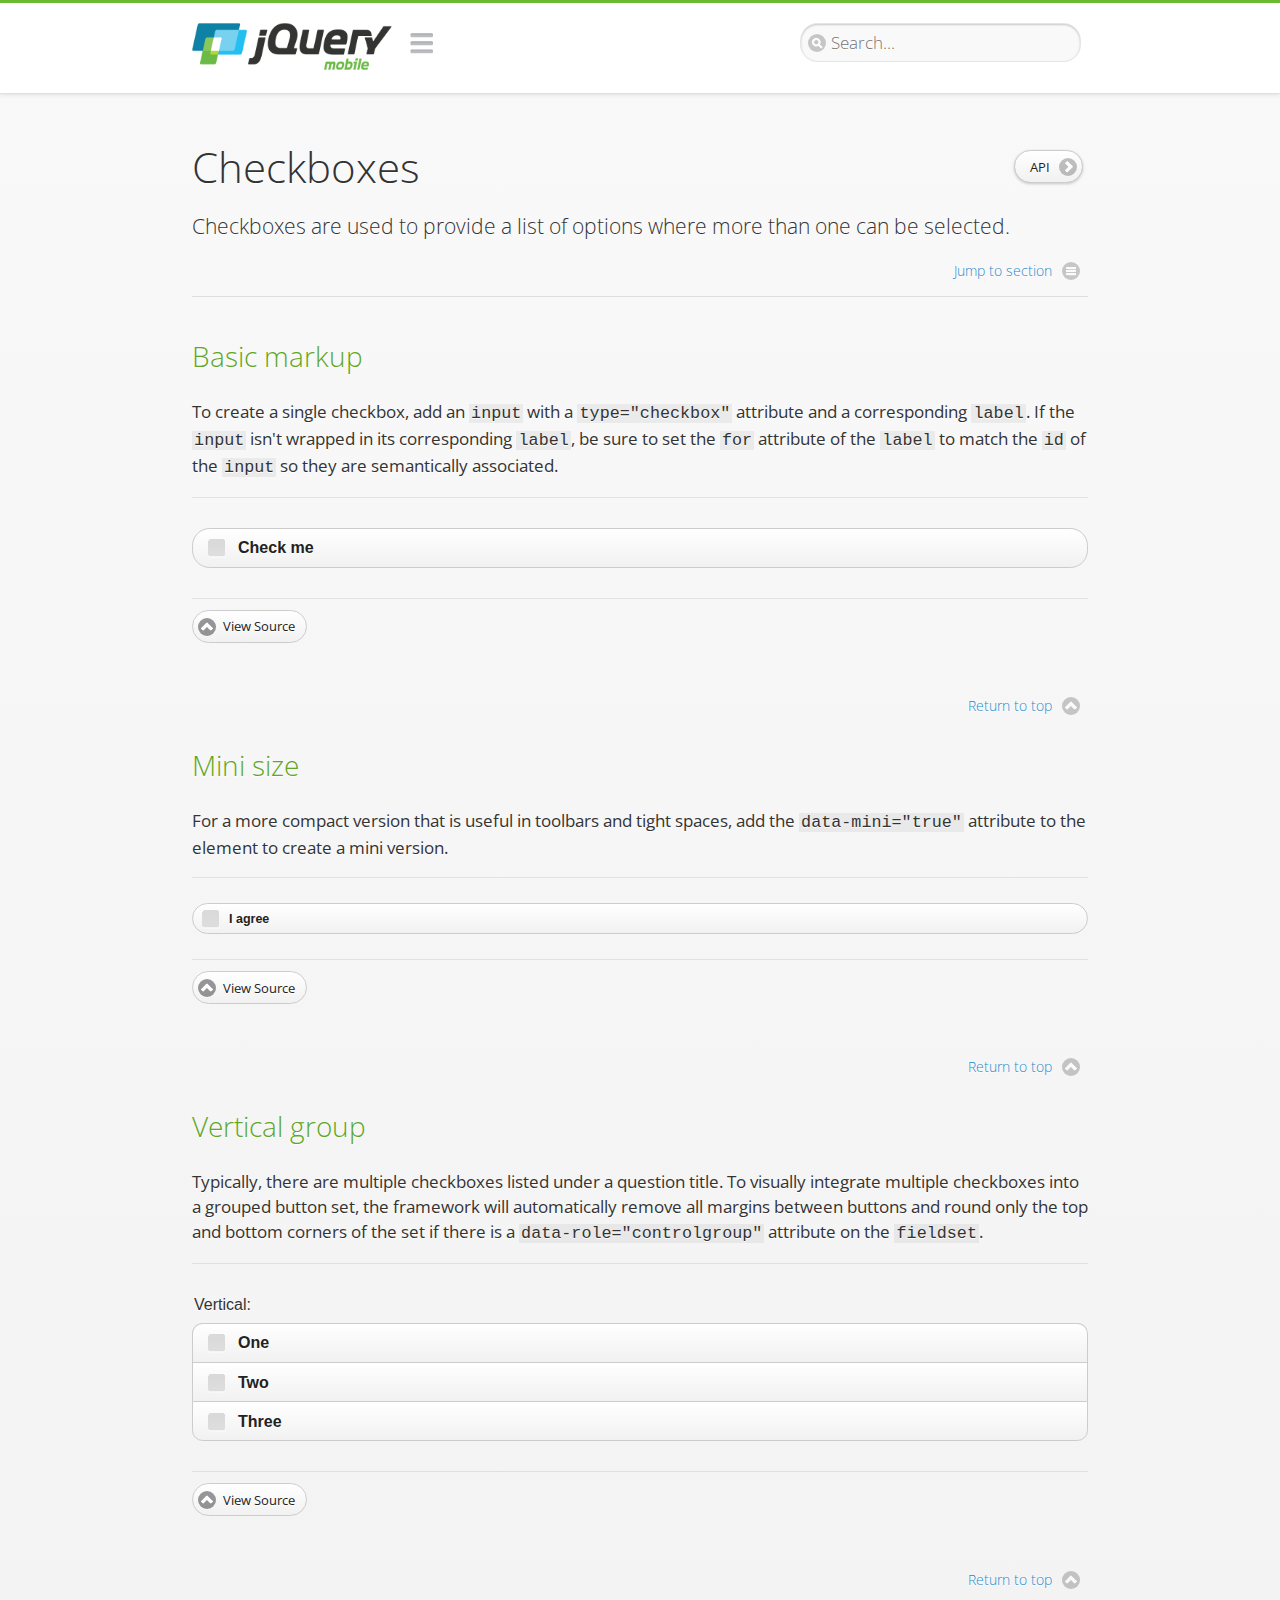
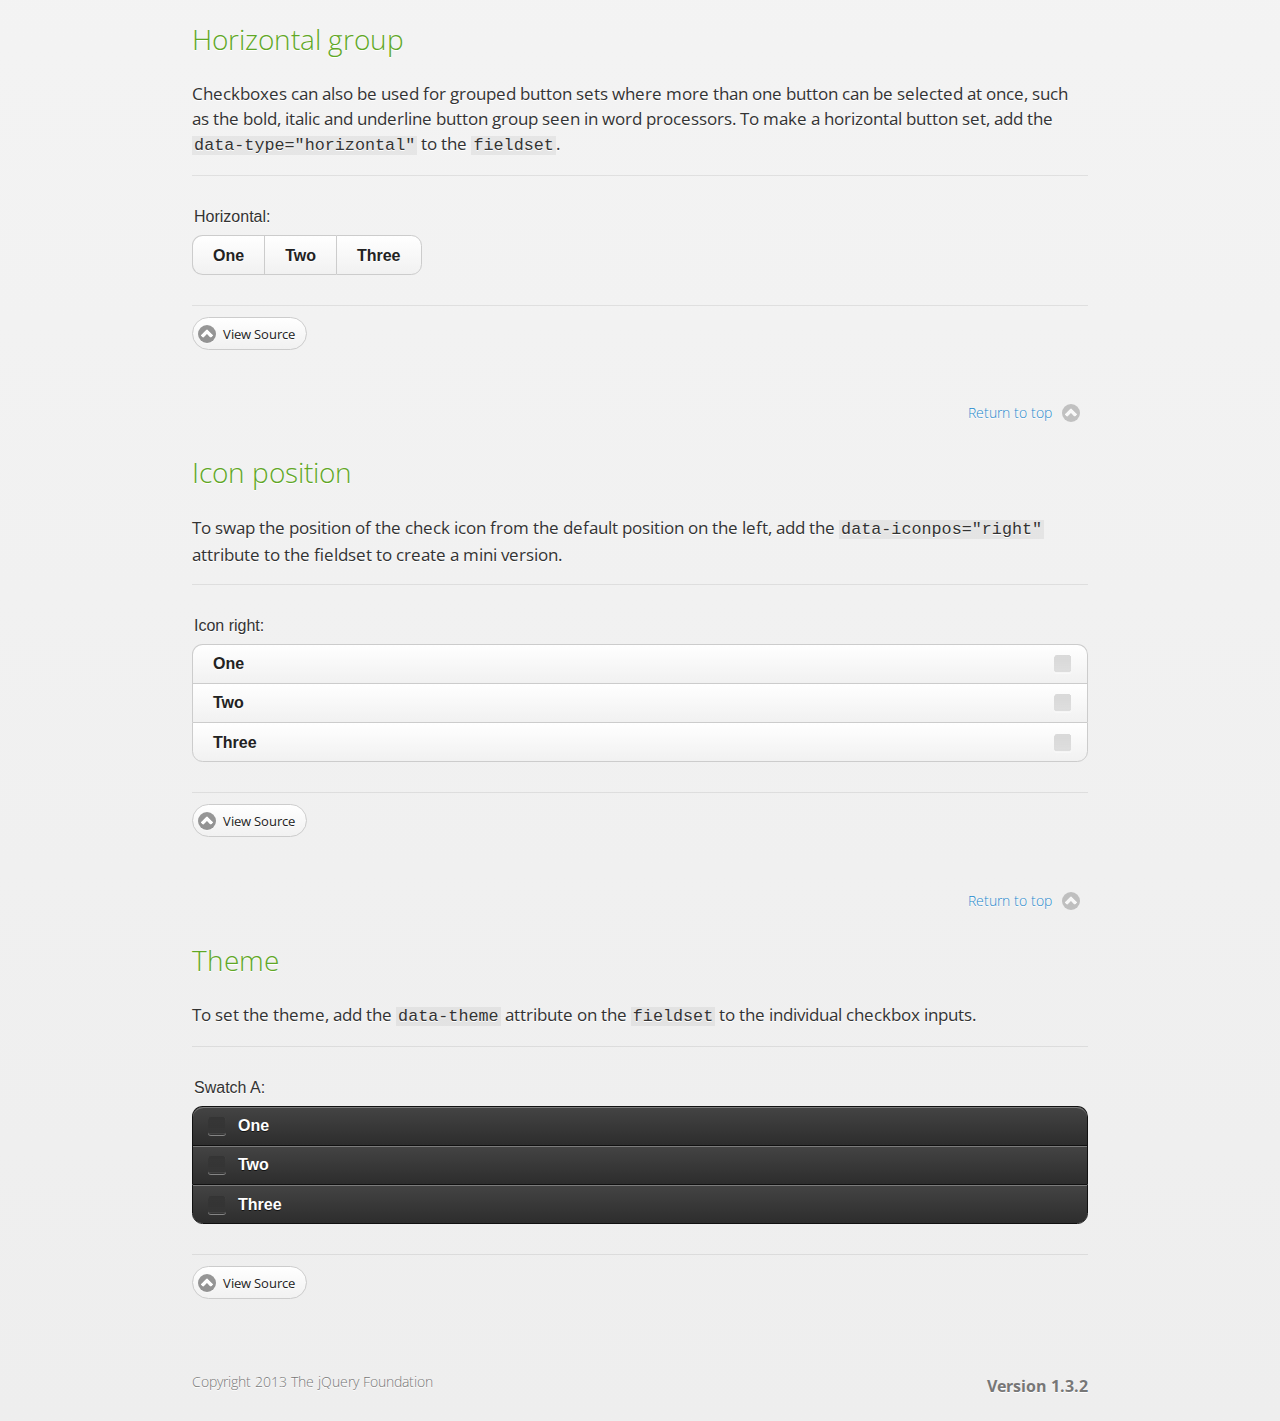
<file: www/jquery-mobile/demos/widgets/checkbox/index.html>
<!DOCTYPE html>
<html>
<head>
	<meta charset="utf-8">
	<meta name="viewport" content="width=device-width, initial-scale=1">
	<title>Checkboxes - jQuery Mobile Demos</title>
	<link rel="stylesheet"  href="../../css/themes/default/jquery.mobile-1.3.2.min.css">
	<link rel="stylesheet" href="../../_assets/css/jqm-demos.css">
	<link rel="shortcut icon" href="../../favicon.ico">
	<link rel="stylesheet" href="http://fonts.googleapis.com/css?family=Open+Sans:300,400,700">
	<script src="../../js/jquery.js"></script>
	<script src="../../_assets/js/index.js"></script>
	<script src="../../js/jquery.mobile-1.3.2.min.js"></script>
</head>
<div data-role="page" class="jqm-demos" data-quicklinks="true">

	<div data-role="header" class="jqm-header">
		<h1 class="jqm-logo"><a href="../../"><img src="../../_assets/img/jquery-logo.png" alt="jQuery Mobile Framework"></a></h1>
		<a href="#" class="jqm-navmenu-link" data-icon="bars" data-iconpos="notext">Navigation</a>
		<a href="#" class="jqm-search-link" data-icon="search" data-iconpos="notext">Search</a>
<div class="jqm-search">
    <ul class="jqm-list">
<li data-section="Widgets" data-filtertext="accordions collapsible sets content formatting grouped inset mini"><a href="widgets/accordions/">Accordion</a></li>

<li data-section="Widgets" data-filtertext="ajax navigation navigate event method"><a href="widgets/navigation/" data-ajax="false">AJAX Navigation</a></li>

<li data-section="Widgets" data-filtertext="autocomplete filter reveal listviews remote listviewbeforefilter placeholder"><a href="widgets/autocomplete/" data-ajax="false">Autocomplete</a></li>

<li data-section="Widgets" data-filtertext="buttons inputs forms inline theme grouped icons mini disabled"><a href="widgets/buttons/" data-ajax="false">Buttons</a></li>

<li data-section="Widgets" data-filtertext="checkboxes checkboxradio inputs forms mini disabled"><a href="widgets/checkbox/">Checkboxes</a></li>

<li data-section="Widgets" data-filtertext="collapsibles content formatting"><a href="widgets/collapsibles/" data-ajax="false">Collapsibles</a></li>

<li data-section="Widgets" data-filtertext="controlgroups selects checkboxradio buttons horizontal vertical"><a href="widgets/controlgroups/">Controlgroup</a></li>

<li data-section="Widgets" data-filtertext="dialogs modal popups"><a href="widgets/dialog/">Dialogs</a></li>

<li data-section="Widgets" data-filtertext="fixed toolbars headers footers sections fullscreen"><a href="widgets/fixed-toolbars/">Fixed toolbars</a></li>

<li data-section="Widgets" data-filtertext="flip toggle switch binary slider selects forms disabled"><a href="widgets/sliders/switch.html" data-ajax="false">Flip switch toggle</a></li>

<li data-section="Widgets" data-filtertext="footer toolbars footers sections"><a href="widgets/footers/">Footer toolbar</a></li>

<li data-section="Widgets" data-filtertext="forms inputs slider button range toggle switch label disabled accessible fieldcontains elements"><a href="widgets/forms/">Form elements</a></li>

<li data-section="Widgets" data-filtertext="grids columns blocks content formatting rwd responsive"><a href="widgets/grids/">Grids</a></li>

<li data-section="Widgets" data-filtertext="header toolbars fixed fullscreen sections"><a href="widgets/headers/">Header toolbar</a></li>

<li data-section="Widgets" data-filtertext="icons buttons disc position"><a href="widgets/icons/">Icons</a></li>

<li data-section="Widgets" data-filtertext="links navigation ajax prefetch cache"><a href="widgets/links/">Links</a></li>

<li data-section="Widgets" data-filtertext="listviews thumbnails icons nested split button collapsible ul ol"><a href="widgets/listviews/" data-ajax="false">Listviews</a></li>

<li data-section="Widgets" data-filtertext="ajax loader overlay spinner pages"><a href="widgets/loader/" data-ajax="false">Loader overlay</a></li>

<li data-section="Widgets" data-filtertext="navbars navmenu toolbars links icons footer header"><a href="widgets/navbar/" data-ajax="false">Navbar</a></li>

<li data-section="Widgets" data-filtertext="navbars persistent header footer links navmenu"><a href="widgets/fixed-toolbars/footer-persist-a.html">Navbar, persistent</a></li>

<li data-section="Widgets" data-filtertext="pages single multipage templates ajax nav"><a href="widgets/pages/">Pages</a></li>

<li data-section="Widgets" data-filtertext="panels sliding nav modal transition display reveal overlay push rwd responsive"><a href="widgets/panels/">Panels <span class="ui-li-count">New</span></a></li>

<li data-section="Widgets" data-filtertext="popup dialog modal transition tooltip lightbox form overlay screen flip pop fade transition"><a href="widgets/popup/">Popup</a></li>

<li data-section="Widgets" data-filtertext="radiobuttons checkboxradio inputs forms disabled grouped"><a href="widgets/radiobuttons/">Radio buttons</a></li>

<li data-section="Widgets" data-filtertext="selectmenus custom native multiple optgroup disabled forms"><a href="widgets/selects/">Select</a></li>

<li data-section="Widgets" data-filtertext="slider, single sliders range inputs forms disabled"><a href="widgets/sliders/" data-ajax="false">Slider, single</a></li>

<li data-section="Widgets" data-filtertext="slider, dual range sliders rangesliders inputs forms disabled"><a href="widgets/sliders/rangeslider.html" data-ajax="false">Slider, dual range <span class="ui-li-count">New</span></a></li>

<li data-section="Widgets" data-filtertext="tables column th td toggle responsive tables rwd hide show tabular"><a href="widgets/table-column-toggle/">Table, column toggle <span class="ui-li-count">New</span></a></li>

<li data-section="Widgets" data-filtertext="tables reflow th td responsive rwd columns tabular"><a href="widgets/table-reflow/">Table, reflow <span class="ui-li-count">New</span></a></li>

<li data-section="Widgets" data-filtertext="text inputs textarea numeric email tel file date time month clear pattern placeholder forms"><a href="widgets/textinputs/">Text inputs & textarea</a></li>

<li data-section="Widgets" data-filtertext="page transitions animated pages ajax navigation flip slide fade pop" data-ajax="false"><a href="widgets/transitions/" data-ajax="false">Transitions</a></li>

<li data-role="list-divider">Collapsibles</li>

<li data-section="Demo Showcase" data-filtertext="dynamic collapsible set accordion append expand"><a href="examples/collapsibles/dynamic-collapsible.html" data-ajax="false">Dynamic collapsible</a></li>

<li data-role="list-divider">Controlgroups</li>

<li data-section="Demo Showcase" data-filtertext="dynamic controlgroup buttons selects checkboxes forms"><a href="examples/controlgroups/dynamic-controlgroup.html" data-ajax="false">Dynamic controlgroup</a></li>

<li data-role="list-divider">Listviews</li>

<li data-section="Demo Showcase" data-filtertext="grid listview responsive grids responsive listviews lists ul"><a href="examples/listviews/grid-listview.html" data-ajax="false">Grid Listview</a></li>

<li data-section="Demo Showcase" data-filtertext="autodividers anchor jump scroll linkbars listviews lists ul"><a href="examples/listviews/autodividers-linkbar.html" data-ajax="false">Autodividers Linkbar</a></li>

<li data-section="Demo Showcase" data-filtertext="listviews autodividers selector autodividersselector lists ul ol"><a href="examples/listviews/autodividers-selector.html" data-ajax="false">Autodividers Selector</a></li>

<li data-role="list-divider">Navigation</li>

<li data-section="Demo Showcase" data-filtertext="backbone and require.js example navigation router"><a href="examples/backbone-require/index.html" data-ajax="false">Backbone and Require.js example</a></li>

<li data-section="Demo Showcase" data-filtertext="server redirection with server-side support php"><a href="examples/redirect/" data-ajax="false">Redirection with server-side support</a></li>

<li data-role="list-divider">Panels</li>

<li data-section="Demo Showcase" data-filtertext="panel styling slide panels sliding panels shadow rwd responsive breakpoint"><a href="examples/panels/panel-styling.html" data-ajax="false">Panel styling</a></li>

<li data-section="Demo Showcase" data-filtertext="open panel on swipe panels left right"><a href="examples/panels/panel-swipe-open.html" data-ajax="false">Open panel on swipe</a></li>

<li data-role="list-divider">Popups</li>

<li data-section="Demo Showcase" data-filtertext="dynamic popups popup images lightbox"><a href="examples/popups/dynamic-popup.html" data-ajax="false">Dynamic popup</a></li>

<li data-section="Demo Showcase" data-filtertext="arrow popups popover"><a href="examples/popups/arrow.html" data-ajax="false">Popup with arrow</a></li>

<li data-role="list-divider">Responsive Tables</li>

<li data-section="Demo Showcase" data-filtertext="responsive tables reflow stack custom styles"><a href="examples/tables/movie-list.html" data-ajax="false">Reflow: Custom styles</a></li>

<li data-section="Demo Showcase" data-filtertext="responsive tables reflow heading groups rwd breakpoint"><a href="examples/tables/financial-grouped-reflow.html" data-ajax="false">Reflow: Heading groups</a></li>

<li data-section="Demo Showcase" data-filtertext="responsive tables reflow refresh method dynamically inject data"><a href="examples/tables/reflow-refresh.html" data-ajax="false">Reflow: Refresh method</a></li>

<li data-section="Demo Showcase" data-filtertext="responsive tables column toggle hide rwd breakpoint customization options"><a href="examples/tables/movie-list-toggle-options.html" data-ajax="false">Column toggle: Customization options</a></li>

<li data-section="Demo Showcase" data-filtertext="responsive tables column toggle heading groups rwd breakpoint"><a href="examples/tables/financial-grouped-columns.html" data-ajax="false">Column toggle: Heading groups</a></li>

<li data-section="Demo Showcase" data-filtertext="responsive tables column toggle refresh method dynamically inject data"><a href="examples/tables/columntoggle-refresh.html" data-ajax="false">Column toggle: Refresh method</a></li>

<li data-section="Demo Showcase" data-filtertext="responsive tables table column toggle phone comparison rwd breakpoint"><a href="examples/tables/phone-compare.html" data-ajax="false">Column toggle demo: Phone comparison</a></li>

<li data-role="list-divider">Sliders</li>

<li data-section="Demo Showcase" data-filtertext="slider tooltip handle value extension input range sliders forms"><a href="examples/slider/tooltip.html" data-ajax="false">Tooltip extension</a></li>

<li data-role="list-divider">Swipe</li>

<li data-section="Demo Showcase" data-filtertext="swipe to navigate page transitions navigation"><a href="examples/swipe/swipe-page.html" data-ajax="false">Swipe to navigate</a></li>

<li data-section="Demo Showcase" data-filtertext="swipe to delete list item listviews lists ul ol"><a href="examples/swipe/swipe-list.html" data-ajax="false">Swipe to delete list item</a></li>

<li data-role="list-divider">Forms</li>

<li data-section="Questions & Answers" data-filtertext="CSS styles apply widget scope wrap selector customize"><a href="faq/question-template.html">Why won't my CSS styles apply correctly to a widget?</a></li>

<li data-section="Questions & Answers" data-filtertext="form update value enhance pageinit refresh"><a href="faq/updating-the-value-of-enhanced-form-elements-does-not-work.html">Updating the value of enhanced form elements does not work.</a></li>

<li data-section="Questions & Answers" data-filtertext="HTML 5 inputs appearance keyboard picker calendar date time slider file color"><a href="faq/my-html-5-inputs-look-different-in-browsers.html">My HTML 5 inputs look different across devices and browsers.</a></li>

<li data-section="Questions & Answers" data-filtertext="range search inputs slider number text degrade"><a href="faq/my-range-search-input-type-is-being-changed.html">My range or search inputs are being change to number/text.</a></li>

<li data-section="Questions & Answers" data-filtertext="custom select popup dialog logic"><a href="faq/sometimes-custom-select-shows-as-dialog-popup.html">Sometimes my custom select shows as a popup other times its a dialog.</a></li>

<li data-section="Questions & Answers" data-filtertext="disable button issue class method"><a href="faq/disabling-a-button-does-not-work.html">Disabling a button does not work.</a></li>

<li data-section="Questions & Answers" data-filtertext="fixed toolbar header footer fullscreen select input bug issue"><a href="faq/controls-in-header-footer.html">Controls in my fixed header or footer are not responding or behave erratically.</a></li>

<li data-role="list-divider">Pages</li>

<li data-section="Questions & Answers" data-filtertext="head load scripts styles pageinit onload pagebeforecreate ajax nav pages"><a href="faq/scripts-and-styles-not-loading.html">Why aren't my scripts and styles loading?</a></li>

<li data-section="Questions & Answers" data-filtertext="document.ready onload paginit DOM ready on ready scripts "><a href="faq/dom-ready-not-working.html">Why isn't DOM ready working for my scripts?</a></li>

<li data-section="Questions & Answers" data-filtertext="ajax nav load page mobile.loadpage"><a href="faq/how-do-i-load-a-page.html">How do I load a page?</a></li>

<li data-section="Questions & Answers" data-filtertext="ajax nav multi page document load"><a href="faq/why-is-only-the-first-page-loaded.html">Why is only the first page of my multi page document loaded?</a></li>

<li data-section="Questions & Answers" data-filtertext="pass url query params ajax nav"><a href="faq/pass-query-params-to-page.html">I'm trying to pass query params to a page but it's not working?</a></li>

<li data-section="Questions & Answers" data-filtertext="hash pass parameters information ajax nav"><a href="faq/pass-via-the-hash-to-page.html">I'm trying to pass information via the hash but it's not working?</a></li>

<li data-section="Questions & Answers" data-filtertext="application cache status error isLocal ajax nav"><a href="faq/the-application-cache-is-not-working.html">I'm trying to use the application cache but it's not working.</a></li>

<li data-section="Questions & Answers" data-filtertext=">create refresh event trigger pageInit refresh method content injected page not enhanced."><a href="faq/injected-content-is-not-enhanced.html">Content injected into a page is not enhanced.</a></li>

<li data-section="Questions & Answers" data-filtertext=">create trigger event pageInit injected HTML"><a href="faq/triggering-create-on-injected-content-does-not-work.html">Triggering create on injected HTML does not work.</a></li>

<li data-section="Questions & Answers" data-filtertext="auto-enhance element stop preventnative role none"><a href="faq/how-can-i-stop-auto-enhancement-of-elements.html">How can I stop JQM from auto-enhancing an element?</a></li>

<li data-section="Questions & Answers" data-filtertext="auto-enhance block container parent stop preventnative role none"><a href="faq/how-can-i-stop-auto-enhancement-of-a-block-of-elements.html">How can I stop JQM from enhancing a block of elements?</a></li>

<li data-section="Questions & Answers" data-filtertext="page title ajax nav head"><a href="faq/how-do-i-control-page-titles.html">How do I control page titles?</a></li>

<li data-section="Questions & Answers" data-filtertext="ajax nav load page loadPage"><a href="faq/how-do-i-load-a-page.html">How do I load a page?</a></li>

<li data-role="list-divider">Events</li>

<li data-section="Questions & Answers" data-filtertext="touch mouse events vmouseover, vmousedown, vmousemove, vmouseup, vclick, vmousecancel"><a href="faq/how-do-i-use-touch-mouse-events.html">How do I use touch and mouse events?</a></li>

<li data-role="list-divider">Theme and styling</li>

<li data-section="Questions & Answers" data-filtertext="theme swatch css themeroller customize icons colors fonts style"><a href="faq/how-does-theming-work.html">How does theming work?</a></li>

<li data-role="list-divider">Apps</li>

<li data-section="Questions & Answers" data-filtertext="How do I need to configure PhoneGap Cordova?"><a href="faq/how-configure-phonegap-cordova.html">How do I need to configure PhoneGap/Cordova?</a></li>
<!--
<li data-role="list-divider">Navigation</li>

<li data-section="Questions & Answers" data-filtertext=""><a href="faq/nav-is-acting-erraticly.html">The nav is acting erratically!</a></li>

<li data-section="Questions & Answers" data-filtertext=""><a href="faq/deep-links-dont-work.html">Following a deep link ( a link to scroll to and id ) does not work.</a></li>

<li data-section="Questions & Answers" data-filtertext=""><a href="faq/scripts-css-only-works-on-first-page-or-refresh.html">My script / css only works on first page or on refresh.</a></li>
<li data-role="list-divider">Widgets</li>

<li data-section="Questions & Answers" data-filtertext=""><a href="faq/cloned-content-double-enhanced.html">Cloning a widget or enhanced for element and enhancing causes "double" enhancement</a></li>

<li data-section="Questions & Answers" data-filtertext=""><a href="faq/cloned-content-does-not-update.html">Cloned widget or enhanced element does not update</a></li>

<li data-section="Questions & Answers" data-filtertext=""><a href="faq/data-enhance-false-does-not-work.html">Setting data-enhance="false" does not work.</a></li>

<li data-role="list-divider">General</li>

<li data-section="Questions & Answers" data-filtertext=""><a href="faq/selecting-element-by-id-not-working.html">Selecting elements by id only works sometimes or on first page!</a></li>

<li data-section="Questions & Answers" data-filtertext=""><a href="faq/global-config-settings-ignored.html">The global configuration settings i set are being ignored.</a></li>

<li data-section="Questions & Answers" data-filtertext=""><a href="faq/custom-css-is-ignored.html">My custom css is ignored.</a></li>

<li data-role="list-divider">Events</li>

<li data-section="Questions & Answers" data-filtertext=""><a href="faq/swipe-triggered-when-scrolling.html">Swipe triggered when scrolling.</a></li>

<li data-section="Questions & Answers" data-filtertext=""><a href="faq/document-ready-not-working.html">Document ready ignored after first page.</a></li>

<li data-role="list-divider">Theming &amp; custom styles</li>

<li data-section="Questions & Answers" data-filtertext=""><a href="faq/#">How do I add custom icons?</a></li>

<li data-section="Questions & Answers" data-filtertext=""><a href="faq/#">How do I add remove the circle behind the icons?</a></li>
-->

    </ul>
</div>

	</div><!-- /header -->

	<div data-role="content" class="jqm-content">

			<h1>Checkboxes <a href="http://api.jquerymobile.com/checkboxradio/" data-ajax="false" data-role="button" data-inline="true" data-mini="true" data-icon="arrow-r" data-iconpos="right" class="jqm-api-link">API</a></h1>

			<p class="jqm-intro">Checkboxes are used to provide a list of options where more than one can be selected.
			</p>

			<h2 id="check-markup">Basic markup</h2>

			<p>To create a single checkbox, add an <code>input</code> with a <code>type="checkbox"</code> attribute and a corresponding <code>label</code>. If the <code>input</code> isn't wrapped in its corresponding <code>label</code>, be sure to set the <code>for</code> attribute of the <code>label</code> to match the <code>id</code> of the <code>input</code> so they are semantically associated.</p>

			<div data-demo-html="true">
                <form>
	               	<label>
	                	<input type="checkbox" name="checkbox-0 "/>Check me
	                </label>
            	</form>
			</div><!--/demo-html -->

			<h2 id="check-mini">Mini size</h2>

			<p>For a more compact version that is useful in toolbars and tight spaces, add the <code>data-mini="true"</code> attribute to the element to create a mini version. </p>

			<div data-demo-html="true">
                <form>
	               	<input type="checkbox" name="checkbox-mini-0" id="checkbox-mini-0" class="custom" data-mini="true" />
		<label for="checkbox-mini-0">I agree</label>
            	</form>
			</div><!--/demo-html -->

			<h2 id="check-vert">Vertical group</h2>

			<p>Typically, there are multiple checkboxes listed under a question title. To visually integrate multiple checkboxes into a grouped button set, the framework will automatically remove all margins between buttons and round only the top and bottom corners of the set if there is a <code> data-role="controlgroup"</code> attribute on the <code>fieldset</code>.</p>

			<div data-demo-html="true">
                <form>
	               	<fieldset data-role="controlgroup">
						<legend>Vertical:</legend>
						<input type="checkbox" name="checkbox-v-2a" id="checkbox-v-2a">
						<label for="checkbox-v-2a">One</label>
						<input type="checkbox" name="checkbox-v-2b" id="checkbox-v-2b">
						<label for="checkbox-v-2b">Two</label>
						<input type="checkbox" name="checkbox-v-2c" id="checkbox-v-2c">
						<label for="checkbox-v-2c">Three</label>
					</fieldset>
            	</form>
			</div><!--/demo-html -->

			<h2 id="check-horiz">Horizontal group</h2>

			<p>Checkboxes can also be used for grouped button sets where more than one button can be selected at once, such as the bold, italic and underline button group seen in word processors. To make a horizontal button set, add the <code> data-type="horizontal"</code> to the <code>fieldset</code>.</p>

			<div data-demo-html="true">
                <form>
					<fieldset data-role="controlgroup" data-type="horizontal">
						<legend>Horizontal:</legend>
						<input type="checkbox" name="checkbox-h-2a" id="checkbox-h-2a">
						<label for="checkbox-h-2a">One</label>
						<input type="checkbox" name="checkbox-h-2b" id="checkbox-h-2b">
						<label for="checkbox-h-2b">Two</label>
						<input type="checkbox" name="checkbox-h-2c" id="checkbox-h-2c">
						<label for="checkbox-h-2c">Three</label>
					</fieldset>
            	</form>
			</div><!--/demo-html -->

			<h2 id="check-iconpos">Icon position</h2>

			<p>To swap the position of the check icon from the default position on the left, add the <code>data-iconpos="right"</code> attribute to the fieldset to create a mini version. </p>

				<div data-demo-html="true">
					<form>
					<fieldset data-role="controlgroup" data-iconpos="right">
						<legend>Icon right:</legend>
						<input type="checkbox" name="checkbox-h-6a" id="checkbox-h-6a">
						<label for="checkbox-h-6a">One</label>
						<input type="checkbox" name="checkbox-h-6b" id="checkbox-h-6b">
						<label for="checkbox-h-6b">Two</label>
						<input type="checkbox" name="checkbox-h-6c" id="checkbox-h-6c">
						<label for="checkbox-h-6c">Three</label>
					</fieldset>
				</form>
				</div><!--/demo-html -->

			<h2 id="check-theme">Theme</h2>

			<p>To set the theme, add the <code> data-theme</code> attribute on the <code>fieldset</code> to the individual checkbox inputs.</p>

			<div data-demo-html="true">
                <form>
	               	<fieldset data-role="controlgroup">
						<legend>Swatch A:</legend>
						<input type="checkbox" name="checkbox-t-2a" id="checkbox-t-2a" data-theme="a">
						<label for="checkbox-t-2a">One</label>
						<input type="checkbox" name="checkbox-t-2b" id="checkbox-t-2b" data-theme="a">
						<label for="checkbox-t-2b">Two</label>
						<input type="checkbox" name="checkbox-t-2c" id="checkbox-t-2c" data-theme="a">
						<label for="checkbox-t-2c">Three</label>
					</fieldset>
            	</form>
			</div><!--/demo-html -->

			</form>

	</div><!-- /content -->

	<div data-role="footer" class="jqm-footer">
		<p class="jqm-version"></p>
		<p>Copyright 2013 The jQuery Foundation</p>
	</div><!-- /footer -->
    <div data-role="panel" class="jqm-nav-panel jqm-navmenu-panel" data-position="left" data-display="reveal" data-theme="c">
        <ul data-role="listview" data-theme="d" data-divider-theme="d" data-icon="false" data-global-nav="demos" class="jqm-list">
            <li data-role="list-divider">jQuery Mobile Demos</li>
			<li><a href="./">Home</a></li>
            <li><a href="intro/">Introduction</a></li>
            <li><a href="examples/">Demo Showcase</a></li>
            <li><a href="faq/">Questions & Answers</a></li>
			<li><a href="intro/rwd.html">Going Responsive</a></li>
            <li data-role="list-divider">Widget reference</li>
<li data-section="Widgets" data-filtertext="accordions collapsible sets content formatting grouped inset mini"><a href="widgets/accordions/">Accordion</a></li>

<li data-section="Widgets" data-filtertext="ajax navigation navigate event method"><a href="widgets/navigation/" data-ajax="false">AJAX Navigation</a></li>

<li data-section="Widgets" data-filtertext="autocomplete filter reveal listviews remote listviewbeforefilter placeholder"><a href="widgets/autocomplete/" data-ajax="false">Autocomplete</a></li>

<li data-section="Widgets" data-filtertext="buttons inputs forms inline theme grouped icons mini disabled"><a href="widgets/buttons/" data-ajax="false">Buttons</a></li>

<li data-section="Widgets" data-filtertext="checkboxes checkboxradio inputs forms mini disabled"><a href="widgets/checkbox/">Checkboxes</a></li>

<li data-section="Widgets" data-filtertext="collapsibles content formatting"><a href="widgets/collapsibles/" data-ajax="false">Collapsibles</a></li>

<li data-section="Widgets" data-filtertext="controlgroups selects checkboxradio buttons horizontal vertical"><a href="widgets/controlgroups/">Controlgroup</a></li>

<li data-section="Widgets" data-filtertext="dialogs modal popups"><a href="widgets/dialog/">Dialogs</a></li>

<li data-section="Widgets" data-filtertext="fixed toolbars headers footers sections fullscreen"><a href="widgets/fixed-toolbars/">Fixed toolbars</a></li>

<li data-section="Widgets" data-filtertext="flip toggle switch binary slider selects forms disabled"><a href="widgets/sliders/switch.html" data-ajax="false">Flip switch toggle</a></li>

<li data-section="Widgets" data-filtertext="footer toolbars footers sections"><a href="widgets/footers/">Footer toolbar</a></li>

<li data-section="Widgets" data-filtertext="forms inputs slider button range toggle switch label disabled accessible fieldcontains elements"><a href="widgets/forms/">Form elements</a></li>

<li data-section="Widgets" data-filtertext="grids columns blocks content formatting rwd responsive"><a href="widgets/grids/">Grids</a></li>

<li data-section="Widgets" data-filtertext="header toolbars fixed fullscreen sections"><a href="widgets/headers/">Header toolbar</a></li>

<li data-section="Widgets" data-filtertext="icons buttons disc position"><a href="widgets/icons/">Icons</a></li>

<li data-section="Widgets" data-filtertext="links navigation ajax prefetch cache"><a href="widgets/links/">Links</a></li>

<li data-section="Widgets" data-filtertext="listviews thumbnails icons nested split button collapsible ul ol"><a href="widgets/listviews/" data-ajax="false">Listviews</a></li>

<li data-section="Widgets" data-filtertext="ajax loader overlay spinner pages"><a href="widgets/loader/" data-ajax="false">Loader overlay</a></li>

<li data-section="Widgets" data-filtertext="navbars navmenu toolbars links icons footer header"><a href="widgets/navbar/" data-ajax="false">Navbar</a></li>

<li data-section="Widgets" data-filtertext="navbars persistent header footer links navmenu"><a href="widgets/fixed-toolbars/footer-persist-a.html">Navbar, persistent</a></li>

<li data-section="Widgets" data-filtertext="pages single multipage templates ajax nav"><a href="widgets/pages/">Pages</a></li>

<li data-section="Widgets" data-filtertext="panels sliding nav modal transition display reveal overlay push rwd responsive"><a href="widgets/panels/">Panels <span class="ui-li-count">New</span></a></li>

<li data-section="Widgets" data-filtertext="popup dialog modal transition tooltip lightbox form overlay screen flip pop fade transition"><a href="widgets/popup/">Popup</a></li>

<li data-section="Widgets" data-filtertext="radiobuttons checkboxradio inputs forms disabled grouped"><a href="widgets/radiobuttons/">Radio buttons</a></li>

<li data-section="Widgets" data-filtertext="selectmenus custom native multiple optgroup disabled forms"><a href="widgets/selects/">Select</a></li>

<li data-section="Widgets" data-filtertext="slider, single sliders range inputs forms disabled"><a href="widgets/sliders/" data-ajax="false">Slider, single</a></li>

<li data-section="Widgets" data-filtertext="slider, dual range sliders rangesliders inputs forms disabled"><a href="widgets/sliders/rangeslider.html" data-ajax="false">Slider, dual range <span class="ui-li-count">New</span></a></li>

<li data-section="Widgets" data-filtertext="tables column th td toggle responsive tables rwd hide show tabular"><a href="widgets/table-column-toggle/">Table, column toggle <span class="ui-li-count">New</span></a></li>

<li data-section="Widgets" data-filtertext="tables reflow th td responsive rwd columns tabular"><a href="widgets/table-reflow/">Table, reflow <span class="ui-li-count">New</span></a></li>

<li data-section="Widgets" data-filtertext="text inputs textarea numeric email tel file date time month clear pattern placeholder forms"><a href="widgets/textinputs/">Text inputs & textarea</a></li>

<li data-section="Widgets" data-filtertext="page transitions animated pages ajax navigation flip slide fade pop" data-ajax="false"><a href="widgets/transitions/" data-ajax="false">Transitions</a></li>

        </ul>
	</div><!-- /panel -->


</div><!-- /page -->
</body>
</html>
</file>
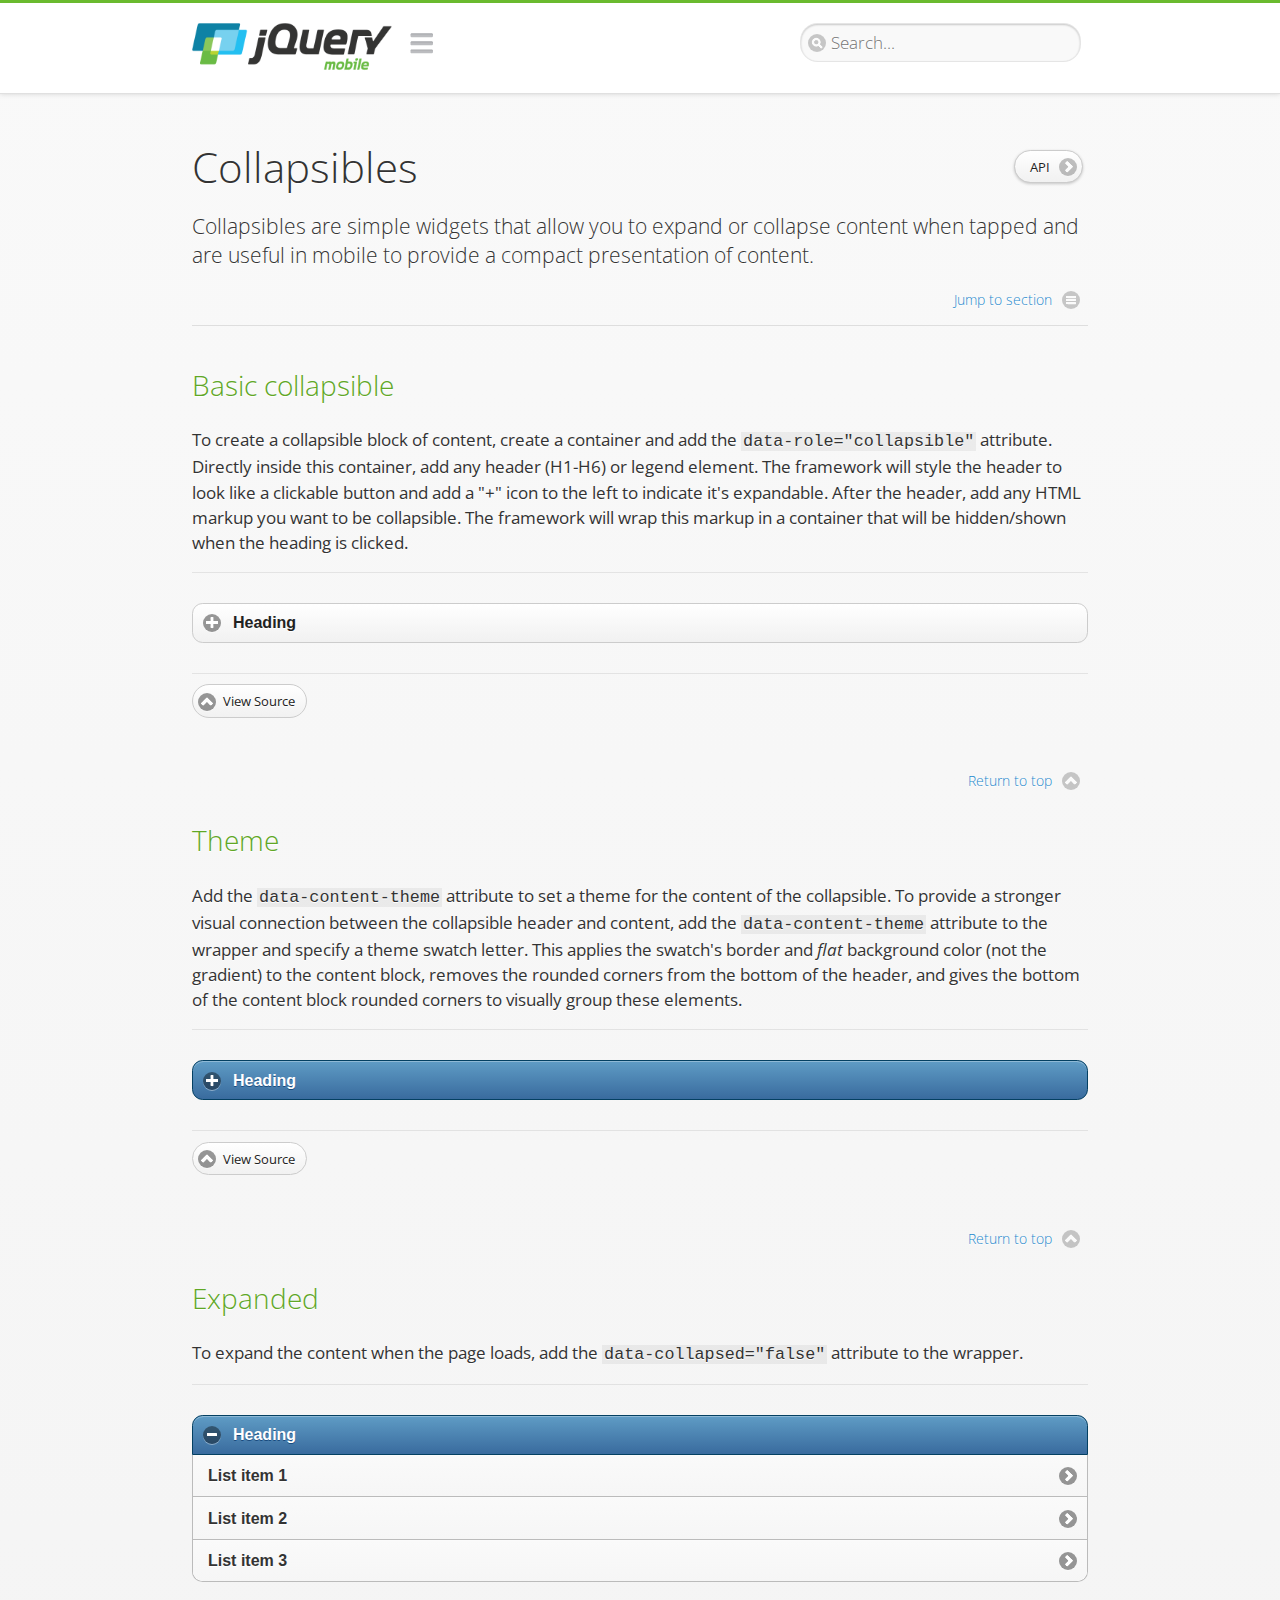
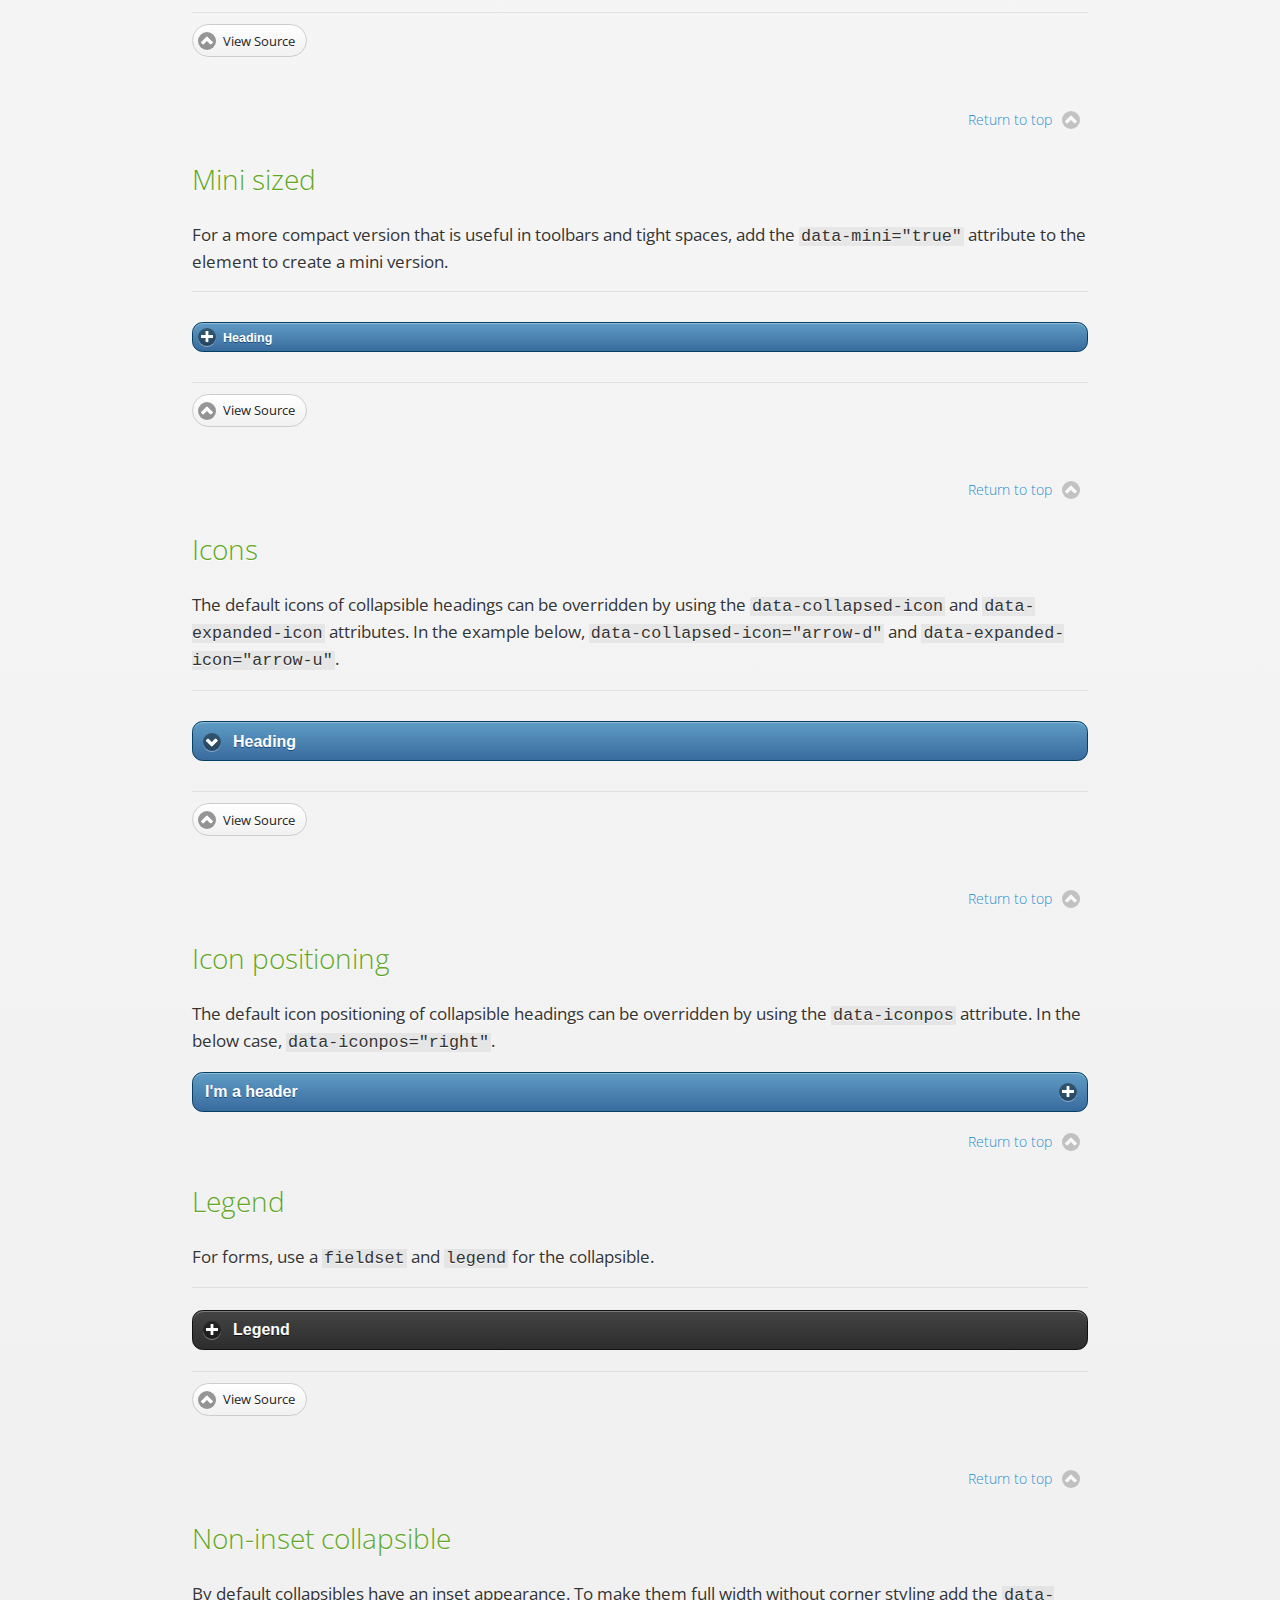
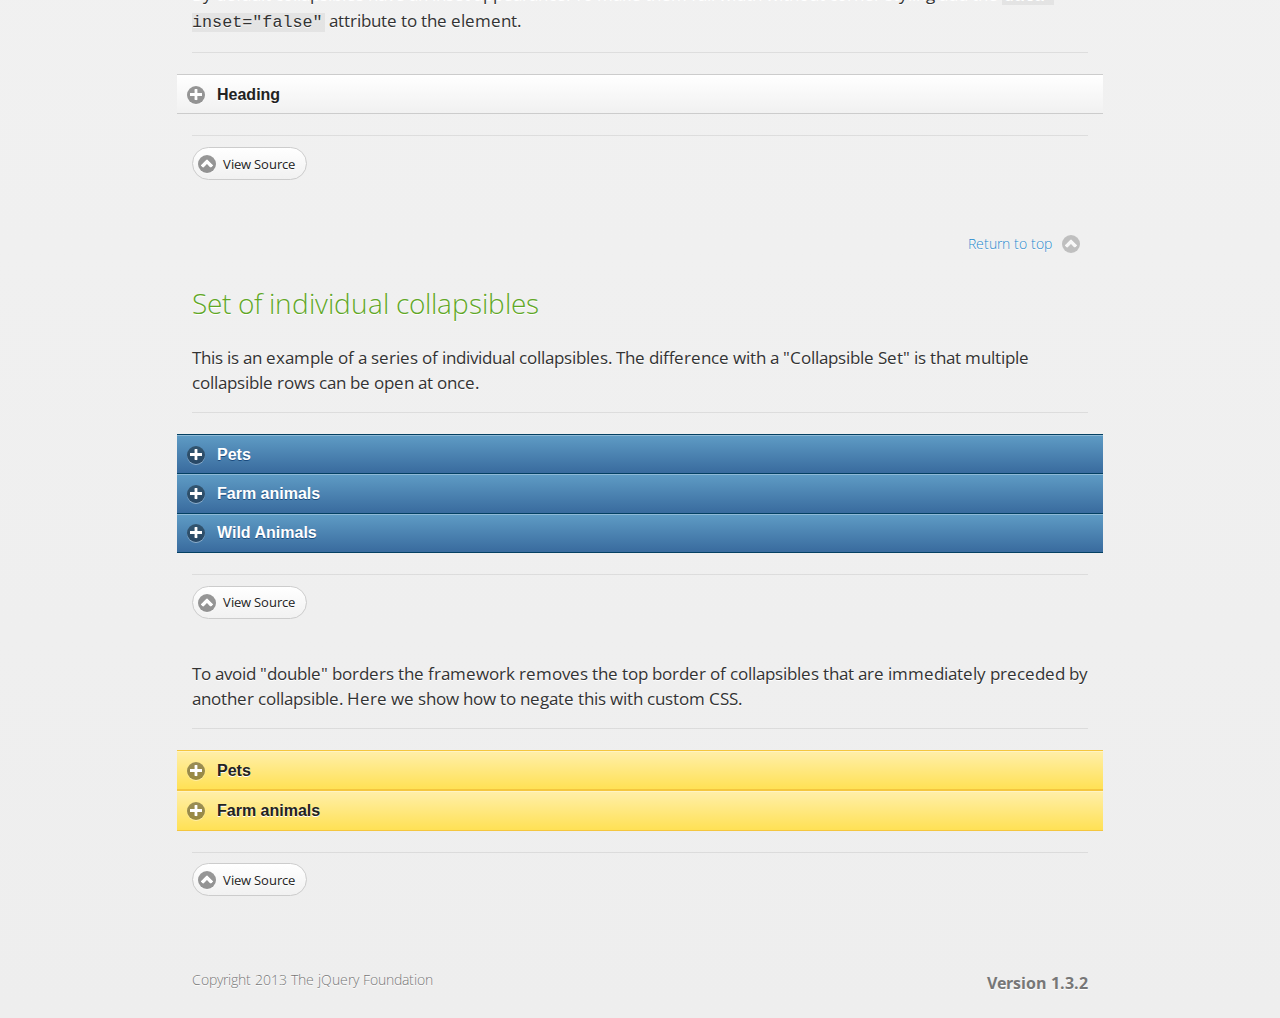
<file: www/jquery-mobile/demos/widgets/collapsibles/index.html>
<!DOCTYPE html>
<html>
<head>
	<meta charset="utf-8">
	<meta name="viewport" content="width=device-width, initial-scale=1">
	<title>Collapsible - jQuery Mobile Demos</title>
    <link rel="stylesheet"  href="../../css/themes/default/jquery.mobile-1.3.2.min.css">
    <link rel="stylesheet" href="../../_assets/css/jqm-demos.css">
    <link rel="shortcut icon" href="../../favicon.ico">
    <link rel="stylesheet" href="http://fonts.googleapis.com/css?family=Open+Sans:300,400,700">
    <script src="../../js/jquery.js"></script>
    <script src="../../_assets/js/index.js"></script>
    <script src="../../js/jquery.mobile-1.3.2.min.js"></script>
    <style id="negateDoubleBorder">
        #demo-borders .ui-collapsible .ui-collapsible-heading .ui-btn { border-top-width: 1px !important; }
    </style>
</head>
<body>
<div data-role="page" class="jqm-demos" data-quicklinks="true">

    <div data-role="header" class="jqm-header">
		<h1 class="jqm-logo"><a href="../../"><img src="../../_assets/img/jquery-logo.png" alt="jQuery Mobile Framework"></a></h1>
        <a href="#" class="jqm-navmenu-link" data-icon="bars" data-iconpos="notext">Navigation</a>
        <a href="#" class="jqm-search-link" data-icon="search" data-iconpos="notext">Search</a>
<div class="jqm-search">
    <ul class="jqm-list">
<li data-section="Widgets" data-filtertext="accordions collapsible sets content formatting grouped inset mini"><a href="widgets/accordions/">Accordion</a></li>

<li data-section="Widgets" data-filtertext="ajax navigation navigate event method"><a href="widgets/navigation/" data-ajax="false">AJAX Navigation</a></li>

<li data-section="Widgets" data-filtertext="autocomplete filter reveal listviews remote listviewbeforefilter placeholder"><a href="widgets/autocomplete/" data-ajax="false">Autocomplete</a></li>

<li data-section="Widgets" data-filtertext="buttons inputs forms inline theme grouped icons mini disabled"><a href="widgets/buttons/" data-ajax="false">Buttons</a></li>

<li data-section="Widgets" data-filtertext="checkboxes checkboxradio inputs forms mini disabled"><a href="widgets/checkbox/">Checkboxes</a></li>

<li data-section="Widgets" data-filtertext="collapsibles content formatting"><a href="widgets/collapsibles/" data-ajax="false">Collapsibles</a></li>

<li data-section="Widgets" data-filtertext="controlgroups selects checkboxradio buttons horizontal vertical"><a href="widgets/controlgroups/">Controlgroup</a></li>

<li data-section="Widgets" data-filtertext="dialogs modal popups"><a href="widgets/dialog/">Dialogs</a></li>

<li data-section="Widgets" data-filtertext="fixed toolbars headers footers sections fullscreen"><a href="widgets/fixed-toolbars/">Fixed toolbars</a></li>

<li data-section="Widgets" data-filtertext="flip toggle switch binary slider selects forms disabled"><a href="widgets/sliders/switch.html" data-ajax="false">Flip switch toggle</a></li>

<li data-section="Widgets" data-filtertext="footer toolbars footers sections"><a href="widgets/footers/">Footer toolbar</a></li>

<li data-section="Widgets" data-filtertext="forms inputs slider button range toggle switch label disabled accessible fieldcontains elements"><a href="widgets/forms/">Form elements</a></li>

<li data-section="Widgets" data-filtertext="grids columns blocks content formatting rwd responsive"><a href="widgets/grids/">Grids</a></li>

<li data-section="Widgets" data-filtertext="header toolbars fixed fullscreen sections"><a href="widgets/headers/">Header toolbar</a></li>

<li data-section="Widgets" data-filtertext="icons buttons disc position"><a href="widgets/icons/">Icons</a></li>

<li data-section="Widgets" data-filtertext="links navigation ajax prefetch cache"><a href="widgets/links/">Links</a></li>

<li data-section="Widgets" data-filtertext="listviews thumbnails icons nested split button collapsible ul ol"><a href="widgets/listviews/" data-ajax="false">Listviews</a></li>

<li data-section="Widgets" data-filtertext="ajax loader overlay spinner pages"><a href="widgets/loader/" data-ajax="false">Loader overlay</a></li>

<li data-section="Widgets" data-filtertext="navbars navmenu toolbars links icons footer header"><a href="widgets/navbar/" data-ajax="false">Navbar</a></li>

<li data-section="Widgets" data-filtertext="navbars persistent header footer links navmenu"><a href="widgets/fixed-toolbars/footer-persist-a.html">Navbar, persistent</a></li>

<li data-section="Widgets" data-filtertext="pages single multipage templates ajax nav"><a href="widgets/pages/">Pages</a></li>

<li data-section="Widgets" data-filtertext="panels sliding nav modal transition display reveal overlay push rwd responsive"><a href="widgets/panels/">Panels <span class="ui-li-count">New</span></a></li>

<li data-section="Widgets" data-filtertext="popup dialog modal transition tooltip lightbox form overlay screen flip pop fade transition"><a href="widgets/popup/">Popup</a></li>

<li data-section="Widgets" data-filtertext="radiobuttons checkboxradio inputs forms disabled grouped"><a href="widgets/radiobuttons/">Radio buttons</a></li>

<li data-section="Widgets" data-filtertext="selectmenus custom native multiple optgroup disabled forms"><a href="widgets/selects/">Select</a></li>

<li data-section="Widgets" data-filtertext="slider, single sliders range inputs forms disabled"><a href="widgets/sliders/" data-ajax="false">Slider, single</a></li>

<li data-section="Widgets" data-filtertext="slider, dual range sliders rangesliders inputs forms disabled"><a href="widgets/sliders/rangeslider.html" data-ajax="false">Slider, dual range <span class="ui-li-count">New</span></a></li>

<li data-section="Widgets" data-filtertext="tables column th td toggle responsive tables rwd hide show tabular"><a href="widgets/table-column-toggle/">Table, column toggle <span class="ui-li-count">New</span></a></li>

<li data-section="Widgets" data-filtertext="tables reflow th td responsive rwd columns tabular"><a href="widgets/table-reflow/">Table, reflow <span class="ui-li-count">New</span></a></li>

<li data-section="Widgets" data-filtertext="text inputs textarea numeric email tel file date time month clear pattern placeholder forms"><a href="widgets/textinputs/">Text inputs & textarea</a></li>

<li data-section="Widgets" data-filtertext="page transitions animated pages ajax navigation flip slide fade pop" data-ajax="false"><a href="widgets/transitions/" data-ajax="false">Transitions</a></li>

<li data-role="list-divider">Collapsibles</li>

<li data-section="Demo Showcase" data-filtertext="dynamic collapsible set accordion append expand"><a href="examples/collapsibles/dynamic-collapsible.html" data-ajax="false">Dynamic collapsible</a></li>

<li data-role="list-divider">Controlgroups</li>

<li data-section="Demo Showcase" data-filtertext="dynamic controlgroup buttons selects checkboxes forms"><a href="examples/controlgroups/dynamic-controlgroup.html" data-ajax="false">Dynamic controlgroup</a></li>

<li data-role="list-divider">Listviews</li>

<li data-section="Demo Showcase" data-filtertext="grid listview responsive grids responsive listviews lists ul"><a href="examples/listviews/grid-listview.html" data-ajax="false">Grid Listview</a></li>

<li data-section="Demo Showcase" data-filtertext="autodividers anchor jump scroll linkbars listviews lists ul"><a href="examples/listviews/autodividers-linkbar.html" data-ajax="false">Autodividers Linkbar</a></li>

<li data-section="Demo Showcase" data-filtertext="listviews autodividers selector autodividersselector lists ul ol"><a href="examples/listviews/autodividers-selector.html" data-ajax="false">Autodividers Selector</a></li>

<li data-role="list-divider">Navigation</li>

<li data-section="Demo Showcase" data-filtertext="backbone and require.js example navigation router"><a href="examples/backbone-require/index.html" data-ajax="false">Backbone and Require.js example</a></li>

<li data-section="Demo Showcase" data-filtertext="server redirection with server-side support php"><a href="examples/redirect/" data-ajax="false">Redirection with server-side support</a></li>

<li data-role="list-divider">Panels</li>

<li data-section="Demo Showcase" data-filtertext="panel styling slide panels sliding panels shadow rwd responsive breakpoint"><a href="examples/panels/panel-styling.html" data-ajax="false">Panel styling</a></li>

<li data-section="Demo Showcase" data-filtertext="open panel on swipe panels left right"><a href="examples/panels/panel-swipe-open.html" data-ajax="false">Open panel on swipe</a></li>

<li data-role="list-divider">Popups</li>

<li data-section="Demo Showcase" data-filtertext="dynamic popups popup images lightbox"><a href="examples/popups/dynamic-popup.html" data-ajax="false">Dynamic popup</a></li>

<li data-section="Demo Showcase" data-filtertext="arrow popups popover"><a href="examples/popups/arrow.html" data-ajax="false">Popup with arrow</a></li>

<li data-role="list-divider">Responsive Tables</li>

<li data-section="Demo Showcase" data-filtertext="responsive tables reflow stack custom styles"><a href="examples/tables/movie-list.html" data-ajax="false">Reflow: Custom styles</a></li>

<li data-section="Demo Showcase" data-filtertext="responsive tables reflow heading groups rwd breakpoint"><a href="examples/tables/financial-grouped-reflow.html" data-ajax="false">Reflow: Heading groups</a></li>

<li data-section="Demo Showcase" data-filtertext="responsive tables reflow refresh method dynamically inject data"><a href="examples/tables/reflow-refresh.html" data-ajax="false">Reflow: Refresh method</a></li>

<li data-section="Demo Showcase" data-filtertext="responsive tables column toggle hide rwd breakpoint customization options"><a href="examples/tables/movie-list-toggle-options.html" data-ajax="false">Column toggle: Customization options</a></li>

<li data-section="Demo Showcase" data-filtertext="responsive tables column toggle heading groups rwd breakpoint"><a href="examples/tables/financial-grouped-columns.html" data-ajax="false">Column toggle: Heading groups</a></li>

<li data-section="Demo Showcase" data-filtertext="responsive tables column toggle refresh method dynamically inject data"><a href="examples/tables/columntoggle-refresh.html" data-ajax="false">Column toggle: Refresh method</a></li>

<li data-section="Demo Showcase" data-filtertext="responsive tables table column toggle phone comparison rwd breakpoint"><a href="examples/tables/phone-compare.html" data-ajax="false">Column toggle demo: Phone comparison</a></li>

<li data-role="list-divider">Sliders</li>

<li data-section="Demo Showcase" data-filtertext="slider tooltip handle value extension input range sliders forms"><a href="examples/slider/tooltip.html" data-ajax="false">Tooltip extension</a></li>

<li data-role="list-divider">Swipe</li>

<li data-section="Demo Showcase" data-filtertext="swipe to navigate page transitions navigation"><a href="examples/swipe/swipe-page.html" data-ajax="false">Swipe to navigate</a></li>

<li data-section="Demo Showcase" data-filtertext="swipe to delete list item listviews lists ul ol"><a href="examples/swipe/swipe-list.html" data-ajax="false">Swipe to delete list item</a></li>

<li data-role="list-divider">Forms</li>

<li data-section="Questions & Answers" data-filtertext="CSS styles apply widget scope wrap selector customize"><a href="faq/question-template.html">Why won't my CSS styles apply correctly to a widget?</a></li>

<li data-section="Questions & Answers" data-filtertext="form update value enhance pageinit refresh"><a href="faq/updating-the-value-of-enhanced-form-elements-does-not-work.html">Updating the value of enhanced form elements does not work.</a></li>

<li data-section="Questions & Answers" data-filtertext="HTML 5 inputs appearance keyboard picker calendar date time slider file color"><a href="faq/my-html-5-inputs-look-different-in-browsers.html">My HTML 5 inputs look different across devices and browsers.</a></li>

<li data-section="Questions & Answers" data-filtertext="range search inputs slider number text degrade"><a href="faq/my-range-search-input-type-is-being-changed.html">My range or search inputs are being change to number/text.</a></li>

<li data-section="Questions & Answers" data-filtertext="custom select popup dialog logic"><a href="faq/sometimes-custom-select-shows-as-dialog-popup.html">Sometimes my custom select shows as a popup other times its a dialog.</a></li>

<li data-section="Questions & Answers" data-filtertext="disable button issue class method"><a href="faq/disabling-a-button-does-not-work.html">Disabling a button does not work.</a></li>

<li data-section="Questions & Answers" data-filtertext="fixed toolbar header footer fullscreen select input bug issue"><a href="faq/controls-in-header-footer.html">Controls in my fixed header or footer are not responding or behave erratically.</a></li>

<li data-role="list-divider">Pages</li>

<li data-section="Questions & Answers" data-filtertext="head load scripts styles pageinit onload pagebeforecreate ajax nav pages"><a href="faq/scripts-and-styles-not-loading.html">Why aren't my scripts and styles loading?</a></li>

<li data-section="Questions & Answers" data-filtertext="document.ready onload paginit DOM ready on ready scripts "><a href="faq/dom-ready-not-working.html">Why isn't DOM ready working for my scripts?</a></li>

<li data-section="Questions & Answers" data-filtertext="ajax nav load page mobile.loadpage"><a href="faq/how-do-i-load-a-page.html">How do I load a page?</a></li>

<li data-section="Questions & Answers" data-filtertext="ajax nav multi page document load"><a href="faq/why-is-only-the-first-page-loaded.html">Why is only the first page of my multi page document loaded?</a></li>

<li data-section="Questions & Answers" data-filtertext="pass url query params ajax nav"><a href="faq/pass-query-params-to-page.html">I'm trying to pass query params to a page but it's not working?</a></li>

<li data-section="Questions & Answers" data-filtertext="hash pass parameters information ajax nav"><a href="faq/pass-via-the-hash-to-page.html">I'm trying to pass information via the hash but it's not working?</a></li>

<li data-section="Questions & Answers" data-filtertext="application cache status error isLocal ajax nav"><a href="faq/the-application-cache-is-not-working.html">I'm trying to use the application cache but it's not working.</a></li>

<li data-section="Questions & Answers" data-filtertext=">create refresh event trigger pageInit refresh method content injected page not enhanced."><a href="faq/injected-content-is-not-enhanced.html">Content injected into a page is not enhanced.</a></li>

<li data-section="Questions & Answers" data-filtertext=">create trigger event pageInit injected HTML"><a href="faq/triggering-create-on-injected-content-does-not-work.html">Triggering create on injected HTML does not work.</a></li>

<li data-section="Questions & Answers" data-filtertext="auto-enhance element stop preventnative role none"><a href="faq/how-can-i-stop-auto-enhancement-of-elements.html">How can I stop JQM from auto-enhancing an element?</a></li>

<li data-section="Questions & Answers" data-filtertext="auto-enhance block container parent stop preventnative role none"><a href="faq/how-can-i-stop-auto-enhancement-of-a-block-of-elements.html">How can I stop JQM from enhancing a block of elements?</a></li>

<li data-section="Questions & Answers" data-filtertext="page title ajax nav head"><a href="faq/how-do-i-control-page-titles.html">How do I control page titles?</a></li>

<li data-section="Questions & Answers" data-filtertext="ajax nav load page loadPage"><a href="faq/how-do-i-load-a-page.html">How do I load a page?</a></li>

<li data-role="list-divider">Events</li>

<li data-section="Questions & Answers" data-filtertext="touch mouse events vmouseover, vmousedown, vmousemove, vmouseup, vclick, vmousecancel"><a href="faq/how-do-i-use-touch-mouse-events.html">How do I use touch and mouse events?</a></li>

<li data-role="list-divider">Theme and styling</li>

<li data-section="Questions & Answers" data-filtertext="theme swatch css themeroller customize icons colors fonts style"><a href="faq/how-does-theming-work.html">How does theming work?</a></li>

<li data-role="list-divider">Apps</li>

<li data-section="Questions & Answers" data-filtertext="How do I need to configure PhoneGap Cordova?"><a href="faq/how-configure-phonegap-cordova.html">How do I need to configure PhoneGap/Cordova?</a></li>
<!--
<li data-role="list-divider">Navigation</li>

<li data-section="Questions & Answers" data-filtertext=""><a href="faq/nav-is-acting-erraticly.html">The nav is acting erratically!</a></li>

<li data-section="Questions & Answers" data-filtertext=""><a href="faq/deep-links-dont-work.html">Following a deep link ( a link to scroll to and id ) does not work.</a></li>

<li data-section="Questions & Answers" data-filtertext=""><a href="faq/scripts-css-only-works-on-first-page-or-refresh.html">My script / css only works on first page or on refresh.</a></li>
<li data-role="list-divider">Widgets</li>

<li data-section="Questions & Answers" data-filtertext=""><a href="faq/cloned-content-double-enhanced.html">Cloning a widget or enhanced for element and enhancing causes "double" enhancement</a></li>

<li data-section="Questions & Answers" data-filtertext=""><a href="faq/cloned-content-does-not-update.html">Cloned widget or enhanced element does not update</a></li>

<li data-section="Questions & Answers" data-filtertext=""><a href="faq/data-enhance-false-does-not-work.html">Setting data-enhance="false" does not work.</a></li>

<li data-role="list-divider">General</li>

<li data-section="Questions & Answers" data-filtertext=""><a href="faq/selecting-element-by-id-not-working.html">Selecting elements by id only works sometimes or on first page!</a></li>

<li data-section="Questions & Answers" data-filtertext=""><a href="faq/global-config-settings-ignored.html">The global configuration settings i set are being ignored.</a></li>

<li data-section="Questions & Answers" data-filtertext=""><a href="faq/custom-css-is-ignored.html">My custom css is ignored.</a></li>

<li data-role="list-divider">Events</li>

<li data-section="Questions & Answers" data-filtertext=""><a href="faq/swipe-triggered-when-scrolling.html">Swipe triggered when scrolling.</a></li>

<li data-section="Questions & Answers" data-filtertext=""><a href="faq/document-ready-not-working.html">Document ready ignored after first page.</a></li>

<li data-role="list-divider">Theming &amp; custom styles</li>

<li data-section="Questions & Answers" data-filtertext=""><a href="faq/#">How do I add custom icons?</a></li>

<li data-section="Questions & Answers" data-filtertext=""><a href="faq/#">How do I add remove the circle behind the icons?</a></li>
-->

    </ul>
</div>

    </div><!-- /header -->

    <div data-role="content" class="jqm-content">

            <h1>Collapsibles <a href="http://api.jquerymobile.com/collapsible/" data-ajax="false" data-role="button" data-inline="true" data-mini="true" data-icon="arrow-r" data-iconpos="right" class="jqm-api-link">API</a></h1>

            <p class="jqm-intro">Collapsibles are simple widgets that allow you to expand or collapse content when tapped and are useful in mobile to provide a compact presentation of content.
            </p>

        <h2>Basic collapsible</h2>

        <p>To create a collapsible block of content, create a container and add the <code> data-role="collapsible"</code> attribute. Directly inside this container, add any header (H1-H6) or legend element. The framework will style the header to look like a clickable button and add a "+" icon to the left to indicate it's expandable. After the header, add any HTML markup you want to be collapsible. The framework will wrap this markup in a container that will be hidden/shown when the heading is clicked.</p>

        <div data-demo-html="true">
            <div data-role="collapsible">
                <h4>Heading</h4>
                <p>I'm the collapsible content. By default I'm closed, but you can click the header to open me.</p>
            </div>
        </div><!--/demo-html -->

        <h2>Theme</h2>

        <p>Add the <code>data-content-theme</code> attribute to set a theme for the content of the collapsible. To provide a stronger visual connection between the collapsible header and content, add the <code>data-content-theme</code> attribute to the wrapper and specify a theme swatch letter. This applies the swatch's border and <em>flat</em> background color (not the gradient) to the content block, removes the rounded corners from the bottom of the header, and gives the bottom of the content block rounded corners to visually group these elements.</p>

        <div data-demo-html="true">
            <div data-role="collapsible" data-theme="b" data-content-theme="d">
                <h4>Heading</h4>
                <p>I'm the collapsible content with a themed content block set to "d".</p>
            </div>
        </div><!--/demo-html -->

        <h2>Expanded</h2>

        <p>To expand the content when the page loads, add the <code>data-collapsed="false"</code> attribute to the wrapper.</p>

        <div data-demo-html="true">
            <div data-role="collapsible" data-collapsed="false" data-theme="b" data-content-theme="d">
                <h4>Heading</h4>
                <ul data-role="listview">
                    <li><a href="#">List item 1</a></li>
                    <li><a href="#">List item 2</a></li>
                    <li><a href="#">List item 3</a></li>
                </ul>
            </div>
        </div><!--/demo-html -->

        <h2>Mini sized</h2>

        <p>For a more compact version that is useful in toolbars and tight spaces, add the <code>data-mini="true"</code> attribute to the element to create a mini version. </p>

        <div data-demo-html="true">
            <div data-role="collapsible" data-mini="true" data-theme="b" data-content-theme="a">
                <h4>Heading</h4>
                <ul data-role="listview">
                    <li><a href="#">List item 1</a></li>
                    <li><a href="#">List item 2</a></li>
                    <li><a href="#">List item 3</a></li>
                </ul>
            </div>
        </div><!--/demo-html -->

            <h2>Icons</h2>

            <p>The default icons of collapsible headings can be overridden by using the <code>data-collapsed-icon</code> and <code>data-expanded-icon</code> attributes. In the example below, <code>data-collapsed-icon="arrow-d"</code> and <code>data-expanded-icon="arrow-u"</code>.</p>

            <div data-demo-html="true">
                <div data-role="collapsible" data-theme="b" data-content-theme="d" data-collapsed-icon="arrow-d" data-expanded-icon="arrow-u">
                    <h4>Heading</h4>
                    <ul data-role="listview" data-inset="false">
                        <li>Read-only list item 1</li>
                        <li>Read-only list item 2</li>
                        <li>Read-only list item 3</li>
                    </ul>
                </div>
            </div><!--/demo-html -->

            <h2>Icon positioning</h2>
            <p>The default icon positioning of collapsible headings can be overridden by using the <code>data-iconpos</code> attribute. In the below case, <code>data-iconpos="right"</code>.</p>

            <div data-role="collapsible" data-iconpos="right" data-theme="b" data-content-theme="d">
                <h3>I'm a header</h3>
                <p><code>data-iconpos="right"</code></p>
            </div>

        <h2>Legend</h2>

        <p>For forms, use a <code>fieldset</code> and <code>legend</code> for the collapsible.</p>
        <div data-demo-html="true">
            <form>
                <fieldset data-role="collapsible" data-theme="a" data-content-theme="d">
                    <legend>Legend</legend>

                    <label for="textinput-f">Text Input:</label>
                    <input type="text" name="textinput-f" id="textinput-f" placeholder="Text input" value="">

                    <div data-role="controlgroup">
                        <input type="checkbox" name="checkbox-1-a" id="checkbox-1-a" />
                        <label for="checkbox-1-a">One</label>
                        <input type="checkbox" name="checkbox-2-a" id="checkbox-2-a" />
                        <label for="checkbox-2-a">Two</label>
                        <input type="checkbox" name="checkbox-3-a" id="checkbox-3-a" />
                        <label for="checkbox-3-a">Three</label>
                    </div>
                </fieldset>
            </form>
        </div><!--/demo-html -->

        <h2>Non-inset collapsible</h2>

        <p>By default collapsibles have an inset appearance. To make them full width without corner styling add the <code>data-inset="false"</code> attribute to the element.</p>

        <div data-demo-html="true">
            <div data-role="collapsible" data-inset="false" data-theme="c" data-content-theme="d">
                <h4>Heading</h4>
                <p>I'm the collapsible content. By default I'm closed, but you can click the header to open me.</p>
            </div>
        </div><!--/demo-html -->

        <h2>Set of individual collapsibles</h2>

        <p>This is an example of a series of individual collapsibles. The difference with a "Collapsible Set" is that multiple collapsible rows can be open at once.</p>

        <div data-demo-html="true">
            <div data-role="collapsible" data-theme="b" data-content-theme="d" data-inset="false">
                <h3>Pets</h3>
                <ul data-role="listview">
                    <li><a href="#">Canary</a></li>
                    <li><a href="#">Cat</a></li>
                    <li><a href="#">Dog</a></li>
                    <li><a href="#">Gerbil</a></li>
                    <li><a href="#">Iguana</a></li>
                    <li><a href="#">Mouse</a></li>
                </ul>
            </div><!-- /collapsible -->
            <div data-role="collapsible" data-theme="b" data-content-theme="d" data-inset="false">
                <h3>Farm animals</h3>
                <ul data-role="listview">
                    <li><a href="#">Chicken</a></li>
                    <li><a href="#">Cow</a></li>
                    <li><a href="#">Duck</a></li>
                    <li><a href="#">Horse</a></li>
                    <li><a href="#">Pig</a></li>
                    <li><a href="#">Sheep</a></li>
                </ul>
            </div><!-- /collapsible -->
            <div data-role="collapsible" data-theme="b" data-content-theme="d" data-inset="false">
                <h3>Wild Animals</h3>
                <ul data-role="listview">
                    <li><a href="#">Aardvark</a></li>
                    <li><a href="#">Alligator</a></li>
                    <li><a href="#">Ant</a></li>
                    <li><a href="#">Bear</a></li>
                    <li><a href="#">Beaver</a></li>
                    <li><a href="#">Cougar</a></li>
                    <li><a href="#">Dingo</a></li>
                </ul>
            </div><!-- /collapsible -->
        </div><!--/demo-html -->

        <p>To avoid "double" borders the framework removes the top border of collapsibles that are immediately preceded by another collapsible. Here we show how to negate this with custom CSS.</p>

        <div data-demo-html="true" data-demo-css="#negateDoubleBorder">
            <div id="demo-borders">
                <div data-role="collapsible" data-theme="e" data-content-theme="d" data-inset="false">
                    <h3>Pets</h3>
                    <ul data-role="listview">
                        <li><a href="#">Canary</a></li>
                        <li><a href="#">Cat</a></li>
                        <li><a href="#">Dog</a></li>
                        <li><a href="#">Gerbil</a></li>
                        <li><a href="#">Iguana</a></li>
                        <li><a href="#">Mouse</a></li>
                    </ul>
                </div><!-- /collapsible -->
                <div data-role="collapsible" data-theme="e" data-content-theme="d" data-inset="false">
                    <h3>Farm animals</h3>
                    <ul data-role="listview">
                        <li><a href="#">Chicken</a></li>
                        <li><a href="#">Cow</a></li>
                        <li><a href="#">Duck</a></li>
                        <li><a href="#">Horse</a></li>
                        <li><a href="#">Pig</a></li>
                        <li><a href="#">Sheep</a></li>
                    </ul>
                </div><!-- /collapsible -->
            </div>
        </div><!--/demo-html -->

	</div><!-- /content -->

	<div data-role="footer" class="jqm-footer">
		<p class="jqm-version"></p>
		<p>Copyright 2013 The jQuery Foundation</p>
	</div><!-- /footer -->
    <div data-role="panel" class="jqm-nav-panel jqm-navmenu-panel" data-position="left" data-display="reveal" data-theme="c">
        <ul data-role="listview" data-theme="d" data-divider-theme="d" data-icon="false" data-global-nav="demos" class="jqm-list">
            <li data-role="list-divider">jQuery Mobile Demos</li>
			<li><a href="./">Home</a></li>
            <li><a href="intro/">Introduction</a></li>
            <li><a href="examples/">Demo Showcase</a></li>
            <li><a href="faq/">Questions & Answers</a></li>
			<li><a href="intro/rwd.html">Going Responsive</a></li>
            <li data-role="list-divider">Widget reference</li>
<li data-section="Widgets" data-filtertext="accordions collapsible sets content formatting grouped inset mini"><a href="widgets/accordions/">Accordion</a></li>

<li data-section="Widgets" data-filtertext="ajax navigation navigate event method"><a href="widgets/navigation/" data-ajax="false">AJAX Navigation</a></li>

<li data-section="Widgets" data-filtertext="autocomplete filter reveal listviews remote listviewbeforefilter placeholder"><a href="widgets/autocomplete/" data-ajax="false">Autocomplete</a></li>

<li data-section="Widgets" data-filtertext="buttons inputs forms inline theme grouped icons mini disabled"><a href="widgets/buttons/" data-ajax="false">Buttons</a></li>

<li data-section="Widgets" data-filtertext="checkboxes checkboxradio inputs forms mini disabled"><a href="widgets/checkbox/">Checkboxes</a></li>

<li data-section="Widgets" data-filtertext="collapsibles content formatting"><a href="widgets/collapsibles/" data-ajax="false">Collapsibles</a></li>

<li data-section="Widgets" data-filtertext="controlgroups selects checkboxradio buttons horizontal vertical"><a href="widgets/controlgroups/">Controlgroup</a></li>

<li data-section="Widgets" data-filtertext="dialogs modal popups"><a href="widgets/dialog/">Dialogs</a></li>

<li data-section="Widgets" data-filtertext="fixed toolbars headers footers sections fullscreen"><a href="widgets/fixed-toolbars/">Fixed toolbars</a></li>

<li data-section="Widgets" data-filtertext="flip toggle switch binary slider selects forms disabled"><a href="widgets/sliders/switch.html" data-ajax="false">Flip switch toggle</a></li>

<li data-section="Widgets" data-filtertext="footer toolbars footers sections"><a href="widgets/footers/">Footer toolbar</a></li>

<li data-section="Widgets" data-filtertext="forms inputs slider button range toggle switch label disabled accessible fieldcontains elements"><a href="widgets/forms/">Form elements</a></li>

<li data-section="Widgets" data-filtertext="grids columns blocks content formatting rwd responsive"><a href="widgets/grids/">Grids</a></li>

<li data-section="Widgets" data-filtertext="header toolbars fixed fullscreen sections"><a href="widgets/headers/">Header toolbar</a></li>

<li data-section="Widgets" data-filtertext="icons buttons disc position"><a href="widgets/icons/">Icons</a></li>

<li data-section="Widgets" data-filtertext="links navigation ajax prefetch cache"><a href="widgets/links/">Links</a></li>

<li data-section="Widgets" data-filtertext="listviews thumbnails icons nested split button collapsible ul ol"><a href="widgets/listviews/" data-ajax="false">Listviews</a></li>

<li data-section="Widgets" data-filtertext="ajax loader overlay spinner pages"><a href="widgets/loader/" data-ajax="false">Loader overlay</a></li>

<li data-section="Widgets" data-filtertext="navbars navmenu toolbars links icons footer header"><a href="widgets/navbar/" data-ajax="false">Navbar</a></li>

<li data-section="Widgets" data-filtertext="navbars persistent header footer links navmenu"><a href="widgets/fixed-toolbars/footer-persist-a.html">Navbar, persistent</a></li>

<li data-section="Widgets" data-filtertext="pages single multipage templates ajax nav"><a href="widgets/pages/">Pages</a></li>

<li data-section="Widgets" data-filtertext="panels sliding nav modal transition display reveal overlay push rwd responsive"><a href="widgets/panels/">Panels <span class="ui-li-count">New</span></a></li>

<li data-section="Widgets" data-filtertext="popup dialog modal transition tooltip lightbox form overlay screen flip pop fade transition"><a href="widgets/popup/">Popup</a></li>

<li data-section="Widgets" data-filtertext="radiobuttons checkboxradio inputs forms disabled grouped"><a href="widgets/radiobuttons/">Radio buttons</a></li>

<li data-section="Widgets" data-filtertext="selectmenus custom native multiple optgroup disabled forms"><a href="widgets/selects/">Select</a></li>

<li data-section="Widgets" data-filtertext="slider, single sliders range inputs forms disabled"><a href="widgets/sliders/" data-ajax="false">Slider, single</a></li>

<li data-section="Widgets" data-filtertext="slider, dual range sliders rangesliders inputs forms disabled"><a href="widgets/sliders/rangeslider.html" data-ajax="false">Slider, dual range <span class="ui-li-count">New</span></a></li>

<li data-section="Widgets" data-filtertext="tables column th td toggle responsive tables rwd hide show tabular"><a href="widgets/table-column-toggle/">Table, column toggle <span class="ui-li-count">New</span></a></li>

<li data-section="Widgets" data-filtertext="tables reflow th td responsive rwd columns tabular"><a href="widgets/table-reflow/">Table, reflow <span class="ui-li-count">New</span></a></li>

<li data-section="Widgets" data-filtertext="text inputs textarea numeric email tel file date time month clear pattern placeholder forms"><a href="widgets/textinputs/">Text inputs & textarea</a></li>

<li data-section="Widgets" data-filtertext="page transitions animated pages ajax navigation flip slide fade pop" data-ajax="false"><a href="widgets/transitions/" data-ajax="false">Transitions</a></li>

        </ul>
	</div><!-- /panel -->


</div><!-- /page -->
</body>
</html>
</file>
<file: www/css/masterStyle.css>
body{
    -webkit-touch-callout: none;                /* prevent callout to copy image, etc when tap to hold */
    -webkit-user-select: none;


}
* {
    -webkit-touch-callout:none;                /* prevent callout to copy image, etc when tap to hold */
    -webkit-text-size-adjust:none;             /* prevent webkit from resizing text to fit */
    -webkit-tap-highlight-color:rgba(0,0,0,0); /* prevent tap highlight color / shadow */
    -webkit-user-select:none;                  /* prevent copy paste, to allow, change 'none' to 'text' */
}

#wait
{
	position: absolute;
	height: 100%;
	width: 100%;
	display:none;	
	z-index :1001;
}
.popup
{
	background: url("images/popup-background.jpg") no-repeat scroll center center #FFF;
	position: absolute;
	height: 100%;
	width: 100%;
	display:none;	
	z-index :1002;
}
.popup1
{
    background: #FFF;
    /*position: absolute;*/
    height: 100%;
    width: 100%;
    display:none;
    z-index :1002;
}
#butunOranlar
{
    background: #FFF;
    /*position: fixed;*/
    height: 100%;
    width: 100%;
    display:none;
    z-index :1002;


}
.diger-oranlar{
    -webkit-overflow-scrolling: touch;
    overflow-y: scroll;
}
/*kuponYap.html >>>>>>>>>>>>>>>>>>>>>>>>>>>>>>>>>>>>>>>>>>>>>>>>>>>>>>>>>>>>>>>>>>>>>>>>>>>>>>>>>>>*/
.oran_wrapper {
    display: inline-block;
    border: 1px solid black;
}
.ratio_nc_wrapper {
    display: inline-block;
    border: 1px solid black;
}

#betslipMatches
{
    -webkit-overflow-scrolling: touch;
    overflow-y: scroll;
    height: 75%;
}

#betSlipSubmit{
    height: 5%;

}
#betslipOuter{
    /*position:fixed;*/
    background: darkseagreen;
    height: 100%;
    width: 35%;



}
#betslipAccount{
    height: 15%;
}
#betslipHeader{
    height: 5%;
}
.betslipRatioField{
    float: left;
    border: 1px solid black;
}
.betslipRatioMBS1{
    float: left;
    border: 1px solid black;
}
.betslipRatioMBS2{
    float: left;
    border: 1px solid black;
}
.betslipRatioMBS3{
    float: left;
    border: 1px solid black;
}
.betslipRatioMBS4{
    float: left;
    border: 1px solid black;
}
.betslipRatioRate{
    float: left;
    border: 1px solid black;
}
.betslipCancelMatch{
    border: 1px solid black;
}
.betslipMatchCode{
    float: left;
    border: 1px solid black;
}
.betslipMatchTeams{
    border: 1px solid black;
}

.oran-button {
    margin:4px;
    background-color:#EFEFEF;
    border-radius:4px;
    border:1px solid #D0D0D0;
    overflow:auto;
    float:left;
}

.oran-button label {
    float:left;
    width:4.0em;
}

.oran-button label span {
    text-align:center;
    padding:3px 0px;
    display:block;
}

.oran-button label input {
    top:-20px;
    display:none;
}

.oran-button input:checked + span {
    background-color:#911;
    color:#fff;
}
/*.oran:link {
    text-decoration: none;
    color: #07ade0;
}*/
.oran_m{
    margin:4px;
    background-color:#EFEFEF;
    border-radius:4px;
    border:2px solid #D0D0D0;
    overflow:auto;
    float:left;

}
.oran_m:hover {
    text-decoration: none;
    color: #d0cf26;
    border:2px solid #d0cf26;
}

.oran{
    margin:4px;
    background-color:#EFEFEF;
    border-radius:4px;
    border:2px solid #D0D0D0;
    overflow:auto;
    float:left;

}
.oran:hover {
    text-decoration: none;
    color: #d0cf26;
    border:2px solid #d0cf26;
}
.oran_selected{
    text-decoration: none;
    color: #f4fff6;
    background-color: rgb(153, 22, 10);
}
.ratio_nc{
    margin:4px;
    background-color:#EFEFEF;
    border-radius:4px;
    border:2px solid #D0D0D0;
    overflow:auto;
    float:left;

}

.oran-more {
    margin:4px;
    background-color:#EFEFEF;
    border-radius:4px;
    border:2px solid #D0D0D0;
    overflow:auto;
    float:left;
}
.oran-more:hover{
    text-decoration: none;
    color: #f4fff6;
    background-color: rgb(153, 22, 10);
}
#maclar{
    -webkit-overflow-scrolling: touch;
    z-index: 10;
    position: absolute;
    right: 0;
    width: 65%;


}

/* disable shadows for better android performance */
.ui-body-a,
.ui-bar-a,
.ui-btn-up-a,
.ui-btn-hover-a,
.ui-btn-down-a,

.ui-body-b,
.ui-bar-b,
.ui-btn-up-b,
.ui-btn-hover-b,
.ui-btn-down-b,

.ui-body-c,
.ui-bar-c,
.ui-btn-up-c,
.ui-btn-hover-c,
.ui-btn-down-c,

.ui-body-d,
.ui-bar-d,
.ui-btn-up-d,
.ui-btn-hover-d,
.ui-btn-down-d,

.ui-body-e,
.ui-bar-e,
.ui-btn-up-e,
.ui-btn-hover-e,
.ui-btn-down-e,

.ui-shadow-inset,
.ui-icon-shadow,
.ui-focus,
.ui-overlay-shadow,
.ui-shadow,
.ui-btn-active,
* {
    text-shadow: none !important;
    box-shadow: none !important;
    -moz-box-shadow: none !important;
    -webkit-box-shadow: none !important;
}

/*#maclar{*/
    /*background: #FFF;*/
    /*position: absolute;*/
    /*height: 85%;*/
    /*width: 65%;*/


/*}*/
/*#betslipOuter{*/
    /*background: #FFF;*/
    /*position: absolute;*/
    /*height: 85%;*/
    /*width: 35%;*/
/*}*/
/*kuponYap.html <<<<<<<<<<<<<<<<<<<<<<<<<<<<<<<<<<<<<<<<<<<<<<<<<<<<<<<<<<<<<<<<<<<<<<<<<<<<<<<<<<<<<<<<<<<<<*/
</file>
<file: www/jquery-mobile/demos/_assets/css/jqm-demos.css>
/* JQM Demos CSS */
.jqm-demos strong { font-weight: bold; }
.jqm-demos img { max-width: 100%; }

/* Page */
body, .jqm-demos  {
	background-color: #fefefe;
	font-size: 1.05em;
}

/* Header */
.jqm-header {
	background: #fff;
	border-top: 3px solid #6ABA2F;
	border-bottom: 1px solid #e0e0e0;
	color: #777;
	text-shadow: 0 1px 0 #fff;
	-webkit-box-shadow: 0 0 5px rgba(0,0,0,.15);
	-moz-box-shadow: 0 0 5px rgba(0,0,0,.15);
	box-shadow: 0 0 5px rgba(0,0,0,.15);
}
.jqm-header.ui-header-fixed:not(.ui-fixed-hidden) {
	border-top-width: 4px;
	padding-top: 0;
}

/* Header logo */
.jqm-header h1.jqm-logo {
	font-size: 1em;
	margin: .6em 3.375em;
}
.jqm-header .jqm-logo a {
	display: inline-block;
	text-decoration: none;
	min-height: 40px;
}
.jqm-header .jqm-logo img {
	display: block;
	width: 140px;
	height: auto;
}
.jqm-demos-home .jqm-header .jqm-logo img {
	display: inline-block;
}

/* Header buttons */
.jqm-header > .ui-btn {
	width: 31px;
	height: 31px;
	-webkit-border-radius: 0;
	border-radius: 0;
}
.jqm-header > .ui-btn,
.jqm-header.ui-header-fixed.ui-fixed-hidden > .ui-btn-icon-notext {
	top: 1.1em;
}
.jqm-header .jqm-navmenu-link {
	left: 15px;
}
.jqm-header .jqm-search-link {
	right: 15px;
}
.jqm-header > .ui-btn,
.jqm-header > .ui-btn .ui-btn-inner {
	border: none;
	background: none;
}
.jqm-header > .ui-btn,
.jqm-header > .ui-btn .ui-icon {
	-webkit-box-shadow: none;
	-moz-box-shadow: none;
	box-shadow: none;
}
/* Custom icons */
.jqm-header > .ui-btn .ui-icon {
	background-image: url(jqm_demo-icons-sd.png);
	background-color: transparent;
	width: 31px;
	height: 31px;
	margin: 0;
}
.jqm-header .jqm-navmenu-link .ui-icon {
	background-position: -3px 50%;
}
.jqm-header .jqm-search-link .ui-icon {
	background-position: -100px -2px;
}
/* Toggle search / close icon */
.jqm-search-toggle .jqm-search-link .ui-icon {
	background-position: -51px -2px;
}
/* Toggle menu bars / close icon on small screens */
@media (max-width:45.9375em) {
	.ui-panel-content-wrap-position-left.ui-panel-content-wrap-open .jqm-header .jqm-navmenu-link .ui-icon {
		background-position: -51px 50%;
	}
}
/* HD/Retina icon sprite */
@media only screen and (-webkit-min-device-pixel-ratio: 1.3),
       only screen and (min--moz-device-pixel-ratio: 1.3),
       only screen and (min-resolution: 200dpi) {
	.jqm-header > .ui-btn .ui-icon {
		background-image: url(jqm_demo-icons-hd.png);
		-webkit-background-size: 131px 31px;
		-moz-background-size: 131px 31px;
		-o-background-size: 131px 31px;
		background-size: 131px 31px;
	}
}

/* Global search */
.jqm-search {
	display: none;
	background: #eee;
	border-top: 1px solid transparent;
	padding: 0 .7em;
}
.jqm-search-toggle .jqm-search {
	display: block;
	border-top: 1px solid #e0e0e0;
}
.jqm-search	> .ui-listview-filter {
	margin: 0 -.3125em;
	padding: 1px 0; /* to resolve Chrome rendering issue (border-bottom not visible */
}
.jqm-demos .jqm-search > .ui-listview-filter .ui-input-search {
	margin: 4px .3125em;
}
.jqm-search > .jqm-list {
	position: absolute;
	right: .7em;
	left: .7em;
	margin-top: 5px;
	z-index: 999;
	-webkit-box-shadow: 0 0 5px rgba(0,0,0,.3);
	-moz-box-shadow: 0 0 5px rgba(0,0,0,.3);
	box-shadow: 0 0 5px rgba(0,0,0,.3);
}
.ui-panel-animate.ui-panel-content-wrap:not(.ui-panel-content-wrap-closed) .jqm-search > .jqm-list {
	display: none;
}


/* Footer */
.jqm-footer {
	background: none;
	border: none;
	color: #777;
	text-shadow: 0 1px 0 #fff;
}
.jqm-footer p {
	font-size: .8em;
	font-weight: normal;
	margin: .7em 15px;	
	font-family: 'Open Sans', sans-serif;
	font-weight: 300;
}
.jqm-footer .jqm-version {
	font-family: 'Open Sans', sans-serif;
	font-weight: 700;
	font-size:.9em;
	margin-left:1.1em;
}

/* Content */

/* Headings */
.jqm-content > h1 {
	font-family: 'Open Sans', sans-serif;
	font-weight: 300;
	font-size: 2.4em;
	color: #333;
	clear:both;
}
.jqm-faq .jqm-content > h1 {
	margin-top: -.4em;
	font-size: 1.8em;
}
.jqm-content > h2,
.jqm-content > h3,
.jqm-content > h4,
.jqm-home-welcome h2 {
	font-family: 'Open Sans', sans-serif;
	font-weight: 300;
	font-size: 1.6em;
	color: #60a725;
	padding-top: .6em;
	clear:both;
}
.jqm-home-welcome h2 {
	font-size:1.5em;
	margin-left:.5em;
	margin-top:-.2em;
}
.jqm-home-welcome .jqm-button {
	margin-left:.8em;
	margin-top:-.4em;
}
.jqm-home-welcome .jqm-button .ui-btn-text {
	font-size:1.1em;
	font-weight:300;
}
h2.jqm-home-widget {
	font-size:1.5em;
	margin-left:.6em;
}
.home-pop p {
	font-family: 'Open Sans', sans-serif;
	font-weight: 300;
	padding:.5em .5em;
	width:16em;
}
.home-pop .ui-btn-text {
	font-family: 'Open Sans', sans-serif;
	font-weight: 400;
}
.jqm-content > h4 {
	font-size: 1.2em;
}

/* Paragraphs */
.jqm-content > p {
	font-family: 'Open Sans', sans-serif;
	font-weight: 400; 
	font-size: 0.95em;
}
.jqm-content .jqm-intro {
	font-size: 120%;
	font-family: 'Open Sans', sans-serif;
	font-weight: 300;
	line-height: 135%;
	margin-top: -.5em;
	margin-bottom: .5em;
	padding-bottom: 2.6em;
	color: #333;
	border-bottom-width: 1px;
	border-bottom-style: solid;
	border-bottom-color: #e5e5e5;
	border-bottom-color: rgba(0,0,0,.1);
}
.jqm-demos-home .jqm-content .jqm-intro {
	font-family: 'Open Sans', sans-serif;
	font-weight: 300;
	font-size:.9em;
	line-height: 1.4;
	margin: -.8em .8em .5em .8em;
	padding-bottom: .6em;
	border: none;
	color: #555;
}
.jqm-demos-index .jqm-content p.jqm-intro {
	border: none;
}
.jqm-content > ul:not(.ui-listview),
.jqm-content > ul:not(.ui-listview) li {
	font-family: 'Open Sans', sans-serif;
	font-weight: 400; 
	font-size: 0.95em;
	line-height: 1.7;
}
.jqm-content > ul:not(.ui-listview) {
	margin: 1em 0;
	padding-left: 1.3em;
}

/* Code */
.jqm-content pre,
.jqm-content code {
	font-family: "Consolas", "Bitstream Vera Sans Mono", "Courier New", Courier, monospace;
	background: #e5e5e5;
	background: rgba(0,0,0,.05);
	padding: 0 .125em;
}
.jqm-content pre {
	padding: 0 1em 1.2em;
	white-space: pre-wrap;	
}
.jqm-content pre > code {
	padding: 0;	
	background: none;
	font-size:.8em;
}

/* Links */
.jqm-content > p a.ui-link,
.jqm-content p.jqm-intro a.ui-link {
	font-weight: 400; 
	text-decoration: none;
}
.jqm-content > p a.ui-link:hover,
.jqm-content p.jqm-intro a.ui-link:hover {
	text-decoration: underline;
}

/* Buttons */
.jqm-content .jqm-api-link,
.jqm-content .jqm-button,
.jqm-view-source-link .ui-btn {
	font-family: 'Open Sans', sans-serif;
	font-weight: 400; 
}
.jqm-home-welcome .jqm-button .ui-icon {
	opacity: .6;
}

/* API link */
.jqm-content .jqm-api-link {
	float: right;
	margin-top: .3em;
}
.jqm-content .jqm-api-link .ui-btn-text {
	padding-left: .3em;
	padding-right: .2em;
}
.jqm-content .jqm-api-link .ui-icon {
	opacity: .6;
}

/* Deeplinks */
.jqm-content a.jqm-deeplink {
	font-family: 'Open Sans', sans-serif;
	font-weight: 300;
	display: block;
	text-align: right;
	font-size: 0.8em;
	margin-top: .8em;
	margin-bottom: 1em;
	margin-right:.6em;
	text-decoration: none;
	float:right;
}
.jqm-content p.jqm-intro + a.jqm-deeplink {
	text-align: left;
}
.jqm-content a.jqm-deeplink span {
	width: 18px;
	display: inline-block;
	margin-top: 1px;
	margin-left: 10px;
	float: right;
	opacity: .5;
}
.jqm-content p.jqm-intro + a.jqm-deeplink span {
	float: right;
	margin-left: 10px;
}
.jqm-content a.jqm-open-quicklink-panel {
	margin-top: -3.3em;
}

/* Lists */
.jqm-search .jqm-list {
	font-weight: 400; 
	font-size: 0.88em;
}
.jqm-list .ui-li-heading  {
	font-weight: 700; 
	font-size: .9em;
	color: #07ade0;
	margin-top: .1em;
}
.jqm-list .ui-li-desc  {
	font-weight: 300; 
	font-size: .8em;
	color: #777;
	margin-bottom: .1em;
}
/* List dividers */
.jqm-list .ui-bar-d {
	font-family: 'Open Sans', sans-serif;
	font-weight: 700;
	font-size: .9em;
	padding: .7em 15px;
	background-image: none;
	background-color: #f8f8f8;
	border-color: #e8e8e8;
	color: #60a725;
	text-shadow: none;
}
/* List buttons */
.jqm-list .ui-btn-inner {
	font-family: 'Open Sans', sans-serif;
	font-weight: 300; 
	font-size: 0.95em;
	border-top: none;
}
.jqm-list .ui-btn-up-d, 
.jqm-list .ui-btn-hover-d, 
.jqm-list .ui-btn-down-d {
	font-family: 'Open Sans', sans-serif;
	font-weight: 300; 
	border-color: #eee;
}
.jqm-list .ui-btn-up-d {
	background-color: #fff;
	background-image: none;
}
.jqm-list .ui-btn-hover-d {
	background-color: #f8f8f8;
	background-image: none;
}
.jqm-list .ui-btn-up-d.ui-btn-active, 
.jqm-list .ui-btn-hover-d.ui-btn-active, 
.jqm-list .ui-btn-down-d.ui-btn-active,
.jqm-list .ui-btn-up-d.ui-focus, 
.jqm-list .ui-btn-hover-d.ui-focus, 
.jqm-list .ui-btn-down-d.ui-focus {
	border-color: #34bae8;
	background-color: #34bae8;
	background-image: none;
	color: #fff;
	text-shadow: 0 1px 0 #369;	
}
.jqm-list .ui-btn-up-d.ui-focus, 
.jqm-list .ui-btn-hover-d.ui-focus, 
.jqm-list .ui-btn-down-d.ui-focus {
	-webkit-box-shadow: none;
	-moz-box-shadow: none;
	box-shadow: none;
}
.jqm-list .ui-btn-active a.ui-link-inherit,
.jqm-list .ui-btn-active .ui-li-heading,
.jqm-list .ui-btn-active .ui-li-desc,
.jqm-list .ui-focus a.ui-link-inherit,
.jqm-list .ui-focus .ui-li-heading,
.jqm-list .ui-focus .ui-li-desc {
	color: #fff;
}
.jqm-demos .jqm-list .ui-li .ui-btn-text a.ui-link-inherit,
.jqm-demos .jqm-list .ui-li .ui-li-desc {
	text-overflow: clip;
	overflow: visible;
	white-space: normal;
}
/* ### TEMPORARY ### */
/* padding count bubble position when icon is false needs to be fixed in the framework CSS (some classes shouldn't be added) */
.jqm-list .ui-li-count {
	right: 10px !important;
}
.jqm-demos .jqm-list .ui-btn-icon-right .ui-btn-inner {
	padding-right: 0;
}
.jqm-demos .jqm-list .ui-li-has-arrow .ui-btn-inner a.ui-link-inherit {
	padding-right: 15px;
}
/* ### END ### */

/* List filter */
.jqm-demos-home .jqm-content > .ui-listview-filter,
.jqm-demos-index .jqm-content > .ui-listview-filter {
	margin-top: 0;
	margin-bottom: -.5em;
}
.jqm-demos-home .jqm-content > .ui-listview-filter .ui-input-search,
.jqm-demos-index .jqm-content > .ui-listview-filter .ui-input-search,
.jqm-demos-index .jqm-search-results-wrap > .ui-listview-filter .ui-input-search {
	background-color: #f9f9f9;
	border-color: #e5e5e5;
	border-color: rgba(0,0,0,.1);
}
.jqm-demos .jqm-search .ui-listview-filter .ui-input-search {
	background-color: #f9f9f9;
	border-color: #e5e5e5;
	border-color: rgba(0,0,0,.1);
	-webkit-box-shadow: inset 0 1px 2px rgba(0,0,0,.2);
	-moz-box-shadow: inset 0 1px 2px rgba(0,0,0,.2);
	box-shadow: inset 0 1px 2px rgba(0,0,0,.2);
}
.jqm-demos-home .jqm-content > .ui-listview-filter .ui-input-search.ui-focus,
.jqm-demos-index .jqm-content > .ui-listview-filter .ui-input-search.ui-focus,
.jqm-demos-index .jqm-search-results-wrap > .ui-listview-filter .ui-input-search.ui-focus {
	background-color: #fff;
	border-color: #34bae8;
	border-color: rgba(52,186,232,.2);
	-webkit-box-shadow: inset 0 1px 2px rgba(0,0,0,.1), 0 0 9px rgba(52,186,232,.3);
	-moz-box-shadow: inset 0 1px 2px rgba(0,0,0,.1), 0 0 9px rgba(52,186,232,.2);
	box-shadow: inset 0 1px 2px rgba(0,0,0,.1), 0 0 9px rgba(52,186,232,.2);
}
.jqm-demos .jqm-search .ui-listview-filter .ui-input-search.ui-focus {
	background-color: #fff;
	border-color: #e5e5e5;
	border-color: rgba(0,0,0,.1);
	-webkit-box-shadow: inset 0 1px 2px rgba(0,0,0,.1);
	-moz-box-shadow: inset 0 1px 2px rgba(0,0,0,.1);
	box-shadow: inset 0 1px 2px rgba(0,0,0,.1);
}
.jqm-demos .jqm-search > .ui-listview-filter .ui-input-text,
.jqm-demos-home .jqm-content > .ui-listview-filter .ui-input-text,
.jqm-demos-index .jqm-content > .ui-listview-filter .ui-input-text,
.jqm-demos-index .jqm-search-results-wrap > .ui-listview-filter .ui-input-text {
	font-family: 'Open Sans', sans-serif;
	font-weight: 300;
	font-size: .95em;
}

/* Search results */
.jqm-search .jqm-list {
	background: #fff;
}
.jqm-search-results-highlight {
	color: #07ade0;
	font-weight: 400;
	text-shadow: none;
}
.ui-btn-active .jqm-search-results-highlight,
.ui-focus .jqm-search-results-highlight {
	color: #fff;
	text-shadow: 0 1px 0 #369;	
}
.jqm-search .jqm-list .ui-li .ui-btn-text a.ui-link-inherit,
.jqm-search-results-wrap .jqm-list .ui-li .ui-btn-text a.ui-link-inherit {
	padding: .5626em 15px;
	font-weight: 400;
}
.jqm-list .jqm-search-results-keywords {
	padding: 6px 0 0;
	font-size: .8em;
	font-weight: 300;
	color: #999;
}
.jqm-search-results-keywords .jqm-keyword-hash {
	margin-right: .2em;
	margin-left: .2em;
	font-weight: 400;
	color: #aaa;
	font-size: .75em;
	text-transform: uppercase;
}
.ui-btn-active .jqm-search-results-keywords,
.ui-focus .jqm-search-results-keywords,
.ui-btn-active .jqm-search-results-keywords .jqm-keyword-hash,
.ui-focus .jqm-search-results-keywords .jqm-keyword-hash {
	color: #fff;
	text-shadow: 0 1px 0 #369;
	font-weight: 400;
}

.jqm-search .jqm-list .ui-li-count,
.jqm-search-results-wrap .jqm-list .ui-li-count {
	display: none;
}

/* Nav panels */
/* Reveal menu shadow on top of the list items */
.ui-panel-display-reveal {
	-webkit-box-shadow: none;
	-moz-box-shadow: none;
	box-shadow: none;
}
.ui-panel-content-fixed-toolbar-position-left.ui-panel-content-fixed-toolbar-open,
.ui-panel-content-wrap-position-left.ui-panel-content-wrap-open {
	-webkit-box-shadow: -5px 0 5px rgba(0,0,0,.10);
	-moz-box-shadow: -5px 0 5px rgba(0,0,0,.10);
	box-shadow: -5px 0 5px rgba(0,0,0,.10);
}

/* Responsive */
@media (min-width:46em) {
	/* Header logo */
	.jqm-header h1.jqm-logo {
		text-align: left;
		margin: .8em 0 .8em 5%;
	}
	.jqm-header .jqm-logo a {
		min-height: 57px;
	}
	.jqm-header .jqm-logo img {
		display: block;
		width: 200px;
		height: auto;
	}
	.jqm-demos-home .jqm-header .jqm-logo img {
		display: block;
		width: 240px;
		height: auto;
		padding-left:.7em;
		margin-top:.5em;
		margin-bottom:.6em;
	}
	
	.jqm-demos-home .jqm-content .jqm-intro {
		line-height: 1.45;
		margin: -.2em .8em .4em .8em;

	}
	
	/* Header buttons */
	.jqm-header > .ui-btn,
	.jqm-header.ui-header-fixed.ui-fixed-hidden > .ui-btn-icon-notext {
		top: 1.4em;
	}
	.jqm-header .jqm-navmenu-link {
		left: 5%;
		margin-left: 215px;
	}
	.jqm-header .jqm-search-link {
		display: none;
	}
	/* Global nav panel close button (instead of toggle menu bars / close icon on small screens) */
	.ui-panel-content-fixed-toolbar-position-left.ui-panel-content-fixed-toolbar-open.jqm-header::after,
	.ui-panel-content-wrap-position-left.ui-panel-content-wrap-open .jqm-header::after {
		content: "";
		display: block;
		position: absolute;
		top: 8px;
		left: 8px;
		width: 20px;
		height: 20px;
		cursor: pointer;
		background-image: url(jqm_demo-icons-sd.png);
		background-position: -33px 50%;
		-webkit-background-size: 85px 20px;
		-moz-background-size: 85px 20px;
		-o-background-size: 85px 20px;
		background-size: 85px 20px;
	}
	
	/* Global search */
	.ui-panel-animate.ui-panel-content-wrap > .ui-header.jqm-header {
		position: relative;
	}
	.jqm-search,
	.jqm-search-toggle .jqm-search {
		display: block;
		position: absolute;
		top: 1.0875em;
		right: 5%;
		background: none;
		border: none;
	}
	.jqm-demos .jqm-search > .ui-listview-filter .ui-input-search {
		margin: 0;	
	}
	.jqm-search > .jqm-list {
		right: .3875em;
		left: auto;
		width: 28em;
	}
	
	/* Footer */
	.jqm-footer {
		overflow: hidden;
		position: absolute;
		bottom: 0;
		width: 100%;		
	}
	.jqm-footer p {
		margin: 1.5em 0 1.5em 15%;
		float: left;		
	}
	.jqm-footer .jqm-version {
		margin: 1.5em 5% 1.5em 0;
		float: right;
		font-weight: 700;
	}
	.jqm-demos-home .jqm-footer p.jqm-version {
		display: none;
	}
	
	/* Content */
	.jqm-demos .jqm-content {
		padding: 15px 5% 4.5em; /* padding bottom is because of footer position absolute */
	}
	.jqm-demos .jqm-content.jqm-fullwidth {
		padding: 15px;
	}

	.jqm-content > p {
		line-height: 1.5;
	}
	.jqm-demos-home .jqm-content p.jqm-intro {
		font-size: 1.1em;
	}
	
	/* Homepage */	
	.jqm-demos-home .jqm-home-welcome {
		float: left;
		width: 48%;
		padding-right:6%;
		margin-top:.4em;
	}
	.jqm-demos-home .jqm-home-list {
		float: left;
		width: 45%;
	}
	.jqm-demos-home h2.jqm-home-widget {
		clear:left;
		padding-top:2em;
	}
}

@media (min-width:60em) {
	/* Header */
	.jqm-header h1.jqm-logo {
		margin-left: 15%;
	}
	.jqm-header .jqm-navmenu-link {
		left: 15%;
	}
	.jqm-search,
	.jqm-search-toggle .jqm-search {
		right: 15%;
	}
	/* Footer */
	.jqm-footer .jqm-version {
		margin-right: 15%;
		margin-left: 15%;
	}
	/* Content */
	.jqm-demos .jqm-content {
		padding-right: 15%;
		padding-left: 15%;
	}
}

/* Global nav panel close button HD/Retina icon */
@media only screen and (min-width:46em) and (-webkit-min-device-pixel-ratio: 1.3),
       only screen and (min-width:46em) and (min--moz-device-pixel-ratio: 1.3),
       only screen and (min-width:46em) and (min-resolution: 200dpi) {
	/* global nav panel close button */
	.ui-panel-content-fixed-toolbar-position-left.ui-panel-content-fixed-toolbar-open.jqm-header::after,
	.ui-panel-content-wrap-position-left.ui-panel-content-wrap-open .jqm-header::after {
		background-image: url(jqm_demo-icons-hd.png);
	}
}


/* View source */
.jqm-content div[data-demo-html="true"] {
	border-top: 1px solid rgba(0,0,0,.08);
	margin: 0;
	padding: 1.2em 0;
}
.jqm-content div.jqm-view-source-link {
	border-top: 1px solid rgba(0,0,0,.08);
	padding: .6em 0 0;
	margin: 2.4em 0;
}
.jqm-content div[data-demo-html="true"] + div.jqm-view-source-link {
	margin: 0 0 2.4em;
}
.jqm-content .jqm-view-source-link .ui-btn.ui-mini {
	margin: 0;
}

/* View source popup */
#jqm-view-source-popup.ui-popup-container {
	width: 90%;
	max-width: 1500px;
}
.jqm-view-source .ui-collapsible-set {
	margin: 0;
}
.jqm-view-source .ui-collapsible-heading .ui-btn {
	font-family: 'Open Sans', sans-serif;
	font-weight: 400;
}
.jqm-view-source .ui-collapsible-heading .ui-btn-inner {
	padding: .4em;
}
.jqm-view-source .ui-collapsible-content {
	padding: 0;
	overflow: auto;
}
.jqm-view-source .ui-collapsible-content .phpStatus {
	padding: 1em;
}
.jqm-view-source .ui-collapsible-content > div,
.jqm-view-source .ui-collapsible-content .syntaxhighlighter {
	border-bottom-right-radius: inherit;
	border-bottom-left-radius: inherit;
}
.jqm-view-source .ui-collapsible-content::-webkit-scrollbar {
    width: 5px;
}
.jqm-view-source .ui-collapsible-content::-webkit-scrollbar-track {
    background: transparent;
}
.jqm-view-source .ui-collapsible-content::-webkit-scrollbar-thumb {
	background: #435A5F;
	border: solid #222;
	border-width: 12px 2px 12px 0;
	border-bottom-right-radius: 5px;
}
.jqm-view-source .ui-collapsible-content td.code .container > textarea {
	resize: none;
}

/* Swatch F */
.ui-bar-f {
	border: 1px solid #86D641;
	background: #6ABA2F;
	color: #fff;
	text-shadow: 0 1px 1px #335413;	
	font-weight: bold;
}
.ui-bar-f,
.ui-bar-f .ui-link-inherit,
.ui-bar-f .ui-link {
	color: #fff;
}
.ui-btn-up-f {
	border: 1px solid #3B6F07;
	background: #56A00E;
	font-weight: bold;
	color: #fff;
	text-shadow: 0 1px 1px #234403;
	background-image: -webkit-gradient(linear, left top, left bottom, from(#74b042), to(#56A00E)); /* Saf4+, Chrome */
	background-image: -webkit-linear-gradient(#74b042, #56A00E); /* Chrome 10+, Saf5.1+ */
	background-image: -moz-linear-gradient(#74b042, #56A00E); /* FF3.6 */
	background-image: -ms-linear-gradient(#74b042, #56A00E); /* IE10 */
	background-image: -o-linear-gradient(#74b042, #56A00E); /* Opera 11.10+ */
	background-image: linear-gradient(#74b042, #56A00E);
}
.ui-btn-up-f a.ui-link-inherit {
	color: #fff;
}
.ui-btn-hover-f {
	border: 1px solid #3B6F07;
	background: #6EBC1F;
	font-weight: bold;
	color: #fff;
	text-shadow: 0 1px 1px #234403;
	background-image: -webkit-gradient(linear, left top, left bottom, from(#8FC963), to(#6EBC1F)); /* Saf4+, Chrome */
	background-image: -webkit-linear-gradient(#8FC963, #6EBC1F); /* Chrome 10+, Saf5.1+ */
	background-image: -moz-linear-gradient(#8FC963, #6EBC1F); /* FF3.6 */
	background-image: -ms-linear-gradient(#8FC963, #6EBC1F); /* IE10 */
	background-image: -o-linear-gradient(#8FC963, #6EBC1F); /* Opera 11.10+ */
	background-image: linear-gradient(#8FC963, #6EBC1F);
}
.ui-btn-hover-f a.ui-link-inherit {
	color: #fff;
}
.ui-btn-down-f {
	border: 1px solid #3B6F07;
	background: #3d3d3d;
	font-weight: bold;
	color: #fff;
	text-shadow: 0 1px 1px #234403;
	background-image: -webkit-gradient(linear, left top, left bottom, from(#56A00E), to(#64A234)); /* Saf4+, Chrome */
	background-image: -webkit-linear-gradient(#56A00E, #64A234); /* Chrome 10+, Saf5.1+ */
	background-image: -moz-linear-gradient(#56A00E, #64A234); /* FF3.6 */
	background-image: -ms-linear-gradient(#56A00E, #64A234); /* IE10 */
	background-image: -o-linear-gradient(#56A00E, #64A234); /* Opera 11.10+ */
	background-image: linear-gradient(#56A00E, #64A234);
}
.ui-btn-down-f a.ui-link-inherit {
	color: #fff;
}
.ui-btn-up-f,
.ui-btn-hover-f,
.ui-btn-down-f {
	font-weight: bold;
	text-decoration: none;
}

/**
 * SyntaxHighlighter
 * http://alexgorbatchev.com/SyntaxHighlighter
 *
 * SyntaxHighlighter is donationware. If you are using it, please donate.
 * http://alexgorbatchev.com/SyntaxHighlighter/donate.html
 *
 * @version
 * 3.0.83 (July 02 2010)
 * 
 * @copyright
 * Copyright (C) 2004-2010 Alex Gorbatchev.
 *
 * @license
 * Dual licensed under the MIT and GPL licenses.
 */
.syntaxhighlighter a,
.syntaxhighlighter div,
.syntaxhighlighter code,
.syntaxhighlighter table,
.syntaxhighlighter table td,
.syntaxhighlighter table tr,
.syntaxhighlighter table tbody,
.syntaxhighlighter table thead,
.syntaxhighlighter table caption,
.syntaxhighlighter textarea {
	background: none;
	border: 0;
	bottom: auto;
	float: none;
	left: auto;
	height: auto;
	line-height: 18px;
	margin: 0;
	outline: 0;
	overflow: visible;
	padding: 0;
	position: static;
	right: auto;
	text-align: left;
	top: auto;
	vertical-align: baseline;
	width: auto;
	box-sizing: content-box;
	font-family: "Consolas", "Bitstream Vera Sans Mono", "Courier New", Courier, monospace;
	font-weight: normal;
	font-style: normal;
	font-size: 14px;
	min-height: inherit;
	min-height: auto;
}
.syntaxhighlighter {
	width: auto;
	margin: 0;
	padding: 1em 0;
	position: relative;
	overflow: auto;
	font-size: 13px;
}
.syntaxhighlighter.source {
	overflow: hidden;
}
.syntaxhighlighter .bold {
	font-weight: bold;
}
.syntaxhighlighter .italic {
	font-style: italic;
}
.syntaxhighlighter .line {
	white-space: pre;
	white-space: pre-wrap;
}
.syntaxhighlighter table {
	width: 100%;
}
.syntaxhighlighter table caption {
	text-align: left;
	padding: .5em 0 0.5em 1em;
}
.syntaxhighlighter table td.code {
	width: 100%;
}
.syntaxhighlighter table td.code .container {
	position: relative;
}
.syntaxhighlighter table td.code .container textarea {
	box-sizing: border-box;
	position: absolute;
	left: 0;
	top: 0;
	width: 100%;
	height: 100%;
	border: none;
	background: white;
	padding-left: 1em;
	overflow: hidden;
	white-space: pre;
}
.syntaxhighlighter table td.gutter .line {
	text-align: right;
	padding: 0 0.5em 0 1em;
}
.syntaxhighlighter table td.code .line {
	padding: 0 1em;
}
.syntaxhighlighter.show {
	display: block;
}
.syntaxhighlighter.collapsed table {
	display: none;
}
.syntaxhighlighter .line.alt1 {
	background-color: transparent;
}
.syntaxhighlighter .line.alt2 {
	background-color: transparent;
}
.syntaxhighlighter .line.highlighted.alt1, .syntaxhighlighter .line.highlighted.alt2 {
	background-color: #253e5a;
}
.syntaxhighlighter .line.highlighted.number {
	color: #38566f;
}
.syntaxhighlighter table caption {
	color: #d1edff;
}
.syntaxhighlighter .gutter {
	color: #afafaf;
}
.syntaxhighlighter .gutter .line {
	border-right: 3px solid #435a5f;
}
.syntaxhighlighter .gutter .line.highlighted {
	background-color: #435a5f;
	color: #0f192a;
}
.syntaxhighlighter.collapsed {
	overflow: visible;
}
.syntaxhighlighter .plain, .syntaxhighlighter .plain a {
	color: #eee;
}
.syntaxhighlighter .comments, .syntaxhighlighter .comments a {
	color: #5ba1cf;
}
.syntaxhighlighter .string {
	color: #98da31;
}
.syntaxhighlighter .string a {
	color: #1dc116;
}
.syntaxhighlighter .keyword {
	color: #ffae00;
}
.syntaxhighlighter .preprocessor {
	color: #8aa6c1;
}
.syntaxhighlighter .variable {
	color: #ffaa3e;
}
.syntaxhighlighter .value {
	color: #f7e741;
}
.syntaxhighlighter .functions {
	color: #ffaa3e;
}
.syntaxhighlighter .constants {
	color: #e0e8ff;
}
.syntaxhighlighter .script {
	font-weight: bold;
	color: #b43d3d;
	background-color: none;
}
.syntaxhighlighter .color1 {
	color: #8df;
}
.syntaxhighlighter .color1 a {
	color: #f8bb00;
}
.syntaxhighlighter .color2, .syntaxhighlighter .color2 a {
	color: white;
}
.syntaxhighlighter .color3, .syntaxhighlighter .color3 a {
	color: #ffaa3e;
}
.syntaxhighlighter table td.code {
	cursor: text;
}
.syntaxhighlighter table td.code .container textarea {
	background: #eee;
	white-space: pre;
	white-space: pre-wrap;
}
.syntaxhighlighter ::-moz-selection {
	background-color: #3399ff;
	color: #fff;
	text-shadow: none;
}
.syntaxhighlighter ::-webkit-selection {
	background-color: #3399ff;
	color: #fff;
	text-shadow: none;
}
.syntaxhighlighter ::selection {
	background-color: #3399ff;
	color: #fff;
	text-shadow: none;
}
</file>
